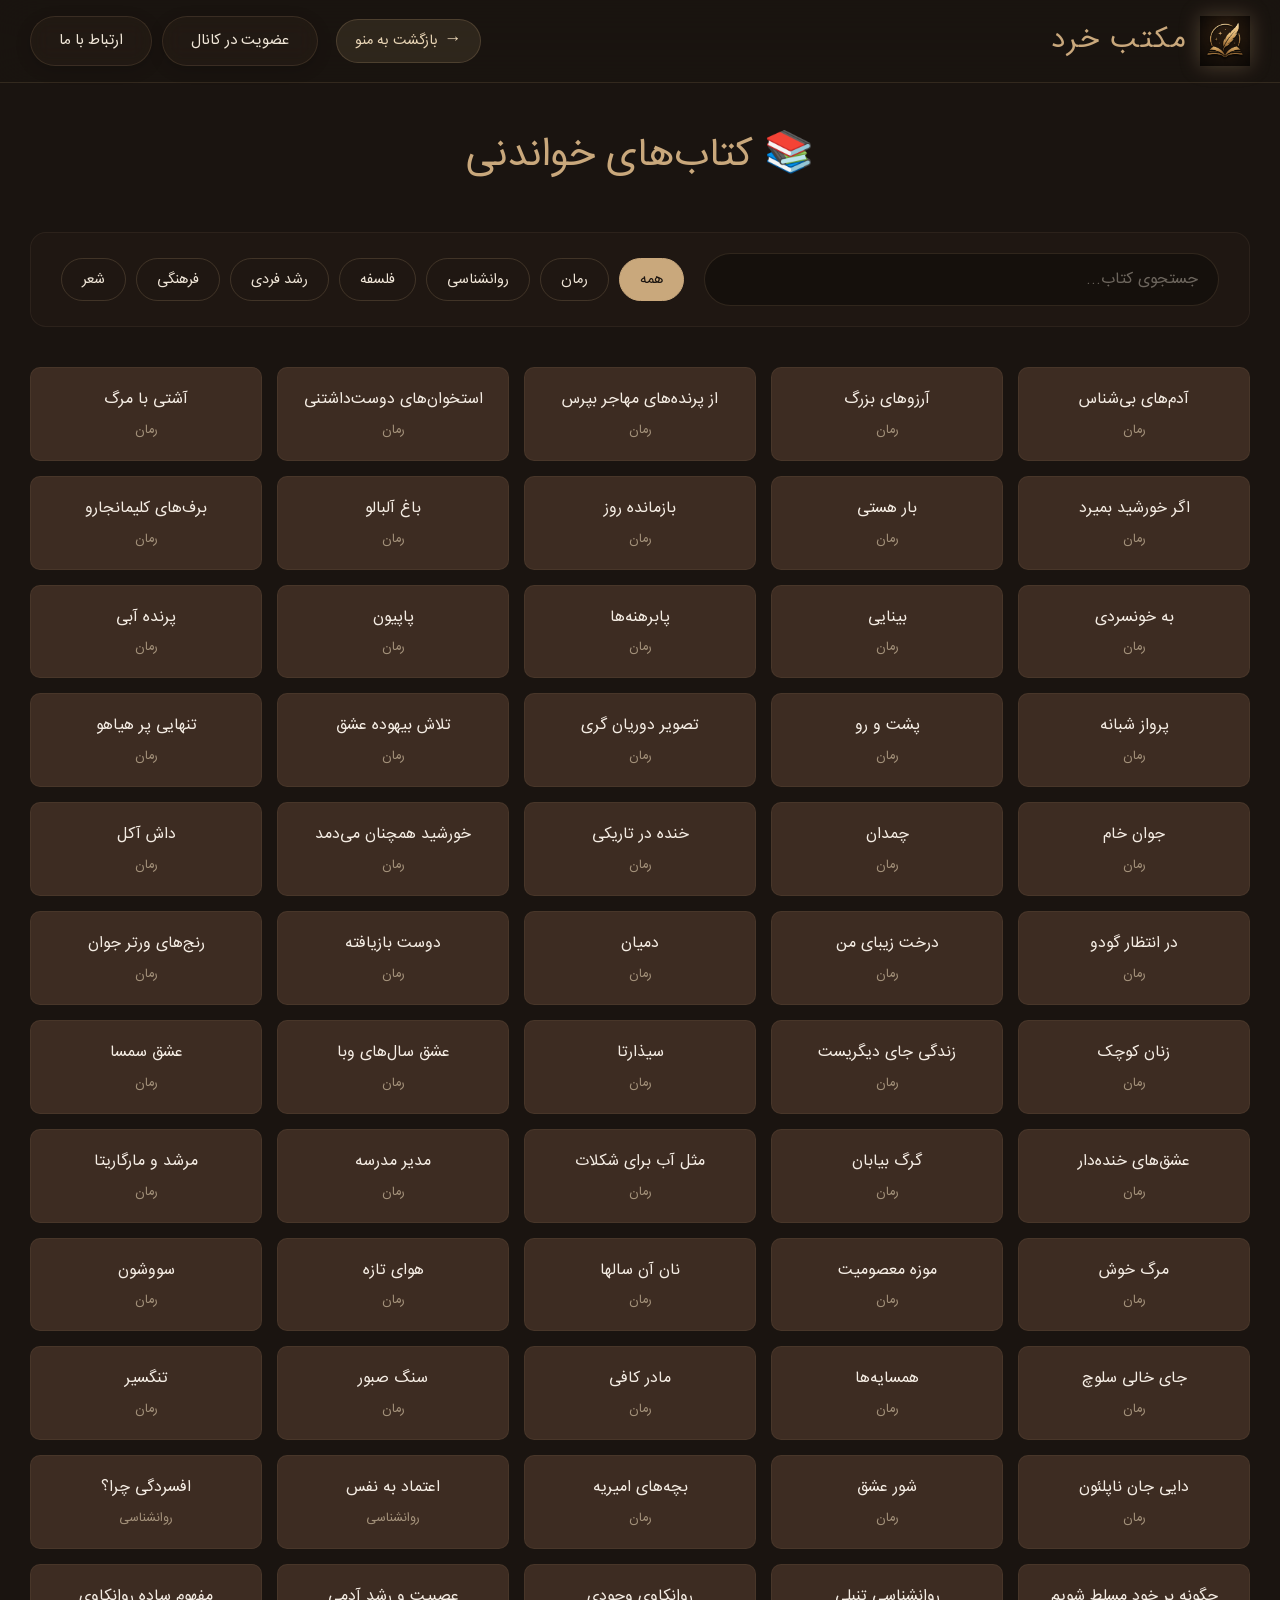
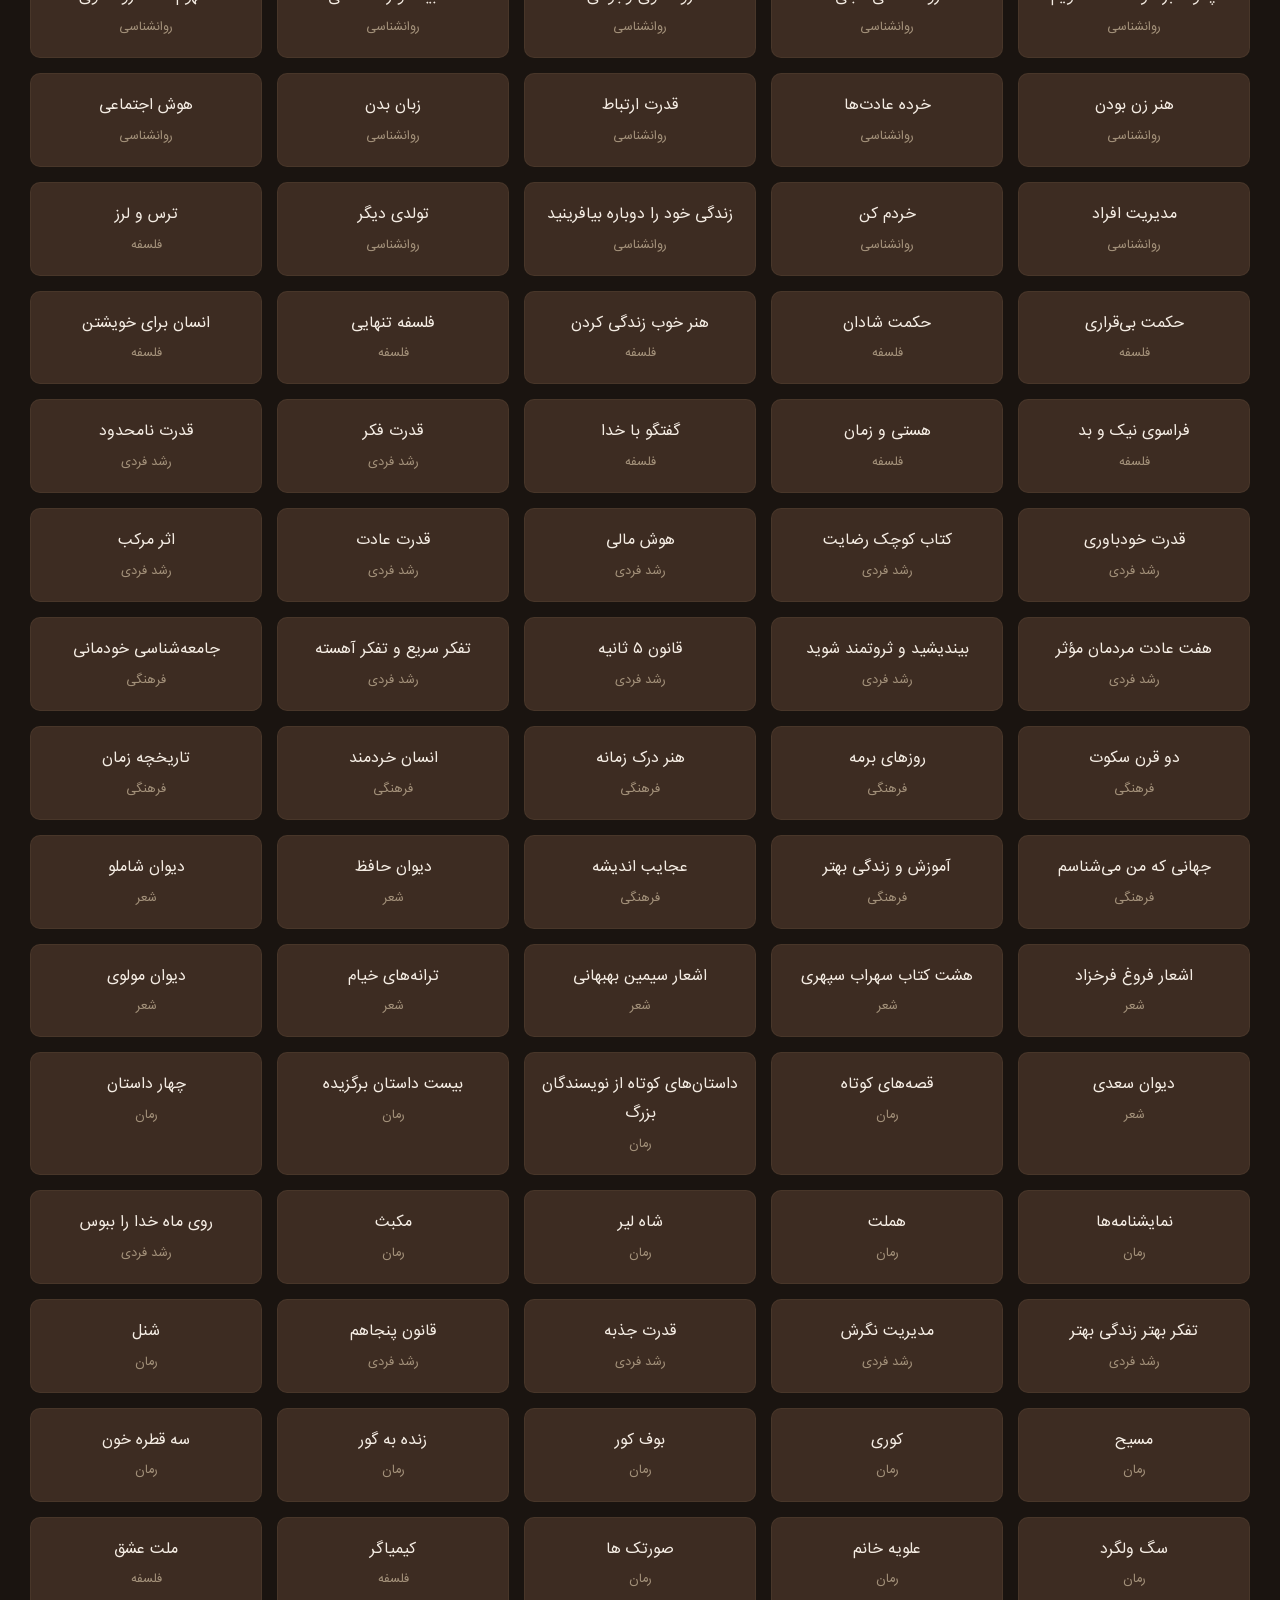
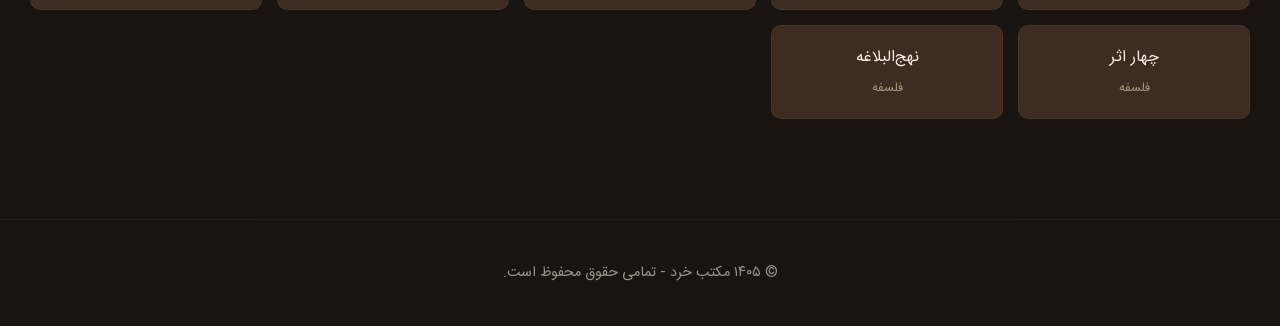
<file: book.html>
<!DOCTYPE html>
<html lang="fa" dir="rtl">
<head>
    <meta charset="UTF-8" />
    <meta name="viewport" content="width=device-width, initial-scale=1.0" />
    <title>کتاب‌های خواندنی | مکتب خرد</title>
    <link rel="stylesheet" href="fonts/Vazirmatn.css" />
    <link rel="stylesheet" href="css/style.css" />
    <style>
        .books-page {
            padding-top: 120px;
            padding-bottom: 80px;
            min-height: 100vh;
        }
        .page-title {
            font-size: 2.5rem;
            font-weight: 700;
            color: var(--color-gold);
            text-align: center;
            margin-bottom: 40px;
        }
        .books-toolbar {
            display: flex;
            flex-wrap: wrap;
            gap: 20px;
            justify-content: space-between;
            align-items: center;
            margin-bottom: 40px;
            background: rgba(60, 45, 35, 0.15);
            padding: 20px 30px;
            border-radius: 16px;
            border: 1px solid rgba(201, 168, 124, 0.08);
        }
        .search-input {
            flex: 1;
            min-width: 200px;
            padding: 12px 20px;
            background: rgba(0, 0, 0, 0.3);
            border: 1px solid rgba(201, 168, 124, 0.15);
            border-radius: 50px;
            color: var(--color-text);
            font-family: var(--font-primary);
            font-size: 1rem;
        }
        .search-input:focus {
            outline: none;
            border-color: var(--color-gold);
        }
        .search-input::placeholder {
            color: var(--color-text);
            opacity: 0.4;
        }
        .filter-buttons {
            display: flex;
            gap: 10px;
            flex-wrap: wrap;
        }
        .filter-btn {
            padding: 8px 20px;
            background: transparent;
            border: 1px solid rgba(201, 168, 124, 0.2);
            border-radius: 50px;
            color: var(--color-text);
            font-family: var(--font-primary);
            font-size: 0.9rem;
            cursor: pointer;
            transition: none;
        }
        .filter-btn:hover {
            background: rgba(201, 168, 124, 0.1);
        }
        .filter-btn.active {
            background: var(--color-gold);
            color: var(--color-bg);
            border-color: var(--color-gold);
        }
        .books-grid {
            display: grid;
            grid-template-columns: repeat(auto-fill, minmax(200px, 1fr));
            gap: 15px;
        }
        .book-item {
            background: var(--color-card);
            border-radius: 10px;
            padding: 18px 16px;
            cursor: pointer;
            border: 1px solid rgba(201, 168, 124, 0.08);
            transition: none;
            text-align: center;
        }
        .book-item:hover {
            background: var(--color-surface);
            border-color: rgba(201, 168, 124, 0.2);
        }
        .book-title {
            font-size: 1rem;
            font-weight: 600;
            color: var(--color-cream);
            margin-bottom: 4px;
        }
        .book-category {
            font-size: 0.8rem;
            color: var(--color-gold-light);
            opacity: 0.6;
        }

        /* دکمه بازگشت به منو */
        .back-to-menu {
            display: inline-flex;
            align-items: center;
            gap: 6px;
            background: rgba(201, 168, 124, 0.12) !important;
            border: 1px solid rgba(201, 168, 124, 0.2) !important;
            color: var(--color-gold-light) !important;
            padding: 8px 18px !important;
            border-radius: 50px !important;
            font-family: var(--font-primary) !important;
            font-size: 0.9rem !important;
            text-decoration: none !important;
            transition: none !important;
            cursor: pointer;
            margin-left: 8px;
        }
        .back-to-menu:hover {
            background: rgba(201, 168, 124, 0.25) !important;
            border-color: var(--color-gold) !important;
            color: var(--color-gold) !important;
        }
        .back-to-menu .arrow {
            display: inline-block;
            font-size: 1.1rem;
            line-height: 1;
        }

        /* ترتیب دکمه‌های هدر */
        .header-buttons {
            display: flex;
            align-items: center;
            gap: 10px;
            flex-wrap: wrap;
        }

        @media (max-width: 768px) {
            .books-toolbar {
                flex-direction: column;
                align-items: stretch;
                padding: 15px;
            }
            .filter-buttons {
                justify-content: center;
            }
            .books-grid {
                grid-template-columns: repeat(auto-fill, minmax(150px, 1fr));
                gap: 10px;
            }
            .book-item {
                padding: 14px 12px;
            }
            .book-title {
                font-size: 0.9rem;
            }
            .back-to-menu {
                font-size: 0.8rem !important;
                padding: 6px 14px !important;
            }
            .header-buttons {
                gap: 6px;
            }
        }
        @media (max-width: 480px) {
            .books-grid {
                grid-template-columns: repeat(2, 1fr);
                gap: 8px;
            }
            .book-item {
                padding: 12px 8px;
            }
            .book-title {
                font-size: 0.8rem;
            }
            .page-title {
                font-size: 1.8rem;
            }
            .back-to-menu {
                font-size: 0.75rem !important;
                padding: 5px 10px !important;
            }
            .header-buttons .btn-glass {
                font-size: 0.75rem !important;
                padding: 5px 10px !important;
            }
        }
    </style>
</head>
<body>

    <!-- ====== هدر ثابت ====== -->
    <header class="header" id="header">
        <div class="container header-container">
            <div class="logo">
                <img src="images/logo.png" alt="مکتب خرد" class="logo-img" />
                <span class="logo-text">مکتب خرد</span>
            </div>
            <div class="header-buttons">
                <!-- دکمه بازگشت به منو (index.html) -->
                <a href="index.html" class="back-to-menu">
                    <span class="arrow">→</span> بازگشت به منو
                </a>
                <a href="https://t.me/Maktabe_Kherad" target="_blank" class="btn-glass">عضویت در کانال</a>
                <a href="https://t.me/Maziar_Meidani" target="_blank" class="btn-glass">ارتباط با ما</a>
            </div>
        </div>
    </header>

    <!-- ====== صفحه کتاب‌ها ====== -->
    <main class="books-page">
        <div class="container">
            <h1 class="page-title">📚 کتاب‌های خواندنی</h1>

            <div class="books-toolbar">
                <input type="text" id="searchBooks" placeholder="جستجوی کتاب..." class="search-input" />
                <div class="filter-buttons">
                    <button class="filter-btn active" data-filter="all">همه</button>
                    <button class="filter-btn" data-filter="roman">رمان</button>
                    <button class="filter-btn" data-filter="ravanshenasi">روانشناسی</button>
                    <button class="filter-btn" data-filter="falsafe">فلسفه</button>
                    <button class="filter-btn" data-filter="roshd">رشد فردی</button>
                    <button class="filter-btn" data-filter="farhangi">فرهنگی</button>
                    <button class="filter-btn" data-filter="sher">شعر</button>
                </div>
            </div>

            <div class="books-grid" id="booksGrid"></div>
        </div>
    </main>

    <footer class="footer">
        <div class="container">
            <p>&copy; ۱۴۰۵ مکتب خرد - تمامی حقوق محفوظ است.</p>
        </div>
    </footer>

    <script src="js/app.js"></script>

    <script>
        document.addEventListener('DOMContentLoaded', function() {
            'use strict';

            // =========================================================
            // لیست کامل کتاب‌ها (۱۴۸ کتاب - بدون سیاسی و مذهبی)
            // =========================================================
            const booksData = [

                // ========== رمان ==========
                { id: 'adamhaye-bishenas', title: 'آدم‌های بی‌شناس', category: 'roman' },
                { id: 'arzoohaye-bozorg', title: 'آرزوهای بزرگ', category: 'roman' },
                { id: 'az-parandehaye-mohajer-bepors', title: 'از پرنده‌های مهاجر بپرس', category: 'roman' },
                { id: 'ostokhanhaye-doshtani', title: 'استخوان‌های دوست‌داشتنی', category: 'roman' },
                { id: 'ashti-ba-marg', title: 'آشتی با مرگ', category: 'roman' },
                { id: 'agar-khorshid-bemirad', title: 'اگر خورشید بمیرد', category: 'roman' },
                { id: 'bar-hasti', title: 'بار هستی', category: 'roman' },
                { id: 'bazmandeh-ye-rooz', title: 'بازمانده روز', category: 'roman' },
                { id: 'bagh-e-albaloo', title: 'باغ آلبالو', category: 'roman' },
                { id: 'barf-haye-klimanjaroo', title: 'برف‌های کلیمانجارو', category: 'roman' },
                { id: 'be-khoonsardi', title: 'به خونسردی', category: 'roman' },
                { id: 'binayi', title: 'بینایی', category: 'roman' },
                { id: 'pabarehne-ha', title: 'پابرهنه‌ها', category: 'roman' },
                { id: 'papion', title: 'پاپیون', category: 'roman' },
                { id: 'parandeh-ye-abi', title: 'پرنده آبی', category: 'roman' },
                { id: 'parvaz-shabaneh', title: 'پرواز شبانه', category: 'roman' },
                { id: 'posht-va-roo', title: 'پشت و رو', category: 'roman' },
                { id: 'tasvir-dorian-gray', title: 'تصویر دوریان گری', category: 'roman' },
                { id: 'talash-bihoodeh-ye-esgh', title: 'تلاش بیهوده عشق', category: 'roman' },
                { id: 'tanhayi-poor-hayahoo', title: 'تنهایی پر هیاهو', category: 'roman' },
                { id: 'javan-kham', title: 'جوان خام', category: 'roman' },
                { id: 'chamedan', title: 'چمدان', category: 'roman' },
                { id: 'khandeh-dar-tariki', title: 'خنده در تاریکی', category: 'roman' },
                { id: 'khorshid-hamchenan-midamad', title: 'خورشید همچنان می‌دمد', category: 'roman' },
                { id: 'dasht-akal', title: 'داش آکل', category: 'roman' },
                { id: 'dar-entezar-e-godo', title: 'در انتظار گودو', category: 'roman' },
                { id: 'derakht-e-zibaye-man', title: 'درخت زیبای من', category: 'roman' },
                { id: 'damiyan', title: 'دمیان', category: 'roman' },
                { id: 'doost-bazyafteh', title: 'دوست بازیافته', category: 'roman' },
                { id: 'ranj-haye-verter-javan', title: 'رنج‌های ورتر جوان', category: 'roman' },
                { id: 'zanan-koochak', title: 'زنان کوچک', category: 'roman' },
                { id: 'zendegi-jaye-digarist', title: 'زندگی جای دیگریست', category: 'roman' },
                { id: 'sidarta', title: 'سیذارتا', category: 'roman' },
                { id: 'eshgh-salhaye-vaba', title: 'عشق سال‌های وبا', category: 'roman' },
                { id: 'eshgh-samsa', title: 'عشق سمسا', category: 'roman' },
                { id: 'eshgh-haye-khandedar', title: 'عشق‌های خنده‌دار', category: 'roman' },
                { id: 'gorg-e-biaban', title: 'گرگ بیابان', category: 'roman' },
                { id: 'mesl-ab-baraye-shekolat', title: 'مثل آب برای شکلات', category: 'roman' },
                { id: 'modir-madreseh', title: 'مدیر مدرسه', category: 'roman' },
                { id: 'morshed-va-margarita', title: 'مرشد و مارگاریتا', category: 'roman' },
                { id: 'marge-khoosh', title: 'مرگ خوش', category: 'roman' },
                { id: 'moze-ye-masoomiyat', title: 'موزه معصومیت', category: 'roman' },
                { id: 'nan-an-salha', title: 'نان آن سالها', category: 'roman' },
                { id: 'havaye-taze', title: 'هوای تازه', category: 'roman' },
                { id: 'soovashoon', title: 'سووشون', category: 'roman' },
                { id: 'jaye-khali-soluch', title: 'جای خالی سلوچ', category: 'roman' },
                { id: 'hamsaye-ha', title: 'همسایه‌ها', category: 'roman' },
                { id: 'madare-kafi', title: 'مادر کافی', category: 'roman' },
                { id: 'sang-e-saboor', title: 'سنگ صبور', category: 'roman' },
                { id: 'tangsir', title: 'تنگسیر', category: 'roman' },
                { id: 'daee-jan-napoleon', title: 'دایی جان ناپلئون', category: 'roman' },
                { id: 'shoore-eshgh', title: 'شور عشق', category: 'roman' },
                { id: 'bachehaye-amirieh', title: 'بچه‌های امیریه', category: 'roman' },

                // ========== روانشناسی ==========
                { id: 'etemad-be-nafs', title: 'اعتماد به نفس', category: 'ravanshenasi' },
                { id: 'afsordegi-chera', title: 'افسردگی چرا؟', category: 'ravanshenasi' },
                { id: 'chegoneh-bar-khod-mosallat-shavim', title: 'چگونه بر خود مسلط شویم', category: 'ravanshenasi' },
                { id: 'ravanshenasi-tanbali', title: 'روانشناسی تنبلی', category: 'ravanshenasi' },
                { id: 'ravankavi-vojudi', title: 'روانکاوی وجودی', category: 'ravanshenasi' },
                { id: 'asabiyat-va-reshd-adami', title: 'عصبیت و رشد آدمی', category: 'ravanshenasi' },
                { id: 'mofahim-e-sade-ravankavi', title: 'مفهوم ساده روانکاوی', category: 'ravanshenasi' },
                { id: 'honar-zan-boodan', title: 'هنر زن بودن', category: 'ravanshenasi' },
                { id: 'khorde-adat-ha', title: 'خرده عادت‌ها', category: 'ravanshenasi' },
                { id: 'ghodrat-ertebat', title: 'قدرت ارتباط', category: 'ravanshenasi' },
                { id: 'zaban-badan', title: 'زبان بدن', category: 'ravanshenasi' },
                { id: 'hoosh-ajtemaee', title: 'هوش اجتماعی', category: 'ravanshenasi' },
                { id: 'modiriat-afrad', title: 'مدیریت افراد', category: 'ravanshenasi' },
                { id: 'kherad-kon', title: 'خردم کن', category: 'ravanshenasi' },
                { id: 'zendegi-khod-ra-dobare-biafarinid', title: 'زندگی خود را دوباره بیافرینید', category: 'ravanshenasi' },
                { id: 'tavalodi-digar', title: 'تولدی دیگر', category: 'ravanshenasi' },

                // ========== فلسفه ==========
                { id: 'tars-va-larz', title: 'ترس و لرز', category: 'falsafe' },
                { id: 'hekmat-bi-gharari', title: 'حکمت بی‌قراری', category: 'falsafe' },
                { id: 'hekmat-shadan', title: 'حکمت شادان', category: 'falsafe' },
                { id: 'khoob-zendegi-kardan', title: 'هنر خوب زندگی کردن', category: 'falsafe' },
                { id: 'falsafeye-tanhayi', title: 'فلسفه تنهایی', category: 'falsafe' },
                { id: 'ensan-bara-ye-khishtan', title: 'انسان برای خویشتن', category: 'falsafe' },
                { id: 'farasoo-ye-nek-va-bad', title: 'فراسوی نیک و بد', category: 'falsafe' },
                { id: 'hasti-va-zaman', title: 'هستی و زمان', category: 'falsafe' },
                { id: 'goftogoo-ba-khoda', title: 'گفتگو با خدا', category: 'falsafe' },

                // ========== رشد فردی ==========
                { id: 'ghodrat-fekr', title: 'قدرت فکر', category: 'roshd' },
                { id: 'ghodrat-namehad', title: 'قدرت نامحدود', category: 'roshd' },
                { id: 'ghodrat-khodbavari', title: 'قدرت خودباوری', category: 'roshd' },
                { id: 'ketab-koochak-rezayat', title: 'کتاب کوچک رضایت', category: 'roshd' },
                { id: 'hoosh-mali', title: 'هوش مالی', category: 'roshd' },
                { id: 'ghodrat-edaat', title: 'قدرت عادت', category: 'roshd' },
                { id: 'asar-morakkab', title: 'اثر مرکب', category: 'roshd' },
                { id: 'haft-adat-mardoman-moaser', title: 'هفت عادت مردمان مؤثر', category: 'roshd' },
                { id: 'biandishid-va-servatmand-shavid', title: 'بیندیشید و ثروتمند شوید', category: 'roshd' },
                { id: 'ghanone-5-sanieh', title: 'قانون ۵ ثانیه', category: 'roshd' },
                { id: 'tafakor-sarie-va-tafakor-aheste', title: 'تفکر سریع و تفکر آهسته', category: 'roshd' },

                // ========== فرهنگی ==========
                { id: 'jame-shenasi-khodmani', title: 'جامعه‌شناسی خودمانی', category: 'farhangi' },
                { id: 'do-gharn-sokoot', title: 'دو قرن سکوت', category: 'farhangi' },
                { id: 'roozhaye-bermeh', title: 'روزهای برمه', category: 'farhangi' },
                { id: 'honar-dark-zamaneh', title: 'هنر درک زمانه', category: 'farhangi' },
                { id: 'ensan-kheradmand', title: 'انسان خردمند', category: 'farhangi' },
                { id: 'tarikhe-zaman', title: 'تاریخچه زمان', category: 'farhangi' },
                { id: 'jahanee-ke-man-mishenasam', title: 'جهانی که من می‌شناسم', category: 'farhangi' },
                { id: 'amozesh-va-zendegi-behtar', title: 'آموزش و زندگی بهتر', category: 'farhangi' },
                { id: 'ajayeb-andishe', title: 'عجایب اندیشه', category: 'farhangi' },

                // ========== شعر ==========
                { id: 'divan-hafez', title: 'دیوان حافظ', category: 'sher' },
                { id: 'divan-shamloo', title: 'دیوان شاملو', category: 'sher' },
                { id: 'ashar-forough', title: 'اشعار فروغ فرخزاد', category: 'sher' },
                { id: 'hesht-ketab-sohrab', title: 'هشت کتاب سهراب سپهری', category: 'sher' },
                { id: 'ashar-simin', title: 'اشعار سیمین بهبهانی', category: 'sher' },
                { id: 'taranehaye-khayam', title: 'ترانه‌های خیام', category: 'sher' },
                { id: 'divan-molavi', title: 'دیوان مولوی', category: 'sher' },
                { id: 'divan-saadi', title: 'دیوان سعدی', category: 'sher' },

                // ========== داستان کوتاه ==========
                { id: 'ghese-ha-ye-kootah', title: 'قصه‌های کوتاه', category: 'roman' },
                { id: 'dastan-haye-kootah-az-nevisandegan-bozorg', title: 'داستان‌های کوتاه از نویسندگان بزرگ', category: 'roman' },
                { id: 'bist-dastan-bargozideh', title: 'بیست داستان برگزیده', category: 'roman' },
                { id: 'chahar-dastan', title: 'چهار داستان', category: 'roman' },

                // ========== نمایشنامه ==========
                { id: 'namayeshnameh', title: 'نمایشنامه‌ها', category: 'roman' },
                { id: 'hamlet', title: 'هملت', category: 'roman' },
                { id: 'shah-lir', title: 'شاه لیر', category: 'roman' },
                { id: 'makbet', title: 'مکبث', category: 'roman' },

                // ========== خودشناسی ==========
                { id: 'rooy-e-mah-khoda-ra-beboos', title: 'روی ماه خدا را ببوس', category: 'roshd' },
                { id: 'tafakor-bezar-zendegi-taghir-konad', title: 'تفکر بهتر زندگی بهتر', category: 'roshd' },
                { id: 'modiriat-negresh', title: 'مدیریت نگرش', category: 'roshd' },
                { id: 'ghodrat-jazbeh', title: 'قدرت جذبه', category: 'roshd' },
                { id: 'ghanon-50', title: 'قانون پنجاهم', category: 'roshd' },

                // ========== ادبیات کلاسیک ==========
                { id: 'shenel', title: 'شنل', category: 'roman' },
                { id: 'masikh', title: 'مسیح', category: 'roman' },
                { id: 'koori', title: 'کوری', category: 'roman' },
                { id: 'boof-e-koor', title: 'بوف کور', category: 'roman' },
                { id: 'zendeh-be-gor', title: 'زنده به گور', category: 'roman' },
                { id: 'seh-ghatreh-khoon', title: 'سه قطره خون', category: 'roman' },
                { id: 'sag-e-velgard', title: 'سگ ولگرد', category: 'roman' },
                { id: 'alaviyeh-khanom', title: 'علویه خانم', category: 'roman' },
                { id: 'sooratakha', title: 'صورتک ها', category: 'roman' },

                // ========== فلسفه شرق ==========
                { id: 'kimia-ghar', title: 'کیمیاگر', category: 'falsafe' },
                { id: 'melat-eshgh', title: 'ملت عشق', category: 'falsafe' },
                { id: 'chahar-asr', title: 'چهار اثر', category: 'falsafe' },
                { id: 'nahjol-balaghe', title: 'نهج‌البلاغه', category: 'falsafe' },
            ];

            // =========================================================
            // توابع رندر و فیلتر
            // =========================================================
            const searchInput = document.getElementById('searchBooks');
            const filterBtns = document.querySelectorAll('.filter-btn');
            const booksGrid = document.getElementById('booksGrid');

            function getCategoryName(cat) {
                const map = {
                    'roman': 'رمان',
                    'ravanshenasi': 'روانشناسی',
                    'falsafe': 'فلسفه',
                    'roshd': 'رشد فردی',
                    'farhangi': 'فرهنگی',
                    'sher': 'شعر'
                };
                return map[cat] || cat;
            }

            function renderBooks(filter = 'all', query = '') {
                const filtered = booksData.filter(book => {
                    const matchFilter = filter === 'all' || book.category === filter;
                    const matchQuery = book.title.includes(query);
                    return matchFilter && matchQuery;
                });

                booksGrid.innerHTML = '';
                if (filtered.length === 0) {
                    booksGrid.innerHTML =
                        `<p style="color:var(--color-gold-light); text-align:center; padding:40px; font-size:1.2rem;">هیچ کتابی یافت نشد.</p>`;
                    return;
                }

                filtered.forEach(book => {
                    const item = document.createElement('div');
                    item.className = 'book-item';
                    item.dataset.book = book.id;
                    item.innerHTML = `
                            <div class="book-title">${book.title}</div>
                            <div class="book-category">${getCategoryName(book.category)}</div>
                        `;
                    item.addEventListener('click', function(e) {
                        const bookId = this.dataset.book;
                        if (bookId) {
                            window.location.href = `books/${bookId}.html`;
                        }
                    });
                    booksGrid.appendChild(item);
                });
            }

            // رویدادهای فیلتر
            filterBtns.forEach(btn => {
                btn.addEventListener('click', function() {
                    filterBtns.forEach(b => b.classList.remove('active'));
                    this.classList.add('active');
                    const filter = this.dataset.filter;
                    renderBooks(filter, searchInput.value);
                });
            });

            // رویداد جستجو
            let searchTimeout;
            searchInput.addEventListener('input', function() {
                clearTimeout(searchTimeout);
                searchTimeout = setTimeout(() => {
                    const activeFilter = document.querySelector('.filter-btn.active');
                    const filter = activeFilter ? activeFilter.dataset.filter : 'all';
                    renderBooks(filter, this.value);
                }, 300);
            });

            // رندر اولیه
            renderBooks('all', '');

            console.log('📚 صفحه کتاب‌های خواندنی با ۱۴۸ کتاب بارگذاری شد.');

        });
    </script>

</body>
</html>
</file>
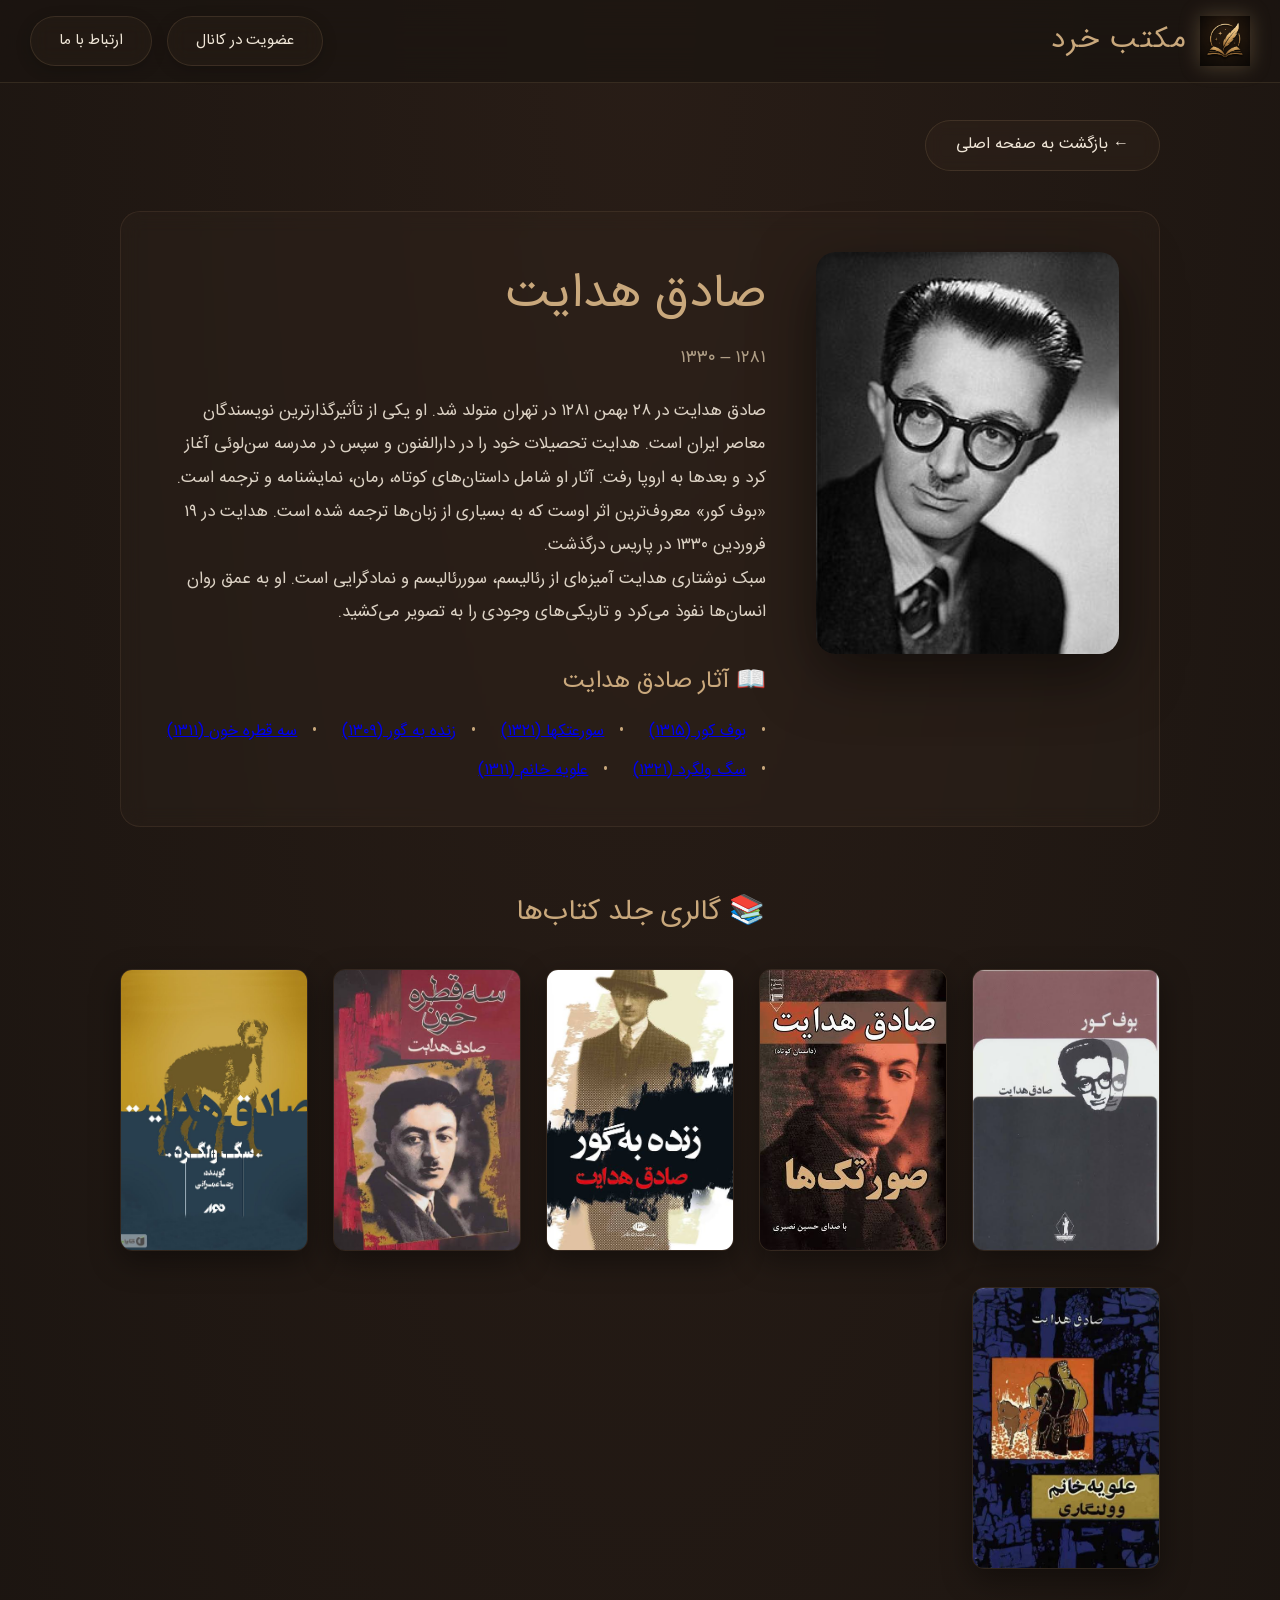
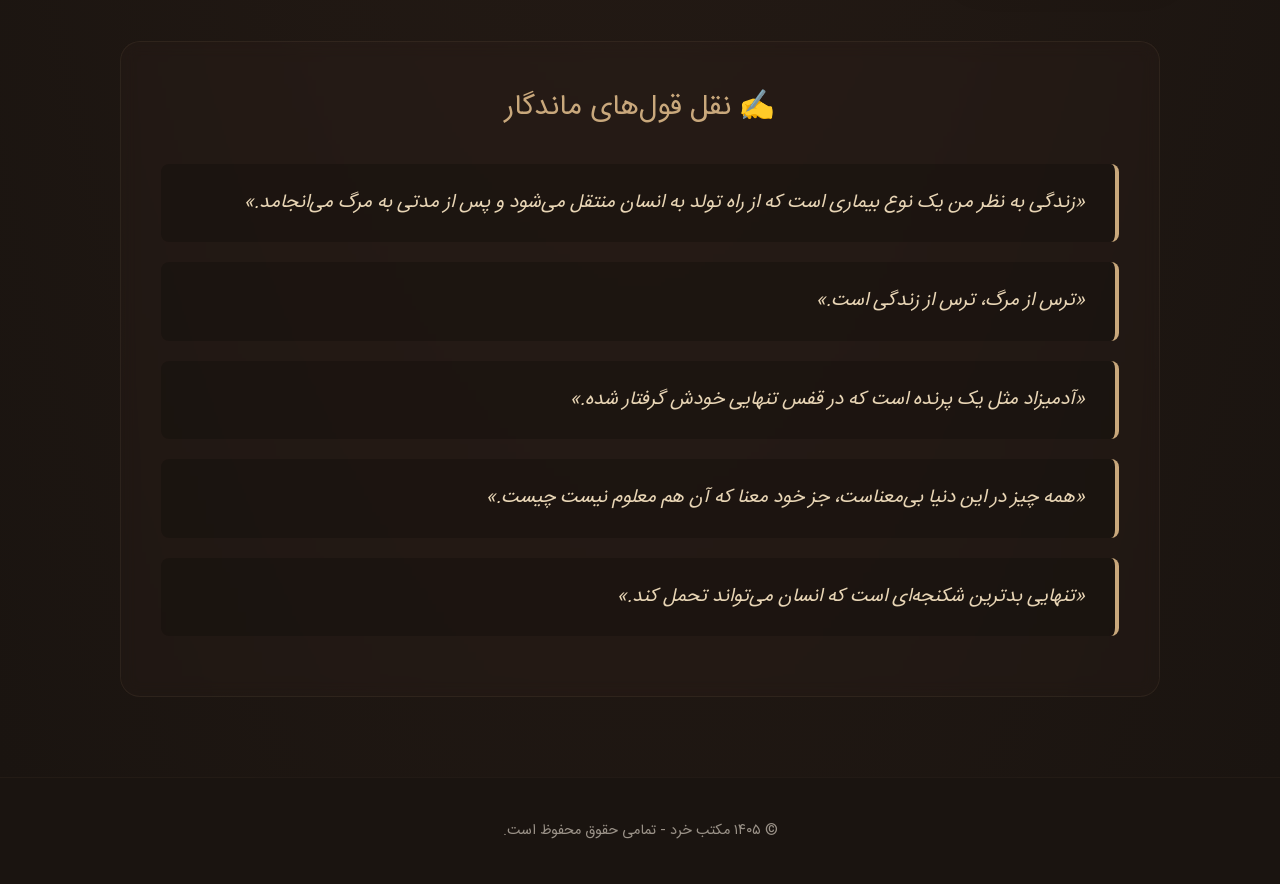
<file: sadegh.html>
<!DOCTYPE html>
<html lang="fa" dir="rtl">
<head>
    <meta charset="UTF-8" />
    <meta name="viewport" content="width=device-width, initial-scale=1.0" />
    <title>صادق هدایت | مکتب خرد</title>
    <link rel="stylesheet" href="fonts/Vazirmatn.css" />
    <link rel="stylesheet" href="css/style.css" />
    <link rel="stylesheet" href="css/writers.css" />
    <link rel="stylesheet" href="css/animation.css" />
</head>
<body>

    <!-- ====== هدر ثابت ====== -->
    <header class="header" id="header">
        <div class="container header-container">
            <div class="logo">
                <img src="images/logo.png" alt="مکتب خرد" class="logo-img" />
                <span class="logo-text">مکتب خرد</span>
            </div>
            <div class="header-buttons">
                <a href="https://t.me/Maktabe_Kherad" target="_blank" class="btn-glass">عضویت در کانال</a>
                <a href="https://t.me/Maziar_Meidani" target="_blank" class="btn-glass">ارتباط با ما</a>
            </div>
        </div>
    </header>

    <!-- ====== صفحه اختصاصی صادق هدایت ====== -->
    <main class="writer-page">
        <div class="container writer-page-container">

            <!-- دکمه بازگشت -->
            <a href="index.html" class="btn-back">← بازگشت به صفحه اصلی</a>

            <!-- پروفایل نویسنده -->
            <div class="writer-profile">
                <div class="writer-portrait">
                    <img src="images/writers/sadegh.jpg" alt="صادق هدایت" />
                </div>
                <div class="writer-details">
                    <h1>صادق هدایت</h1>
                    <p class="dates">۱۲۸۱ – ۱۳۳۰</p>
                    <div class="full-bio">
                        <p>
                            صادق هدایت در ۲۸ بهمن ۱۲۸۱ در تهران متولد شد. او یکی از تأثیرگذارترین نویسندگان معاصر ایران است.
                            هدایت تحصیلات خود را در دارالفنون و سپس در مدرسه سن‌لوئی آغاز کرد و بعدها به اروپا رفت.
                            آثار او شامل داستان‌های کوتاه، رمان، نمایشنامه و ترجمه است.
                            «بوف کور» معروف‌ترین اثر اوست که به بسیاری از زبان‌ها ترجمه شده است.
                            هدایت در ۱۹ فروردین ۱۳۳۰ در پاریس درگذشت.
                        </p>
                        <p>
                            سبک نوشتاری هدایت آمیزه‌ای از رئالیسم، سوررئالیسم و نمادگرایی است. او به عمق روان انسان‌ها
                            نفوذ می‌کرد و تاریکی‌های وجودی را به تصویر می‌کشید.
                        </p>
                    </div>

                    <!-- لیست کامل آثار (۶ کتاب) -->
                    <div class="works-list">
                        <h2>📖 آثار صادق هدایت</h2>
                        <ul>
                            <li><a href="books/boof-e-koor.html">بوف کور (۱۳۱۵)</a></li>
                            <li><a href="books/sooratakha.html">سورعتکها (۱۳۲۱)</a></li>
                            <li><a href="books/zendeh-be-gor.html">زنده به گور (۱۳۰۹)</a></li>
                            <li><a href="books/seh-ghatreh-khoon.html">سه قطره خون (۱۳۱۱)</a></li>
                            <li><a href="books/sag-e-velgard.html">سگ ولگرد (۱۳۲۱)</a></li>
                            <li><a href="books/alaviyeh-khanom.html">علویه خانم (۱۳۱۱)</a></li>
                        </ul>
                    </div>
                </div>
            </div>

            <!-- گالری جلد کتاب‌ها (۶ کتاب) -->
            <div class="book-gallery">
                <h2>📚 گالری جلد کتاب‌ها</h2>
                <div class="gallery-grid">
                    <a href="books/boof-e-koor.html"><img src="images/books/boof-e-koor.jpg" alt="بوف کور" /></a>
                    <a href="books/sooratakha.html"><img src="images/books/sooratakha.jpg" alt="سورعتکها" /></a>
                    <a href="books/zendeh-be-gor.html"><img src="images/books/zendeh-be-gor.jpg" alt="زنده به گور" /></a>
                    <a href="books/seh-ghatreh-khoon.html"><img src="images/books/seh-ghatreh-khoon.jpg" alt="سه قطره خون" /></a>
                    <a href="books/sag-e-velgard.html"><img src="images/books/sag-e-velgard.jpg" alt="سگ ولگرد" /></a>
                    <a href="books/alaviyeh-khanom.html"><img src="images/books/alaviyeh-khanom.jpg" alt="علویه خانم" /></a>
                </div>
            </div>

            <!-- نقل قول‌ها -->
            <div class="quotes-section">
                <h2>✍️ نقل قول‌های ماندگار</h2>
                <blockquote>
                    «زندگی به نظر من یک نوع بیماری است که از راه تولد به انسان منتقل می‌شود و پس از مدتی به مرگ می‌انجامد.»
                </blockquote>
                <blockquote>
                    «ترس از مرگ، ترس از زندگی است.»
                </blockquote>
                <blockquote>
                    «آدمیزاد مثل یک پرنده است که در قفس تنهایی خودش گرفتار شده.»
                </blockquote>
                <blockquote>
                    «همه چیز در این دنیا بی‌معناست، جز خود معنا که آن هم معلوم نیست چیست.»
                </blockquote>
                <blockquote>
                    «تنهایی بدترین شکنجه‌ای است که انسان می‌تواند تحمل کند.»
                </blockquote>
            </div>

        </div>
    </main>

    <!-- ====== فوتر ====== -->
    <footer class="footer">
        <div class="container">
            <p>&copy; ۱۴۰۵ مکتب خرد - تمامی حقوق محفوظ است.</p>
        </div>
    </footer>

    <script src="js/scroll.js"></script>
    <script src="js/animation.js"></script>
    <script src="js/app.js"></script>
</body>
</html>
</file>
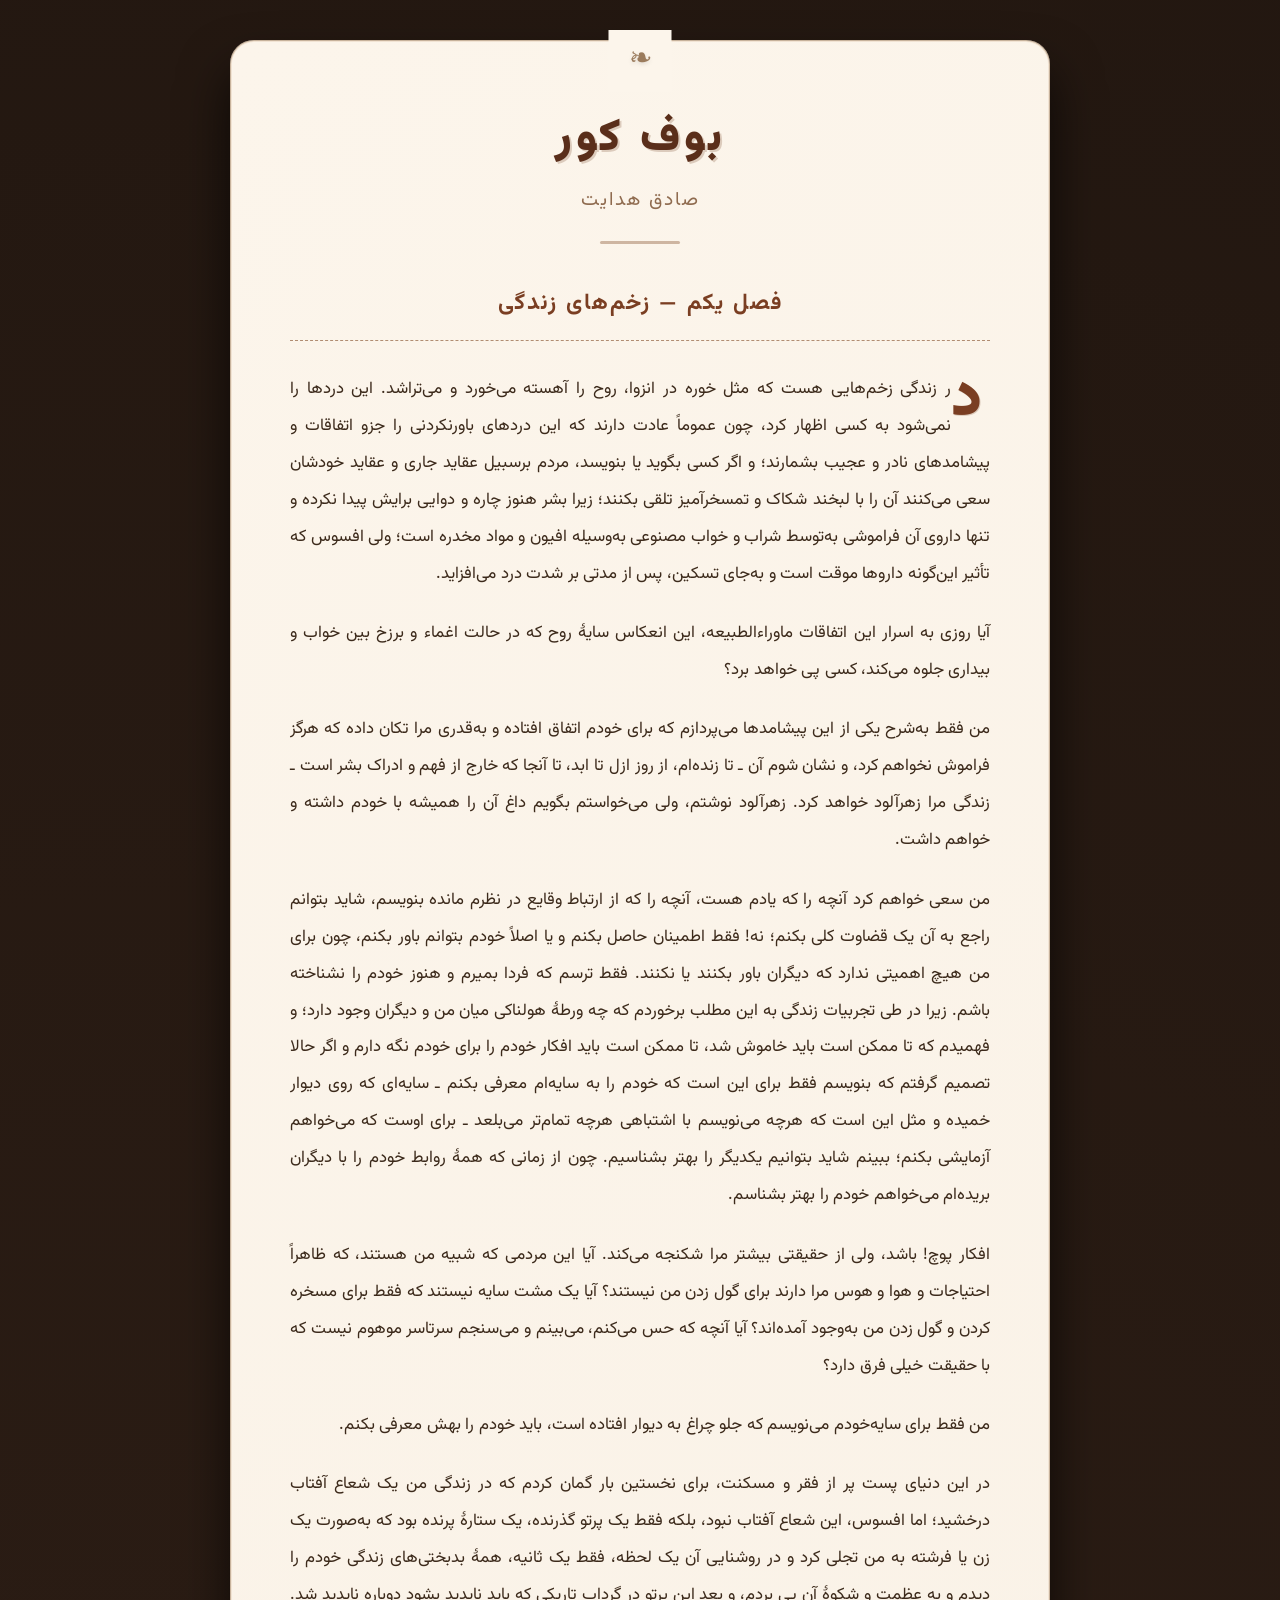
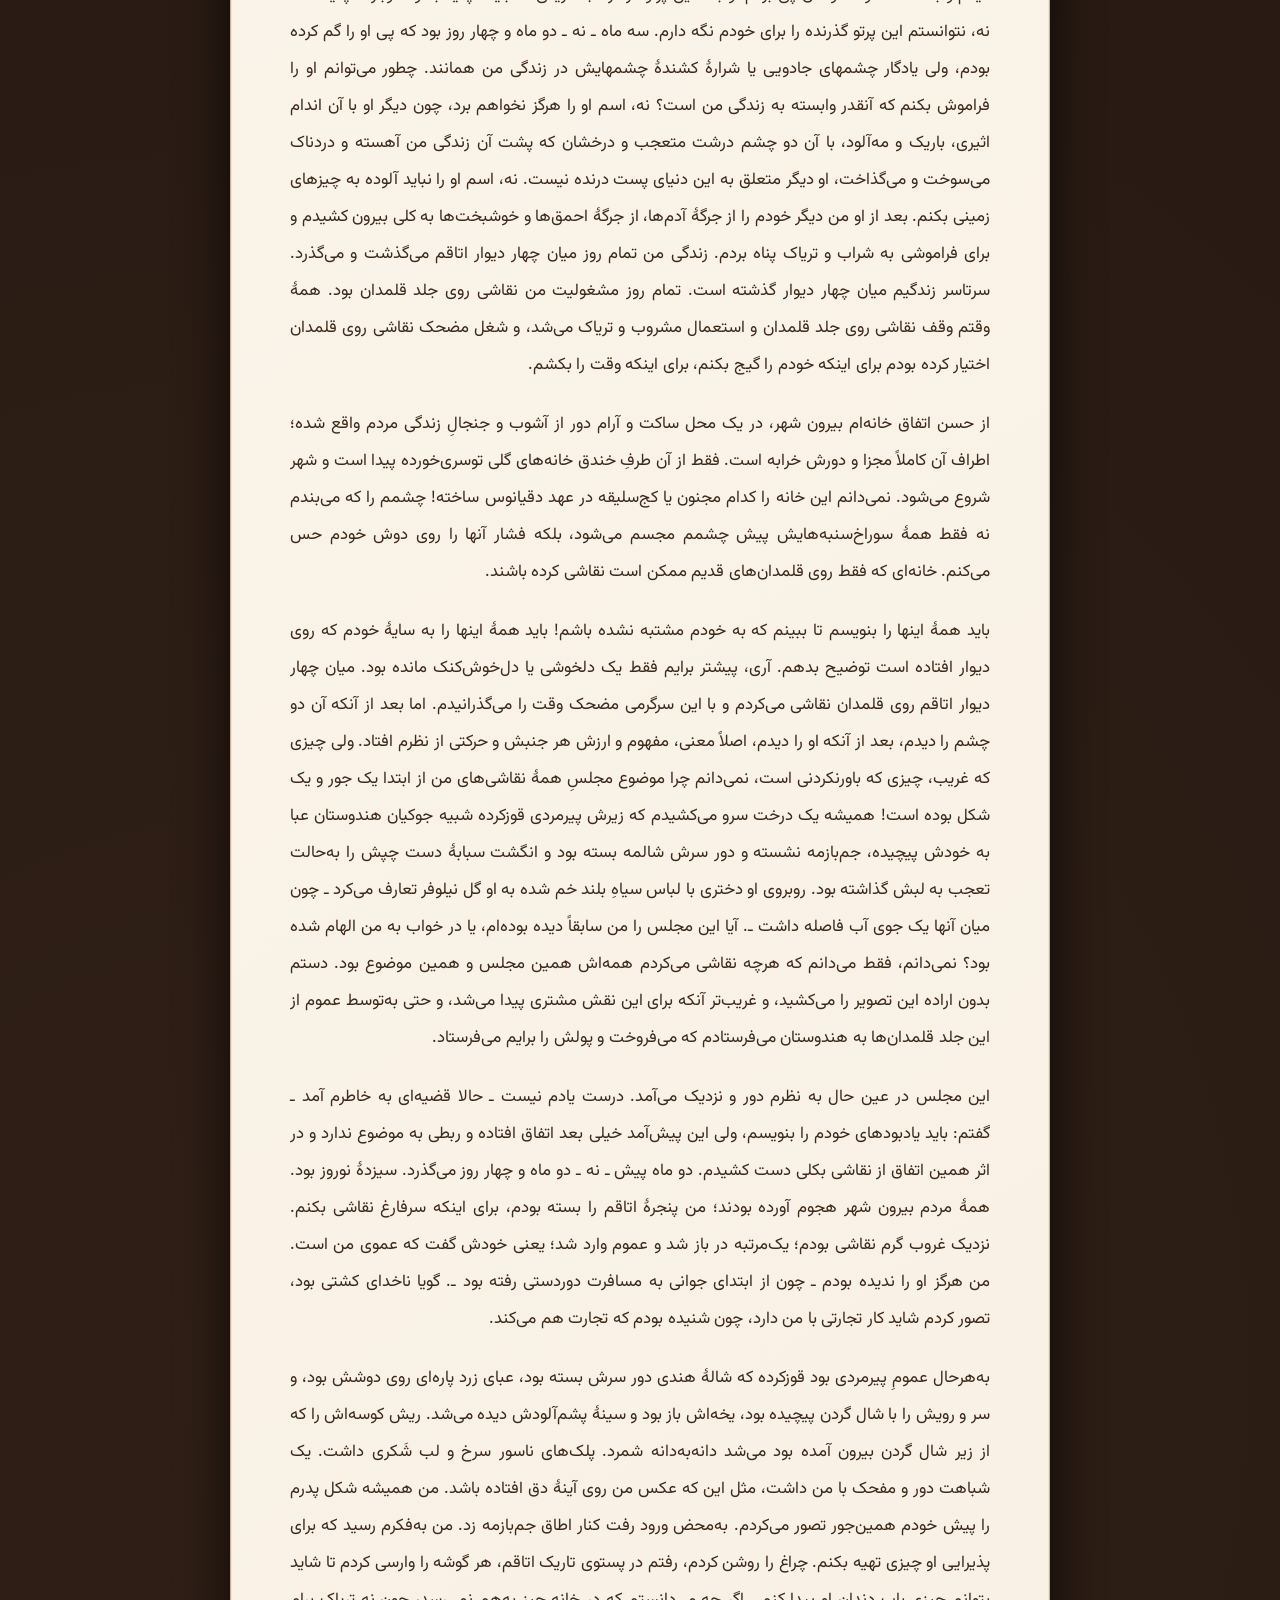
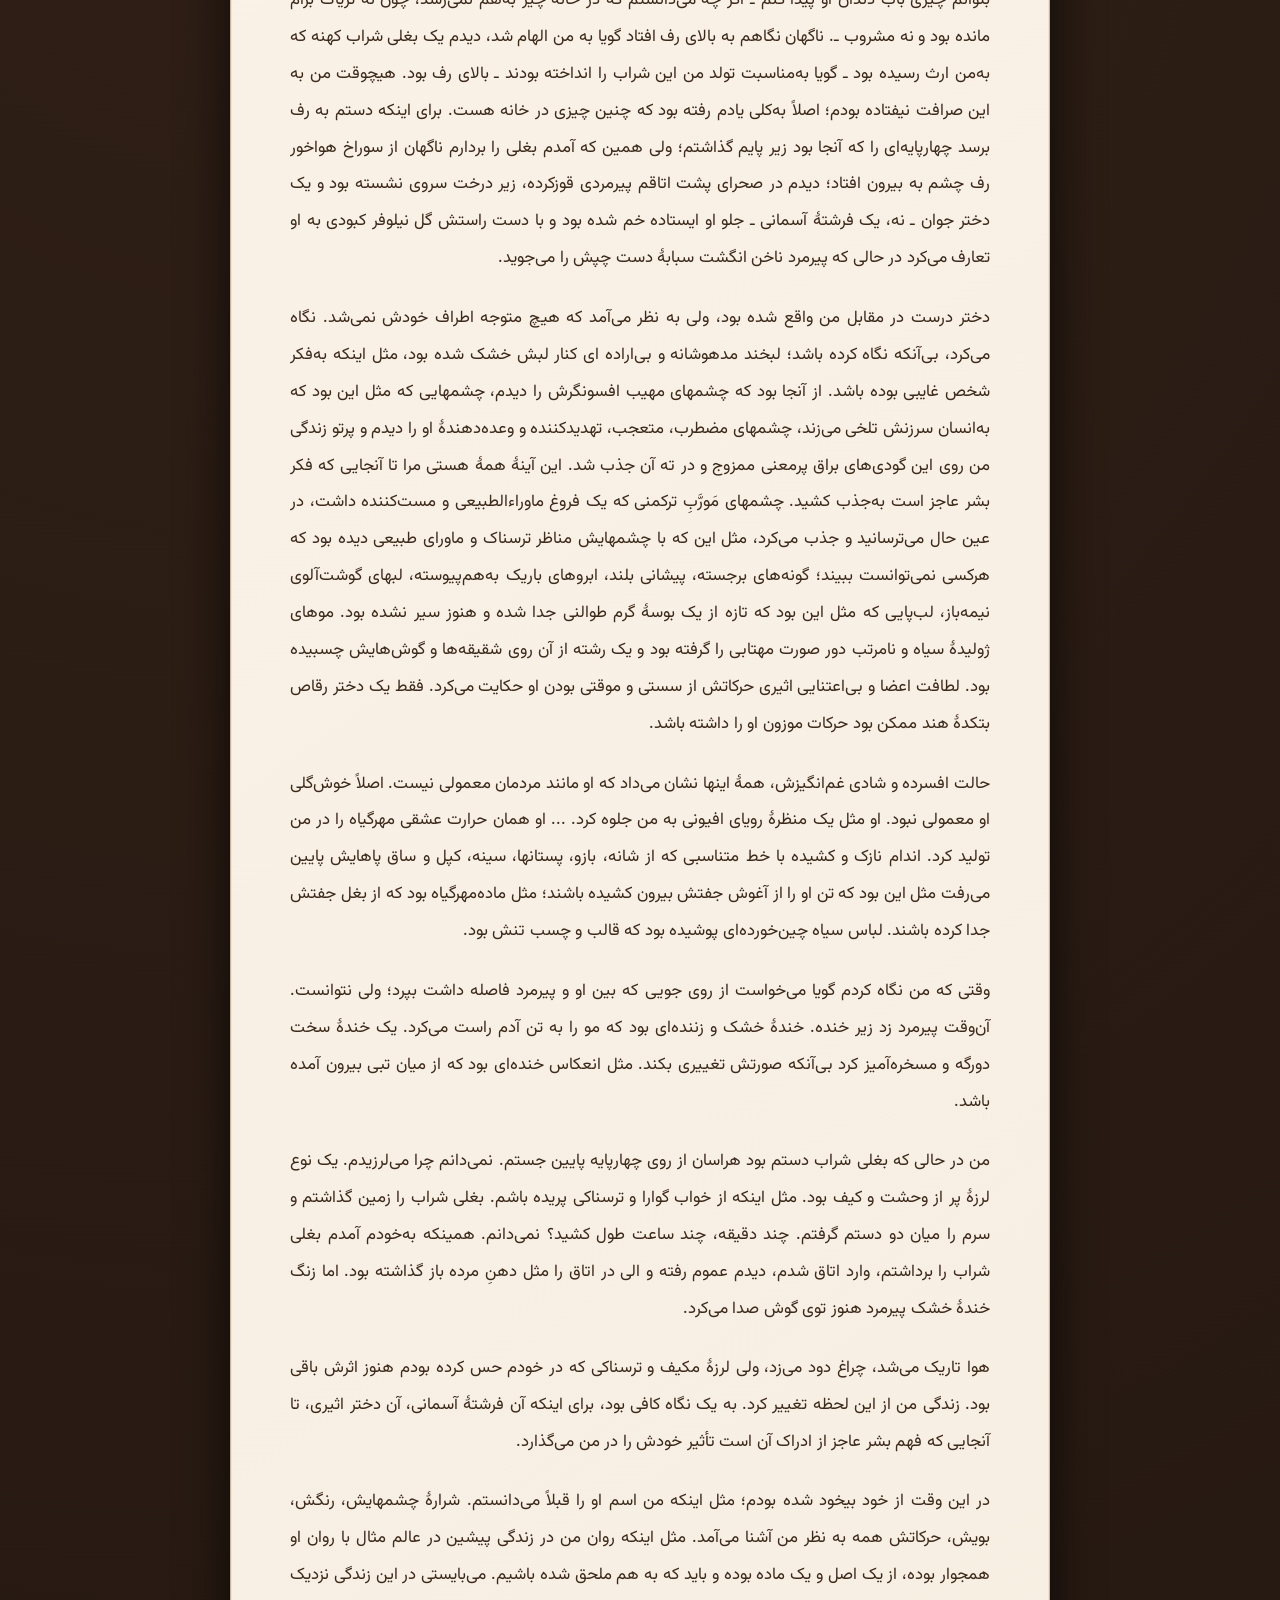
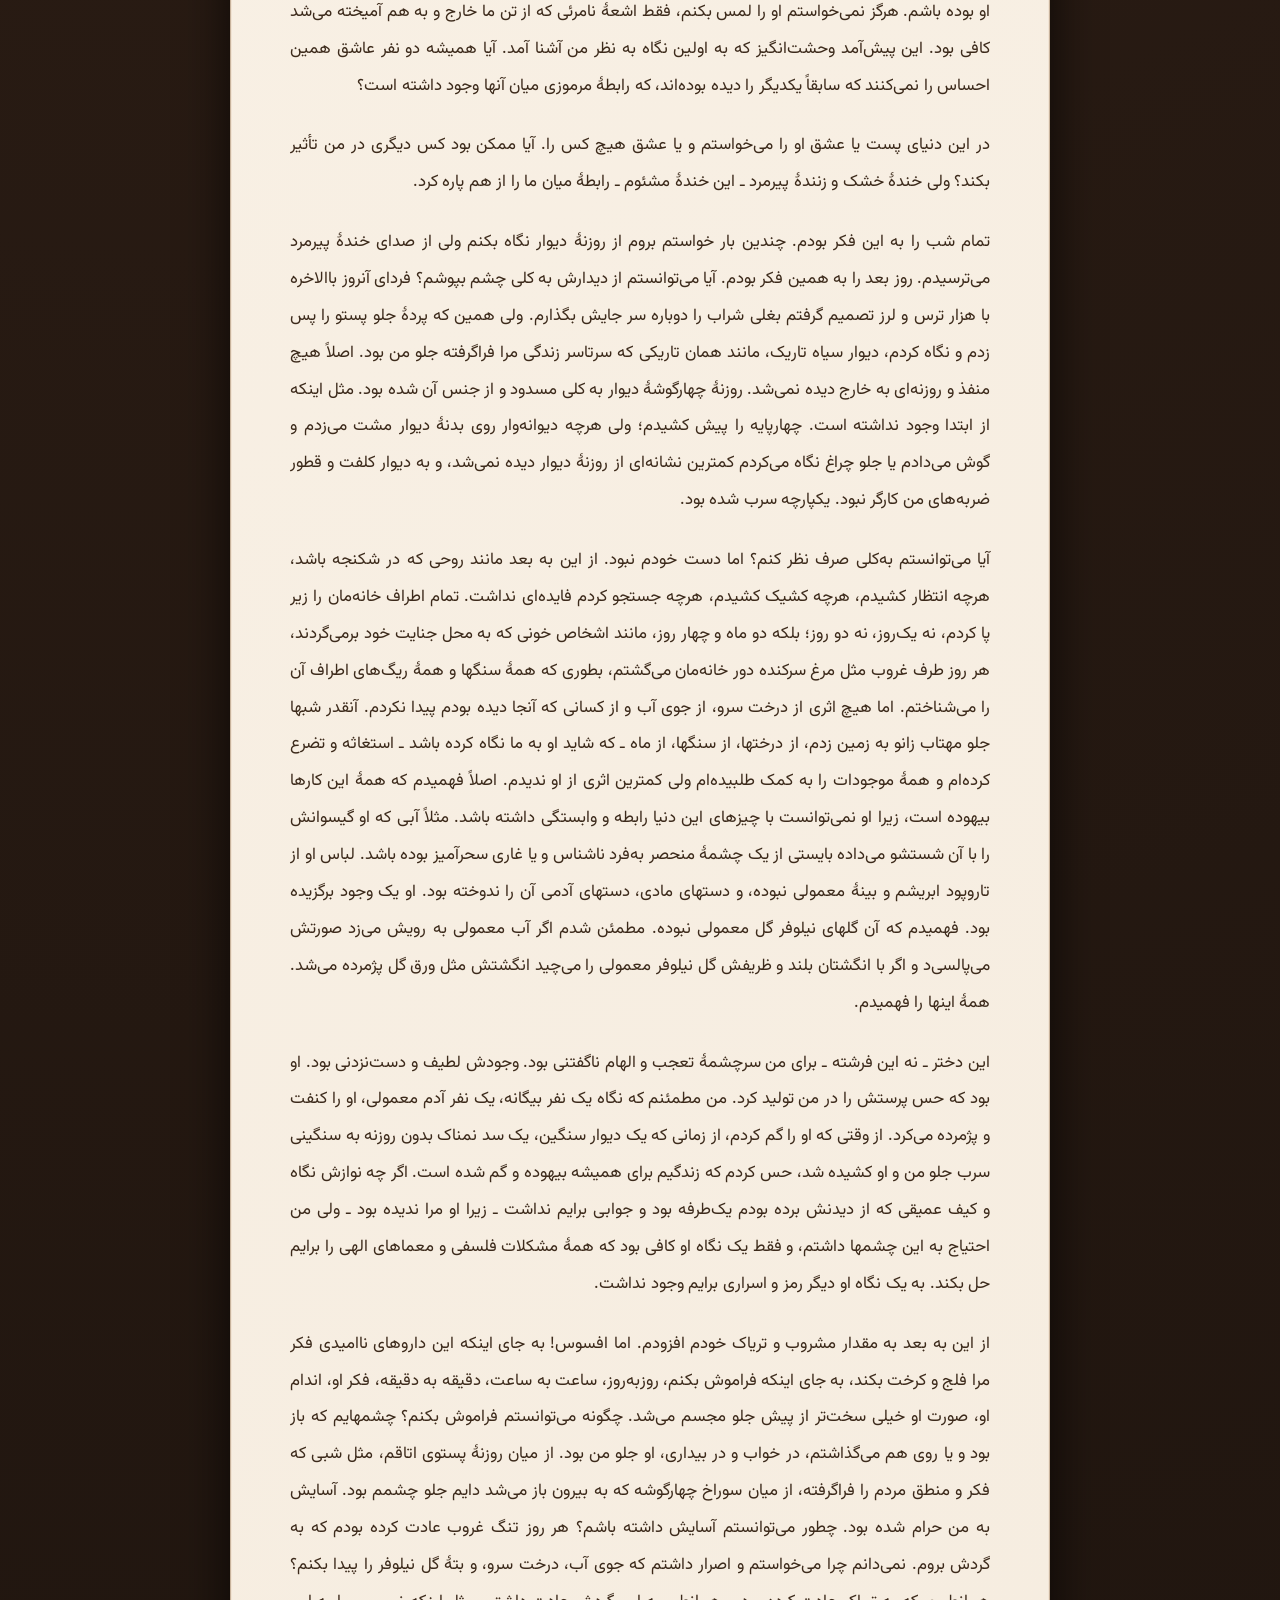
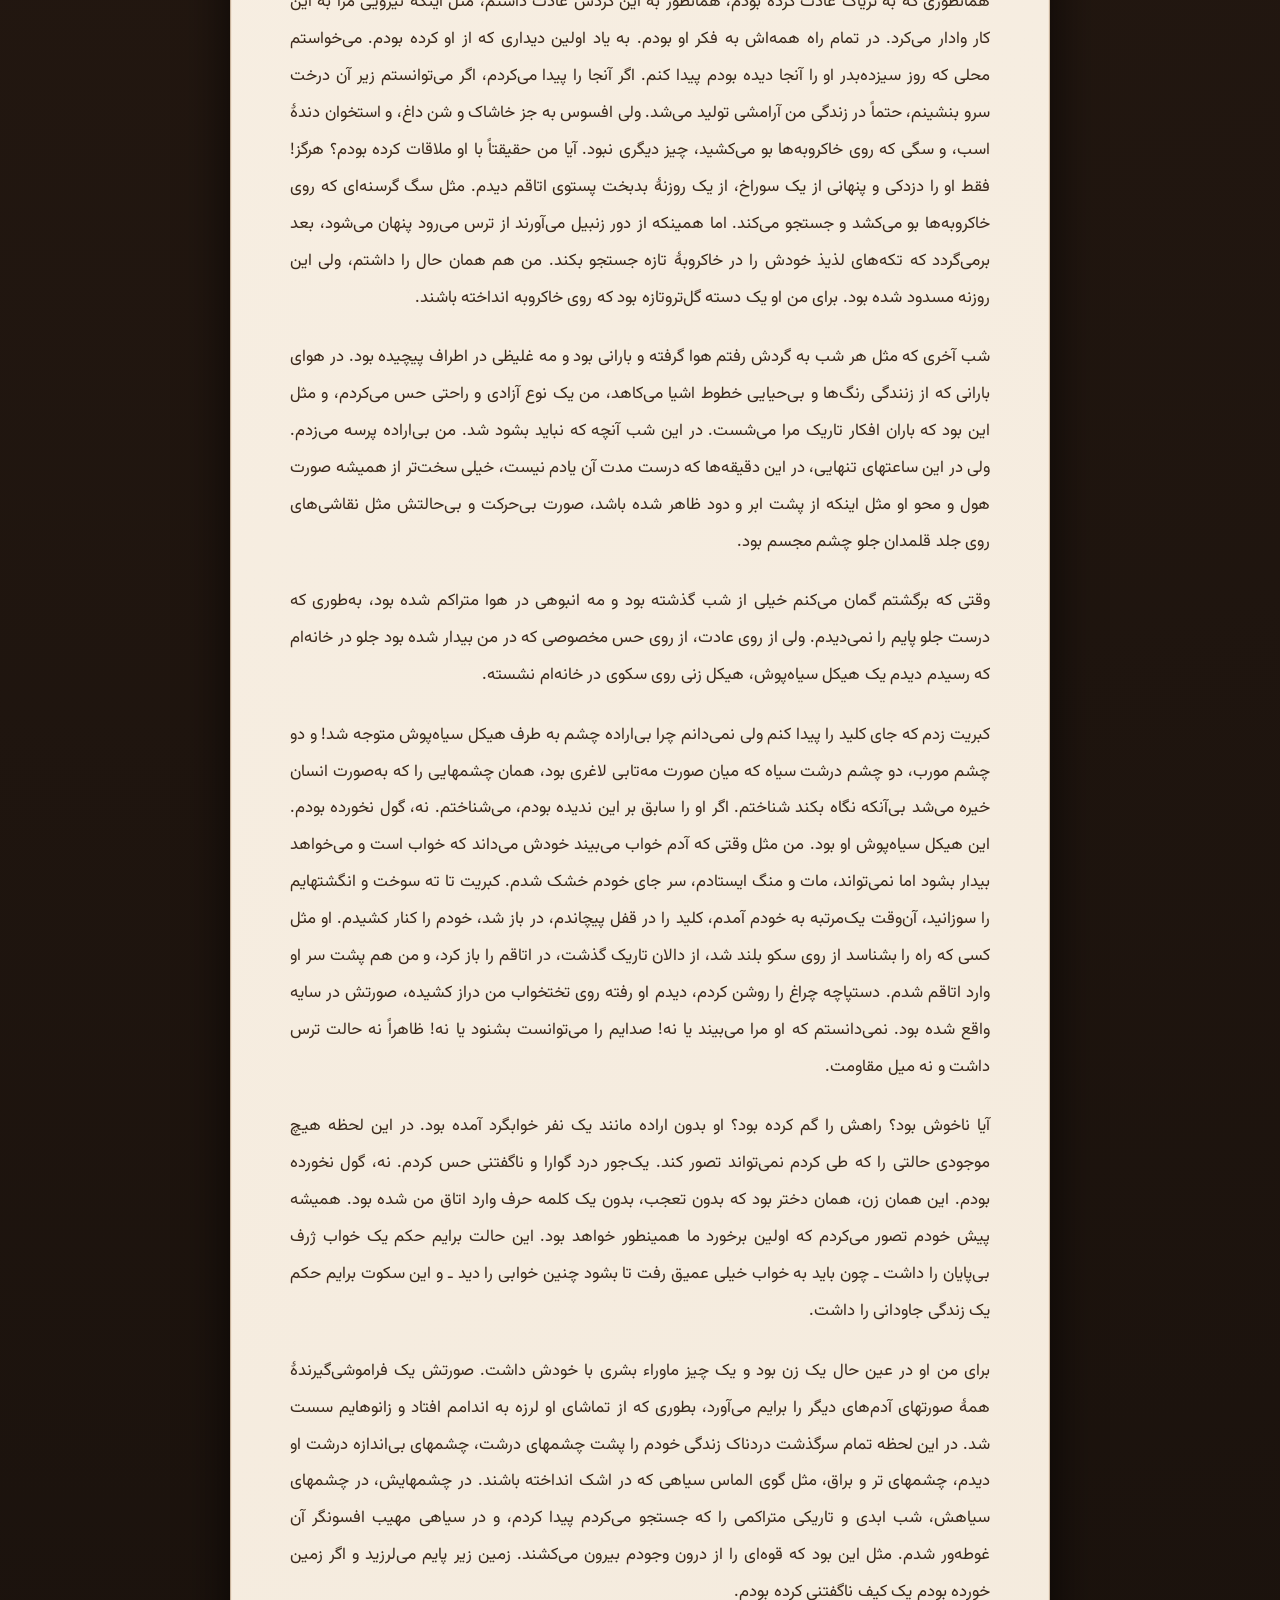
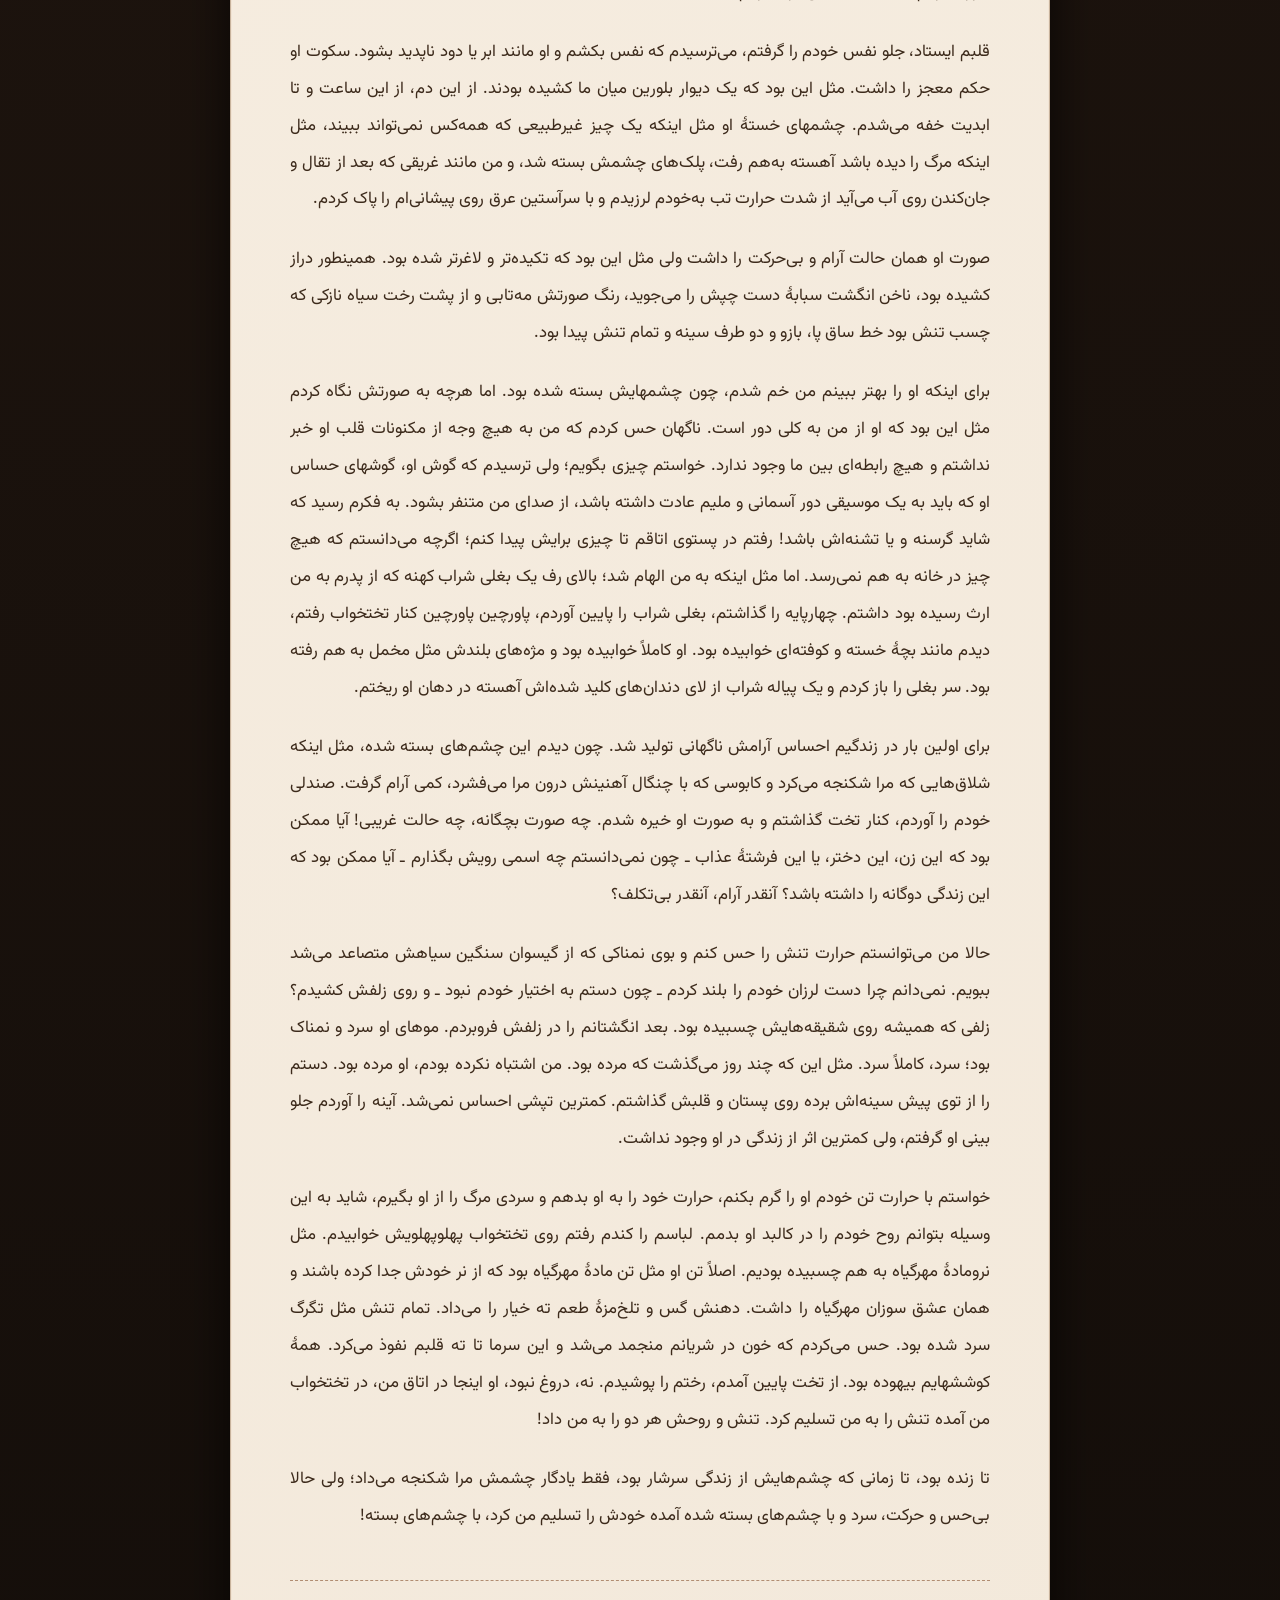
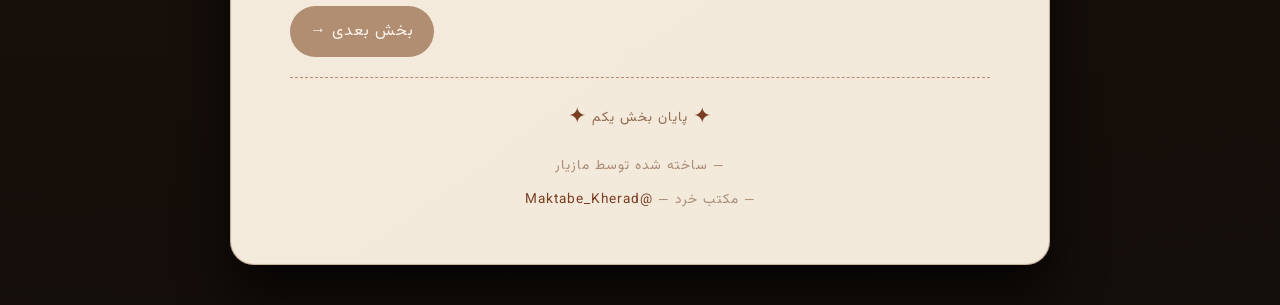
<file: books/boof-e-koor.html>
<!DOCTYPE html>
<html lang="fa" dir="rtl">
<head>
    <meta charset="UTF-8">
    <meta name="viewport" content="width=device-width, initial-scale=1.0">
    <title>بوف کور | صادق هدایت</title>
    <link rel="preconnect" href="https://fonts.googleapis.com">
    <link rel="preconnect" href="https://fonts.gstatic.com" crossorigin>
    <link href="https://fonts.googleapis.com/css2?family=Vazirmatn:wght@300;400;700;900&display=swap" rel="stylesheet">
    <style>
        * { margin: 0; padding: 0; box-sizing: border-box; }
        body {
            background: #1a120e;
            background-image: radial-gradient(circle at 20% 30%, #2f1f16, #140e0a);
            min-height: 100vh;
            display: flex;
            justify-content: center;
            padding: 40px 20px;
            font-family: 'Vazirmatn', Tahoma, sans-serif;
            line-height: 2.2;
            color: #e0d0bc;
        }
        .container {
            max-width: 820px;
            width: 100%;
            background: #fcf5eb;
            background-image: linear-gradient(145deg, #fcf5eb 0%, #f3e9db 100%);
            padding: 50px 60px;
            border-radius: 24px;
            box-shadow: 0 30px 50px rgba(0,0,0,0.7), 0 0 0 1px #c7b29b inset, 0 0 0 2px #f2e4d4 inset;
            color: #3c2a1b;
            position: relative;
        }
        .container::before {
            content: "❧";
            position: absolute;
            top: -10px;
            left: 50%;
            transform: translateX(-50%);
            background: #fcf5eb;
            padding: 0 20px;
            font-size: 28px;
            color: #9b7b5c;
            text-shadow: 0 2px 4px rgba(0,0,0,0.1);
        }
        h1 {
            font-size: 2.8rem;
            font-weight: 900;
            text-align: center;
            color: #5a2e1a;
            letter-spacing: 4px;
            margin-bottom: 0.2rem;
            text-shadow: 2px 2px 0 #dccbbc;
        }
        h1 small {
            display: block;
            font-size: 1.2rem;
            font-weight: 400;
            color: #8f6b4f;
            letter-spacing: 2px;
            margin-top: -10px;
            text-shadow: none;
        }
        .divider {
            width: 80px;
            height: 3px;
            background: #b18d72;
            margin: 20px auto 35px auto;
            border-radius: 10px;
            opacity: 0.6;
        }
        .chapter-title {
            text-align: center;
            font-size: 1.4rem;
            font-weight: 700;
            color: #7a3e22;
            margin-bottom: 30px;
            letter-spacing: 2px;
            border-bottom: 1px dashed #b18d72;
            padding-bottom: 12px;
        }
        p {
            margin-bottom: 1.4rem;
            text-align: justify;
            font-weight: 400;
            font-size: 1.05rem;
            word-spacing: -0.5px;
        }
        .first-letter {
            font-size: 3.8rem;
            font-weight: 900;
            float: right;
            line-height: 0.8;
            margin-right: 8px;
            margin-top: 6px;
            color: #7a3e22;
            text-shadow: 1px 1px 0 #dccbbc;
        }
        .nav-links {
            margin-top: 45px;
            padding-top: 25px;
            border-top: 1px dashed #b18d72;
            text-align: center;
            font-size: 1rem;
            display: flex;
            justify-content: space-between;
            flex-wrap: wrap;
            gap: 15px;
        }
        .nav-links a {
            display: inline-block;
            padding: 8px 20px;
            background: #b18d72;
            color: #fcf5eb;
            text-decoration: none;
            border-radius: 30px;
            font-weight: 400;
            transition: 0.2s;
            letter-spacing: 1px;
        }
        .nav-links a:hover {
            background: #7a3e22;
            transform: scale(1.02);
        }
        .footer-note {
            text-align: center;
            margin-top: 20px;
            padding-top: 15px;
            border-top: 1px dashed #b18d72;
            color: #8f6b4f;
            font-size: 0.85rem;
            letter-spacing: 1px;
        }
        .footer-note span {
            font-size: 1.4rem;
            vertical-align: middle;
            color: #7a3e22;
        }
        .attribution {
            margin-top: 8px;
            font-size: 0.85rem;
            color: #a88b74;
            letter-spacing: 1px;
        }
        .attribution::before {
            content: "— ";
            color: #b18d72;
        }
        @media (max-width: 600px) {
            .container { padding: 25px 18px; }
            h1 { font-size: 2rem; }
            p { font-size: 0.98rem; line-height: 2; }
            .first-letter { font-size: 2.8rem; }
            .nav-links { flex-direction: column; align-items: center; }
        }
        ::-webkit-scrollbar { width: 8px; background: #e8dac6; }
        ::-webkit-scrollbar-thumb { background: #8f6b4f; border-radius: 10px; }
    </style>
</head>
<body>
<div class="container">

    <h1>
        بوف کور
        <small>صادق هدایت</small>
    </h1>
    <div class="divider"></div>

    <div class="chapter-title">فصل یکم — زخم‌های زندگی</div>

    <!-- ====== محتوای صفحات ۳ تا ۱۲ ====== -->

    <p><span class="first-letter">د</span>ر زندگی زخم‌هایی هست که مثل خوره در انزوا، روح را آهسته می‌خورد و می‌تراشد. این دردها را نمی‌شود به کسی اظهار کرد، چون عموماً عادت دارند که این دردهای باورنکردنی را جزو اتفاقات و پیشامدهای نادر و عجیب بشمارند؛ و اگر کسی بگوید یا بنویسد، مردم برسبیل عقاید جاری و عقاید خودشان سعی می‌کنند آن را با لبخند شکاک و تمسخرآمیز تلقی بکنند؛ زیرا بشر هنوز چاره و دوایی برایش پیدا نکرده و تنها داروی آن فراموشی به‌توسط شراب و خواب مصنوعی به‌وسیله افیون و مواد مخدره است؛ ولی افسوس که تأثیر این‌گونه داروها موقت است و به‌جای تسکین، پس از مدتی بر شدت درد می‌افزاید.</p>

    <p>آیا روزی به اسرار این اتفاقات ماوراءالطبیعه، این انعکاس سایهٔ روح که در حالت اغماء و برزخ بین خواب و بیداری جلوه می‌کند، کسی پی خواهد برد؟</p>

    <p>من فقط به‌شرح یکی از این پیشامدها می‌پردازم که برای خودم اتفاق افتاده و به‌قدری مرا تکان داده که هرگز فراموش نخواهم کرد، و نشان شوم آن ـ تا زنده‌ام، از روز ازل تا ابد، تا آنجا که خارج از فهم و ادراک بشر است ـ زندگی مرا زهرآلود خواهد کرد. زهرآلود نوشتم، ولی می‌خواستم بگویم داغ آن را همیشه با خودم داشته و خواهم داشت.</p>

    <p>من سعی خواهم کرد آنچه را که یادم هست، آنچه را که از ارتباط وقایع در نظرم مانده بنویسم، شاید بتوانم راجع به آن یک قضاوت کلی بکنم؛ نه! فقط اطمینان حاصل بکنم و یا اصلاً خودم بتوانم باور بکنم، چون برای من هیچ اهمیتی ندارد که دیگران باور بکنند یا نکنند. فقط ترسم که فردا بمیرم و هنوز خودم را نشناخته باشم. زیرا در طی تجربیات زندگی به این مطلب برخوردم که چه ورطهٔ هولناکی میان من و دیگران وجود دارد؛ و فهمیدم که تا ممکن است باید خاموش شد، تا ممکن است باید افکار خودم را برای خودم نگه دارم و اگر حالا تصمیم گرفتم که بنویسم فقط برای این است که خودم را به سایه‌ام معرفی بکنم ـ سایه‌ای که روی دیوار خمیده و مثل این است که هرچه می‌نویسم با اشتباهی هرچه تمام‌تر می‌بلعد ـ برای اوست که می‌خواهم آزمایشی بکنم؛ ببینم شاید بتوانیم یکدیگر را بهتر بشناسیم. چون از زمانی که همهٔ روابط خودم را با دیگران بریده‌ام می‌خواهم خودم را بهتر بشناسم.</p>

    <p>افکار پوچ! باشد، ولی از حقیقتی بیشتر مرا شکنجه می‌کند. آیا این مردمی که شبیه من هستند، که ظاهراً احتیاجات و هوا و هوس مرا دارند برای گول زدن من نیستند؟ آیا یک مشت سایه نیستند که فقط برای مسخره کردن و گول زدن من به‌وجود آمده‌اند؟ آیا آنچه که حس می‌کنم، می‌بینم و می‌سنجم سرتاسر موهوم نیست که با حقیقت خیلی فرق دارد؟</p>

    <p>من فقط برای سایه‌خودم می‌نویسم که جلو چراغ به دیوار افتاده است، باید خودم را بهش معرفی بکنم.</p>

    <p>در این دنیای پست پر از فقر و مسکنت، برای نخستین بار گمان کردم که در زندگی من یک شعاع آفتاب درخشید؛ اما افسوس، این شعاع آفتاب نبود، بلکه فقط یک پرتو گذرنده، یک ستارهٔ پرنده بود که به‌صورت یک زن یا فرشته به من تجلی کرد و در روشنایی آن یک لحظه، فقط یک ثانیه، همهٔ بدبختی‌های زندگی خودم را دیدم و به عظمت و شکوهٔ آن پی بردم، و بعد این پرتو در گرداب تاریکی که باید ناپدید بشود دوباره ناپدید شد. نه، نتوانستم این پرتو گذرنده را برای خودم نگه دارم. سه ماه ـ نه ـ دو ماه و چهار روز بود که پی او را گم کرده بودم، ولی یادگار چشمهای جادویی یا شرارهٔ کشندهٔ چشمهایش در زندگی من همانند. چطور می‌توانم او را فراموش بکنم که آنقدر وابسته به زندگی من است؟ نه، اسم او را هرگز نخواهم برد، چون دیگر او با آن اندام اثیری، باریک و مه‌آلود، با آن دو چشم درشت متعجب و درخشان که پشت آن زندگی من آهسته و دردناک می‌سوخت و می‌گذاخت، او دیگر متعلق به این دنیای پست درنده نیست. نه، اسم او را نباید آلوده به چیزهای زمینی بکنم. بعد از او من دیگر خودم را از جرگهٔ آدم‌ها، از جرگهٔ احمق‌ها و خوشبخت‌ها به کلی بیرون کشیدم و برای فراموشی به شراب و تریاک پناه بردم. زندگی من تمام روز میان چهار دیوار اتاقم می‌گذشت و می‌گذرد. سرتاسر زندگیم میان چهار دیوار گذشته است. تمام روز مشغولیت من نقاشی روی جلد قلمدان بود. همهٔ وقتم وقف نقاشی روی جلد قلمدان و استعمال مشروب و تریاک می‌شد، و شغل مضحک نقاشی روی قلمدان اختیار کرده بودم برای اینکه خودم را گیج بکنم، برای اینکه وقت را بکشم.</p>

    <p>از حسن اتفاق خانه‌ام بیرون شهر، در یک محل ساکت و آرام دور از آشوب و جنجالِ زندگی مردم واقع شده؛ اطراف آن کاملاً مجزا و دورش خرابه است. فقط از آن طرفِ خندق خانه‌های گلی توسری‌خورده پیدا است و شهر شروع می‌شود. نمی‌دانم این خانه را کدام مجنون یا کج‌سلیقه در عهد دقیانوس ساخته! چشمم را که می‌بندم نه فقط همهٔ سوراخ‌سنبه‌هایش پیش چشمم مجسم می‌شود، بلکه فشار آنها را روی دوش خودم حس می‌کنم. خانه‌ای که فقط روی قلمدان‌های قدیم ممکن است نقاشی کرده باشند.</p>

    <p>باید همهٔ اینها را بنویسم تا ببینم که به خودم مشتبه نشده باشم! باید همهٔ اینها را به سایهٔ خودم که روی دیوار افتاده است توضیح بدهم. آری، پیشتر برایم فقط یک دلخوشی یا دل‌خوش‌کنک مانده بود. میان چهار دیوار اتاقم روی قلمدان نقاشی می‌کردم و با این سرگرمی مضحک وقت را می‌گذرانیدم. اما بعد از آنکه آن دو چشم را دیدم، بعد از آنکه او را دیدم، اصلاً معنی، مفهوم و ارزش هر جنبش و حرکتی از نظرم افتاد. ولی چیزی که غریب، چیزی که باورنکردنی است، نمی‌دانم چرا موضوع مجلسِ همهٔ نقاشی‌های من از ابتدا یک جور و یک شکل بوده است! همیشه یک درخت سرو می‌کشیدم که زیرش پیرمردی قوزکرده شبیه جوکیان هندوستان عبا به خودش پیچیده، جم‌بازمه نشسته و دور سرش شالمه بسته بود و انگشت سبابهٔ دست چپش را به‌حالت تعجب به لبش گذاشته بود. روبروی او دختری با لباس سیاهِ بلند خم شده به او گل نیلوفر تعارف می‌کرد ـ چون میان آنها یک جوی آب فاصله داشت ـ. آیا این مجلس را من سابقاً دیده بوده‌ام، یا در خواب به من الهام شده بود؟ نمی‌دانم، فقط می‌دانم که هرچه نقاشی می‌کردم همه‌اش همین مجلس و همین موضوع بود. دستم بدون اراده این تصویر را می‌کشید، و غریب‌تر آنکه برای این نقش مشتری پیدا می‌شد، و حتی به‌توسط عموم از این جلد قلمدان‌ها به هندوستان می‌فرستادم که می‌فروخت و پولش را برایم می‌فرستاد.</p>

    <p>این مجلس در عین حال به نظرم دور و نزدیک می‌آمد. درست یادم نیست ـ حالا قضیه‌ای به خاطرم آمد ـ گفتم: باید یادبودهای خودم را بنویسم، ولی این پیش‌آمد خیلی بعد اتفاق افتاده و ربطی به موضوع ندارد و در اثر همین اتفاق از نقاشی بکلی دست کشیدم. دو ماه پیش ـ نه ـ دو ماه و چهار روز می‌گذرد. سیزدهٔ نوروز بود. همهٔ مردم بیرون شهر هجوم آورده بودند؛ من پنجرهٔ اتاقم را بسته بودم، برای اینکه سر‌فارغ نقاشی بکنم. نزدیک غروب گرم نقاشی بودم؛ یک‌مرتبه در باز شد و عموم وارد شد؛ یعنی خودش گفت که عموی من است. من هرگز او را ندیده بودم ـ چون از ابتدای جوانی به مسافرت دوردستی رفته بود ـ. گویا ناخدای کشتی بود، تصور کردم شاید کار تجارتی با من دارد، چون شنیده بودم که تجارت هم می‌کند.</p>

    <p>به‌هرحال عمومِ پیرمردی بود قوزکرده که شالهٔ هندی دور سرش بسته بود، عبای زرد پاره‌ای روی دوشش بود، و سر و رویش را با شال گردن پیچیده بود، یخه‌اش باز بود و سینهٔ پشم‌آلودش دیده می‌شد. ریش کوسه‌اش را که از زیر شال گردن بیرون آمده بود می‌شد دانه‌به‌دانه شمرد. پلک‌های ناسور سرخ و لب شَکری داشت. یک شباهت دور و مفحک با من داشت، مثل این که عکس من روی آینهٔ دق افتاده باشد. من همیشه شکل پدرم را پیش خودم همین‌جور تصور می‌کردم. به‌محض ورود رفت کنار اطاق جم‌بازمه زد. من به‌فکرم رسید که برای پذیرایی او چیزی تهیه بکنم. چراغ را روشن کردم، رفتم در پستوی تاریک اتاقم، هر گوشه را وارسی کردم تا شاید بتوانم چیزی باب دندان او پیدا کنم ـ اگر چه می‌دانستم که در خانه چیز به‌هم نمی‌رسد، چون نه تریاک برام مانده بود و نه مشروب ـ. ناگهان نگاهم به بالای رف افتاد گویا به من الهام شد، دیدم یک بغلی شراب کهنه که به‌من ارث رسیده بود ـ گویا به‌مناسبت تولد من این شراب را انداخته بودند ـ بالای رف بود. هیچوقت من به این صرافت نیفتاده بودم؛ اصلاً به‌کلی یادم رفته بود که چنین چیزی در خانه هست. برای اینکه دستم به رف برسد چهارپایه‌ای را که آنجا بود زیر پایم گذاشتم؛ ولی همین که آمدم بغلی را بردارم ناگهان از سوراخ هواخور رف چشم به بیرون افتاد؛ دیدم در صحرای پشت اتاقم پیرمردی قوزکرده، زیر درخت سروی نشسته بود و یک دختر جوان ـ نه، یک فرشتهٔ آسمانی ـ جلو او ایستاده خم شده بود و با دست راستش گل نیلوفر کبودی به او تعارف می‌کرد در حالی که پیرمرد ناخن انگشت سبابهٔ دست چپش را می‌جوید.</p>

    <p>دختر درست در مقابل من واقع شده بود، ولی به نظر می‌آمد که هیچ متوجه اطراف خودش نمی‌شد. نگاه می‌کرد، بی‌آنکه نگاه کرده باشد؛ لبخند مدهوشانه و بی‌اراده ای کنار لبش خشک شده بود، مثل اینکه به‌فکر شخص غایبی بوده باشد. از آنجا بود که چشمهای مهیب افسونگرش را دیدم، چشمهایی که مثل این بود که به‌انسان سرزنش تلخی می‌زند، چشمهای مضطرب، متعجب، تهدیدکننده و وعده‌دهندهٔ او را دیدم و پرتو زندگی من روی این گودی‌های براق پرمعنی ممزوج و در ته آن جذب شد. این آینهٔ همهٔ هستی مرا تا آنجایی که فکر بشر عاجز است به‌جذب کشید. چشمهای مَورَّبِ ترکمنی که یک فروغ ماوراءالطبیعی و مست‌کننده داشت، در عین حال می‌ترسانید و جذب می‌کرد، مثل این که با چشمهایش مناظر ترسناک و ماورای طبیعی دیده بود که هرکسی نمی‌توانست ببیند؛ گونه‌های برجسته، پیشانی بلند، ابروهای باریک به‌هم‌پیوسته، لبهای گوشت‌آلوی نیمه‌باز، لب‌پایی که مثل این بود که تازه از یک بوسهٔ گرم طوالنی جدا شده و هنوز سیر نشده بود. موهای ژولیدهٔ سیاه و نامرتب دور صورت مهتابی را گرفته بود و یک رشته از آن روی شقیقه‌ها و گوش‌هایش چسبیده بود. لطافت اعضا و بی‌اعتنایی اثیری حرکاتش از سستی و موقتی بودن او حکایت می‌کرد. فقط یک دختر رقاص بتکدهٔ هند ممکن بود حرکات موزون او را داشته باشد.</p>

    <p>حالت افسرده و شادی غم‌انگیزش، همهٔ اینها نشان می‌داد که او مانند مردمان معمولی نیست. اصلاً خوش‌گلی او معمولی نبود. او مثل یک منظرهٔ رویای افیونی به من جلوه کرد. ... او همان حرارت عشقی مهرگیاه را در من تولید کرد. اندام نازک و کشیده با خط متناسبی که از شانه، بازو، پستانها، سینه، کپل و ساق پاهایش پایین می‌رفت مثل این بود که تن او را از آغوش جفتش بیرون کشیده باشند؛ مثل ماده‌مهرگیاه بود که از بغل جفتش جدا کرده باشند. لباس سیاه چین‌خورده‌ای پوشیده بود که قالب و چسب تنش بود.</p>

    <p>وقتی که من نگاه کردم گویا می‌خواست از روی جویی که بین او و پیرمرد فاصله داشت بپرد؛ ولی نتوانست. آن‌وقت پیرمرد زد زیر خنده. خندهٔ خشک و زننده‌ای بود که مو را به تن آدم راست می‌کرد. یک خندهٔ سخت دورگه و مسخره‌آمیز کرد بی‌آنکه صورتش تغییری بکند. مثل انعکاس خنده‌ای بود که از میان تبی بیرون آمده باشد.</p>

    <p>من در حالی که بغلی شراب دستم بود هراسان از روی چهارپایه پایین جستم. نمی‌دانم چرا می‌لرزیدم. یک نوع لرزهٔ پر از وحشت و کیف بود. مثل اینکه از خواب گوارا و ترسناکی پریده باشم. بغلی شراب را زمین گذاشتم و سرم را میان دو دستم گرفتم. چند دقیقه، چند ساعت طول کشید؟ نمی‌دانم. همینکه به‌خودم آمدم بغلی شراب را برداشتم، وارد اتاق شدم، دیدم عموم رفته و الی در اتاق را مثل دهنِ مرده باز گذاشته بود. اما زنگ خندهٔ خشک پیرمرد هنوز توی گوش صدا می‌کرد.</p>

    <p>هوا تاریک می‌شد، چراغ دود می‌زد، ولی لرزهٔ مکیف و ترسناکی که در خودم حس کرده بودم هنوز اثرش باقی بود. زندگی من از این لحظه تغییر کرد. به یک نگاه کافی بود، برای اینکه آن فرشتهٔ آسمانی، آن دختر اثیری، تا آنجایی که فهم بشر عاجز از ادراک آن است تأثیر خودش را در من می‌گذارد.</p>

    <p>در این وقت از خود بیخود شده بودم؛ مثل اینکه من اسم او را قبلاً می‌دانستم. شرارهٔ چشمهایش، رنگش، بویش، حرکاتش همه به نظر من آشنا می‌آمد. مثل اینکه روان من در زندگی پیشین در عالم مثال با روان او همجوار بوده، از یک اصل و یک ماده بوده و باید که به هم ملحق شده باشیم. می‌بایستی در این زندگی نزدیک او بوده باشم. هرگز نمی‌خواستم او را لمس بکنم، فقط اشعهٔ نامرئی که از تن ما خارج و به هم آمیخته می‌شد کافی بود. این پیش‌آمد وحشت‌انگیز که به اولین نگاه به نظر من آشنا آمد. آیا همیشه دو نفر عاشق همین احساس را نمی‌کنند که سابقاً یکدیگر را دیده بوده‌اند، که رابطهٔ مرموزی میان آنها وجود داشته است؟</p>

    <p>در این دنیای پست یا عشق او را می‌خواستم و یا عشق هیچ کس را. آیا ممکن بود کس دیگری در من تأثیر بکند؟ ولی خندهٔ خشک و زنندهٔ پیرمرد ـ این خندهٔ مشئوم ـ رابطهٔ میان ما را از هم پاره کرد.</p>

    <p>تمام شب را به این فکر بودم. چندین بار خواستم بروم از روزنهٔ دیوار نگاه بکنم ولی از صدای خندهٔ پیرمرد می‌ترسیدم. روز بعد را به همین فکر بودم. آیا می‌توانستم از دیدارش به کلی چشم بپوشم؟ فردای آنروز با‌الاخره با هزار ترس و لرز تصمیم گرفتم بغلی شراب را دوباره سر جایش بگذارم. ولی همین که پردهٔ جلو پستو را پس زدم و نگاه کردم، دیوار سیاه تاریک، مانند همان تاریکی که سرتاسر زندگی مرا فراگرفته جلو من بود. اصلاً هیچ منفذ و روزنه‌ای به خارج دیده نمی‌شد. روزنهٔ چهارگوشهٔ دیوار به کلی مسدود و از جنس آن شده بود. مثل اینکه از ابتدا وجود نداشته است. چهارپایه را پیش کشیدم؛ ولی هرچه دیوانه‌وار روی بدنهٔ دیوار مشت می‌زدم و گوش می‌دادم یا جلو چراغ نگاه می‌کردم کمترین نشانه‌ای از روزنهٔ دیوار دیده نمی‌شد، و به دیوار کلفت و قطور ضربه‌های من کارگر نبود. یکپارچه سرب شده بود.</p>

    <p>آیا می‌توانستم به‌کلی صرف نظر کنم؟ اما دست خودم نبود. از این به بعد مانند روحی که در شکنجه باشد، هرچه انتظار کشیدم، هرچه کشیک کشیدم، هرچه جستجو کردم فایده‌ای نداشت. تمام اطراف خانه‌مان را زیر پا کردم، نه یک‌روز، نه دو روز؛ بلکه دو ماه و چهار روز، مانند اشخاص خونی که به محل جنایت خود برمی‌گردند، هر روز طرف غروب مثل مرغ سرکنده دور خانه‌مان می‌گشتم، بطوری که همهٔ سنگها و همهٔ ریگ‌های اطراف آن را می‌شناختم. اما هیچ اثری از درخت سرو، از جوی آب و از کسانی که آنجا دیده بودم پیدا نکردم. آنقدر شبها جلو مهتاب زانو به زمین زدم، از درختها، از سنگها، از ماه ـ که شاید او به ما نگاه کرده باشد ـ استغاثه و تضرع کرده‌ام و همهٔ موجودات را به کمک طلبیده‌ام ولی کمترین اثری از او ندیدم. اصلاً فهمیدم که همهٔ این کارها بیهوده است، زیرا او نمی‌توانست با چیزهای این دنیا رابطه و وابستگی داشته باشد. مثلاً آبی که او گیسوانش را با آن شستشو می‌داده بایستی از یک چشمهٔ منحصر به‌فرد ناشناس و یا غاری سحرآمیز بوده باشد. لباس او از تاروپود ابریشم و بینهٔ معمولی نبوده، و دستهای مادی، دستهای آدمی آن را ندوخته بود. او یک وجود برگزیده بود. فهمیدم که آن گلهای نیلوفر گل معمولی نبوده. مطمئن شدم اگر آب معمولی به رویش می‌زد صورتش می‌پالسی‌د و اگر با انگشتان بلند و ظریفش گل نیلوفر معمولی را می‌چید انگشتش مثل ورق گل پژمرده می‌شد. همهٔ اینها را فهمیدم.</p>

    <p>این دختر ـ نه این فرشته ـ برای من سرچشمهٔ تعجب و الهام ناگفتنی بود. وجودش لطیف و دست‌نزدنی بود. او بود که حس پرستش را در من تولید کرد. من مطمئنم که نگاه یک نفر بیگانه، یک نفر آدم معمولی، او را کنفت و پژمرده می‌کرد. از وقتی که او را گم کردم، از زمانی که یک دیوار سنگین، یک سد نمناک بدون روزنه به سنگینی سرب جلو من و او کشیده شد، حس کردم که زندگیم برای همیشه بیهوده و گم شده است. اگر چه نوازش نگاه و کیف عمیقی که از دیدنش برده بودم یک‌طرفه بود و جوابی برایم نداشت ـ زیرا او مرا ندیده بود ـ ولی من احتیاج به این چشمها داشتم، و فقط یک نگاه او کافی بود که همهٔ مشکلات فلسفی و معماهای الهی را برایم حل بکند. به یک نگاه او دیگر رمز و اسراری برایم وجود نداشت.</p>

    <p>از این به بعد به مقدار مشروب و تریاک خودم افزودم. اما افسوس! به جای اینکه این داروهای ناامیدی فکر مرا فلج و کرخت بکند، به جای اینکه فراموش بکنم، روزبه‌روز، ساعت به ساعت، دقیقه به دقیقه، فکر او، اندام او، صورت او خیلی سخت‌تر از پیش جلو مجسم می‌شد. چگونه می‌توانستم فراموش بکنم؟ چشمهایم که باز بود و یا روی هم می‌گذاشتم، در خواب و در بیداری، او جلو من بود. از میان روزنهٔ پستوی اتاقم، مثل شبی که فکر و منطق مردم را فراگرفته، از میان سوراخ چهارگوشه که به بیرون باز می‌شد دایم جلو چشمم بود. آسایش به من حرام شده بود. چطور می‌توانستم آسایش داشته باشم؟ هر روز تنگ غروب عادت کرده بودم که به گردش بروم. نمی‌دانم چرا می‌خواستم و اصرار داشتم که جوی آب، درخت سرو، و بتهٔ گل نیلوفر را پیدا بکنم؟ همانطوری که به تریاک عادت کرده بودم، همانطور به این گردش عادت داشتم، مثل اینکه نیرویی مرا به این کار وادار می‌کرد. در تمام راه همه‌اش به فکر او بودم. به یاد اولین دیداری که از او کرده بودم. می‌خواستم محلی که روز سیزده‌بدر او را آنجا دیده بودم پیدا کنم. اگر آنجا را پیدا می‌کردم، اگر می‌توانستم زیر آن درخت سرو بنشینم، حتماً در زندگی من آرامشی تولید می‌شد. ولی افسوس به جز خاشاک و شن داغ، و استخوان دندهٔ اسب، و سگی که روی خاکروبه‌ها بو می‌کشید، چیز دیگری نبود. آیا من حقیقتاً با او ملاقات کرده بودم؟ هرگز! فقط او را دزدکی و پنهانی از یک سوراخ، از یک روزنهٔ بدبخت پستوی اتاقم دیدم. مثل سگ گرسنه‌ای که روی خاکروبه‌ها بو می‌کشد و جستجو می‌کند. اما همینکه از دور زنبیل می‌آورند از ترس می‌رود پنهان می‌شود، بعد برمی‌گردد که تکه‌های لذیذ خودش را در خاکروبهٔ تازه جستجو بکند. من هم همان حال را داشتم، ولی این روزنه مسدود شده بود. برای من او یک دسته گل‌تروتازه بود که روی خاکروبه انداخته باشند.</p>

    <p>شب آخری که مثل هر شب به گردش رفتم هوا گرفته و بارانی بود و مه غلیظی در اطراف پیچیده بود. در هوای بارانی که از زنندگی رنگ‌ها و بی‌حیایی خطوط اشیا می‌کاهد، من یک نوع آزادی و راحتی حس می‌کردم، و مثل این بود که باران افکار تاریک مرا می‌شست. در این شب آنچه که نباید بشود شد. من بی‌اراده پرسه می‌زدم. ولی در این ساعتهای تنهایی، در این دقیقه‌ها که درست مدت آن یادم نیست، خیلی سخت‌تر از همیشه صورت هول و محو او مثل اینکه از پشت ابر و دود ظاهر شده باشد، صورت بی‌حرکت و بی‌حالتش مثل نقاشی‌های روی جلد قلمدان جلو چشم مجسم بود.</p>

    <p>وقتی که برگشتم گمان می‌کنم خیلی از شب گذشته بود و مه انبوهی در هوا متراکم شده بود، به‌طوری که درست جلو پایم را نمی‌دیدم. ولی از روی عادت، از روی حس مخصوصی که در من بیدار شده بود جلو در خانه‌ام که رسیدم دیدم یک هیکل سیاه‌پوش، هیکل زنی روی سکوی در خانه‌ام نشسته.</p>

    <p>کبریت زدم که جای کلید را پیدا کنم ولی نمی‌دانم چرا بی‌اراده چشم به طرف هیکل سیاه‌پوش متوجه شد! و دو چشم مورب، دو چشم درشت سیاه که میان صورت مه‌تابی لاغری بود، همان چشمهایی را که به‌صورت انسان خیره می‌شد بی‌آنکه نگاه بکند شناختم. اگر او را سابق بر این ندیده بودم، می‌شناختم. نه، گول نخورده بودم. این هیکل سیاه‌پوش او بود. من مثل وقتی که آدم خواب می‌بیند خودش می‌داند که خواب است و می‌خواهد بیدار بشود اما نمی‌تواند، مات و منگ ایستادم، سر جای خودم خشک شدم. کبریت تا ته سوخت و انگشتهایم را سوزانید، آن‌وقت یک‌مرتبه به خودم آمدم، کلید را در قفل پیچاندم، در باز شد، خودم را کنار کشیدم. او مثل کسی که راه را بشناسد از روی سکو بلند شد، از دالان تاریک گذشت، در اتاقم را باز کرد، و من هم پشت سر او وارد اتاقم شدم. دستپاچه چراغ را روشن کردم، دیدم او رفته روی تختخواب من دراز کشیده، صورتش در سایه واقع شده بود. نمی‌دانستم که او مرا می‌بیند یا نه! صدایم را می‌توانست بشنود یا نه! ظاهراً نه حالت ترس داشت و نه میل مقاومت.</p>

    <p>آیا ناخوش بود؟ راهش را گم کرده بود؟ او بدون اراده مانند یک نفر خوابگرد آمده بود. در این لحظه هیچ موجودی حالتی را که طی کردم نمی‌تواند تصور کند. یک‌جور درد گوارا و ناگفتنی حس کردم. نه، گول نخورده بودم. این همان زن، همان دختر بود که بدون تعجب، بدون یک کلمه حرف وارد اتاق من شده بود. همیشه پیش خودم تصور می‌کردم که اولین برخورد ما همینطور خواهد بود. این حالت برایم حکم یک خواب ژرف بی‌پایان را داشت ـ چون باید به خواب خیلی عمیق رفت تا بشود چنین خوابی را دید ـ و این سکوت برایم حکم یک زندگی جاودانی را داشت.</p>

    <p>برای من او در عین حال یک زن بود و یک چیز ماوراء بشری با خودش داشت. صورتش یک فراموشی‌گیرندهٔ همهٔ صورتها‌ی آدم‌های دیگر را برایم می‌آورد، بطوری که از تماشای او لرزه به اندامم افتاد و زانوهایم سست شد. در این لحظه تمام سرگذشت دردناک زندگی خودم را پشت چشمهای درشت، چشمهای بی‌اندازه درشت او دیدم، چشمهای تر و براق، مثل گوی الماس سیاهی که در اشک انداخته باشند. در چشمهایش، در چشمهای سیاهش، شب ابدی و تاریکی متراکمی را که جستجو می‌کردم پیدا کردم، و در سیاهی مهیب افسونگر آن غوطه‌ور شدم. مثل این بود که قوه‌ای را از درون وجودم بیرون می‌کشند. زمین زیر پایم می‌لرزید و اگر زمین خورده بودم یک کیف ناگفتنی کرده بودم.</p>

    <p>قلبم ایستاد، جلو نفس خودم را گرفتم، می‌ترسیدم که نفس بکشم و او مانند ابر یا دود ناپدید بشود. سکوت او حکم معجز را داشت. مثل این بود که یک دیوار بلورین میان ما کشیده بودند. از این دم، از این ساعت و تا ابدیت خفه می‌شدم. چشمهای خستهٔ او مثل اینکه یک چیز غیرطبیعی که همه‌کس نمی‌تواند ببیند، مثل اینکه مرگ را دیده باشد آهسته به‌هم رفت، پلک‌های چشمش بسته شد، و من مانند غریقی که بعد از تقال و جان‌کندن روی آب می‌آید از شدت حرارت تب به‌خودم لرزیدم و با سرآستین عرق روی پیشانی‌ام را پاک کردم.</p>

    <p>صورت او همان حالت آرام و بی‌حرکت را داشت ولی مثل این بود که تکیده‌تر و لاغرتر شده بود. همینطور دراز کشیده بود، ناخن انگشت سبابهٔ دست چپش را می‌جوید، رنگ صورتش مه‌تابی و از پشت رخت سیاه نازکی که چسب تنش بود خط ساق پا، بازو و دو طرف سینه و تمام تنش پیدا بود.</p>

    <p>برای اینکه او را بهتر ببینم من خم شدم، چون چشمهایش بسته شده بود. اما هرچه به صورتش نگاه کردم مثل این بود که او از من به کلی دور است. ناگهان حس کردم که من به هیچ وجه از مکنونات قلب او خبر نداشتم و هیچ رابطه‌ای بین ما وجود ندارد. خواستم چیزی بگویم؛ ولی ترسیدم که گوش او، گوشهای حساس او که باید به یک موسیقی دور آسمانی و ملیم عادت داشته باشد، از صدای من متنفر بشود. به فکرم رسید که شاید گرسنه و یا تشنه‌اش باشد! رفتم در پستوی اتاقم تا چیزی برایش پیدا کنم؛ اگرچه می‌دانستم که هیچ چیز در خانه به هم نمی‌رسد. اما مثل اینکه به من الهام شد؛ بالای رف یک بغلی شراب کهنه که از پدرم به من ارث رسیده بود داشتم. چهارپایه را گذاشتم، بغلی شراب را پایین آوردم، پاورچین پاورچین کنار تختخواب رفتم، دیدم مانند بچهٔ خسته و کوفته‌ای خوابیده بود. او کاملاً خوابیده بود و مژه‌های بلندش مثل مخمل به هم رفته بود. سر بغلی را باز کردم و یک پیاله شراب از لای دندان‌های کلید شده‌اش آهسته در دهان او ریختم.</p>

    <p>برای اولین بار در زندگیم احساس آرامش ناگهانی تولید شد. چون دیدم این چشم‌های بسته شده، مثل اینکه شلاق‌هایی که مرا شکنجه می‌کرد و کابوسی که با چنگال آهنینش درون مرا می‌فشرد، کمی آرام گرفت. صندلی خودم را آوردم، کنار تخت گذاشتم و به صورت او خیره شدم. چه صورت بچگانه، چه حالت غریبی! آیا ممکن بود که این زن، این دختر، یا این فرشتهٔ عذاب ـ چون نمی‌دانستم چه اسمی رویش بگذارم ـ آیا ممکن بود که این زندگی دوگانه را داشته باشد؟ آنقدر آرام، آنقدر بی‌تکلف؟</p>

    <p>حالا من می‌توانستم حرارت تنش را حس کنم و بوی نمناکی که از گیسوان سنگین سیاهش متصاعد می‌شد ببویم. نمی‌دانم چرا دست لرزان خودم را بلند کردم ـ چون دستم به اختیار خودم نبود ـ و روی زلفش کشیدم؟ زلفی که همیشه روی شقیقه‌هایش چسبیده بود. بعد انگشتانم را در زلفش فروبردم. موهای او سرد و نمناک بود؛ سرد، کاملاً سرد. مثل این که چند روز می‌گذشت که مرده بود. من اشتباه نکرده بودم، او مرده بود. دستم را از توی پیش سینه‌اش برده روی پستان و قلبش گذاشتم. کمترین تپشی احساس نمی‌شد. آینه را آوردم جلو بینی او گرفتم، ولی کمترین اثر از زندگی در او وجود نداشت.</p>

    <p>خواستم با حرارت تن خودم او را گرم بکنم، حرارت خود را به او بدهم و سردی مرگ را از او بگیرم، شاید به این وسیله بتوانم روح خودم را در کالبد او بدمم. لباسم را کندم رفتم روی تختخواب پهلو‌پهلویش خوابیدم. مثل نرومادهٔ مهرگیاه به هم چسبیده بودیم. اصلاً تن او مثل تن مادهٔ مهرگیاه بود که از نر خودش جدا کرده باشند و همان عشق سوزان مهرگیاه را داشت. دهنش گس و تلخ‌مزهٔ طعم ته خیار را می‌داد. تمام تنش مثل تگرگ سرد شده بود. حس می‌کردم که خون در شریانم منجمد می‌شد و این سرما تا ته قلبم نفوذ می‌کرد. همهٔ کوششهایم بیهوده بود. از تخت پایین آمدم، رختم را پوشیدم. نه، دروغ نبود، او اینجا در اتاق من، در تختخواب من آمده تنش را به من تسلیم کرد. تنش و روحش هر دو را به من داد!</p>

    <p>تا زنده بود، تا زمانی که چشم‌هایش از زندگی سرشار بود، فقط یادگار چشمش مرا شکنجه می‌داد؛ ولی حالا بی‌حس و حرکت، سرد و با چشم‌های بسته شده آمده خودش را تسلیم من کرد، با چشم‌های بسته!</p>

    <!-- ====== پایان بخش اول ====== -->

    <div class="nav-links">
        <span></span>
        <a href="boof-e-koor2.html">بخش بعدی →</a>
    </div>

    <div class="footer-note">
        <span>✦</span> پایان بخش یکم <span>✦</span>
        <div class="attribution">ساخته شده توسط مازیار</div>
        <div class="attribution" style="margin-top:4px;">مکتب خرد — <a href="https://t.me/Maktabe_Kherad" target="_blank" style="color:#7a3e22;text-decoration:none;">@Maktabe_Kherad</a></div>
    </div>

</div>
</body>
</html>
</file>
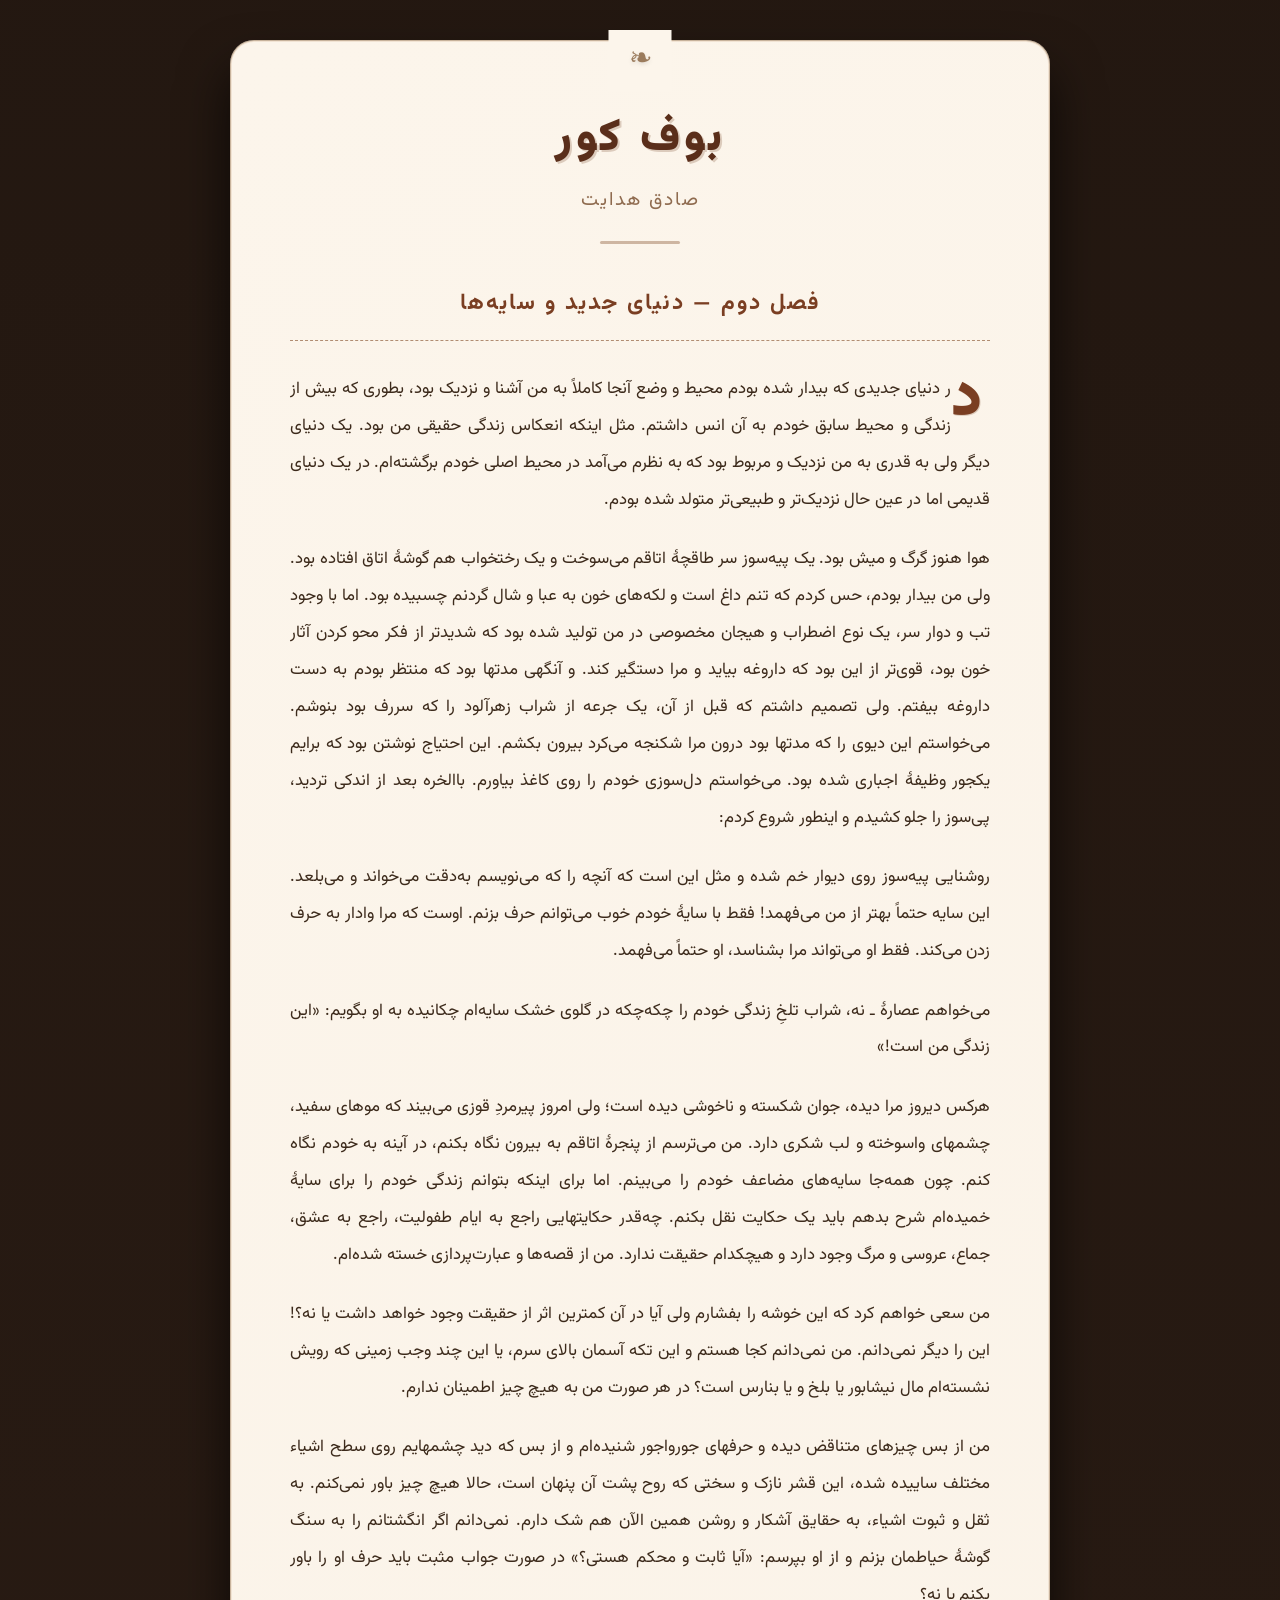
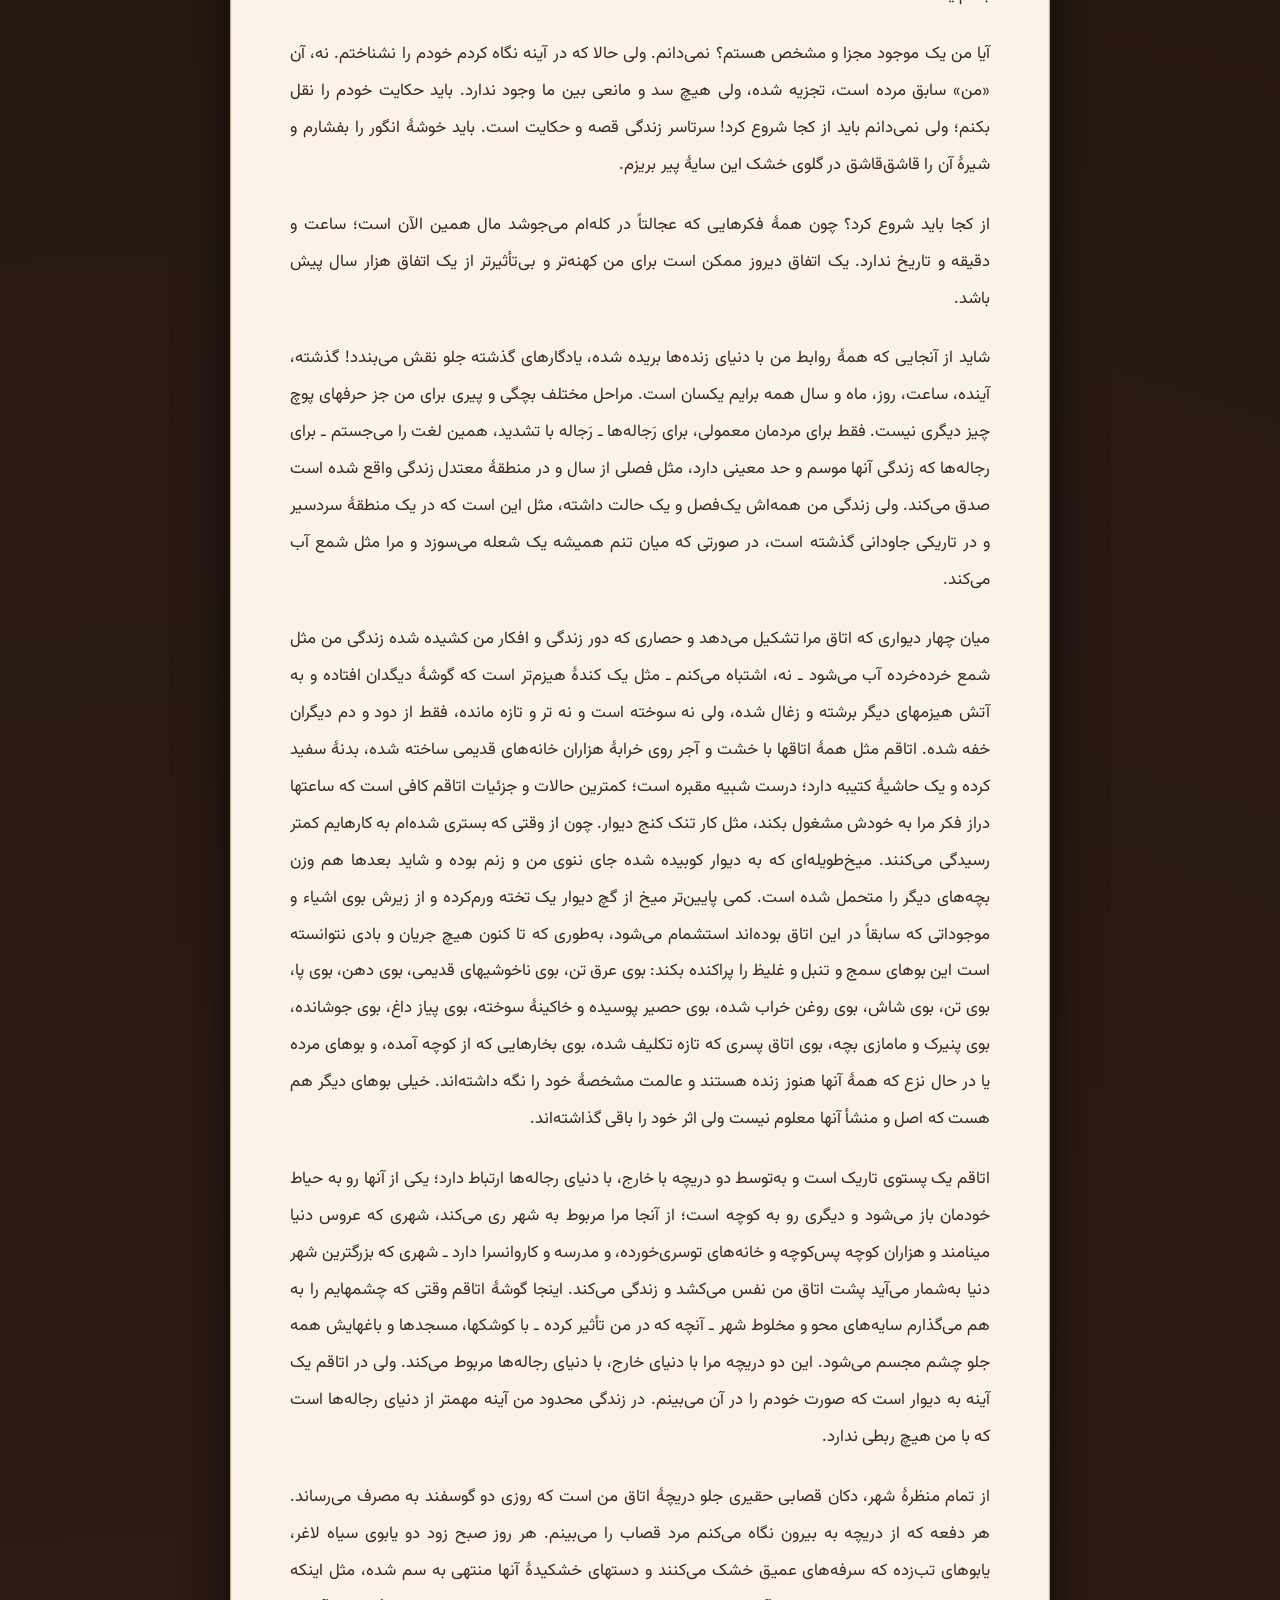
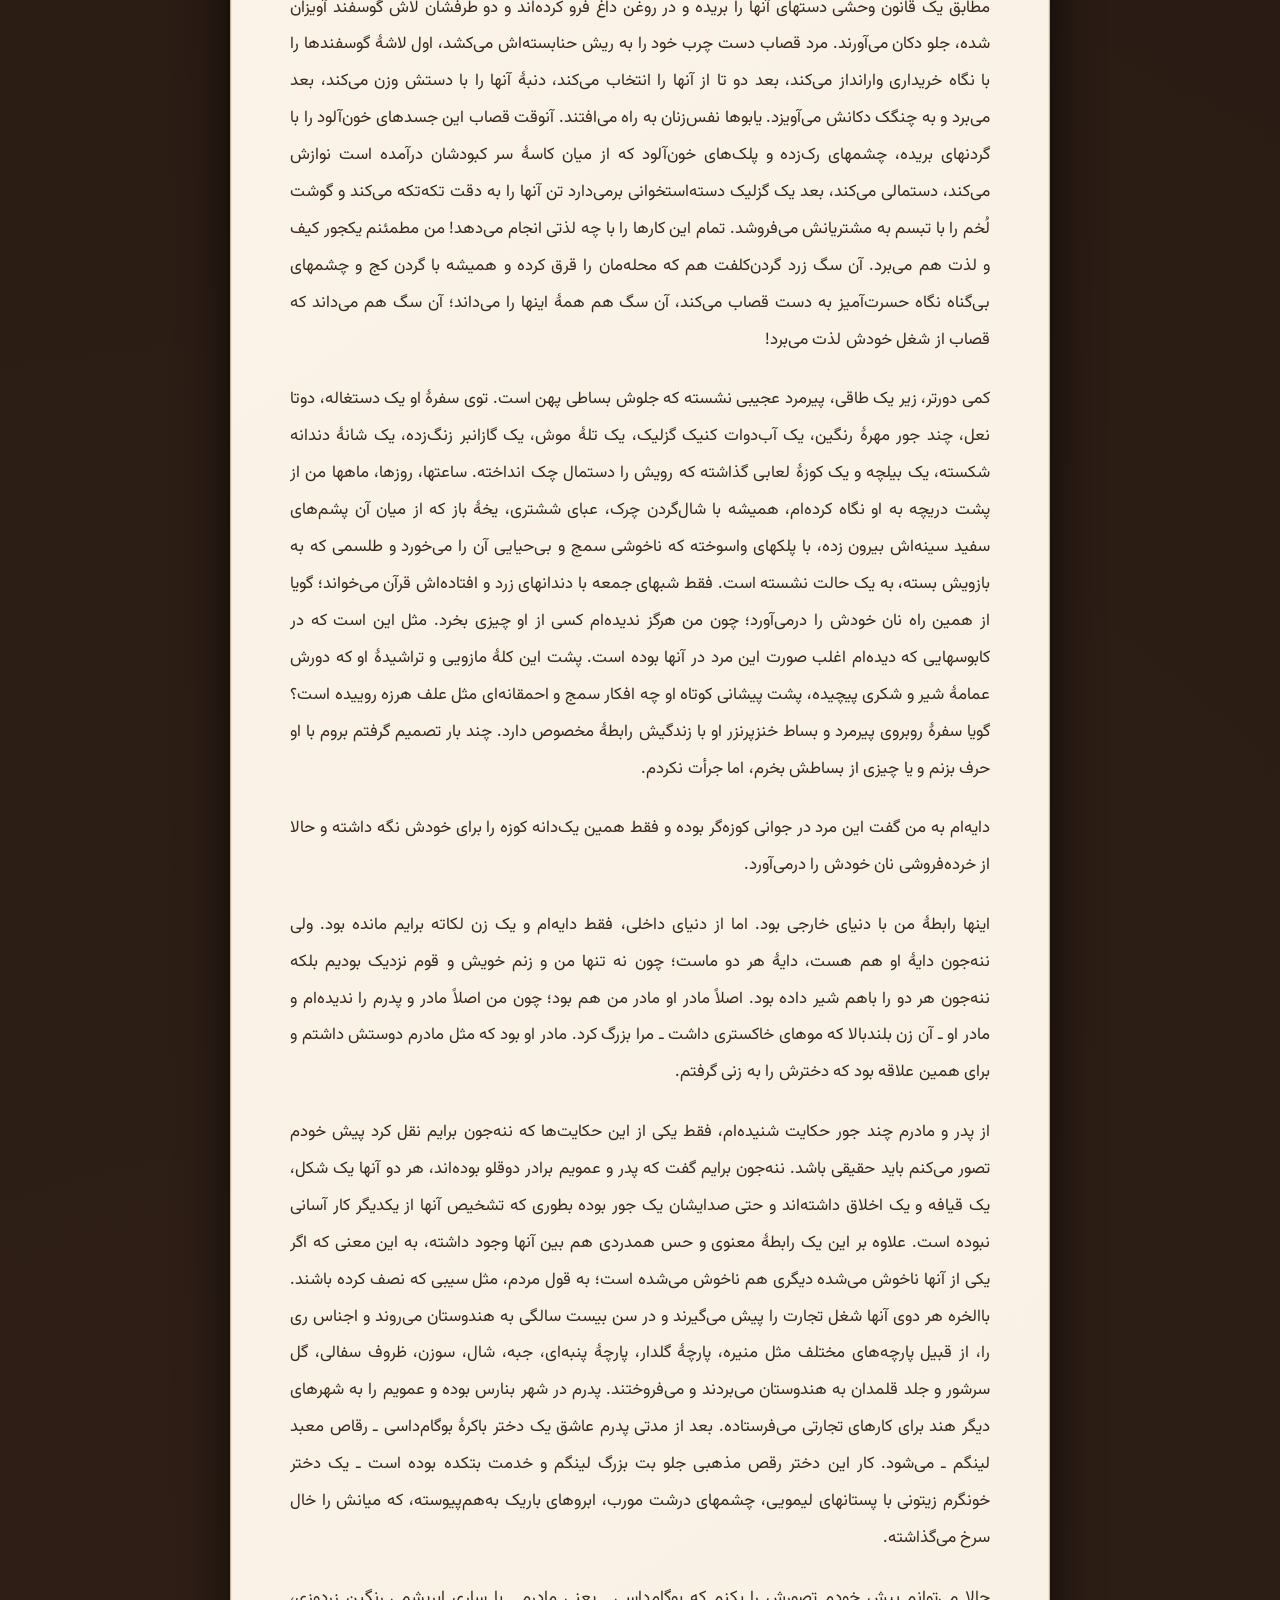
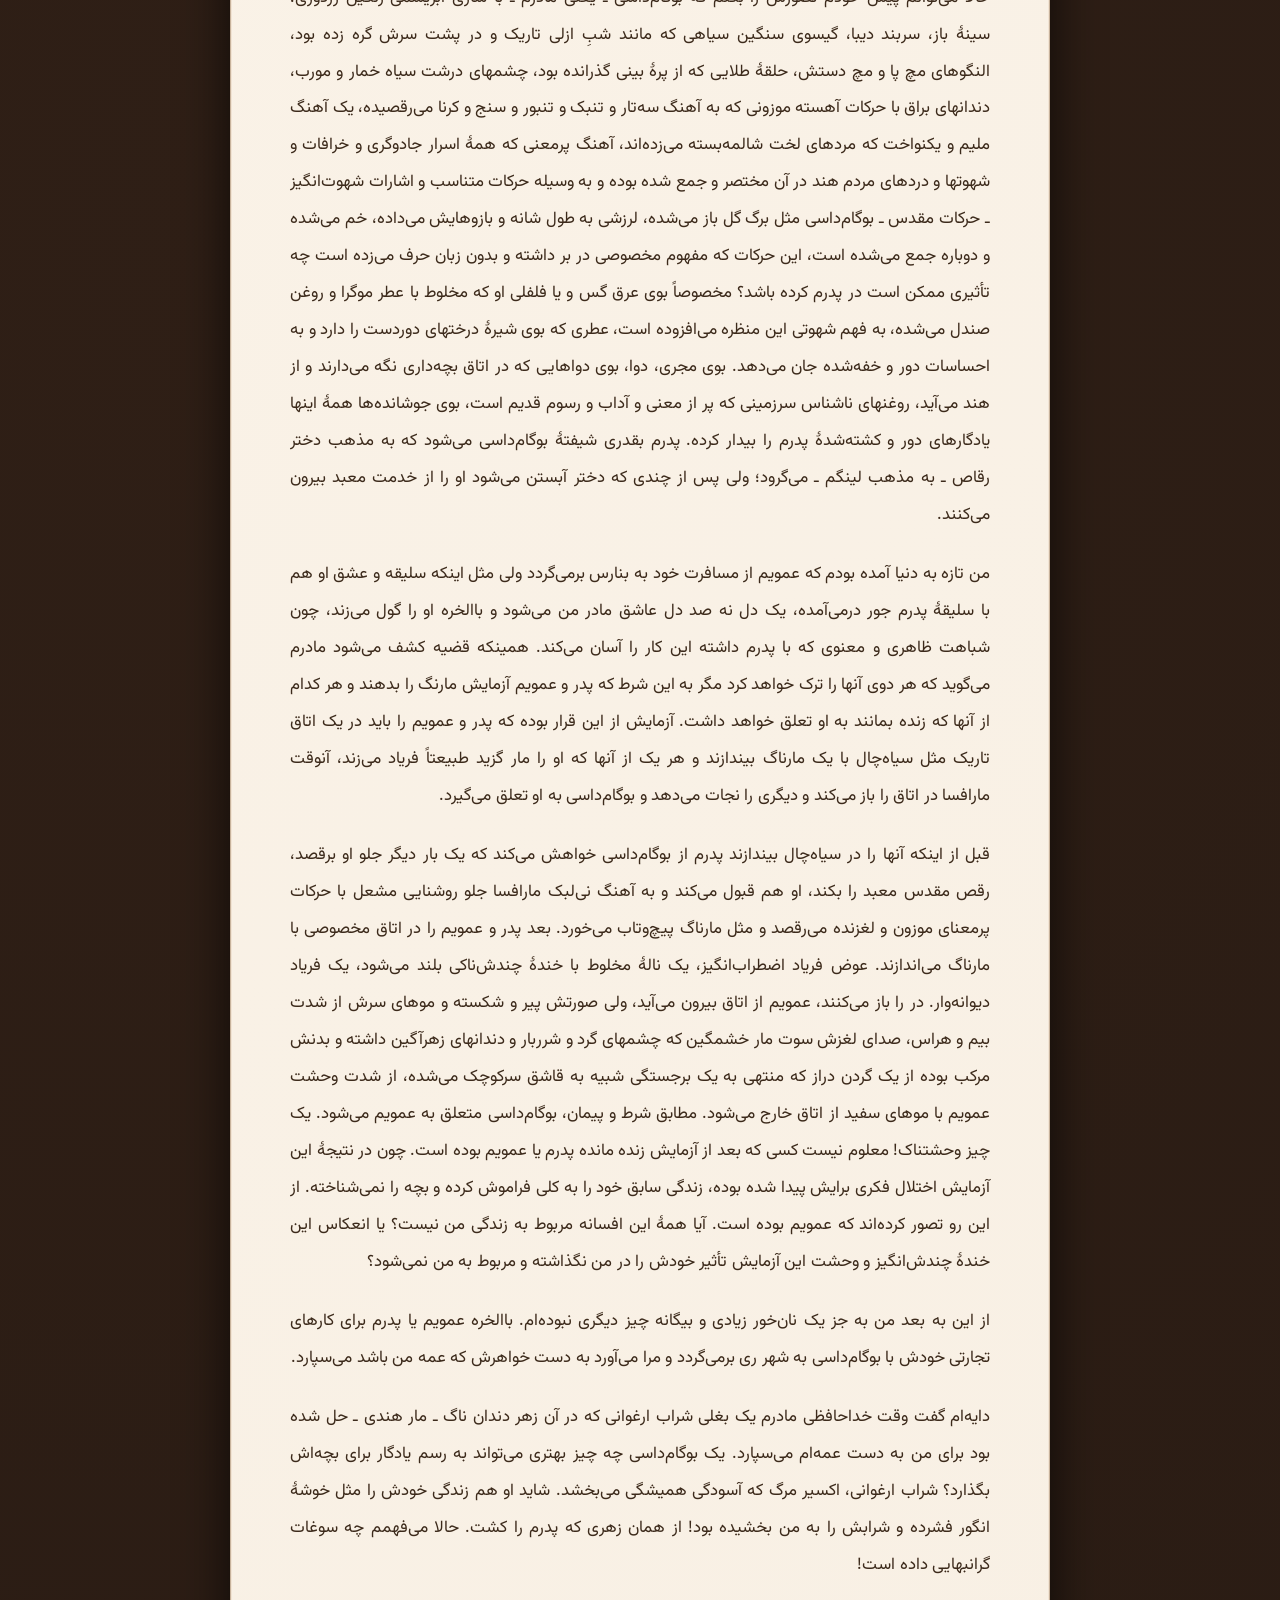
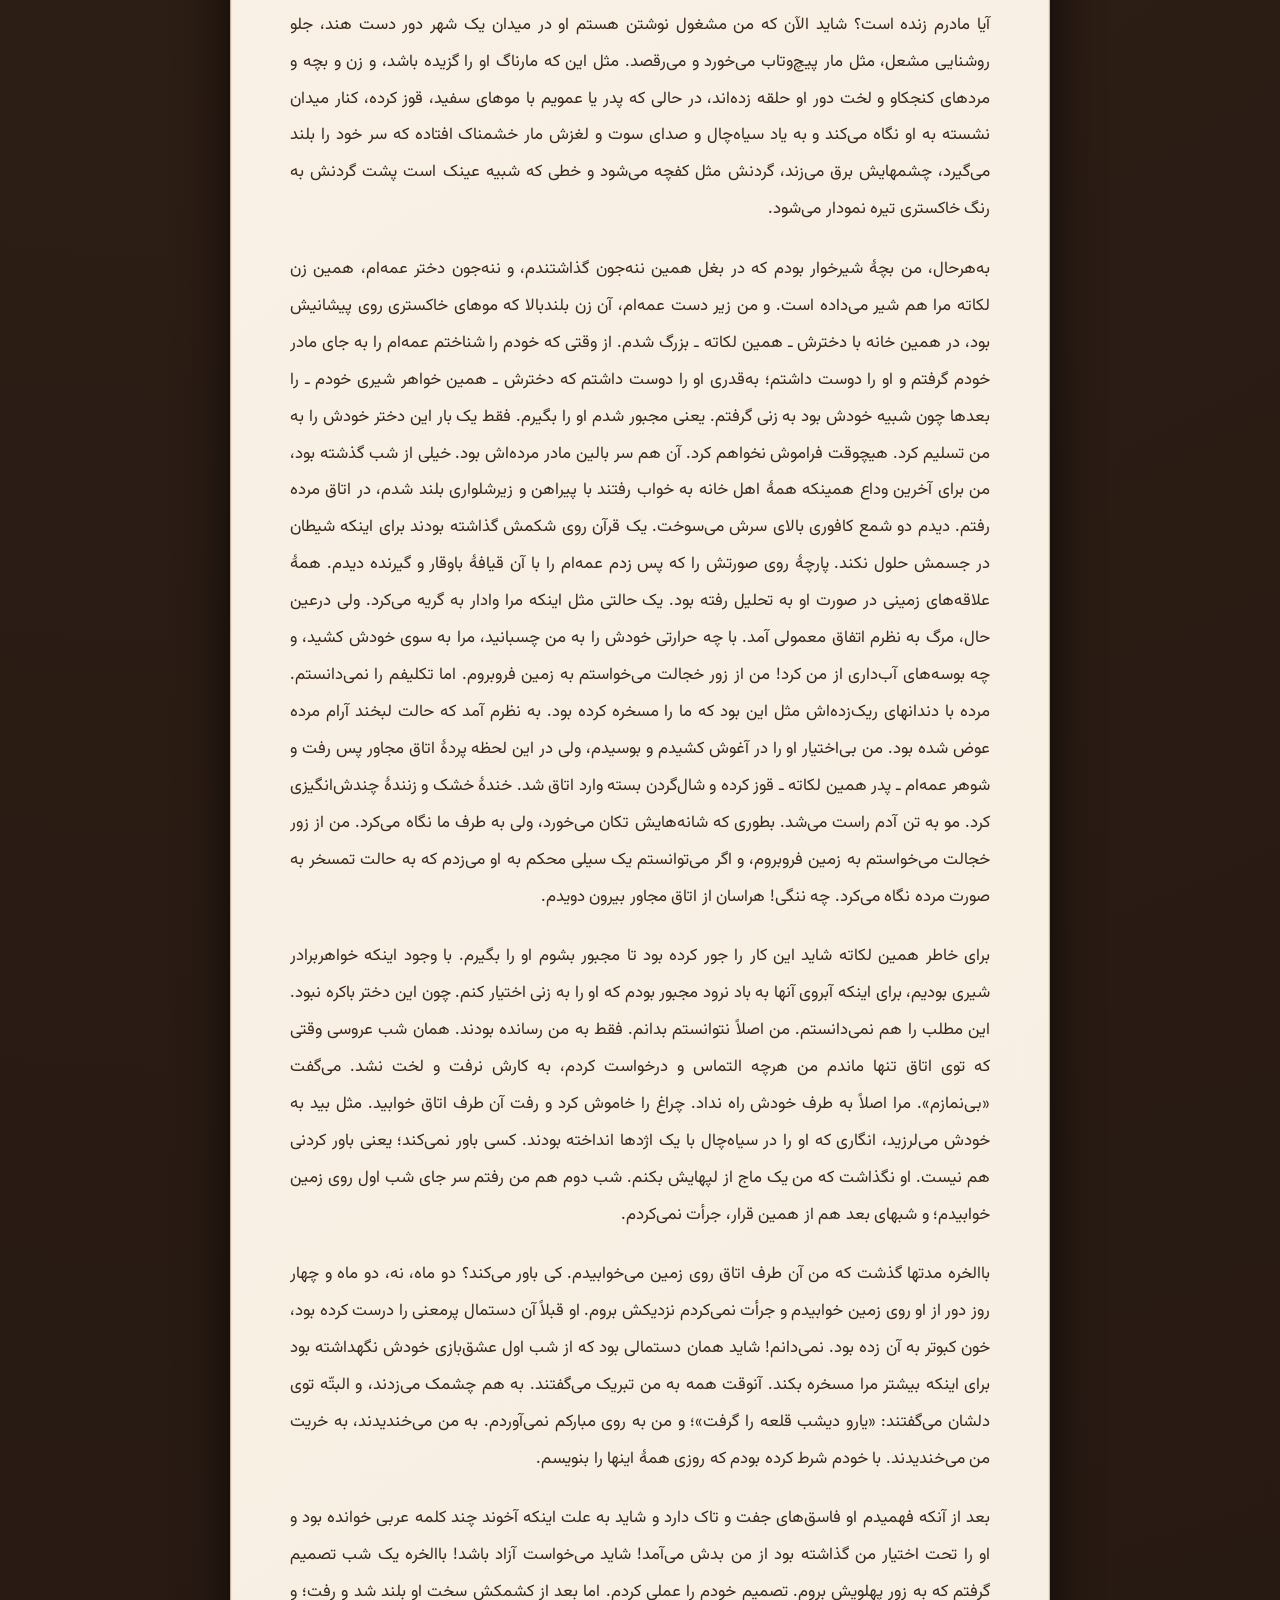
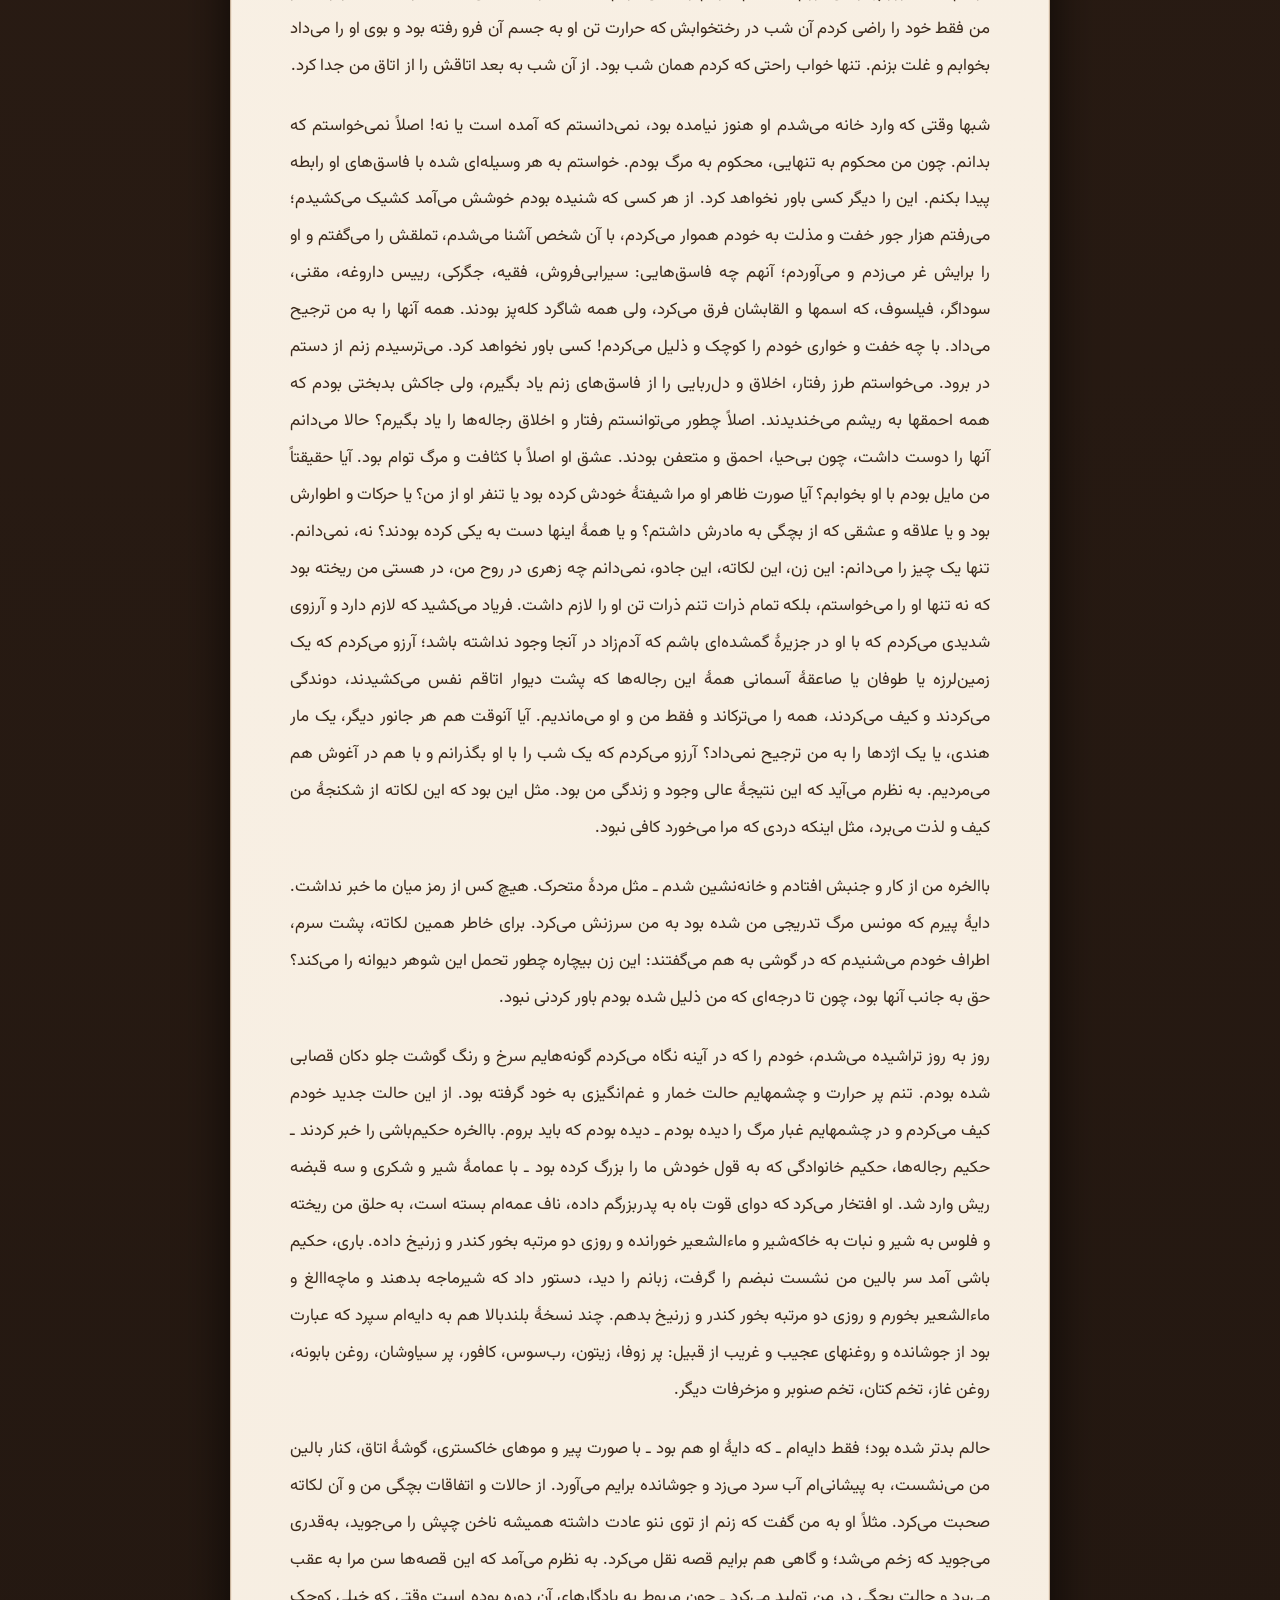
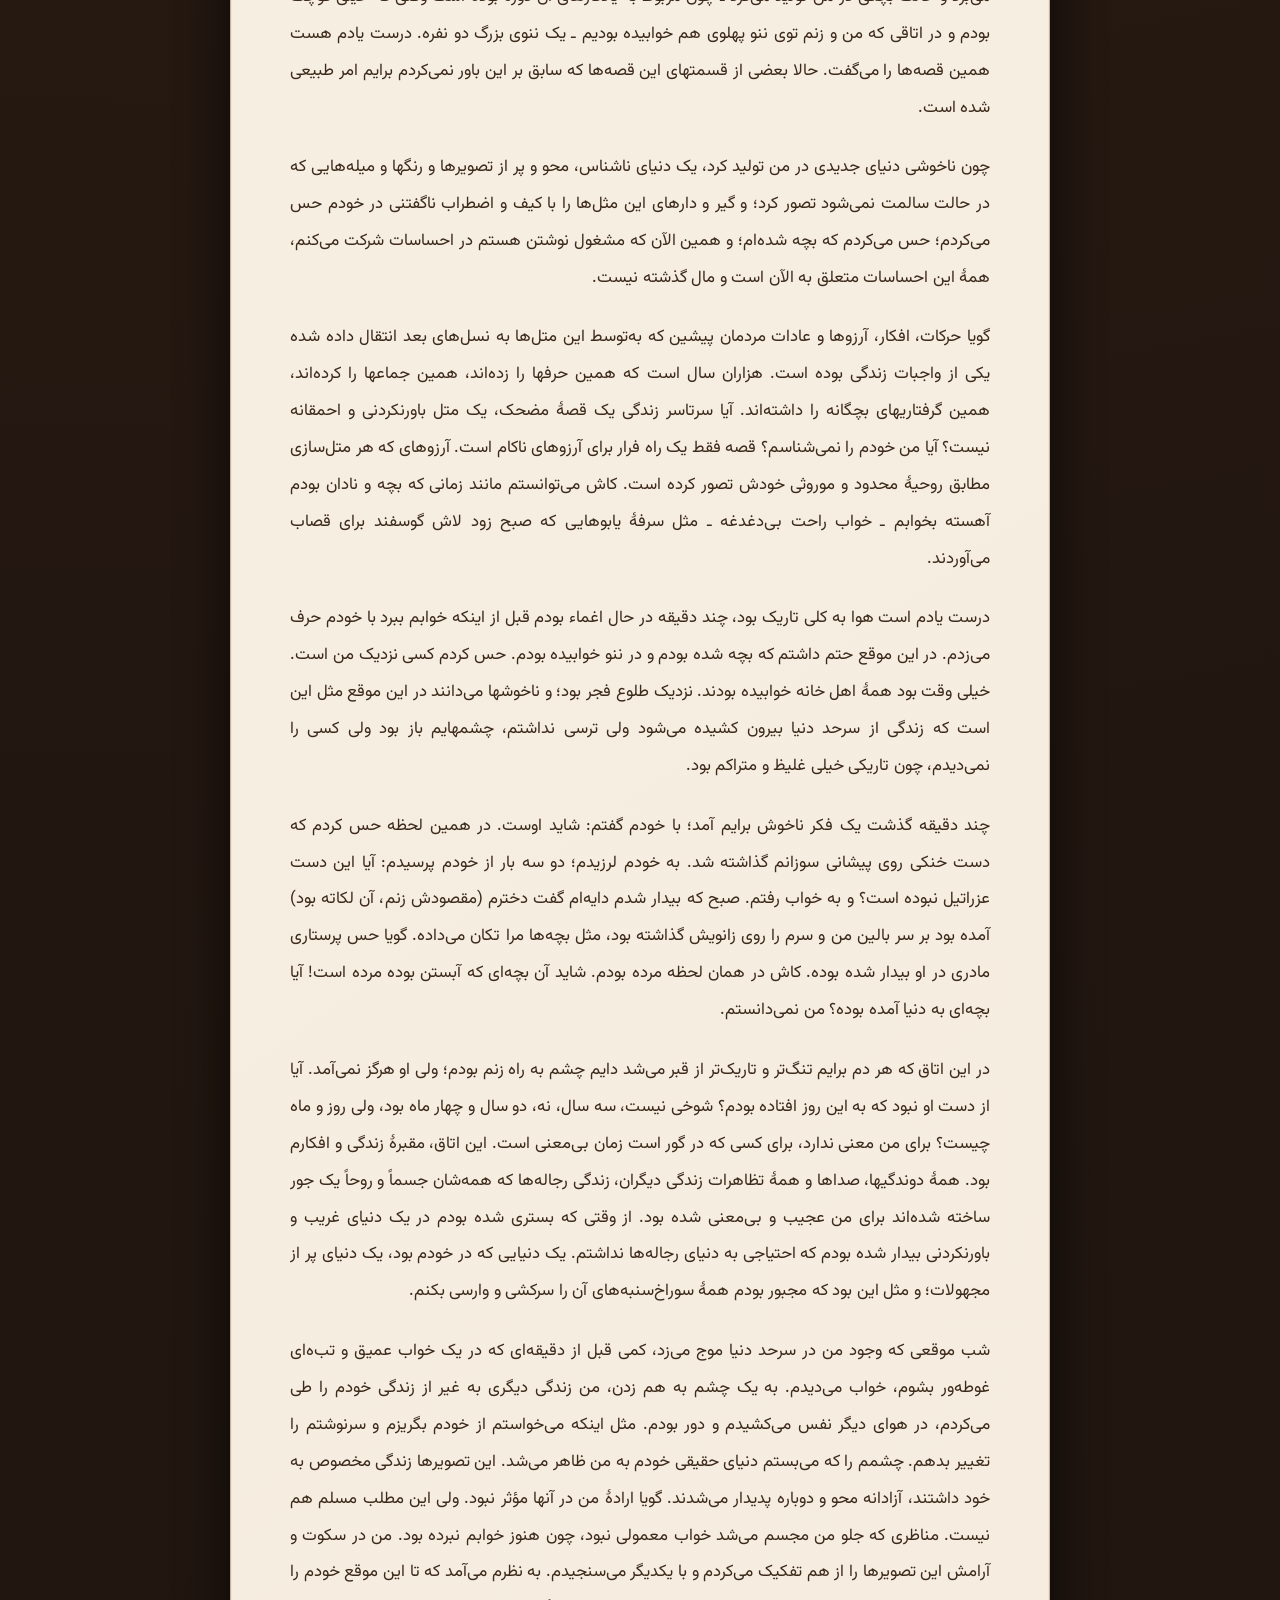
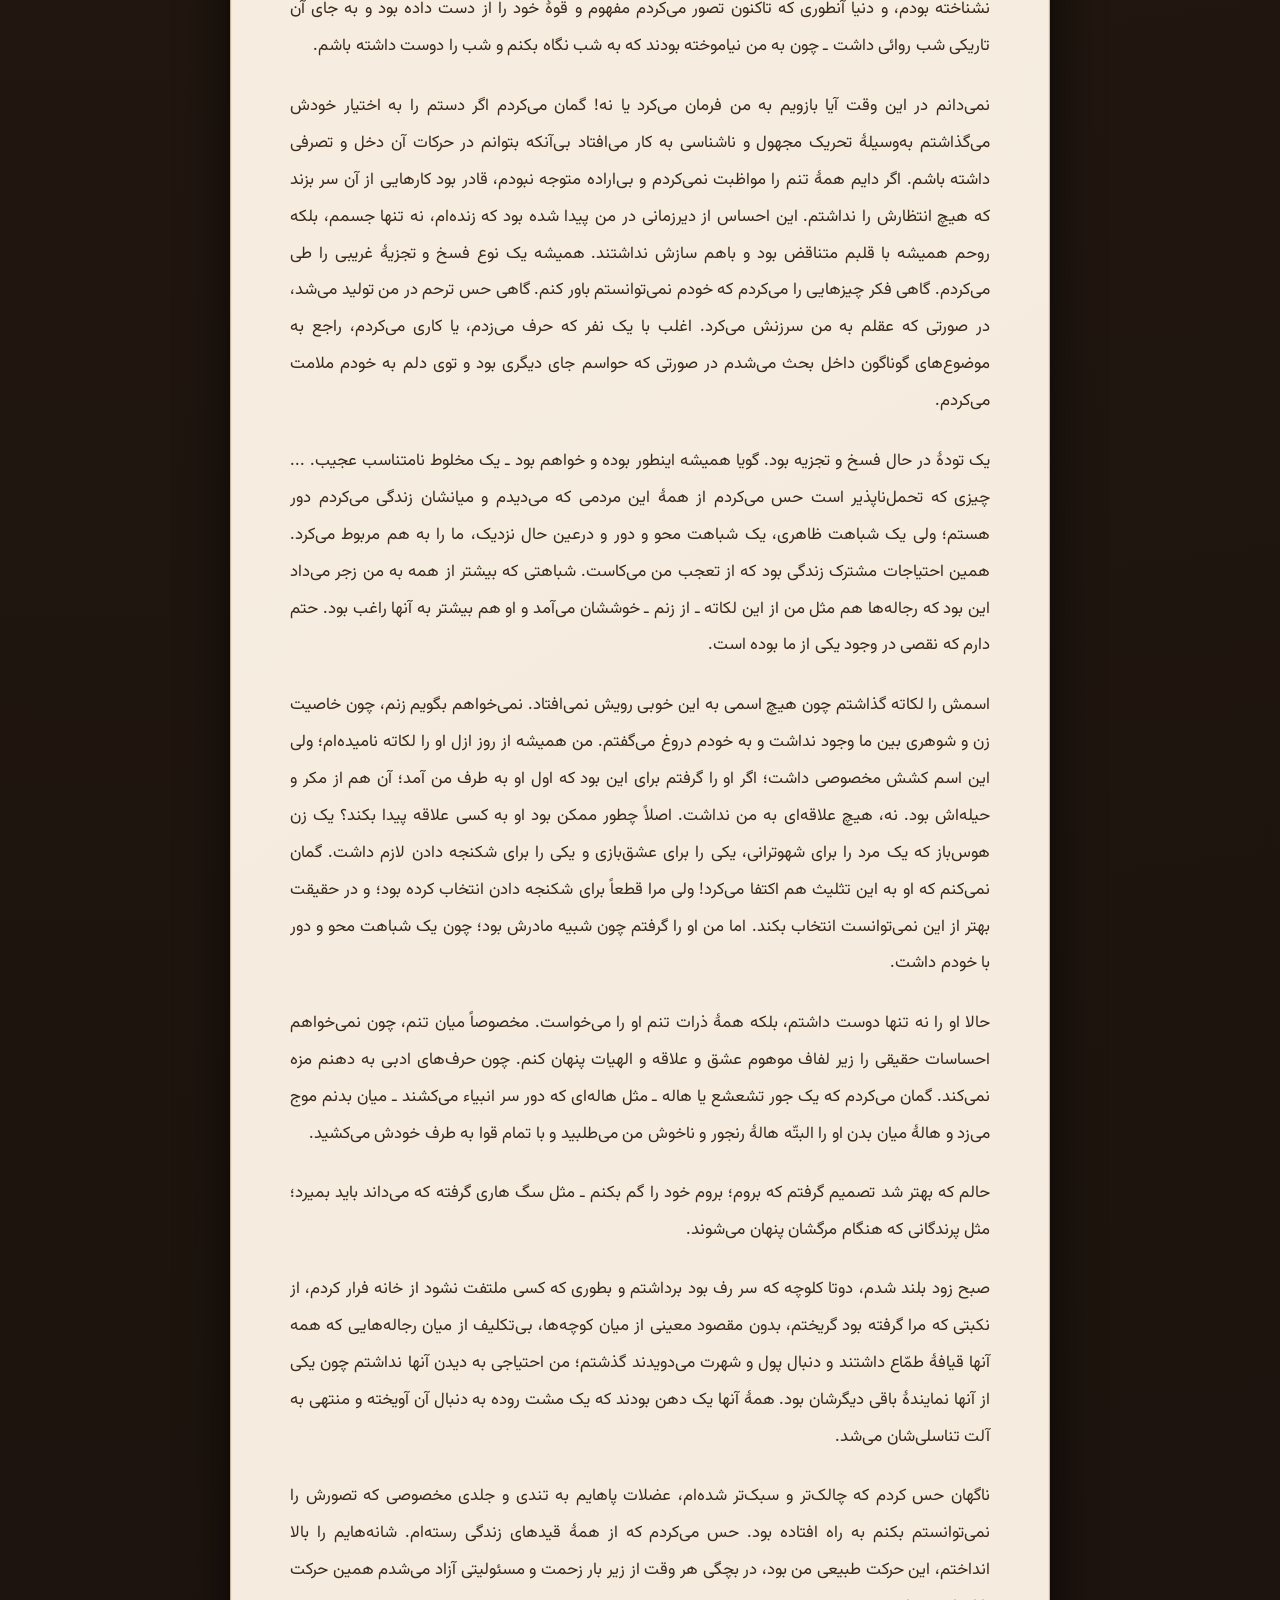
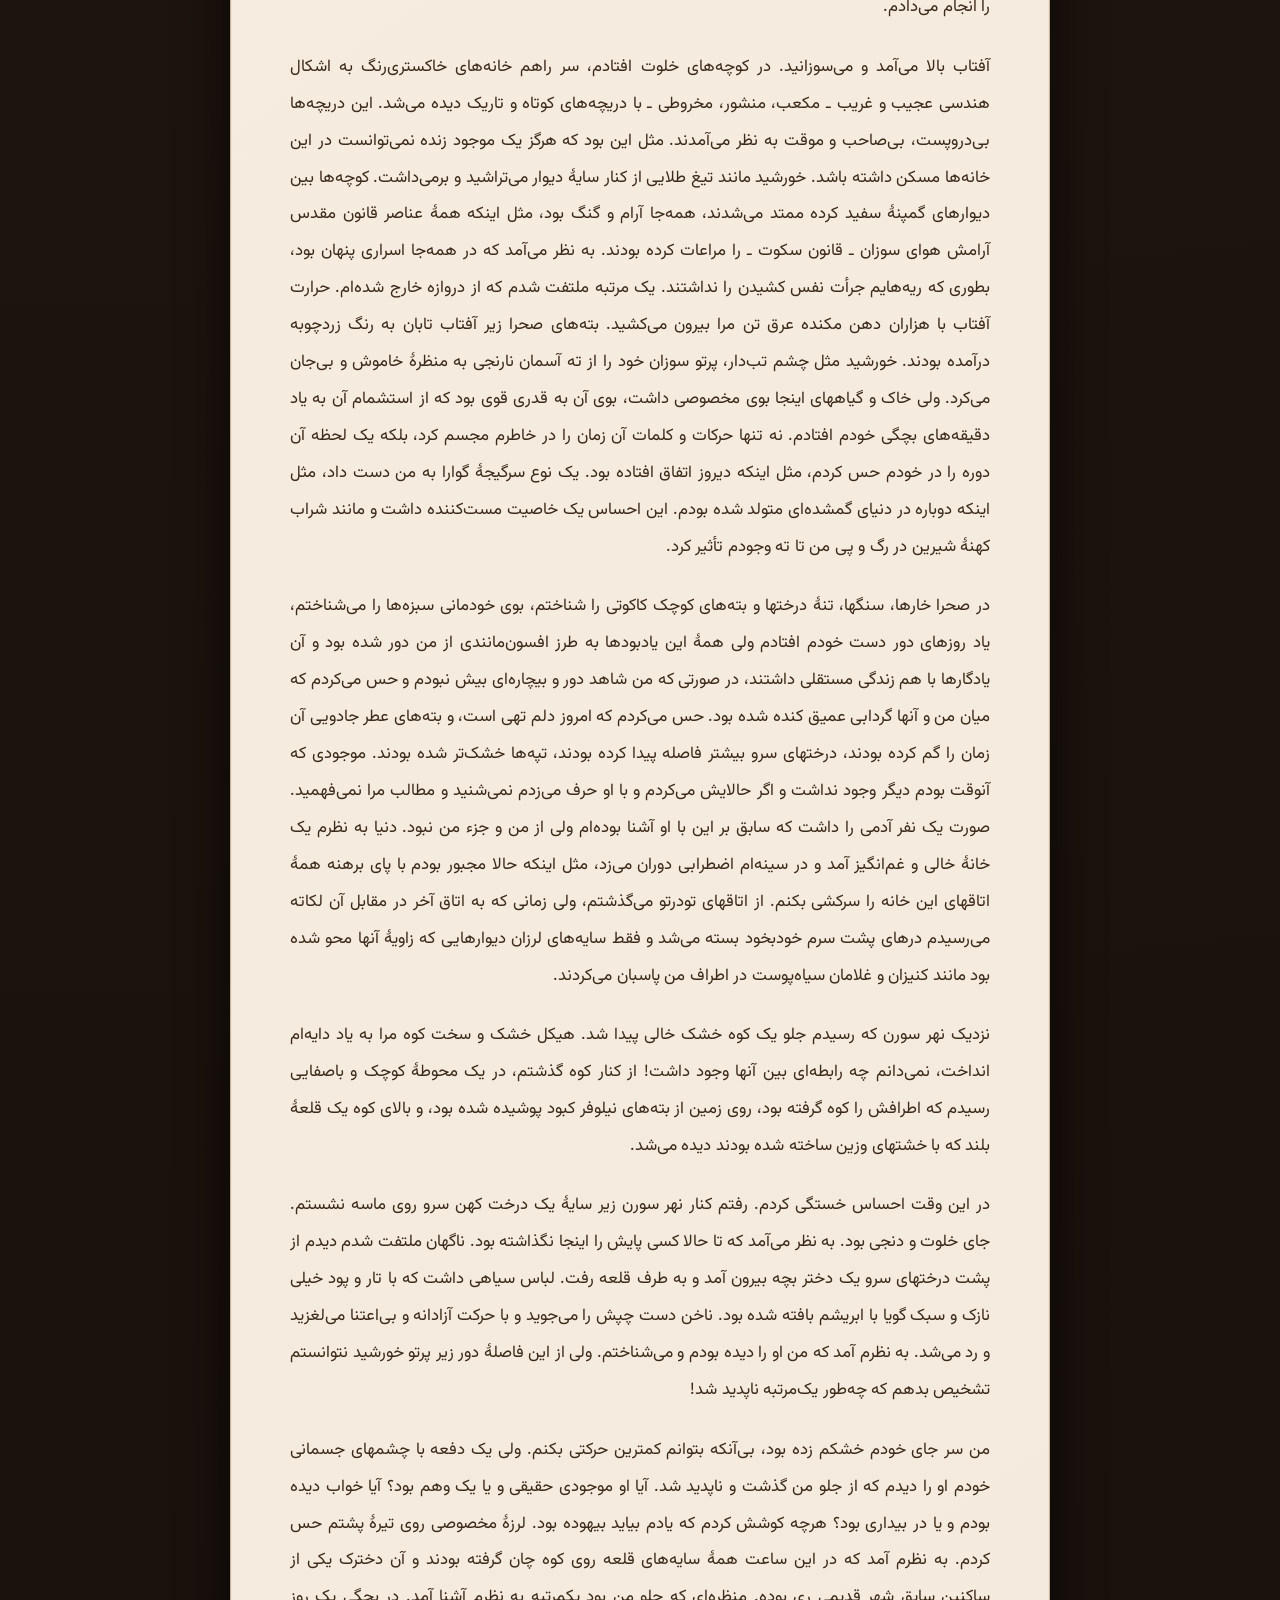
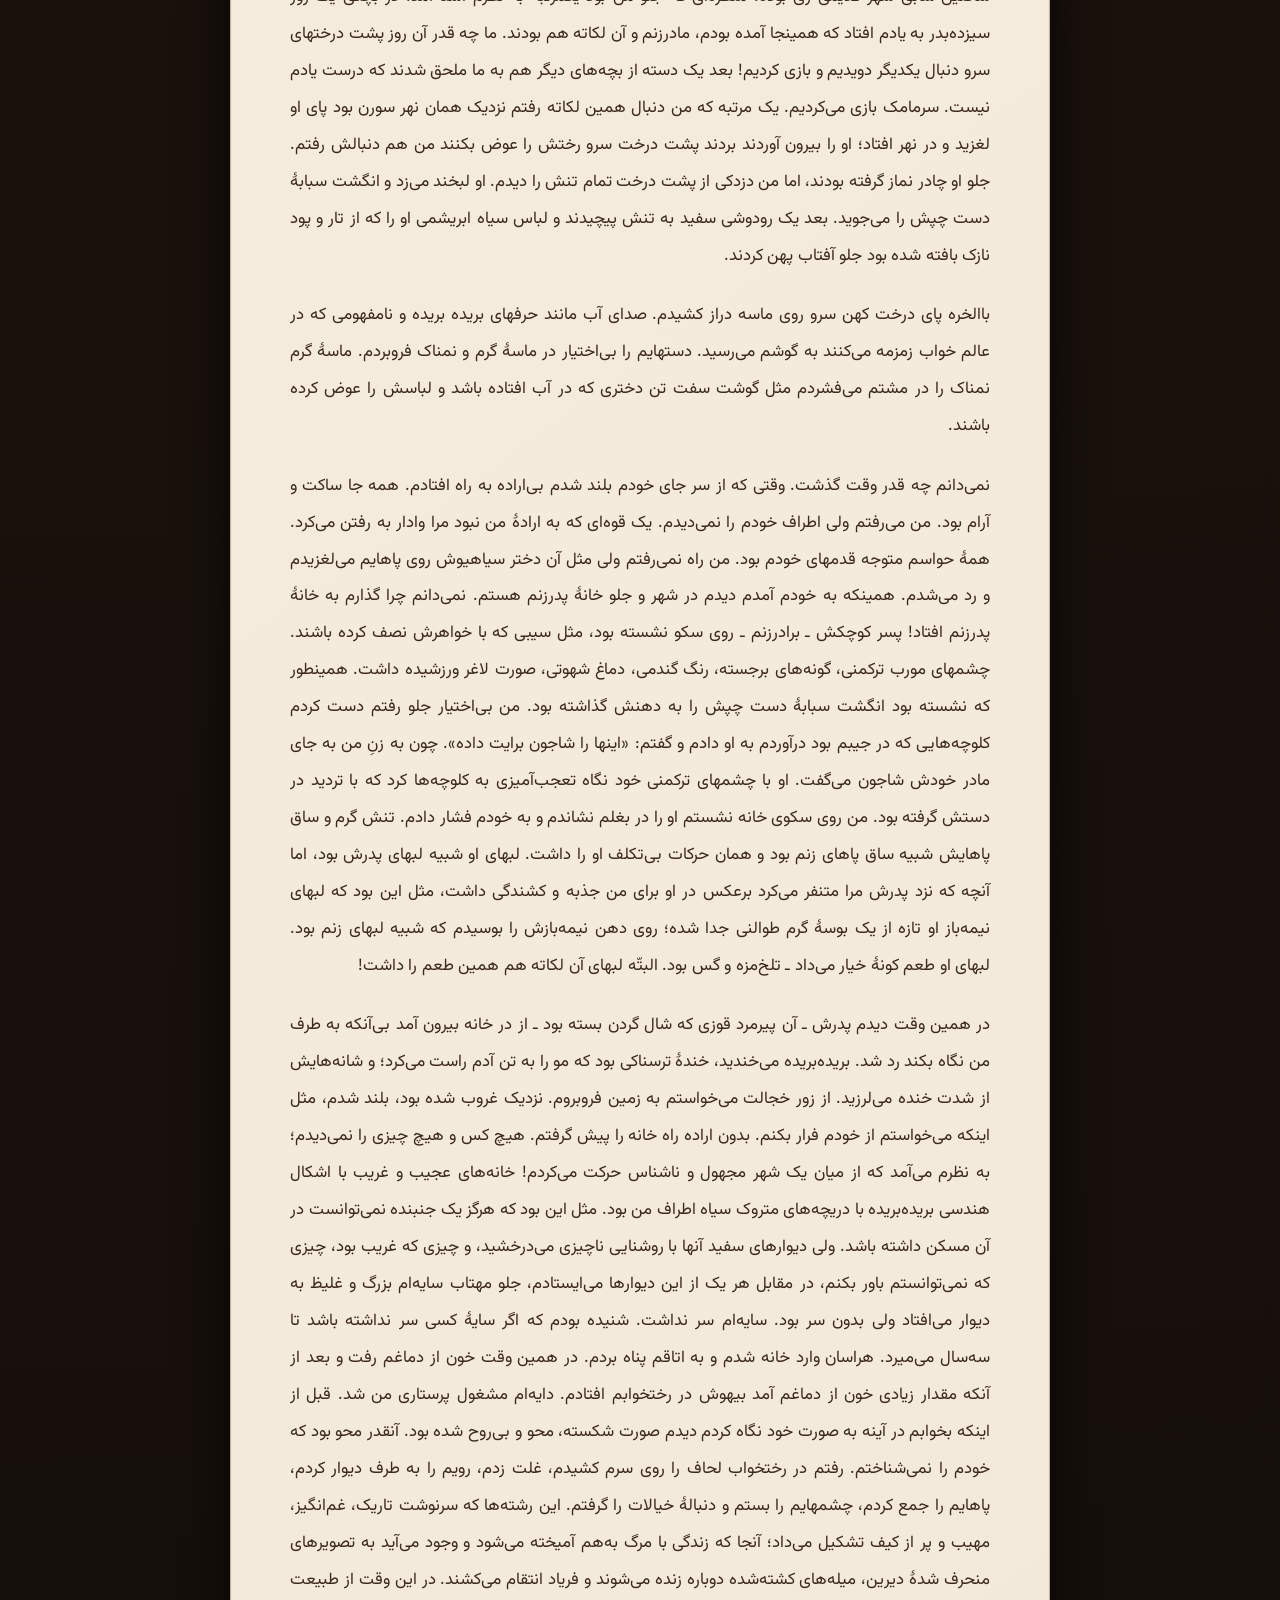
<file: books/boof-e-koor2.html>
<!DOCTYPE html>
<html lang="fa" dir="rtl">
<head>
    <meta charset="UTF-8">
    <meta name="viewport" content="width=device-width, initial-scale=1.0">
    <title>بوف کور | صادق هدایت — بخش دوم</title>
    <link rel="preconnect" href="https://fonts.googleapis.com">
    <link rel="preconnect" href="https://fonts.gstatic.com" crossorigin>
    <link href="https://fonts.googleapis.com/css2?family=Vazirmatn:wght@300;400;700;900&display=swap" rel="stylesheet">
    <style>
        * { margin: 0; padding: 0; box-sizing: border-box; }
        body {
            background: #1a120e;
            background-image: radial-gradient(circle at 20% 30%, #2f1f16, #140e0a);
            min-height: 100vh;
            display: flex;
            justify-content: center;
            padding: 40px 20px;
            font-family: 'Vazirmatn', Tahoma, sans-serif;
            line-height: 2.2;
            color: #e0d0bc;
        }
        .container {
            max-width: 820px;
            width: 100%;
            background: #fcf5eb;
            background-image: linear-gradient(145deg, #fcf5eb 0%, #f3e9db 100%);
            padding: 50px 60px;
            border-radius: 24px;
            box-shadow: 0 30px 50px rgba(0,0,0,0.7), 0 0 0 1px #c7b29b inset, 0 0 0 2px #f2e4d4 inset;
            color: #3c2a1b;
            position: relative;
        }
        .container::before {
            content: "❧";
            position: absolute;
            top: -10px;
            left: 50%;
            transform: translateX(-50%);
            background: #fcf5eb;
            padding: 0 20px;
            font-size: 28px;
            color: #9b7b5c;
            text-shadow: 0 2px 4px rgba(0,0,0,0.1);
        }
        h1 {
            font-size: 2.8rem;
            font-weight: 900;
            text-align: center;
            color: #5a2e1a;
            letter-spacing: 4px;
            margin-bottom: 0.2rem;
            text-shadow: 2px 2px 0 #dccbbc;
        }
        h1 small {
            display: block;
            font-size: 1.2rem;
            font-weight: 400;
            color: #8f6b4f;
            letter-spacing: 2px;
            margin-top: -10px;
            text-shadow: none;
        }
        .divider {
            width: 80px;
            height: 3px;
            background: #b18d72;
            margin: 20px auto 35px auto;
            border-radius: 10px;
            opacity: 0.6;
        }
        .chapter-title {
            text-align: center;
            font-size: 1.4rem;
            font-weight: 700;
            color: #7a3e22;
            margin-bottom: 30px;
            letter-spacing: 2px;
            border-bottom: 1px dashed #b18d72;
            padding-bottom: 12px;
        }
        p {
            margin-bottom: 1.4rem;
            text-align: justify;
            font-weight: 400;
            font-size: 1.05rem;
            word-spacing: -0.5px;
        }
        .first-letter {
            font-size: 3.8rem;
            font-weight: 900;
            float: right;
            line-height: 0.8;
            margin-right: 8px;
            margin-top: 6px;
            color: #7a3e22;
            text-shadow: 1px 1px 0 #dccbbc;
        }
        .nav-links {
            margin-top: 45px;
            padding-top: 25px;
            border-top: 1px dashed #b18d72;
            text-align: center;
            font-size: 1rem;
            display: flex;
            justify-content: space-between;
            flex-wrap: wrap;
            gap: 15px;
        }
        .nav-links a {
            display: inline-block;
            padding: 8px 20px;
            background: #b18d72;
            color: #fcf5eb;
            text-decoration: none;
            border-radius: 30px;
            font-weight: 400;
            transition: 0.2s;
            letter-spacing: 1px;
        }
        .nav-links a:hover {
            background: #7a3e22;
            transform: scale(1.02);
        }
        .footer-note {
            text-align: center;
            margin-top: 20px;
            padding-top: 15px;
            border-top: 1px dashed #b18d72;
            color: #8f6b4f;
            font-size: 0.85rem;
            letter-spacing: 1px;
        }
        .footer-note span {
            font-size: 1.4rem;
            vertical-align: middle;
            color: #7a3e22;
        }
        .attribution {
            margin-top: 8px;
            font-size: 0.85rem;
            color: #a88b74;
            letter-spacing: 1px;
        }
        .attribution::before {
            content: "— ";
            color: #b18d72;
        }
        .attribution a {
            color: #7a3e22;
            text-decoration: none;
        }
        .attribution a:hover {
            text-decoration: underline;
        }
        @media (max-width: 600px) {
            .container { padding: 25px 18px; }
            h1 { font-size: 2rem; }
            p { font-size: 0.98rem; line-height: 2; }
            .first-letter { font-size: 2.8rem; }
            .nav-links { flex-direction: column; align-items: center; }
        }
        ::-webkit-scrollbar { width: 8px; background: #e8dac6; }
        ::-webkit-scrollbar-thumb { background: #8f6b4f; border-radius: 10px; }
    </style>
</head>
<body>
<div class="container">

    <h1>
        بوف کور
        <small>صادق هدایت</small>
    </h1>
    <div class="divider"></div>

    <div class="chapter-title">فصل دوم — دنیای جدید و سایه‌ها</div>

    <!-- ====== محتوای صفحات ۳۴ تا ۶۰ ====== -->

    <p><span class="first-letter">د</span>ر دنیای جدیدی که بیدار شده بودم محیط و وضع آنجا کاملاً به من آشنا و نزدیک بود، بطوری که بیش از زندگی و محیط سابق خودم به آن انس داشتم. مثل اینکه انعکاس زندگی حقیقی من بود. یک دنیای دیگر ولی به قدری به من نزدیک و مربوط بود که به نظرم می‌آمد در محیط اصلی خودم برگشته‌ام. در یک دنیای قدیمی اما در عین حال نزدیک‌تر و طبیعی‌تر متولد شده بودم.</p>

    <p>هوا هنوز گرگ و میش بود. یک پیه‌سوز سر طاقچهٔ اتاقم می‌سوخت و یک رختخواب هم گوشهٔ اتاق افتاده بود. ولی من بیدار بودم، حس کردم که تنم داغ است و لکه‌های خون به عبا و شال گردنم چسبیده بود. اما با وجود تب و دوار سر، یک نوع اضطراب و هیجان مخصوصی در من تولید شده بود که شدیدتر از فکر محو کردن آثار خون بود، قوی‌تر از این بود که داروغه بیاید و مرا دستگیر کند. و آنگهی مدتها بود که منتظر بودم به دست داروغه بیفتم. ولی تصمیم داشتم که قبل از آن، یک جرعه از شراب زهرآلود را که سررف بود بنوشم. می‌خواستم این دیوی را که مدتها بود درون مرا شکنجه می‌کرد بیرون بکشم. این احتیاج نوشتن بود که برایم یکجور وظیفهٔ اجباری شده بود. می‌خواستم دل‌سوزی خودم را روی کاغذ بیاورم. باالخره بعد از اندکی تردید، پی‌سوز را جلو کشیدم و اینطور شروع کردم:</p>

    <p>روشنایی پیه‌سوز روی دیوار خم شده و مثل این است که آنچه را که می‌نویسم به‌دقت می‌خواند و می‌بلعد. این سایه حتماً بهتر از من می‌فهمد! فقط با سایهٔ خودم خوب می‌توانم حرف بزنم. اوست که مرا وادار به حرف زدن می‌کند. فقط او می‌تواند مرا بشناسد، او حتماً می‌فهمد.</p>

    <p>می‌خواهم عصارهٔ ـ نه، شراب تلخِ زندگی خودم را چکه‌چکه در گلوی خشک سایه‌ام چکانیده به او بگویم: «این زندگی من است!»</p>

    <p>هرکس دیروز مرا دیده، جوان شکسته و ناخوشی دیده است؛ ولی امروز پیرمردِ قوزی می‌بیند که موهای سفید، چشمهای واسوخته و لب شکری دارد. من می‌ترسم از پنجرهٔ اتاقم به بیرون نگاه بکنم، در آینه به خودم نگاه کنم. چون همه‌جا سایه‌های مضاعف خودم را می‌بینم. اما برای اینکه بتوانم زندگی خودم را برای سایهٔ خمیده‌ام شرح بدهم باید یک حکایت نقل بکنم. چه‌قدر حکایتهایی راجع به ایام طفولیت، راجع به عشق، جماع، عروسی و مرگ وجود دارد و هیچکدام حقیقت ندارد. من از قصه‌ها و عبارت‌پردازی خسته شده‌ام.</p>

    <p>من سعی خواهم کرد که این خوشه را بفشارم ولی آیا در آن کمترین اثر از حقیقت وجود خواهد داشت یا نه؟! این را دیگر نمی‌دانم. من نمی‌دانم کجا هستم و این تکه آسمان بالای سرم، یا این چند وجب زمینی که رویش نشسته‌ام مال نیشابور یا بلخ و یا بنارس است؟ در هر صورت من به هیچ چیز اطمینان ندارم.</p>

    <p>من از بس چیزهای متناقض دیده و حرفهای جورواجور شنیده‌ام و از بس که دید چشمهایم روی سطح اشیاء مختلف ساییده شده، این قشر نازک و سختی که روح پشت آن پنهان است، حالا هیچ چیز باور نمی‌کنم. به ثقل و ثبوت اشیاء، به حقایق آشکار و روشن همین الآن هم شک دارم. نمی‌دانم اگر انگشتانم را به سنگ گوشهٔ حیاطمان بزنم و از او بپرسم: «آیا ثابت و محکم هستی؟» در صورت جواب مثبت باید حرف او را باور بکنم یا نه؟</p>

    <p>آیا من یک موجود مجزا و مشخص هستم؟ نمی‌دانم. ولی حالا که در آینه نگاه کردم خودم را نشناختم. نه، آن «من» سابق مرده است، تجزیه شده، ولی هیچ سد و مانعی بین ما وجود ندارد. باید حکایت خودم را نقل بکنم؛ ولی نمی‌دانم باید از کجا شروع کرد! سرتاسر زندگی قصه و حکایت است. باید خوشهٔ انگور را بفشارم و شیرهٔ آن را قاشق‌قاشق در گلوی خشک این سایهٔ پیر بریزم.</p>

    <p>از کجا باید شروع کرد؟ چون همهٔ فکرهایی که عجالتاً در کله‌ام می‌جوشد مال همین الآن است؛ ساعت و دقیقه و تاریخ ندارد. یک اتفاق دیروز ممکن است برای من کهنه‌تر و بی‌تأثیرتر از یک اتفاق هزار سال پیش باشد.</p>

    <p>شاید از آنجایی که همهٔ روابط من با دنیای زنده‌ها بریده شده، یادگارهای گذشته جلو نقش می‌بندد! گذشته، آینده، ساعت، روز، ماه و سال همه برایم یکسان است. مراحل مختلف بچگی و پیری برای من جز حرفهای پوچ چیز دیگری نیست. فقط برای مردمان معمولی، برای رَجاله‌ها ـ رَجاله با تشدید، همین لغت را می‌جستم ـ برای رجاله‌ها که زندگی آنها موسم و حد معینی دارد، مثل فصلی از سال و در منطقهٔ معتدل زندگی واقع شده است صدق می‌کند. ولی زندگی من همه‌اش یک‌فصل و یک حالت داشته، مثل این است که در یک منطقهٔ سردسیر و در تاریکی جاودانی گذشته است، در صورتی که میان تنم همیشه یک شعله می‌سوزد و مرا مثل شمع آب می‌کند.</p>

    <p>میان چهار دیواری که اتاق مرا تشکیل می‌دهد و حصاری که دور زندگی و افکار من کشیده شده زندگی من مثل شمع خرده‌خرده آب می‌شود ـ نه، اشتباه می‌کنم ـ مثل یک کندهٔ هیزم‌تر است که گوشهٔ دیگدان افتاده و به آتش هیزمهای دیگر برشته و زغال شده، ولی نه سوخته است و نه تر و تازه مانده، فقط از دود و دم دیگران خفه شده. اتاقم مثل همهٔ اتاقها با خشت و آجر روی خرابهٔ هزاران خانه‌های قدیمی ساخته شده، بدنهٔ سفید کرده و یک حاشیهٔ کتیبه دارد؛ درست شبیه مقبره است؛ کمترین حالات و جزئیات اتاقم کافی است که ساعتها دراز فکر مرا به خودش مشغول بکند، مثل کار تنک کنج دیوار. چون از وقتی که بستری شده‌ام به کارهایم کمتر رسیدگی می‌کنند. میخ‌طویله‌ای که به دیوار کوبیده شده جای ننوی من و زنم بوده و شاید بعدها هم وزن بچه‌های دیگر را متحمل شده است. کمی پایین‌تر میخ از گچ دیوار یک تخته ورم‌کرده و از زیرش بوی اشیاء و موجوداتی که سابقاً در این اتاق بوده‌اند استشمام می‌شود، به‌طوری که تا کنون هیچ جریان و بادی نتوانسته است این بوهای سمج و تنبل و غلیظ را پراکنده بکند: بوی عرق تن، بوی ناخوشیهای قدیمی، بوی دهن، بوی پا، بوی تن، بوی شاش، بوی روغن خراب شده، بوی حصیر پوسیده و خاکینهٔ سوخته، بوی پیاز داغ، بوی جوشانده، بوی پنیرک و مامازی بچه، بوی اتاق پسری که تازه تکلیف شده، بوی بخارهایی که از کوچه آمده، و بوهای مرده یا در حال نزع که همهٔ آنها هنوز زنده هستند و عالمت مشخصهٔ خود را نگه داشته‌اند. خیلی بوهای دیگر هم هست که اصل و منشأ آنها معلوم نیست ولی اثر خود را باقی گذاشته‌اند.</p>

    <p>اتاقم یک پستوی تاریک است و به‌توسط دو دریچه با خارج، با دنیای رجاله‌ها ارتباط دارد؛ یکی از آنها رو به حیاط خودمان باز می‌شود و دیگری رو به کوچه است؛ از آنجا مرا مربوط به شهر ری می‌کند، شهری که عروس دنیا مینامند و هزاران کوچه پس‌کوچه و خانه‌های توسری‌خورده، و مدرسه و کاروانسرا دارد ـ شهری که بزرگترین شهر دنیا به‌شمار می‌آید پشت اتاق من نفس می‌کشد و زندگی می‌کند. اینجا گوشهٔ اتاقم وقتی که چشمهایم را به هم می‌گذارم سایه‌های محو و مخلوط شهر ـ آنچه که در من تأثیر کرده ـ با کوشکها، مسجدها و باغهایش همه جلو چشم مجسم می‌شود. این دو دریچه مرا با دنیای خارج، با دنیای رجاله‌ها مربوط می‌کند. ولی در اتاقم یک آینه به دیوار است که صورت خودم را در آن می‌بینم. در زندگی محدود من آینه مهمتر از دنیای رجاله‌ها است که با من هیچ ربطی ندارد.</p>

    <p>از تمام منظرهٔ شهر، دکان قصابی حقیری جلو دریچهٔ اتاق من است که روزی دو گوسفند به مصرف می‌رساند. هر دفعه که از دریچه به بیرون نگاه می‌کنم مرد قصاب را می‌بینم. هر روز صبح زود دو یابوی سیاه لاغر، یابوهای تب‌زده که سرفه‌های عمیق خشک می‌کنند و دستهای خشکیدهٔ آنها منتهی به سم شده، مثل اینکه مطابق یک قانون وحشی دستهای آنها را بریده و در روغن داغ فرو کرده‌اند و دو طرفشان لاش گوسفند آویزان شده، جلو دکان می‌آورند. مرد قصاب دست چرب خود را به ریش حنابسته‌اش می‌کشد، اول لاشهٔ گوسفندها را با نگاه خریداری وارانداز می‌کند، بعد دو تا از آنها را انتخاب می‌کند، دنبهٔ آنها را با دستش وزن می‌کند، بعد می‌برد و به چنگک دکانش می‌آویزد. یابوها نفس‌زنان به راه می‌افتند. آنوقت قصاب این جسدهای خون‌آلود را با گردنهای بریده، چشمهای رک‌زده و پلک‌های خون‌آلود که از میان کاسهٔ سر کبودشان درآمده است نوازش می‌کند، دستمالی می‌کند، بعد یک گزلیک دسته‌استخوانی برمی‌دارد تن آنها را به دقت تکه‌تکه می‌کند و گوشت لُخم را با تبسم به مشتریانش می‌فروشد. تمام این کارها را با چه لذتی انجام می‌دهد! من مطمئنم یکجور کیف و لذت هم می‌برد. آن سگ زرد گردن‌کلفت هم که محله‌مان را قرق کرده و همیشه با گردن کج و چشمهای بی‌گناه نگاه حسرت‌آمیز به دست قصاب می‌کند، آن سگ هم همهٔ اینها را می‌داند؛ آن سگ هم می‌داند که قصاب از شغل خودش لذت می‌برد!</p>

    <p>کمی دورتر، زیر یک طاقی، پیرمرد عجیبی نشسته که جلوش بساطی پهن است. توی سفرهٔ او یک دستغاله، دوتا نعل، چند جور مهرهٔ رنگین، یک آب‌دوات کنیک گزلیک، یک تلهٔ موش، یک گازانبر زنگ‌زده، یک شانهٔ دندانه شکسته، یک بیلچه و یک کوزهٔ لعابی گذاشته که رویش را دستمال چک انداخته. ساعتها، روزها، ماهها من از پشت دریچه به او نگاه کرده‌ام، همیشه با شال‌گردن چرک، عبای ششتری، یخهٔ باز که از میان آن پشم‌های سفید سینه‌اش بیرون زده، با پلکهای واسوخته که ناخوشی سمج و بی‌حیایی آن را می‌خورد و طلسمی که به بازویش بسته، به یک حالت نشسته است. فقط شبهای جمعه با دندانهای زرد و افتاده‌اش قرآن می‌خواند؛ گویا از همین راه نان خودش را درمی‌آورد؛ چون من هرگز ندیده‌ام کسی از او چیزی بخرد. مثل این است که در کابوسهایی که دیده‌ام اغلب صورت این مرد در آنها بوده است. پشت این کلهٔ مازویی و تراشیدهٔ او که دورش عمامهٔ شیر و شکری پیچیده، پشت پیشانی کوتاه او چه افکار سمج و احمقانه‌ای مثل علف هرزه روییده است؟ گویا سفرهٔ روبروی پیرمرد و بساط خنزپرنزر او با زندگیش رابطهٔ مخصوص دارد. چند بار تصمیم گرفتم بروم با او حرف بزنم و یا چیزی از بساطش بخرم، اما جرأت نکردم.</p>

    <p>دایه‌ام به من گفت این مرد در جوانی کوزه‌گر بوده و فقط همین یک‌دانه کوزه را برای خودش نگه داشته و حالا از خرده‌فروشی نان خودش را درمی‌آورد.</p>

    <p>اینها رابطهٔ من با دنیای خارجی بود. اما از دنیای داخلی، فقط دایه‌ام و یک زن لکاته برایم مانده بود. ولی ننه‌جون دایهٔ او هم هست، دایهٔ هر دو ماست؛ چون نه تنها من و زنم خویش و قوم نزدیک بودیم بلکه ننه‌جون هر دو را باهم شیر داده بود. اصلاً مادر او مادر من هم بود؛ چون من اصلاً مادر و پدرم را ندیده‌ام و مادر او ـ آن زن بلندبالا که موهای خاکستری داشت ـ مرا بزرگ کرد. مادر او بود که مثل مادرم دوستش داشتم و برای همین علاقه بود که دخترش را به زنی گرفتم.</p>

    <p>از پدر و مادرم چند جور حکایت شنیده‌ام، فقط یکی از این حکایت‌ها که ننه‌جون برایم نقل کرد پیش خودم تصور می‌کنم باید حقیقی باشد. ننه‌جون برایم گفت که پدر و عمویم برادر دوقلو بوده‌اند، هر دو آنها یک شکل، یک قیافه و یک اخلاق داشته‌اند و حتی صدایشان یک جور بوده بطوری که تشخیص آنها از یکدیگر کار آسانی نبوده است. علاوه بر این یک رابطهٔ معنوی و حس همدردی هم بین آنها وجود داشته، به این معنی که اگر یکی از آنها ناخوش می‌شده دیگری هم ناخوش می‌شده است؛ به قول مردم، مثل سیبی که نصف کرده باشند. باالخره هر دوی آنها شغل تجارت را پیش می‌گیرند و در سن بیست سالگی به هندوستان می‌روند و اجناس ری را، از قبیل پارچه‌های مختلف مثل منیره، پارچهٔ گلدار، پارچهٔ پنبه‌ای، جبه، شال، سوزن، ظروف سفالی، گل سرشور و جلد قلمدان به هندوستان می‌بردند و می‌فروختند. پدرم در شهر بنارس بوده و عمویم را به شهرهای دیگر هند برای کارهای تجارتی می‌فرستاده. بعد از مدتی پدرم عاشق یک دختر باکرهٔ بوگام‌داسی ـ رقاص معبد لینگم ـ می‌شود. کار این دختر رقص مذهبی جلو بت بزرگ لینگم و خدمت بتکده بوده است ـ یک دختر خونگرم زیتونی با پستانهای لیمویی، چشمهای درشت مورب، ابروهای باریک به‌هم‌پیوسته، که میانش را خال سرخ می‌گذاشته.</p>

    <p>حالا می‌توانم پیش خودم تصورش را بکنم که بوگام‌داسی ـ یعنی مادرم ـ با ساری ابریشمی رنگین زردوزی، سینهٔ باز، سربند دیبا، گیسوی سنگین سیاهی که مانند شبِ ازلی تاریک و در پشت سرش گره زده بود، النگوهای مچ پا و مچ دستش، حلقهٔ طلایی که از پرهٔ بینی گذرانده بود، چشمهای درشت سیاه خمار و مورب، دندانهای براق با حرکات آهسته موزونی که به آهنگ سه‌تار و تنبک و تنبور و سنج و کرنا می‌رقصیده، یک آهنگ ملیم و یکنواخت که مردهای لخت شالمه‌بسته می‌زده‌اند، آهنگ پرمعنی که همهٔ اسرار جادوگری و خرافات و شهوتها و دردهای مردم هند در آن مختصر و جمع شده بوده و به وسیله حرکات متناسب و اشارات شهوت‌انگیز ـ حرکات مقدس ـ بوگام‌داسی مثل برگ گل باز می‌شده، لرزشی به طول شانه و بازوهایش می‌داده، خم می‌شده و دوباره جمع می‌شده است، این حرکات که مفهوم مخصوصی در بر داشته و بدون زبان حرف می‌زده است چه تأثیری ممکن است در پدرم کرده باشد؟ مخصوصاً بوی عرق گس و یا فلفلی او که مخلوط با عطر موگرا و روغن صندل می‌شده، به فهم شهوتی این منظره می‌افزوده است، عطری که بوی شیرهٔ درختهای دوردست را دارد و به احساسات دور و خفه‌شده جان می‌دهد. بوی مجری، دوا، بوی دوا‌هایی که در اتاق بچه‌داری نگه می‌دارند و از هند می‌آید، روغنهای ناشناس سرزمینی که پر از معنی و آداب و رسوم قدیم است، بوی جوشانده‌ها همهٔ اینها یادگارهای دور و کشته‌شدهٔ پدرم را بیدار کرده. پدرم بقدری شیفتهٔ بوگام‌داسی می‌شود که به مذهب دختر رقاص ـ به مذهب لینگم ـ می‌گرود؛ ولی پس از چندى که دختر آبستن می‌شود او را از خدمت معبد بیرون می‌کنند.</p>

    <p>من تازه به دنیا آمده بودم که عمویم از مسافرت خود به بنارس برمی‌گردد ولی مثل اینکه سلیقه و عشق او هم با سلیقهٔ پدرم جور درمی‌آمده، یک دل نه صد دل عاشق مادر من می‌شود و باالخره او را گول می‌زند، چون شباهت ظاهری و معنوی که با پدرم داشته این کار را آسان می‌کند. همینکه قضیه کشف می‌شود مادرم می‌گوید که هر دوی آنها را ترک خواهد کرد مگر به این شرط که پدر و عمویم آزمایش مارنگ را بدهند و هر کدام از آنها که زنده بمانند به او تعلق خواهد داشت. آزمایش از این قرار بوده که پدر و عمویم را باید در یک اتاق تاریک مثل سیاه‌چال با یک مارناگ بیندازند و هر یک از آنها که او را مار گزید طبیعتاً فریاد می‌زند، آنوقت مارافسا در اتاق را باز می‌کند و دیگری را نجات می‌دهد و بوگام‌داسی به او تعلق می‌گیرد.</p>

    <p>قبل از اینکه آنها را در سیاه‌چال بیندازند پدرم از بوگام‌داسی خواهش می‌کند که یک بار دیگر جلو او برقصد، رقص مقدس معبد را بکند، او هم قبول می‌کند و به آهنگ نی‌لبک مارافسا جلو روشنایی مشعل با حرکات پرمعنای موزون و لغزنده می‌رقصد و مثل مارناگ پیچ‌وتاب می‌خورد. بعد پدر و عمویم را در اتاق مخصوصی با مارناگ می‌اندازند. عوض فریاد اضطراب‌انگیز، یک نالهٔ مخلوط با خندهٔ چندش‌ناکی بلند می‌شود، یک فریاد دیوانه‌وار. در را باز می‌کنند، عمویم از اتاق بیرون می‌آید، ولی صورتش پیر و شکسته و موهای سرش از شدت بیم و هراس، صدای لغزش سوت مار خشمگین که چشمهای گرد و شرربار و دندانهای زهرآگین داشته و بدنش مرکب بوده از یک گردن دراز که منتهی به یک برجستگی شبیه به قاشق سرکوچک می‌شده، از شدت وحشت عمویم با موهای سفید از اتاق خارج می‌شود. مطابق شرط و پیمان، بوگام‌داسی متعلق به عمویم می‌شود. یک چیز وحشتناک! معلوم نیست کسی که بعد از آزمایش زنده مانده پدرم یا عمویم بوده است. چون در نتیجهٔ این آزمایش اختلال فکری برایش پیدا شده بوده، زندگی سابق خود را به کلی فراموش کرده و بچه را نمی‌شناخته. از این رو تصور کرده‌اند که عمویم بوده است. آیا همهٔ این افسانه مربوط به زندگی من نیست؟ یا انعکاس این خندهٔ چندش‌انگیز و وحشت این آزمایش تأثیر خودش را در من نگذاشته و مربوط به من نمی‌شود؟</p>

    <p>از این به بعد من به جز یک نان‌خور زیادی و بیگانه چیز دیگری نبوده‌ام. باالخره عمویم یا پدرم برای کارهای تجارتی خودش با بوگام‌داسی به شهر ری برمی‌گردد و مرا می‌آورد به دست خواهرش که عمه من باشد می‌سپارد.</p>

    <p>دایه‌ام گفت وقت خداحافظی مادرم یک بغلی شراب ارغوانی که در آن زهر دندان ناگ ـ مار هندی ـ حل شده بود برای من به دست عمه‌ام می‌سپارد. یک بوگام‌داسی چه چیز بهتری می‌تواند به رسم یادگار برای بچه‌اش بگذارد؟ شراب ارغوانی، اکسیر مرگ که آسودگی همیشگی می‌بخشد. شاید او هم زندگی خودش را مثل خوشهٔ انگور فشرده و شرابش را به من بخشیده بود! از همان زهری که پدرم را کشت. حالا می‌فهمم چه سوغات گرانبهایی داده است!</p>

    <p>آیا مادرم زنده است؟ شاید الآن که من مشغول نوشتن هستم او در میدان یک شهر دور دست هند، جلو روشنایی مشعل، مثل مار پیچ‌وتاب می‌خورد و می‌رقصد. مثل این که مارناگ او را گزیده باشد، و زن و بچه و مردهای کنجکاو و لخت دور او حلقه زده‌اند، در حالی که پدر یا عمویم با موهای سفید، قوز کرده، کنار میدان نشسته به او نگاه می‌کند و به یاد سیاه‌چال و صدای سوت و لغزش مار خشمناک افتاده که سر خود را بلند می‌گیرد، چشمهایش برق می‌زند، گردنش مثل کفچه می‌شود و خطی که شبیه عینک است پشت گردنش به رنگ خاکستری تیره نمودار می‌شود.</p>

    <p>به‌هرحال، من بچهٔ شیرخوار بودم که در بغل همین ننه‌جون گذاشتندم، و ننه‌جون دختر عمه‌ام، همین زن لکاته مرا هم شیر می‌داده است. و من زیر دست عمه‌ام، آن زن بلندبالا که موهای خاکستری روی پیشانیش بود، در همین خانه با دخترش ـ همین لکاته ـ بزرگ شدم. از وقتی که خودم را شناختم عمه‌ام را به جای مادر خودم گرفتم و او را دوست داشتم؛ به‌قدری او را دوست داشتم که دخترش ـ همین خواهر شیری خودم ـ را بعدها چون شبیه خودش بود به زنی گرفتم. یعنی مجبور شدم او را بگیرم. فقط یک بار این دختر خودش را به من تسلیم کرد. هیچوقت فراموش نخواهم کرد. آن هم سر بالین مادر مرده‌اش بود. خیلی از شب گذشته بود، من برای آخرین وداع همینکه همهٔ اهل خانه به خواب رفتند با پیراهن و زیرشلواری بلند شدم، در اتاق مرده رفتم. دیدم دو شمع کافوری بالای سرش می‌سوخت. یک قرآن روی شکمش گذاشته بودند برای اینکه شیطان در جسمش حلول نکند. پارچهٔ روی صورتش را که پس زدم عمه‌ام را با آن قیافهٔ باوقار و گیرنده دیدم. همهٔ علاقه‌های زمینی در صورت او به تحلیل رفته بود. یک حالتی مثل اینکه مرا وادار به گریه می‌کرد. ولی درعین حال، مرگ به نظرم اتفاق معمولی آمد. با چه حرارتی خودش را به من چسبانید، مرا به سوی خودش کشید، و چه بوسه‌های آب‌داری از من کرد! من از زور خجالت می‌خواستم به زمین فروبروم. اما تکلیفم را نمی‌دانستم. مرده با دندانهای ریک‌زده‌اش مثل این بود که ما را مسخره کرده بود. به نظرم آمد که حالت لبخند آرام مرده عوض شده بود. من بی‌اختیار او را در آغوش کشیدم و بوسیدم، ولی در این لحظه پردهٔ اتاق مجاور پس رفت و شوهر عمه‌ام ـ پدر همین لکاته ـ قوز کرده و شال‌گردن بسته وارد اتاق شد. خندهٔ خشک و زنندهٔ چندش‌انگیزی کرد. مو به تن آدم راست می‌شد. بطوری که شانه‌هایش تکان می‌خورد، ولی به طرف ما نگاه می‌کرد. من از زور خجالت می‌خواستم به زمین فروبروم، و اگر می‌توانستم یک سیلی محکم به او می‌زدم که به حالت تمسخر به صورت مرده نگاه می‌کرد. چه ننگی! هراسان از اتاق مجاور بیرون دویدم.</p>

    <p>برای خاطر همین لکاته شاید این کار را جور کرده بود تا مجبور بشوم او را بگیرم. با وجود اینکه خواهربرادر شیری بودیم، برای اینکه آبروی آنها به باد نرود مجبور بودم که او را به زنی اختیار کنم. چون این دختر باکره نبود. این مطلب را هم نمی‌دانستم. من اصلاً نتوانستم بدانم. فقط به من رسانده بودند. همان شب عروسی وقتی که توی اتاق تنها ماندم من هرچه التماس و درخواست کردم، به کارش نرفت و لخت نشد. می‌گفت «بی‌نمازم». مرا اصلاً به طرف خودش راه نداد. چراغ را خاموش کرد و رفت آن طرف اتاق خوابید. مثل بید به خودش می‌لرزید، انگاری که او را در سیاه‌چال با یک اژدها انداخته بودند. کسی باور نمی‌کند؛ یعنی باور کردنی هم نیست. او نگذاشت که من یک ماج از لپهایش بکنم. شب دوم هم من رفتم سر جای شب اول روی زمین خوابیدم؛ و شبهای بعد هم از همین قرار، جرأت نمی‌کردم.</p>

    <p>باالخره مدتها گذشت که من آن طرف اتاق روی زمین می‌خوابیدم. کی باور می‌کند؟ دو ماه، نه، دو ماه و چهار روز دور از او روی زمین خوابیدم و جرأت نمی‌کردم نزدیکش بروم. او قبلاً آن دستمال پرمعنی را درست کرده بود، خون کبوتر به آن زده بود. نمی‌دانم! شاید همان دستمالی بود که از شب اول عشق‌بازی خودش نگهداشته بود برای اینکه بیشتر مرا مسخره بکند. آنوقت همه به من تبریک می‌گفتند. به هم چشمک می‌زدند، و البتّه توی دلشان می‌گفتند: «یارو دیشب قلعه را گرفت»؛ و من به روی مبارکم نمی‌آوردم. به من می‌خندیدند، به خریت من می‌خندیدند. با خودم شرط کرده بودم که روزی همهٔ اینها را بنویسم.</p>

    <p>بعد از آنکه فهمیدم او فاسق‌های جفت و تاک دارد و شاید به علت اینکه آخوند چند کلمه عربی خوانده بود و او را تحت اختیار من گذاشته بود از من بدش می‌آمد! شاید می‌خواست آزاد باشد! باالخره یک شب تصمیم گرفتم که به زور پهلویش بروم. تصمیم خودم را عملی کردم. اما بعد از کشمکش سخت او بلند شد و رفت؛ و من فقط خود را راضی کردم آن شب در رختخوابش که حرارت تن او به جسم آن فرو رفته بود و بوی او را می‌داد بخوابم و غلت بزنم. تنها خواب راحتی که کردم همان شب بود. از آن شب به بعد اتاقش را از اتاق من جدا کرد.</p>

    <p>شبها وقتی که وارد خانه می‌شدم او هنوز نیامده بود، نمی‌دانستم که آمده است یا نه! اصلاً نمی‌خواستم که بدانم. چون من محکوم به تنهایی، محکوم به مرگ بودم. خواستم به هر وسیله‌ای شده با فاسق‌های او رابطه پیدا بکنم. این را دیگر کسی باور نخواهد کرد. از هر کسی که شنیده بودم خوشش می‌آمد کشیک می‌کشیدم؛ می‌رفتم هزار جور خفت و مذلت به خودم هموار می‌کردم، با آن شخص آشنا می‌شدم، تملقش را می‌گفتم و او را برایش غر می‌زدم و می‌آوردم؛ آنهم چه فاسق‌هایی: سیرابی‌فروش، فقیه، جگرکی، رییس داروغه، مقنی، سوداگر، فیلسوف، که اسمها و القابشان فرق می‌کرد، ولی همه شاگرد کله‌پز بودند. همه آنها را به من ترجیح می‌داد. با چه خفت و خواری خودم را کوچک و ذلیل می‌کردم! کسی باور نخواهد کرد. می‌ترسیدم زنم از دستم در برود. می‌خواستم طرز رفتار، اخلاق و دل‌ربایی را از فاسق‌های زنم یاد بگیرم، ولی جاکش بدبختی بودم که همه احمقها به ریشم می‌خندیدند. اصلاً چطور می‌توانستم رفتار و اخلاق رجاله‌ها را یاد بگیرم؟ حالا می‌دانم آنها را دوست داشت، چون بی‌حیا، احمق و متعفن بودند. عشق او اصلاً با کثافت و مرگ توام بود. آیا حقیقتاً من مایل بودم با او بخوابم؟ آیا صورت ظاهر او مرا شیفتهٔ خودش کرده بود یا تنفر او از من؟ یا حرکات و اطوارش بود و یا علاقه و عشقی که از بچگی به مادرش داشتم؟ و یا همهٔ اینها دست به یکی کرده بودند؟ نه، نمی‌دانم. تنها یک چیز را می‌دانم: این زن، این لکاته، این جادو، نمی‌دانم چه زهری در روح من، در هستی من ریخته بود که نه تنها او را می‌خواستم، بلکه تمام ذرات تنم ذرات تن او را لازم داشت. فریاد می‌کشید که لازم دارد و آرزوی شدیدی می‌کردم که با او در جزیرهٔ گمشده‌ای باشم که آدم‌زاد در آنجا وجود نداشته باشد؛ آرزو می‌کردم که یک زمین‌لرزه یا طوفان یا صاعقهٔ آسمانی همهٔ این رجاله‌ها که پشت دیوار اتاقم نفس می‌کشیدند، دوندگی می‌کردند و کیف می‌کردند، همه را می‌ترکاند و فقط من و او می‌ماندیم. آیا آنوقت هم هر جانور دیگر، یک مار هندی، یا یک اژدها را به من ترجیح نمی‌داد؟ آرزو می‌کردم که یک شب را با او بگذرانم و با هم در آغوش هم می‌مردیم. به نظرم می‌آید که این نتیجهٔ عالی وجود و زندگی من بود. مثل این بود که این لکاته از شکنجهٔ من کیف و لذت می‌برد، مثل اینکه دردی که مرا می‌خورد کافی نبود.</p>

    <p>باالخره من از کار و جنبش افتادم و خانه‌نشین شدم ـ مثل مردهٔ متحرک. هیچ کس از رمز میان ما خبر نداشت. دایهٔ پیرم که مونس مرگ تدریجی من شده بود به من سرزنش می‌کرد. برای خاطر همین لکاته، پشت سرم، اطراف خودم می‌شنیدم که در گوشی به هم می‌گفتند: این زن بیچاره چطور تحمل این شوهر دیوانه را می‌کند؟ حق به جانب آنها بود، چون تا درجه‌ای که من ذلیل شده بودم باور کردنی نبود.</p>

    <p>روز به روز تراشیده می‌شدم، خودم را که در آینه نگاه می‌کردم گونه‌هایم سرخ و رنگ گوشت جلو دکان قصابی شده بودم. تنم پر حرارت و چشمهایم حالت خمار و غم‌انگیزی به خود گرفته بود. از این حالت جدید خودم کیف می‌کردم و در چشمهایم غبار مرگ را دیده بودم ـ دیده بودم که باید بروم. باالخره حکیم‌باشی را خبر کردند ـ حکیم رجاله‌ها، حکیم خانوادگی که به قول خودش ما را بزرگ کرده بود ـ با عمامهٔ شیر و شکری و سه قبضه ریش وارد شد. او افتخار می‌کرد که دوای قوت باه به پدربزرگم داده، ناف عمه‌ام بسته است، به حلق من ریخته و فلوس به شیر و نبات به خاکه‌شیر و ماءالشعیر خورانده و روزی دو مرتبه بخور کندر و زرنیخ داده. باری، حکیم باشی آمد سر بالین من نشست نبضم را گرفت، زبانم را دید، دستور داد که شیرماجه بدهند و ماچه‌االغ و ماءالشعیر بخورم و روزی دو مرتبه بخور کندر و زرنیخ بدهم. چند نسخهٔ بلندبالا هم به دایه‌ام سپرد که عبارت بود از جوشانده و روغنهای عجیب و غریب از قبیل: پر زوفا، زیتون، رب‌سوس، کافور، پر سیاوشان، روغن بابونه، روغن غاز، تخم کتان، تخم صنوبر و مزخرفات دیگر.</p>

    <p>حالم بدتر شده بود؛ فقط دایه‌ام ـ که دایهٔ او هم بود ـ با صورت پیر و موهای خاکستری، گوشهٔ اتاق، کنار بالین من می‌نشست، به پیشانی‌ام آب سرد می‌زد و جوشانده برایم می‌آورد. از حالات و اتفاقات بچگی من و آن لکاته صحبت می‌کرد. مثلاً او به من گفت که زنم از توی ننو عادت داشته همیشه ناخن چپش را می‌جوید، به‌قدری می‌جوید که زخم می‌شد؛ و گاهی هم برایم قصه نقل می‌کرد. به نظرم می‌آمد که این قصه‌ها سن مرا به عقب می‌برد و حالت بچگی در من تولید می‌کرد ـ چون مربوط به یادگارهای آن دوره بوده است وقتی که خیلی کوچک بودم و در اتاقی که من و زنم توی ننو پهلوی هم خوابیده بودیم ـ یک ننوی بزرگ دو نفره. درست یادم هست همین قصه‌ها را می‌گفت. حالا بعضی از قسمتهای این قصه‌ها که سابق بر این باور نمی‌کردم برایم امر طبیعی شده است.</p>

    <p>چون ناخوشی دنیای جدیدی در من تولید کرد، یک دنیای ناشناس، محو و پر از تصویرها و رنگها و میله‌هایی که در حالت سالمت نمی‌شود تصور کرد؛ و گیر و دارهای این مثل‌ها را با کیف و اضطراب ناگفتنی در خودم حس می‌کردم؛ حس می‌کردم که بچه شده‌ام؛ و همین الآن که مشغول نوشتن هستم در احساسات شرکت می‌کنم، همهٔ این احساسات متعلق به الآن است و مال گذشته نیست.</p>

    <p>گویا حرکات، افکار، آرزوها و عادات مردمان پیشین که به‌توسط این متل‌ها به نسل‌های بعد انتقال داده شده یکی از واجبات زندگی بوده است. هزاران سال است که همین حرفها را زده‌اند، همین جماعها را کرده‌اند، همین گرفتاریهای بچگانه را داشته‌اند. آیا سرتاسر زندگی یک قصهٔ مضحک، یک متل باورنکردنی و احمقانه نیست؟ آیا من خودم را نمی‌شناسم؟ قصه فقط یک راه فرار برای آرزوهای ناکام است. آرزوهای که هر متل‌سازی مطابق روحیهٔ محدود و موروثی خودش تصور کرده است. کاش می‌توانستم مانند زمانی که بچه و نادان بودم آهسته بخوابم ـ خواب راحت بی‌دغدغه ـ مثل سرفهٔ یابوهایی که صبح زود لاش گوسفند برای قصاب می‌آوردند.</p>

    <p>درست یادم است هوا به کلی تاریک بود، چند دقیقه در حال اغماء بودم قبل از اینکه خوابم ببرد با خودم حرف می‌زدم. در این موقع حتم داشتم که بچه شده بودم و در ننو خوابیده بودم. حس کردم کسی نزدیک من است. خیلی وقت بود همهٔ اهل خانه خوابیده بودند. نزدیک طلوع فجر بود؛ و ناخوشها می‌دانند در این موقع مثل این است که زندگی از سرحد دنیا بیرون کشیده می‌شود ولی ترسی نداشتم، چشمهایم باز بود ولی کسی را نمی‌دیدم، چون تاریکی خیلی غلیظ و متراکم بود.</p>

    <p>چند دقیقه گذشت یک فکر ناخوش برایم آمد؛ با خودم گفتم: شاید اوست. در همین لحظه حس کردم که دست خنکی روی پیشانی سوزانم گذاشته شد. به خودم لرزیدم؛ دو سه بار از خودم پرسیدم: آیا این دست عزراتیل نبوده است؟ و به خواب رفتم. صبح که بیدار شدم دایه‌ام گفت دخترم (مقصودش زنم، آن لکاته بود) آمده بود بر سر بالین من و سرم را روی زانویش گذاشته بود، مثل بچه‌ها مرا تکان می‌داده. گویا حس پرستاری مادری در او بیدار شده بوده. کاش در همان لحظه مرده بودم. شاید آن بچه‌ای که آبستن بوده مرده است! آیا بچه‌ای به دنیا آمده بوده؟ من نمی‌دانستم.</p>

    <p>در این اتاق که هر دم برایم تنگ‌تر و تاریک‌تر از قبر می‌شد دایم چشم به راه زنم بودم؛ ولی او هرگز نمی‌آمد. آیا از دست او نبود که به این روز افتاده بودم؟ شوخی نیست، سه سال، نه، دو سال و چهار ماه بود، ولی روز و ماه چیست؟ برای من معنی ندارد، برای کسی که در گور است زمان بی‌معنی است. این اتاق، مقبرهٔ زندگی و افکارم بود. همهٔ دوندگیها، صداها و همهٔ تظاهرات زندگی دیگران، زندگی رجاله‌ها که همه‌شان جسماً و روحاً یک جور ساخته شده‌اند برای من عجیب و بی‌معنی شده بود. از وقتی که بستری شده بودم در یک دنیای غریب و باورنکردنی بیدار شده بودم که احتیاجی به دنیای رجاله‌ها نداشتم. یک دنیایی که در خودم بود، یک دنیای پر از مجهولات؛ و مثل این بود که مجبور بودم همهٔ سوراخ‌سنبه‌های آن را سرکشی و وارسی بکنم.</p>

    <p>شب موقعی که وجود من در سرحد دنیا موج می‌زد، کمی قبل از دقیقه‌ای که در یک خواب عمیق و تب‌ه‌ای غوطه‌ور بشوم، خواب می‌دیدم. به یک چشم به هم زدن، من زندگی دیگری به غیر از زندگی خودم را طی می‌کردم، در هوای دیگر نفس می‌کشیدم و دور بودم. مثل اینکه می‌خواستم از خودم بگریزم و سرنوشتم را تغییر بدهم. چشمم را که می‌بستم دنیای حقیقی خودم به من ظاهر می‌شد. این تصویرها زندگی مخصوص به خود داشتند، آزادانه محو و دوباره پدیدار می‌شدند. گویا ارادهٔ من در آنها مؤثر نبود. ولی این مطلب مسلم هم نیست. مناظری که جلو من مجسم می‌شد خواب معمولی نبود، چون هنوز خوابم نبرده بود. من در سکوت و آرامش این تصویرها را از هم تفکیک می‌کردم و با یکدیگر می‌سنجیدم. به نظرم می‌آمد که تا این موقع خودم را نشناخته بودم، و دنیا آنطوری که تاکنون تصور می‌کردم مفهوم و قوهٔ خود را از دست داده بود و به جای آن تاریکی شب روائی داشت ـ چون به من نیاموخته بودند که به شب نگاه بکنم و شب را دوست داشته باشم.</p>

    <p>نمی‌دانم در این وقت آیا بازویم به من فرمان می‌کرد یا نه! گمان می‌کردم اگر دستم را به اختیار خودش می‌گذاشتم به‌وسیلهٔ تحریک مجهول و ناشناسی به کار می‌افتاد بی‌آنکه بتوانم در حرکات آن دخل و تصرفی داشته باشم. اگر دایم همهٔ تنم را مواظبت نمی‌کردم و بی‌اراده متوجه نبودم، قادر بود کارهایی از آن سر بزند که هیچ انتظارش را نداشتم. این احساس از دیرزمانی در من پیدا شده بود که زنده‌ام، نه تنها جسمم، بلکه روحم همیشه با قلبم متناقض بود و باهم سازش نداشتند. همیشه یک نوع فسخ و تجزیهٔ غریبی را طی می‌کردم. گاهی فکر چیزهایی را می‌کردم که خودم نمی‌توانستم باور کنم. گاهی حس ترحم در من تولید می‌شد، در صورتی که عقلم به من سرزنش می‌کرد. اغلب با یک نفر که حرف می‌زدم، یا کاری می‌کردم، راجع به موضوع‌های گوناگون داخل بحث می‌شدم در صورتی که حواسم جای دیگری بود و توی دلم به خودم ملامت می‌کردم.</p>

    <p>یک تودهٔ در حال فسخ و تجزیه بود. گویا همیشه اینطور بوده و خواهم بود ـ یک مخلوط نا‌متناسب عجیب. ... چیزی که تحمل‌ناپذیر است حس می‌کردم از همهٔ این مردمی که می‌دیدم و میانشان زندگی می‌کردم دور هستم؛ ولی یک شباهت ظاهری، یک شباهت محو و دور و درعین حال نزدیک، ما را به هم مربوط می‌کرد. همین احتیاجات مشترک زندگی بود که از تعجب من می‌کاست. شباهتی که بیشتر از همه به من زجر می‌داد این بود که رجاله‌ها هم مثل من از این لکاته ـ از زنم ـ خوششان می‌آمد و او هم بیشتر به آنها راغب بود. حتم دارم که نقصی در وجود یکی از ما بوده است.</p>

    <p>اسمش را لکاته گذاشتم چون هیچ اسمی به این خوبی رویش نمی‌افتاد. نمی‌خواهم بگویم زنم، چون خاصیت زن و شوهری بین ما وجود نداشت و به خودم دروغ می‌گفتم. من همیشه از روز ازل او را لکاته نامیده‌ام؛ ولی این اسم کشش مخصوصی داشت؛ اگر او را گرفتم برای این بود که اول او به طرف من آمد؛ آن هم از مکر و حیله‌اش بود. نه، هیچ علاقه‌ای به من نداشت. اصلاً چطور ممکن بود او به کسی علاقه پیدا بکند؟ یک زن هوس‌باز که یک مرد را برای شهوترانی، یکی را برای عشق‌بازی و یکی را برای شکنجه دادن لازم داشت. گمان نمی‌کنم که او به این تثلیث هم اکتفا می‌کرد! ولی مرا قطعاً برای شکنجه دادن انتخاب کرده بود؛ و در حقیقت بهتر از این نمی‌توانست انتخاب بکند. اما من او را گرفتم چون شبیه مادرش بود؛ چون یک شباهت محو و دور با خودم داشت.</p>

    <p>حالا او را نه تنها دوست داشتم، بلکه همهٔ ذرات تنم او را می‌خواست. مخصوصاً میان تنم، چون نمی‌خواهم احساسات حقیقی را زیر لفاف موهوم عشق و علاقه و الهیات پنهان کنم. چون حرف‌های ادبی به دهنم مزه نمی‌کند. گمان می‌کردم که یک جور تشعشع یا هاله ـ مثل هاله‌ای که دور سر انبیاء می‌کشند ـ میان بدنم موج می‌زد و هالهٔ میان بدن او را البتّه هالهٔ رنجور و ناخوش من می‌طلبید و با تمام قوا به طرف خودش می‌کشید.</p>

    <p>حالم که بهتر شد تصمیم گرفتم که بروم؛ بروم خود را گم بکنم ـ مثل سگ هاری گرفته که می‌داند باید بمیرد؛ مثل پرندگانی که هنگام مرگشان پنهان می‌شوند.</p>

    <p>صبح زود بلند شدم، دوتا کلوچه که سر رف بود برداشتم و بطوری که کسی ملتفت نشود از خانه فرار کردم، از نکبتی که مرا گرفته بود گریختم، بدون مقصود معینی از میان کوچه‌ها، بی‌تکلیف از میان رجاله‌هایی که همه آنها قیافهٔ طمّاع داشتند و دنبال پول و شهرت می‌دویدند گذشتم؛ من احتیاجی به دیدن آنها نداشتم چون یکی از آنها نمایندهٔ باقی دیگرشان بود. همهٔ آنها یک دهن بودند که یک مشت روده به دنبال آن آویخته و منتهی به آلت تناسلی‌شان می‌شد.</p>

    <p>ناگهان حس کردم که چالک‌تر و سبک‌تر شده‌ام، عضلات پاهایم به تندی و جلدی مخصوصی که تصورش را نمی‌توانستم بکنم به راه افتاده بود. حس می‌کردم که از همهٔ قیدهای زندگی رسته‌ام. شانه‌هایم را بالا انداختم، این حرکت طبیعی من بود، در بچگی هر وقت از زیر بار زحمت و مسئولیتی آزاد می‌شدم همین حرکت را انجام می‌دادم.</p>

    <p>آفتاب بالا می‌آمد و می‌سوزانید. در کوچه‌های خلوت افتادم، سر راهم خانه‌های خاکستری‌رنگ به اشکال هندسی عجیب و غریب ـ مکعب، منشور، مخروطی ـ با دریچه‌های کوتاه و تاریک دیده می‌شد. این دریچه‌ها بی‌دروپست، بی‌صاحب و موقت به نظر می‌آمدند. مثل این بود که هرگز یک موجود زنده نمی‌توانست در این خانه‌ها مسکن داشته باشد. خورشید مانند تیغ طلایی از کنار سایهٔ دیوار می‌تراشید و برمی‌داشت. کوچه‌ها بین دیوارهای گمپنۀ سفید کرده ممتد می‌شدند، همه‌جا آرام و گنگ بود، مثل اینکه همهٔ عناصر قانون مقدس آرامش هوای سوزان ـ قانون سکوت ـ را مراعات کرده بودند. به نظر می‌آمد که در همه‌جا اسراری پنهان بود، بطوری که ریه‌هایم جرأت نفس کشیدن را نداشتند. یک مرتبه ملتفت شدم که از دروازه خارج شده‌ام. حرارت آفتاب با هزاران دهن مکنده عرق تن مرا بیرون می‌کشید. بته‌های صحرا زیر آفتاب تابان به رنگ زردچوبه درآمده بودند. خورشید مثل چشم تب‌دار، پرتو سوزان خود را از ته آسمان نارنجی به منظرهٔ خاموش و بی‌جان می‌کرد. ولی خاک و گیاههای اینجا بوی مخصوصی داشت، بوی آن به قدری قوی بود که از استشمام آن به یاد دقیقه‌های بچگی خودم افتادم. نه تنها حرکات و کلمات آن زمان را در خاطرم مجسم کرد، بلکه یک لحظه آن دوره را در خودم حس کردم، مثل اینکه دیروز اتفاق افتاده بود. یک نوع سرگیجهٔ گوارا به من دست داد، مثل اینکه دوباره در دنیای گمشده‌ای متولد شده بودم. این احساس یک خاصیت مست‌کننده داشت و مانند شراب کهنهٔ شیرین در رگ و پی من تا ته وجودم تأثیر کرد.</p>

    <p>در صحرا خارها، سنگها، تنهٔ درختها و بته‌های کوچک کاکوتی را شناختم، بوی خودمانی سبزه‌ها را می‌شناختم، یاد روزهای دور دست خودم افتادم ولی همهٔ این یادبودها به طرز افسون‌مانندی از من دور شده بود و آن یادگارها با هم زندگی مستقلی داشتند، در صورتی که من شاهد دور و بیچاره‌ای بیش نبودم و حس می‌کردم که میان من و آنها گردابی عمیق کنده شده بود. حس می‌کردم که امروز دلم تهی است، و بته‌های عطر جادویی آن زمان را گم کرده بودند، درختهای سرو بیشتر فاصله پیدا کرده بودند، تپه‌ها خشک‌تر شده بودند. موجودی که آنوقت بودم دیگر وجود نداشت و اگر حالایش می‌کردم و با او حرف می‌زدم نمی‌شنید و مطالب مرا نمی‌فهمید. صورت یک نفر آدمی را داشت که سابق بر این با او آشنا بوده‌ام ولی از من و جزء من نبود. دنیا به نظرم یک خانهٔ خالی و غم‌انگیز آمد و در سینه‌ام اضطرابی دوران می‌زد، مثل اینکه حالا مجبور بودم با پای برهنه همهٔ اتاقهای این خانه را سرکشی بکنم. از اتاقهای تودرتو می‌گذشتم، ولی زمانی که به اتاق آخر در مقابل آن لکاته می‌رسیدم درهای پشت سرم خودبخود بسته می‌شد و فقط سایه‌های لرزان دیوارهایی که زاویهٔ آنها محو شده بود مانند کنیزان و غلامان سیاه‌پوست در اطراف من پاسبان می‌کردند.</p>

    <p>نزدیک نهر سورن که رسیدم جلو یک کوه خشک خالی پیدا شد. هیکل خشک و سخت کوه مرا به یاد دایه‌ام انداخت، نمی‌دانم چه رابطه‌ای بین آنها وجود داشت! از کنار کوه گذشتم، در یک محوطهٔ کوچک و باصفایی رسیدم که اطرافش را کوه گرفته بود، روی زمین از بته‌های نیلوفر کبود پوشیده شده بود، و بالای کوه یک قلعهٔ بلند که با خشتها‌ی وزین ساخته شده بودند دیده می‌شد.</p>

    <p>در این وقت احساس خستگی کردم. رفتم کنار نهر سورن زیر سایهٔ یک درخت کهن سرو روی ماسه نشستم. جای خلوت و دنجی بود. به نظر می‌آمد که تا حالا کسی پایش را اینجا نگذاشته بود. ناگهان ملتفت شدم دیدم از پشت درختهای سرو یک دختر بچه بیرون آمد و به طرف قلعه رفت. لباس سیاهی داشت که با تار و پود خیلی نازک و سبک گویا با ابریشم بافته شده بود. ناخن دست چپش را می‌جوید و با حرکت آزادانه و بی‌اعتنا می‌لغزید و رد می‌شد. به نظرم آمد که من او را دیده بودم و می‌شناختم. ولی از این فاصلهٔ دور زیر پرتو خورشید نتوانستم تشخیص بدهم که چه‌طور یک‌مرتبه ناپدید شد!</p>

    <p>من سر جای خودم خشکم زده بود، بی‌آنکه بتوانم کمترین حرکتی بکنم. ولی یک دفعه با چشمهای جسمانی خودم او را دیدم که از جلو من گذشت و ناپدید شد. آیا او موجودی حقیقی و یا یک وهم بود؟ آیا خواب دیده بودم و یا در بیداری بود؟ هرچه کوشش کردم که یادم بیاید بیهوده بود. لرزهٔ مخصوصی روی تیرهٔ پشتم حس کردم. به نظرم آمد که در این ساعت همهٔ سایه‌های قلعه روی کوه چان گرفته بودند و آن دخترک یکی از ساکنین سابق شهر قدیمی ری بوده. منظره‌ای که جلو من بود یکمرتبه به نظرم آشنا آمد. در بچگی یک روز سیزده‌بدر به یادم افتاد که همینجا آمده بودم، مادرزنم و آن لکاته هم بودند. ما چه قدر آن روز پشت درختهای سرو دنبال یکدیگر دویدیم و بازی کردیم! بعد یک دسته از بچه‌های دیگر هم به ما ملحق شدند که درست یادم نیست. سرمامک بازی می‌کردیم. یک مرتبه که من دنبال همین لکاته رفتم نزدیک همان نهر سورن بود پای او لغزید و در نهر افتاد؛ او را بیرون آوردند بردند پشت درخت سرو رختش را عوض بکنند من هم دنبالش رفتم. جلو او چادر نماز گرفته بودند، اما من دزدکی از پشت درخت تمام تنش را دیدم. او لبخند می‌زد و انگشت سبابهٔ دست چپش را می‌جوید. بعد یک رودوشی سفید به تنش پیچیدند و لباس سیاه ابریشمی او را که از تار و پود نازک بافته شده بود جلو آفتاب پهن کردند.</p>

    <p>باالخره پای درخت کهن سرو روی ماسه دراز کشیدم. صدای آب مانند حرفهای بریده بریده و نامفهومی که در عالم خواب زمزمه می‌کنند به گوشم می‌رسید. دستهایم را بی‌اختیار در ماسهٔ گرم و نمناک فروبردم. ماسهٔ گرم نمناک را در مشتم می‌فشردم مثل گوشت سفت تن دختری که در آب افتاده باشد و لباسش را عوض کرده باشند.</p>

    <p>نمی‌دانم چه قدر وقت گذشت. وقتی که از سر جای خودم بلند شدم بی‌اراده به راه افتادم. همه جا ساکت و آرام بود. من می‌رفتم ولی اطراف خودم را نمی‌دیدم. یک قوه‌ای که به ارادهٔ من نبود مرا وادار به رفتن می‌کرد. همهٔ حواسم متوجه قدمهای خودم بود. من راه نمی‌رفتم ولی مثل آن دختر سیاهیوش روی پاهایم می‌لغزیدم و رد می‌شدم. همینکه به خودم آمدم دیدم در شهر و جلو خانهٔ پدرزنم هستم. نمی‌دانم چرا گذارم به خانهٔ پدرزنم افتاد! پسر کوچکش ـ برادرزنم ـ روی سکو نشسته بود، مثل سیبی که با خواهرش نصف کرده باشند. چشمهای مورب ترکمنی، گونه‌های برجسته، رنگ گندمی، دماغ شهوتی، صورت لاغر ورزشیده داشت. همینطور که نشسته بود انگشت سبابهٔ دست چپش را به دهنش گذاشته بود. من بی‌اختیار جلو رفتم دست کردم کلوچه‌هایی که در جیبم بود درآوردم به او دادم و گفتم: «اینها را شاجون برایت داده». چون به زنِ من به جای مادر خودش شاجون می‌گفت. او با چشمهای ترکمنی خود نگاه تعجب‌آمیزی به کلوچه‌ها کرد که با تردید در دستش گرفته بود. من روی سکوی خانه نشستم او را در بغلم نشاندم و به خودم فشار دادم. تنش گرم و ساق پاهایش شبیه ساق پاهای زنم بود و همان حرکات بی‌تکلف او را داشت. لبهای او شبیه لبهای پدرش بود، اما آنچه که نزد پدرش مرا متنفر می‌کرد برعکس در او برای من جذبه و کشندگی داشت، مثل این بود که لبهای نیمه‌باز او تازه از یک بوسهٔ گرم طوالنی جدا شده؛ روی دهن نیمه‌بازش را بوسیدم که شبیه لبهای زنم بود. لبهای او طعم کونهٔ خیار می‌داد ـ تلخ‌مزه و گس بود. البتّه لبهای آن لکاته هم همین طعم را داشت!</p>

    <p>در همین وقت دیدم پدرش ـ آن پیرمرد قوزی که شال گردن بسته بود ـ از در خانه بیرون آمد بی‌آنکه به طرف من نگاه بکند رد شد. بریده‌بریده می‌خندید، خندهٔ ترسناکی بود که مو را به تن آدم راست می‌کرد؛ و شانه‌هایش از شدت خنده می‌لرزید. از زور خجالت می‌خواستم به زمین فروبروم. نزدیک غروب شده بود، بلند شدم، مثل اینکه می‌خواستم از خودم فرار بکنم. بدون اراده راه خانه را پیش گرفتم. هیچ کس و هیچ چیزی را نمی‌دیدم؛ به نظرم می‌آمد که از میان یک شهر مجهول و ناشناس حرکت می‌کردم! خانه‌های عجیب و غریب با اشکال هندسی بریده‌بریده با دریچه‌های متروک سیاه اطراف من بود. مثل این بود که هرگز یک جنبنده نمی‌توانست در آن مسکن داشته باشد. ولی دیوارهای سفید آنها با روشنایی ناچیزی می‌درخشید، و چیزی که غریب بود، چیزی که نمی‌توانستم باور بکنم، در مقابل هر یک از این دیوارها می‌ایستادم، جلو مهتاب سایه‌ام بزرگ و غلیظ به دیوار می‌افتاد ولی بدون سر بود. سایه‌ام سر نداشت. شنیده بودم که اگر سایهٔ کسی سر نداشته باشد تا سه‌سال می‌میرد. هراسان وارد خانه شدم و به اتاقم پناه بردم. در همین وقت خون از دماغم رفت و بعد از آنکه مقدار زیادی خون از دماغم آمد بیهوش در رختخوابم افتادم. دایه‌ام مشغول پرستاری من شد. قبل از اینکه بخوابم در آینه به صورت خود نگاه کردم دیدم صورت شکسته، محو و بی‌روح شده بود. آنقدر محو بود که خودم را نمی‌شناختم. رفتم در رختخواب لحاف را روی سرم کشیدم، غلت زدم، رویم را به طرف دیوار کردم، پاهایم را جمع کردم، چشمهایم را بستم و دنبالهٔ خیالات را گرفتم. این رشته‌ها که سرنوشت تاریک، غم‌انگیز، مهیب و پر از کیف تشکیل می‌داد؛ آنجا که زندگی با مرگ به‌هم آمیخته می‌شود و وجود می‌آید به تصویرهای منحرف شدهٔ دیرین، میله‌های کشته‌شده دوباره زنده می‌شوند و فریاد انتقام می‌کشند. در این وقت از طبیعت و دنیای ظاهری گریزان می‌شدم و حاضر بودم که در جریان ازلی محو و نابود شوم. چند بار با خودم زمزمه کردم: «مرگ... مرگ... کجاستی؟». همین به من تسکین داد و چشمهایم به هم رفت.</p>

    <p>چشمهایم که بسته شد دیدم در میان محمدیه می‌روم، دار بلندی برپا بودند و پیرمرد خنزپرنزری جلوی اتاقم را به چوبهٔ دار آویخته بودند. مادرزنم با صورت برافروخته، با صورتی که در موقع اوقات تلخی زنـم لبش می‌پرد و چشمهایش گرد و وحشت‌زده می‌شود، دست مرا می‌کشید و به میرغضب که لباس سرخ پوشیده بود نشان می‌داد و می‌گفت: «این هم دار بزنید». من هراسان از خواب پریدم، مثل کوره سوختم، تنم خیس عرق بود و حرارت سوزانی روی گونه‌هایم شعله می‌زد. برای اینکه خودم را از دست این کابوس برهانم بلند شدم آب سرد به سر و روی زدم. دوباره خوابیدم ولی خواب به چشم نمی‌آمد.</p>

    <!-- ====== پایان بخش دوم ====== -->

    <div class="nav-links">
        <a href="boof-e-koor.html">← بخش قبلی</a>
        <a href="boof-e-koor3.html">بخش بعدی →</a>
    </div>

    <div class="footer-note">
        <span>✦</span> پایان بخش دوم <span>✦</span>
        <div class="attribution">ساخته شده توسط مازیار</div>
        <div class="attribution" style="margin-top:4px;">مکتب خرد — <a href="https://t.me/Maktabe_Kherad" target="_blank">@Maktabe_Kherad</a></div>
    </div>

</div>
</body>
</html>
</file>
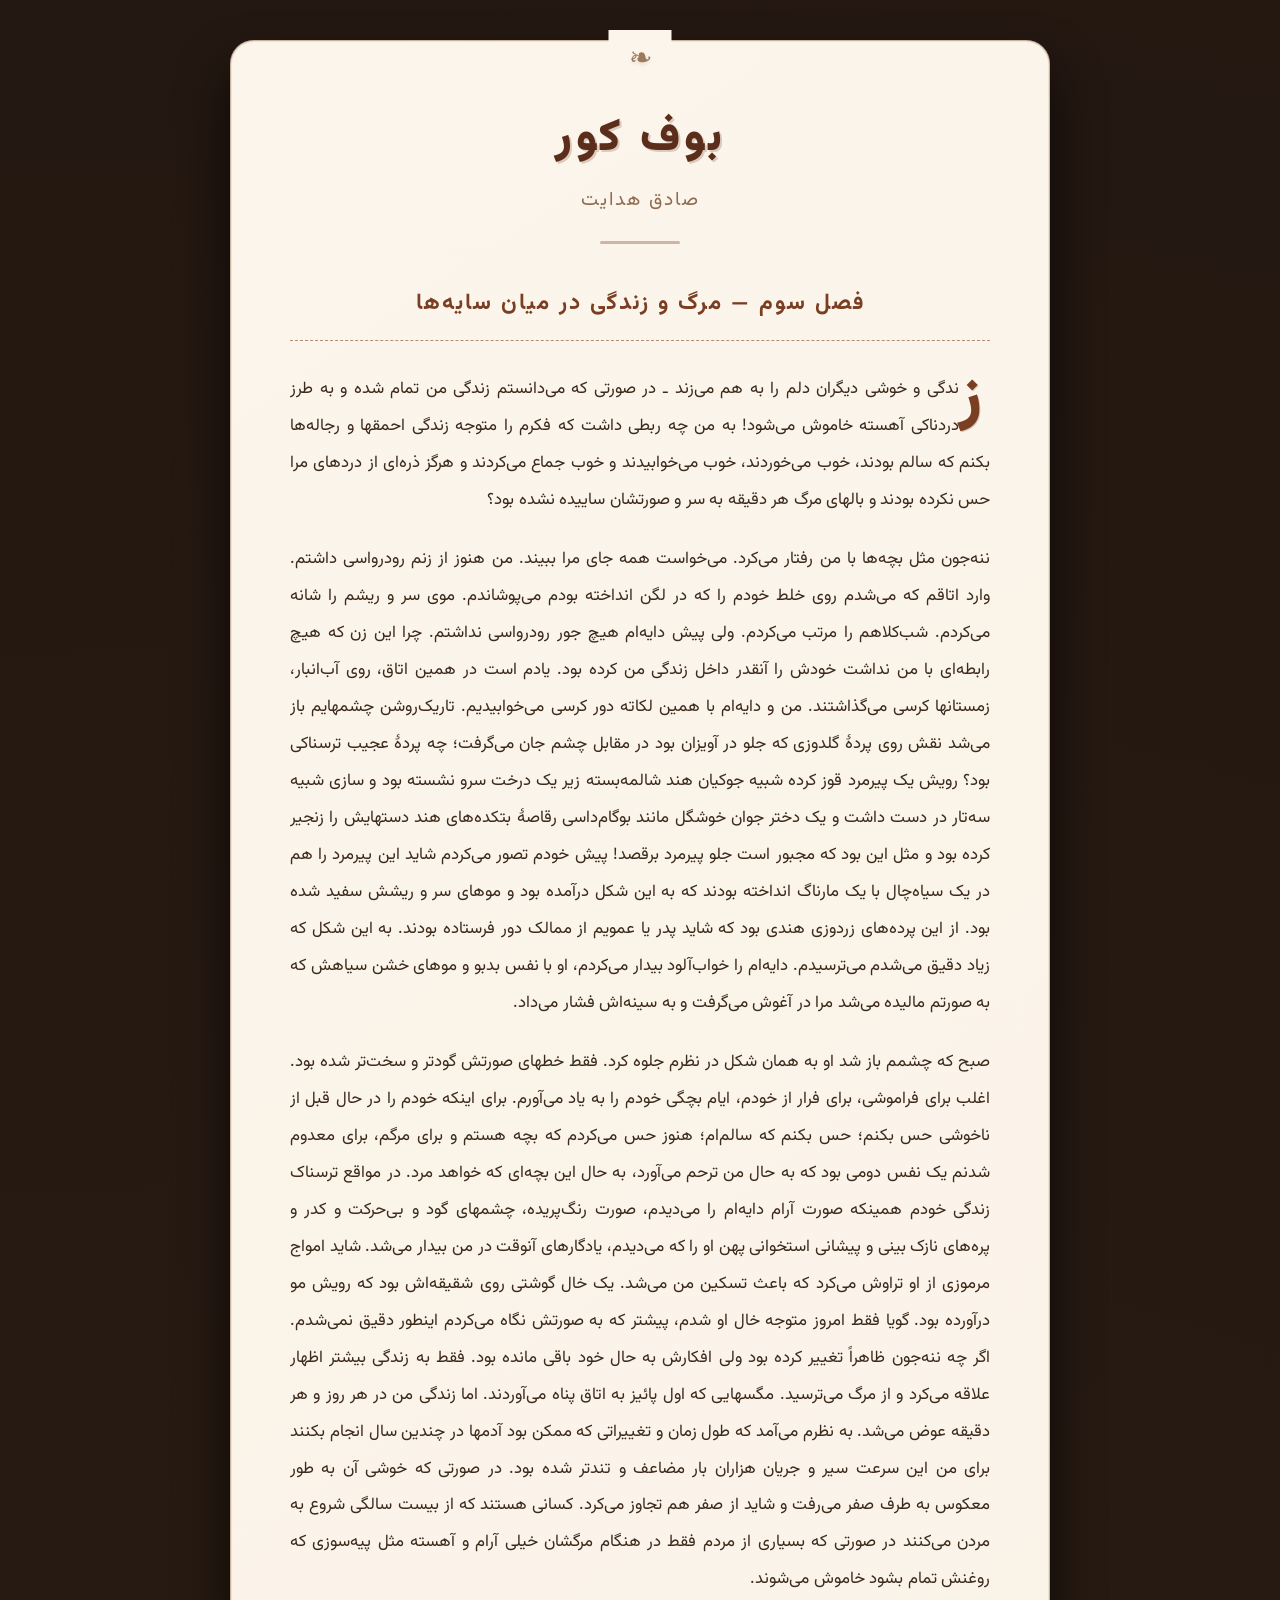
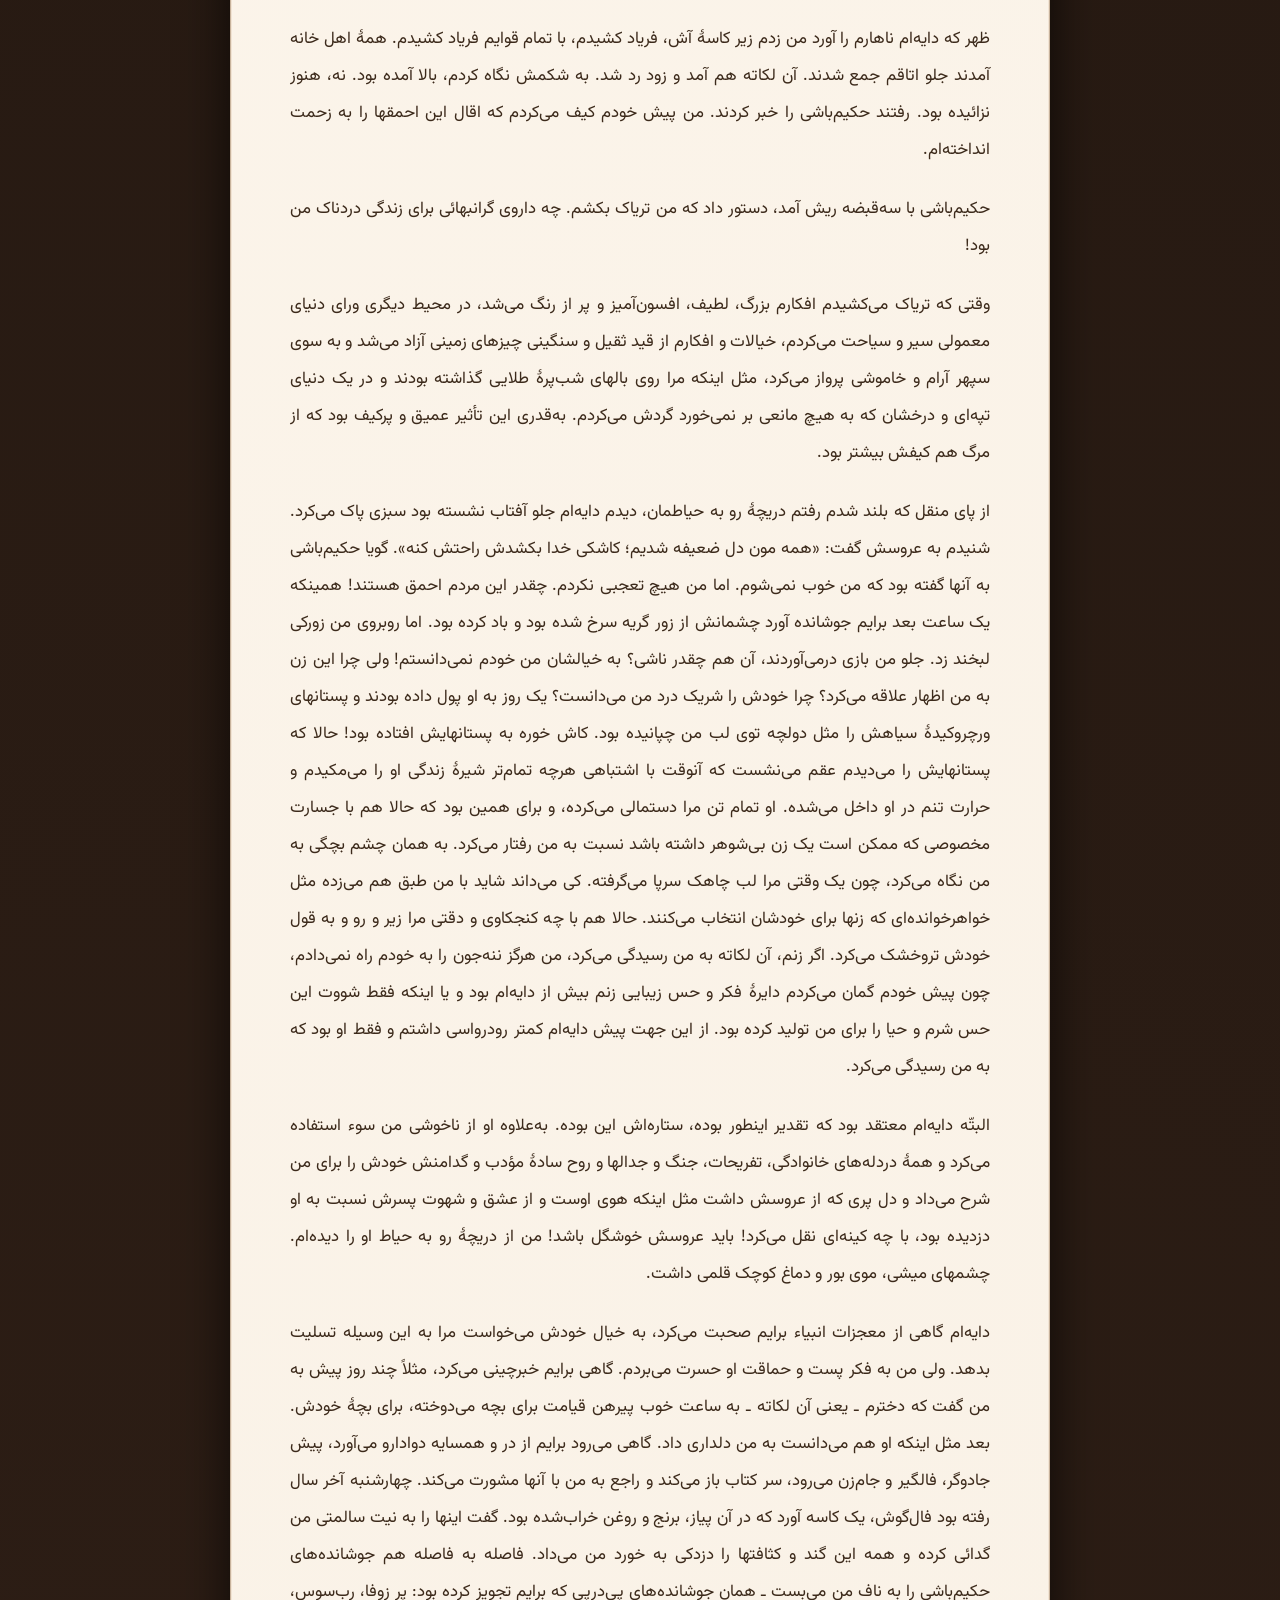
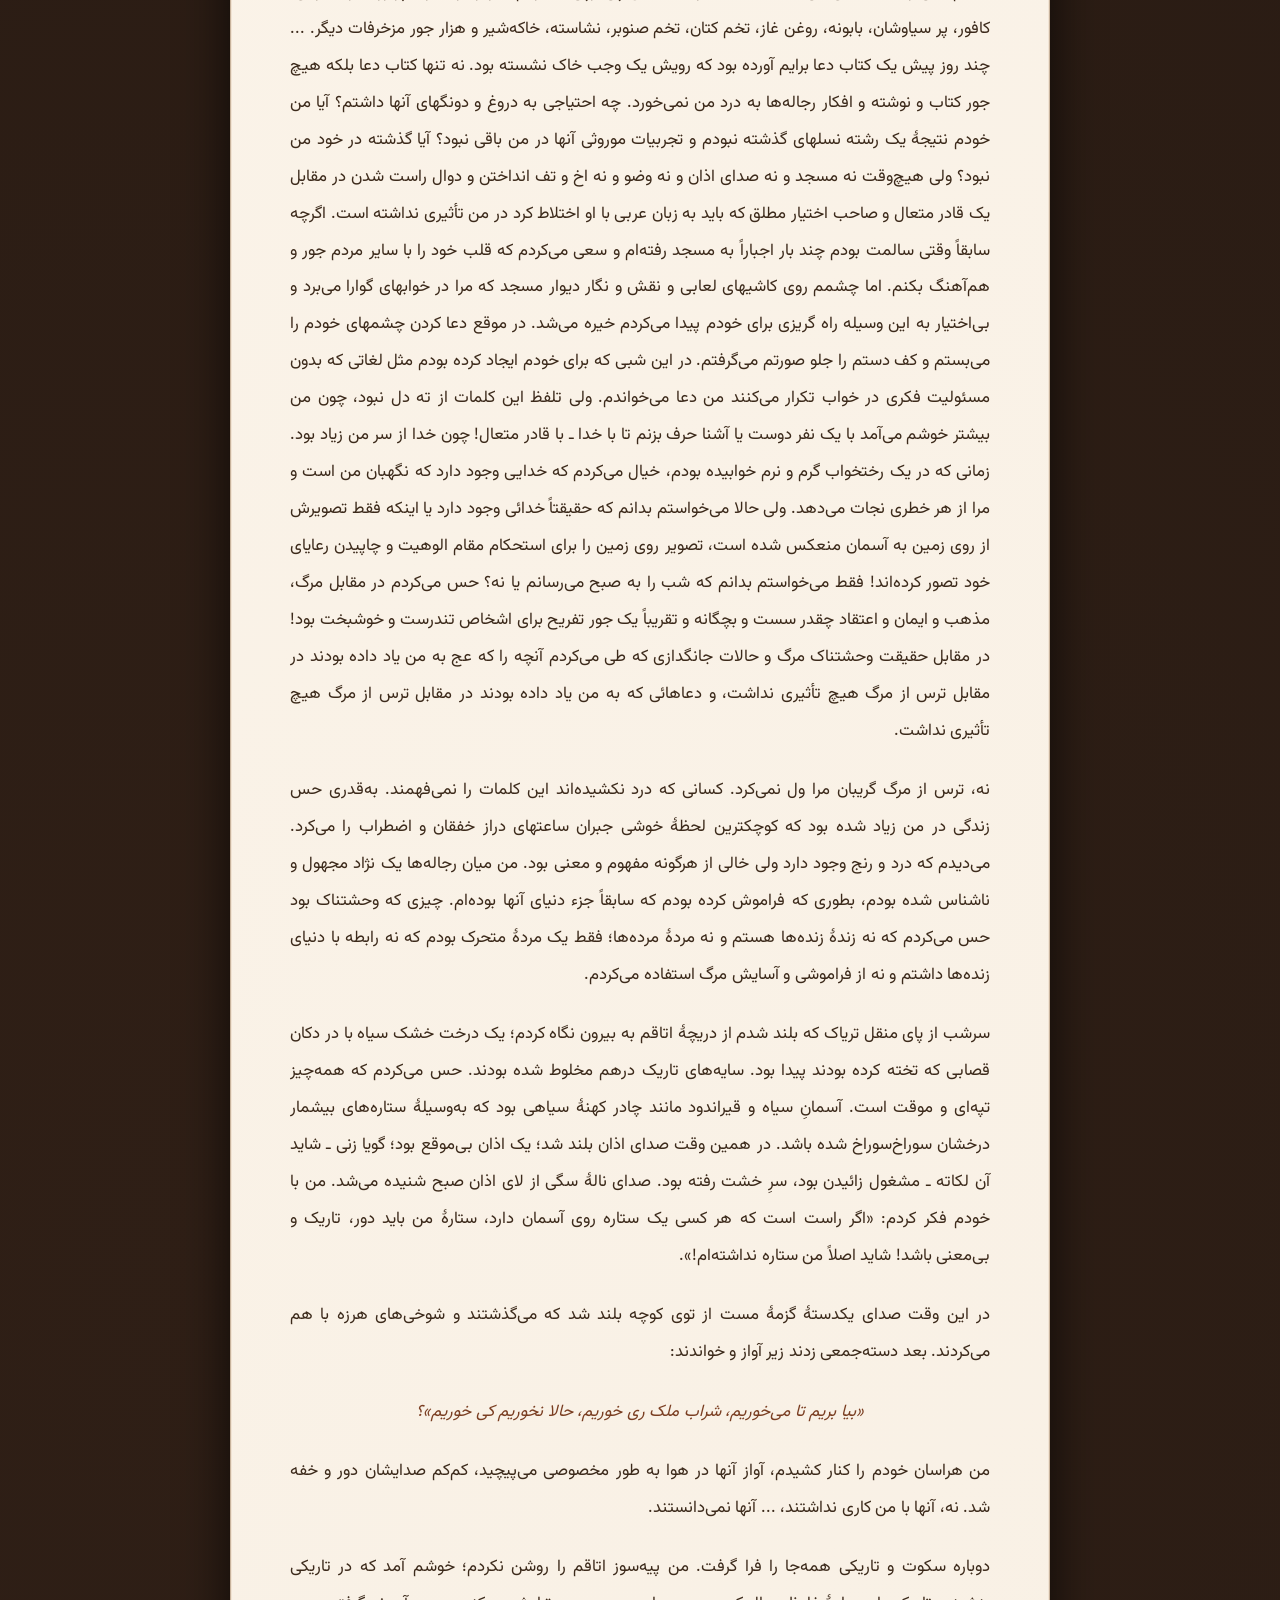
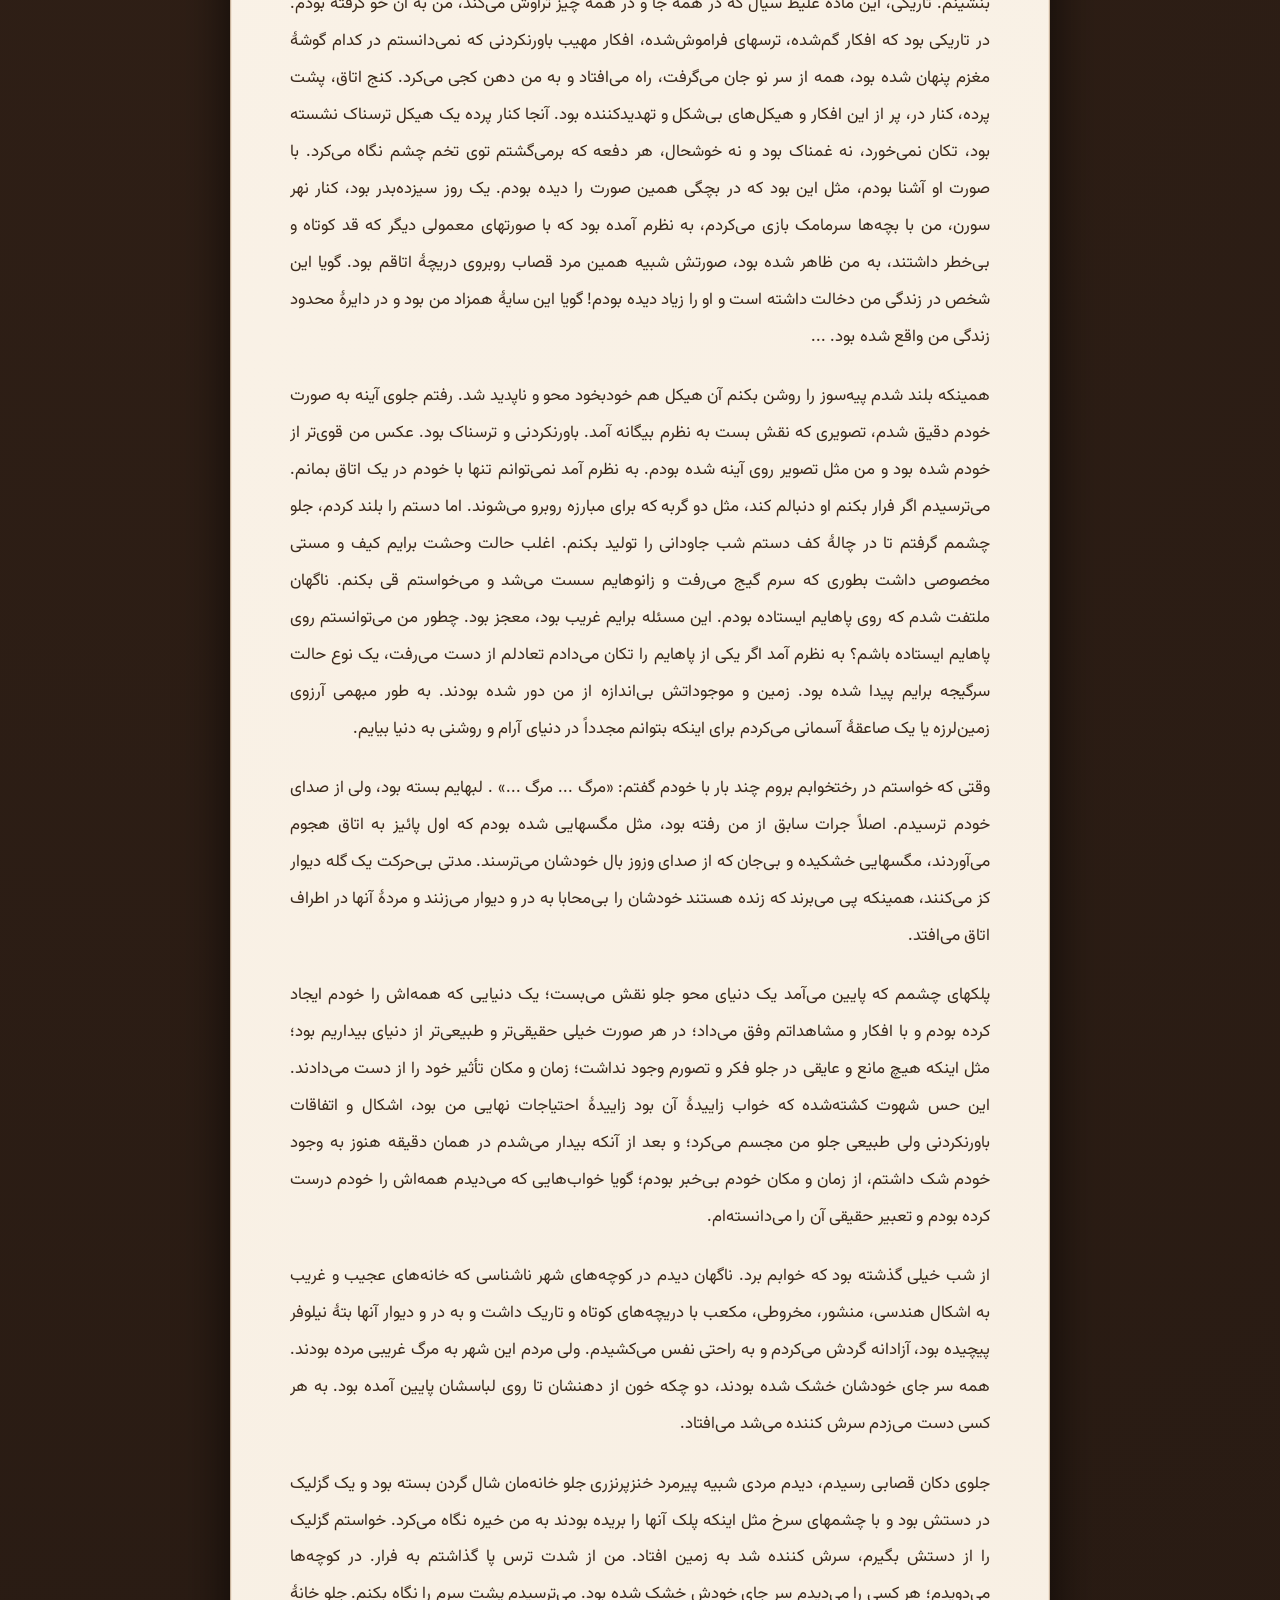
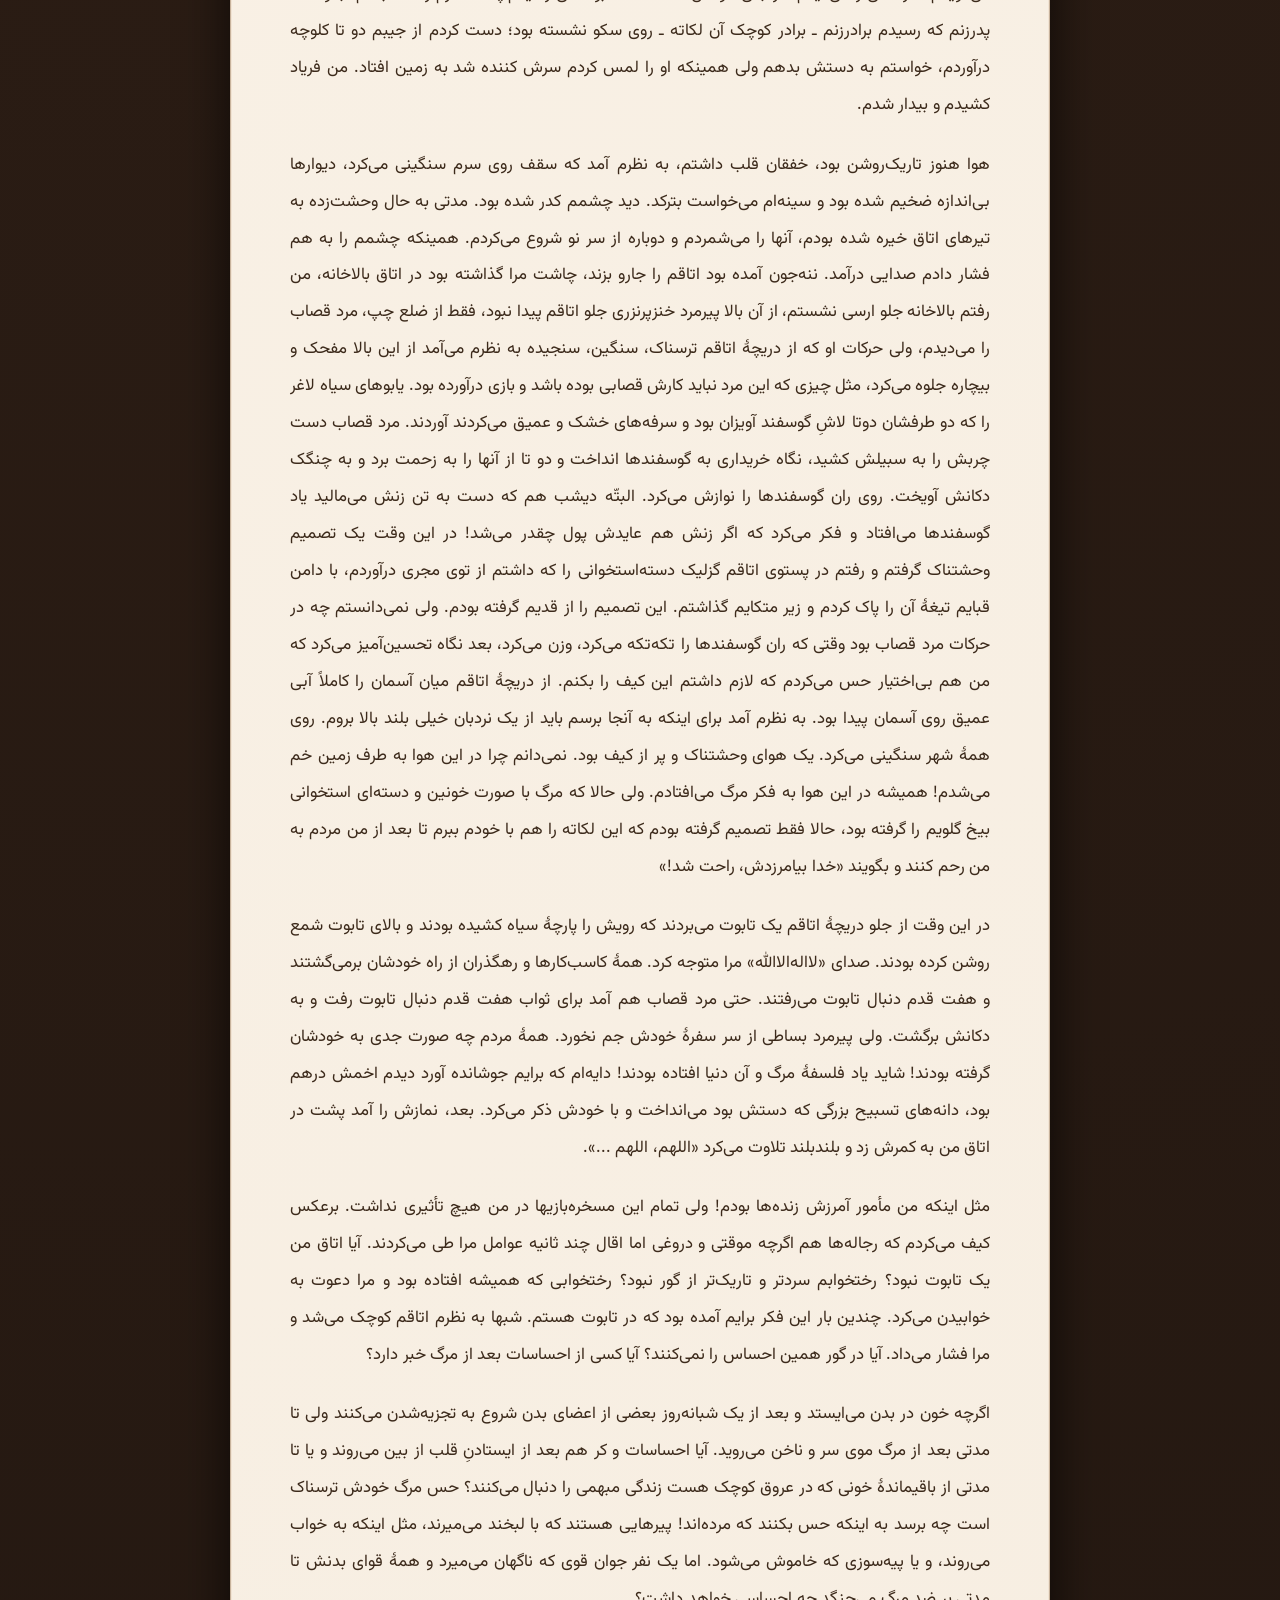
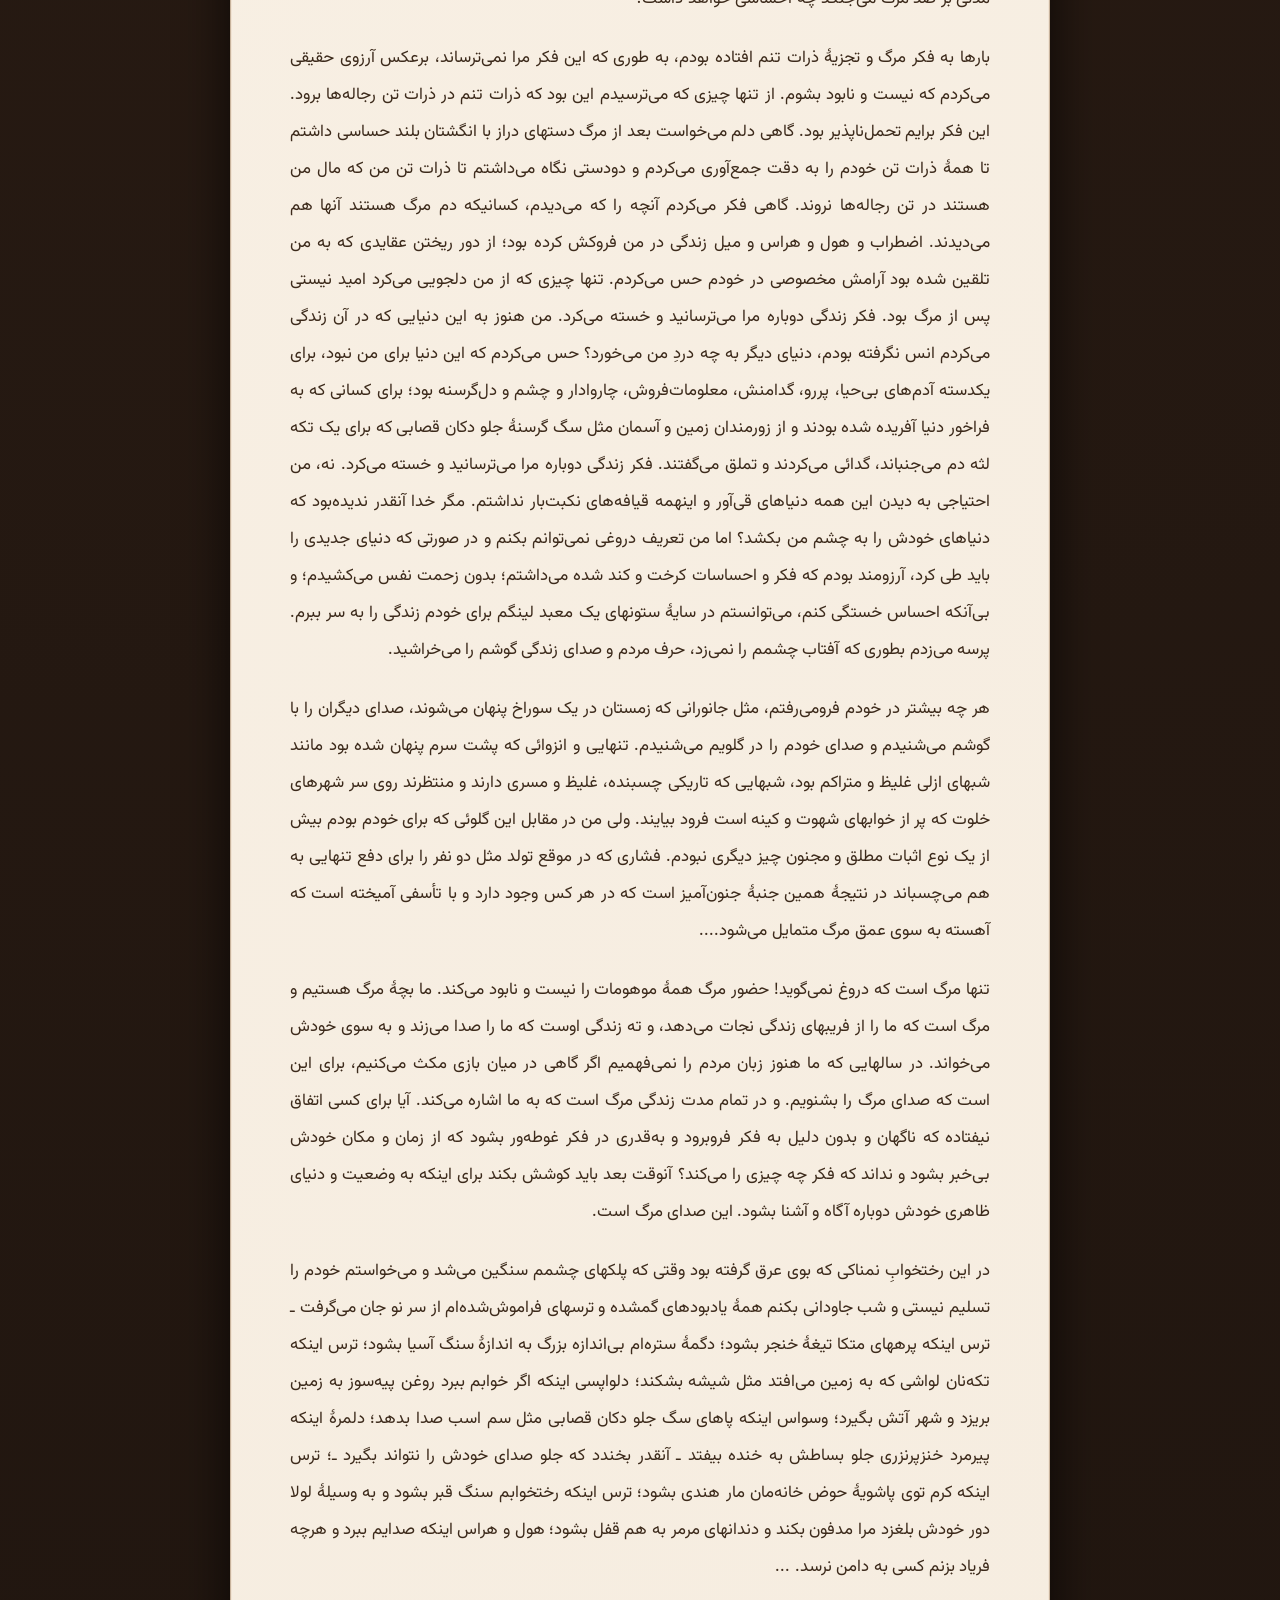
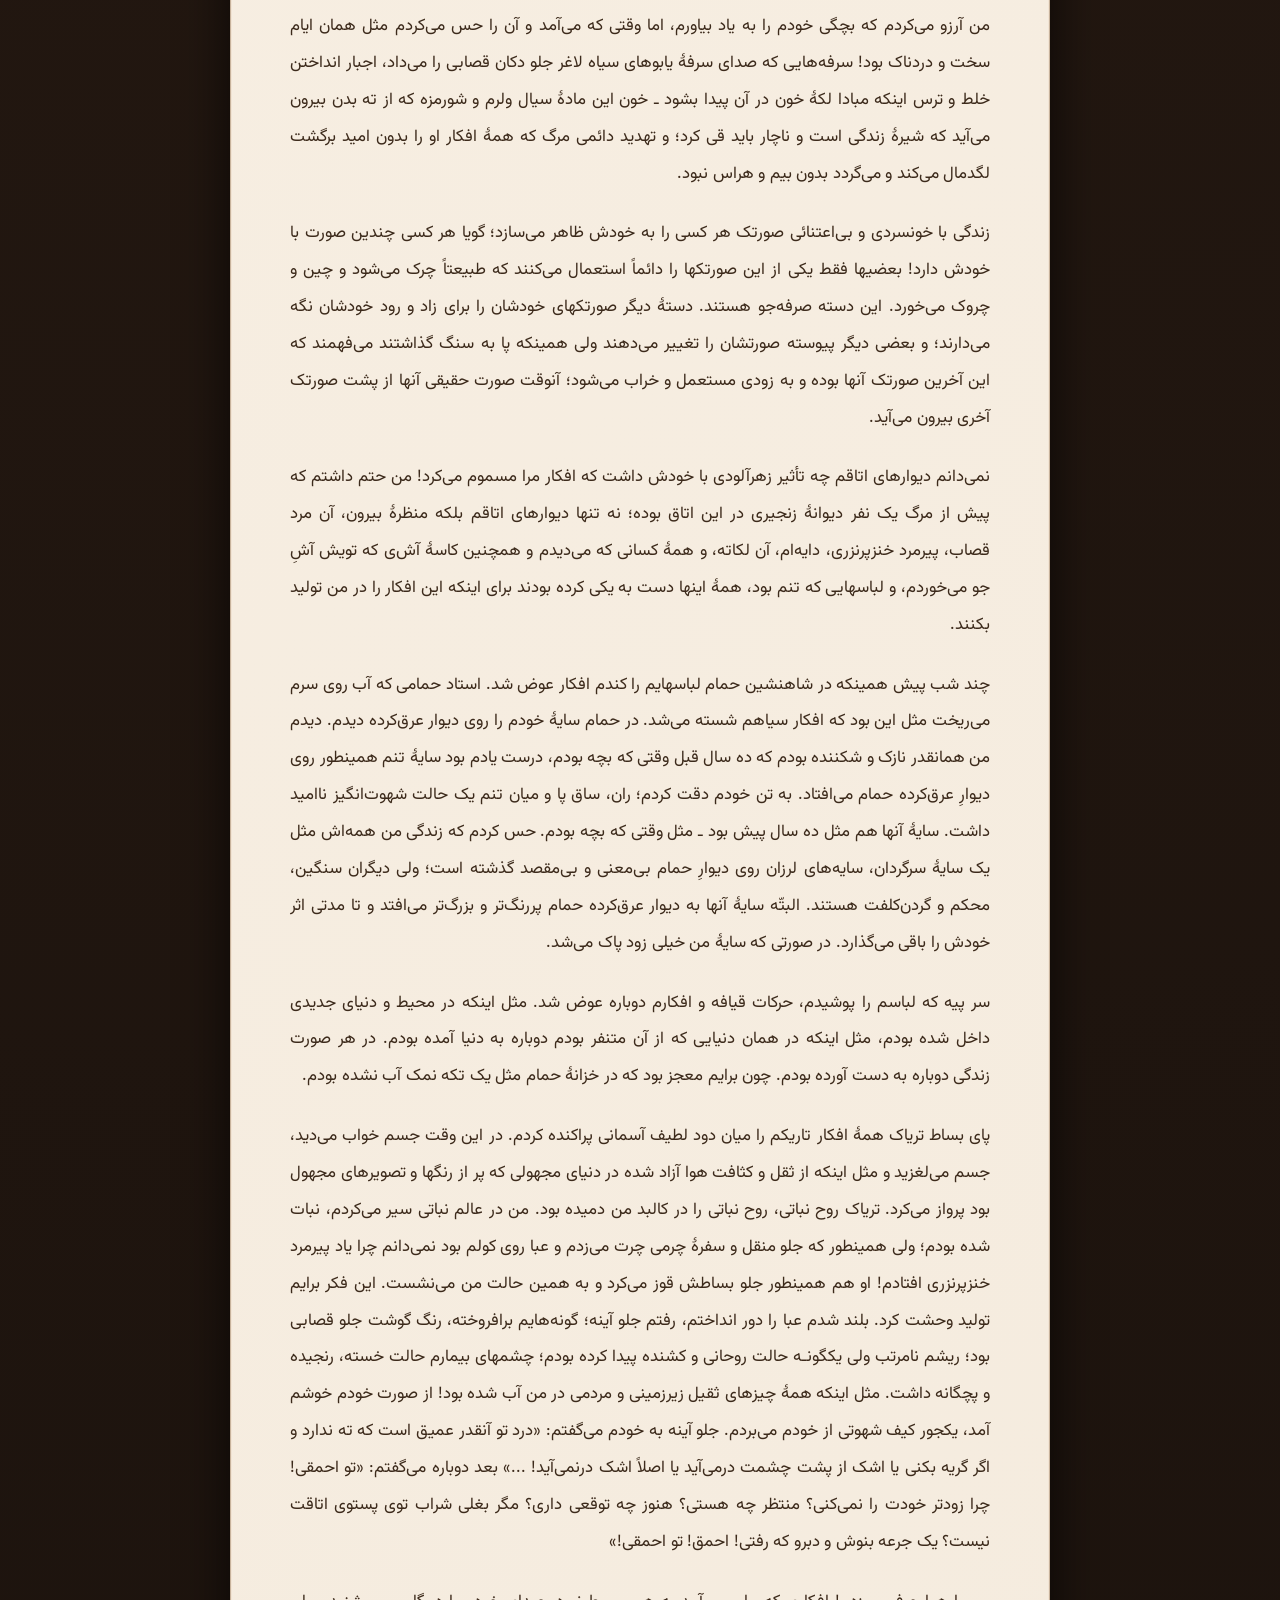
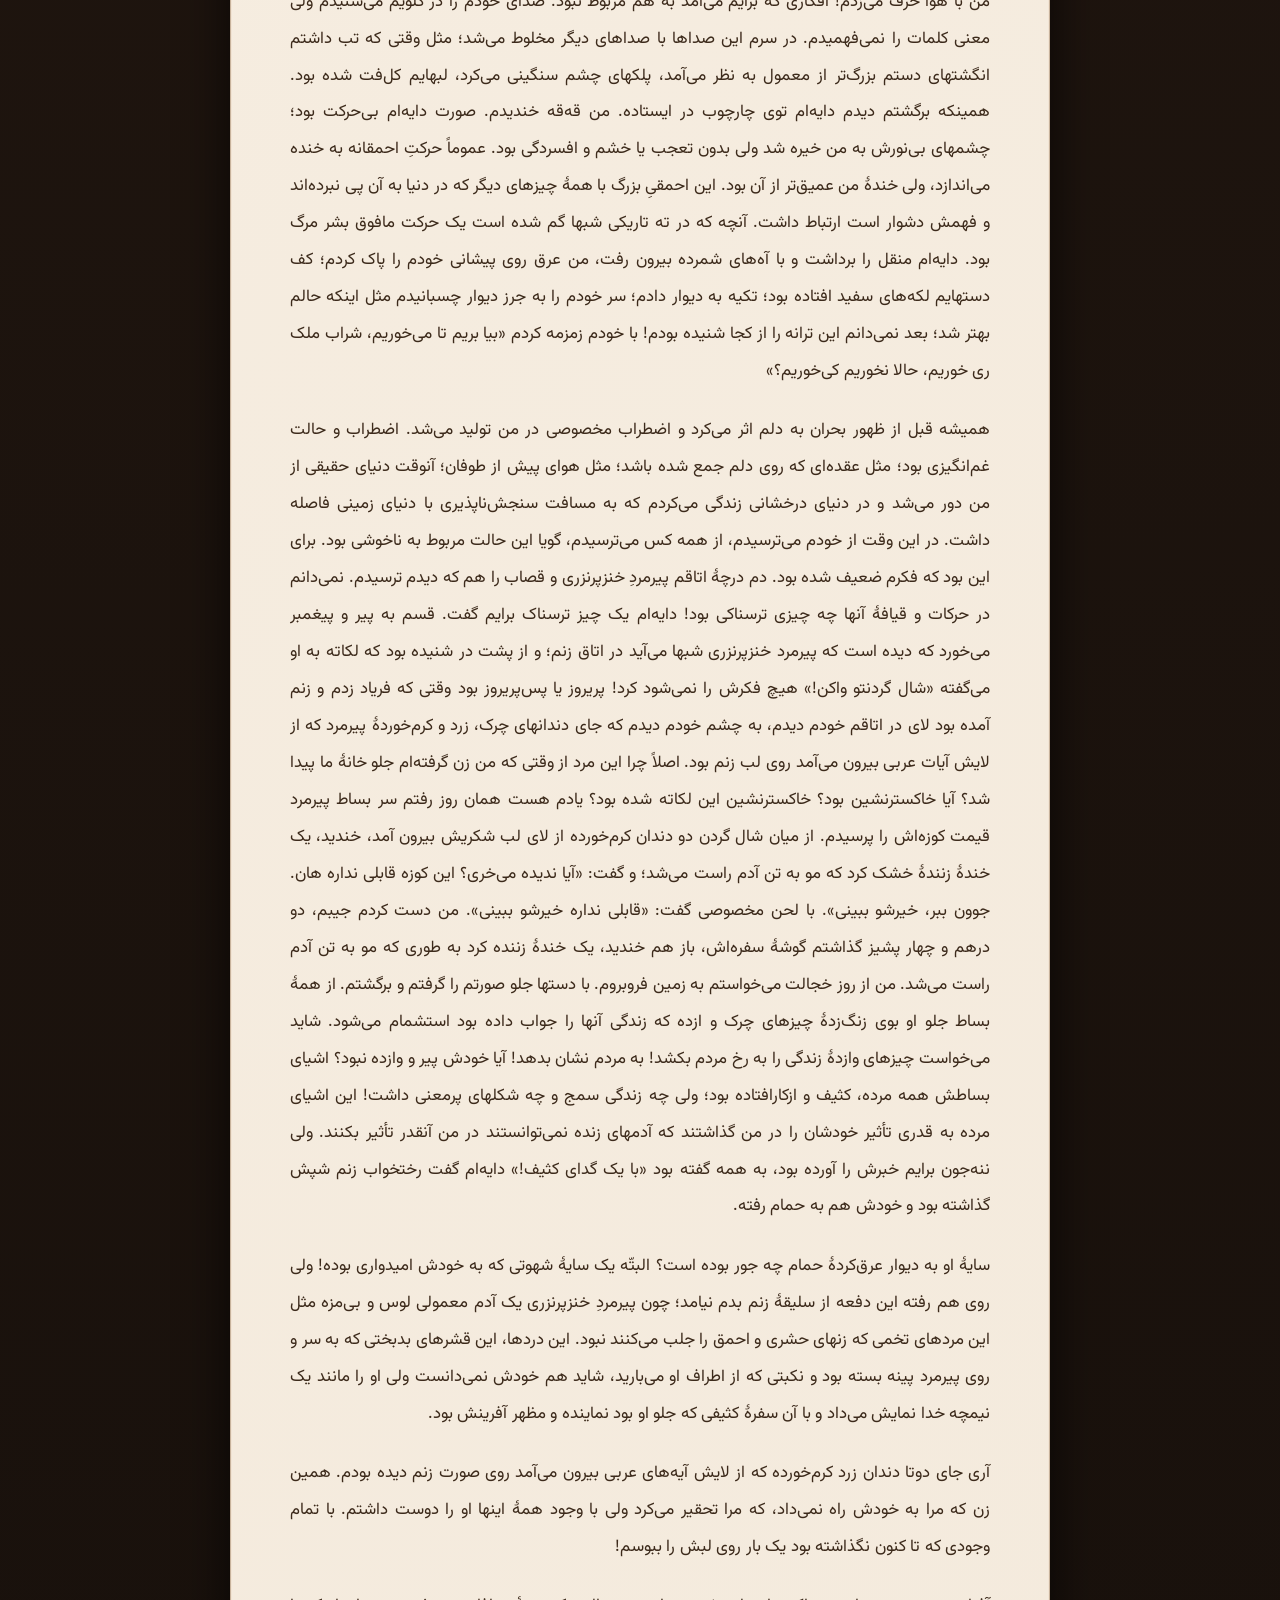
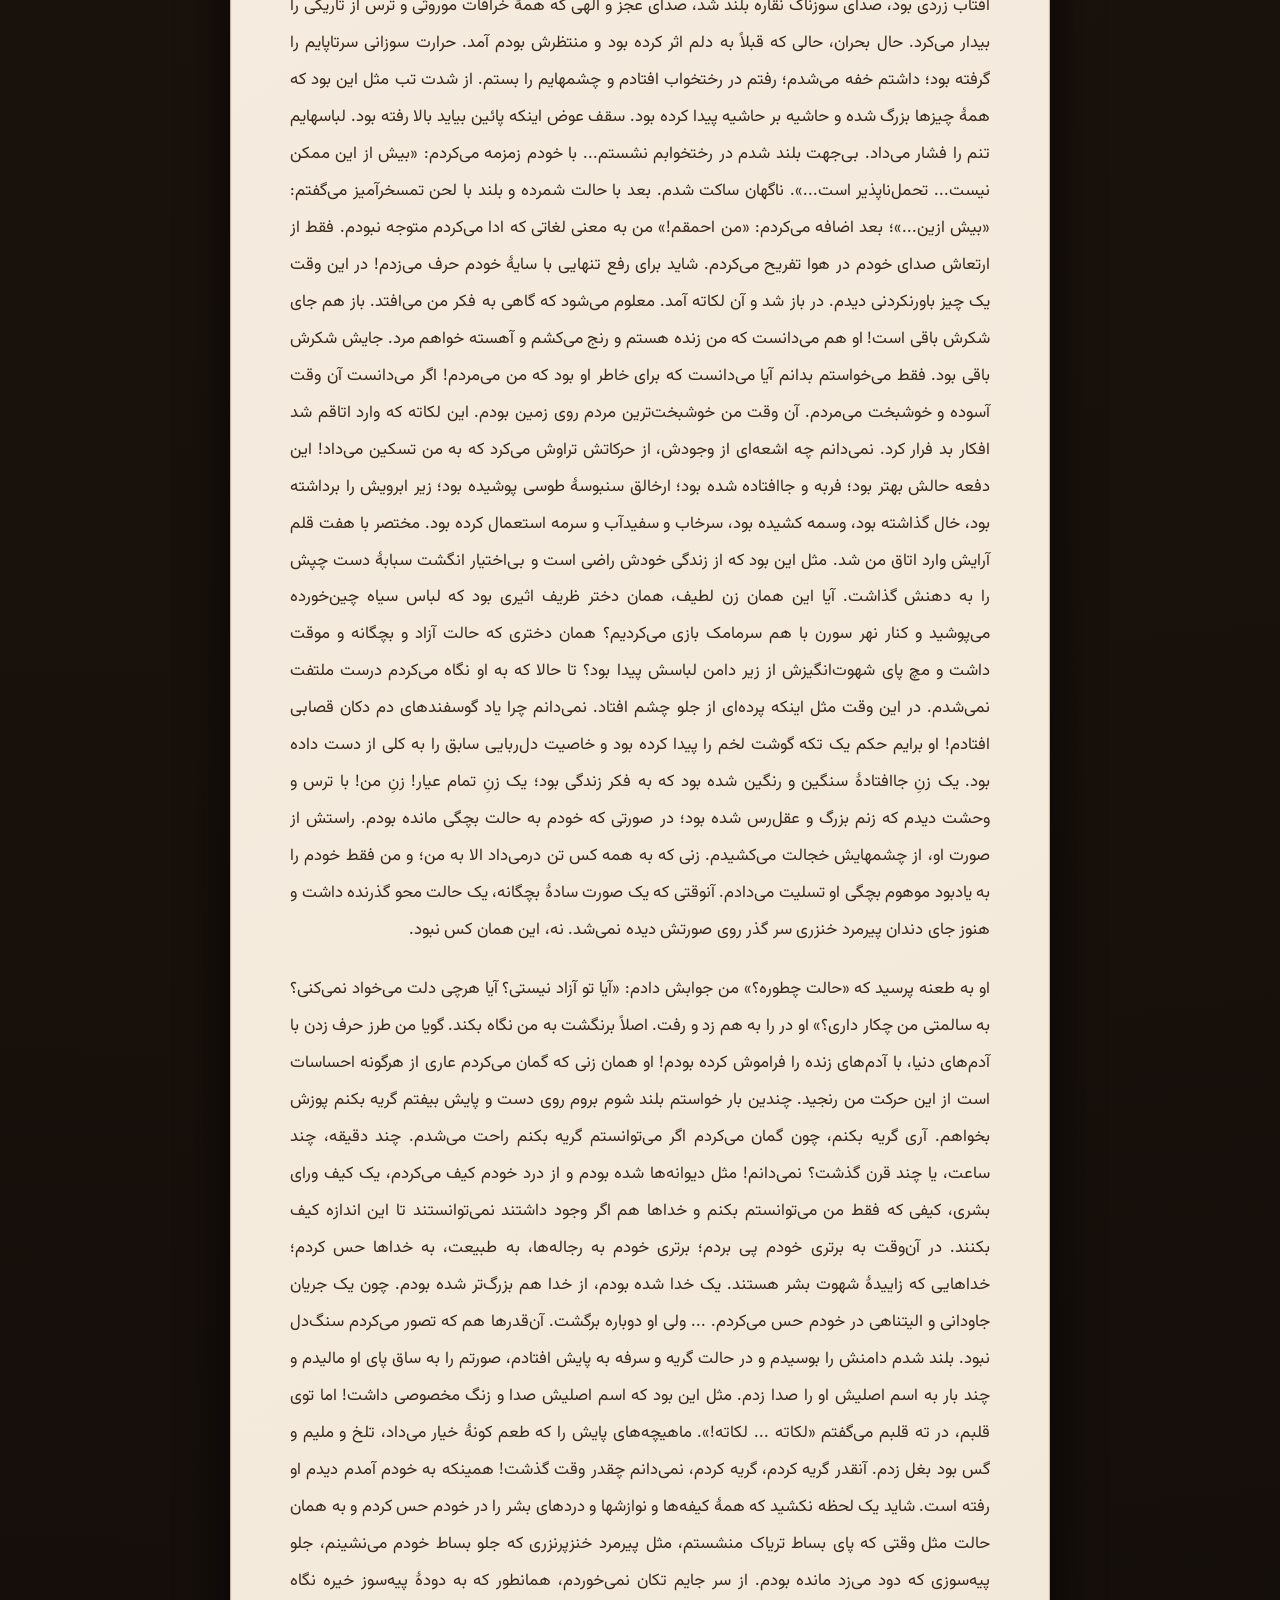
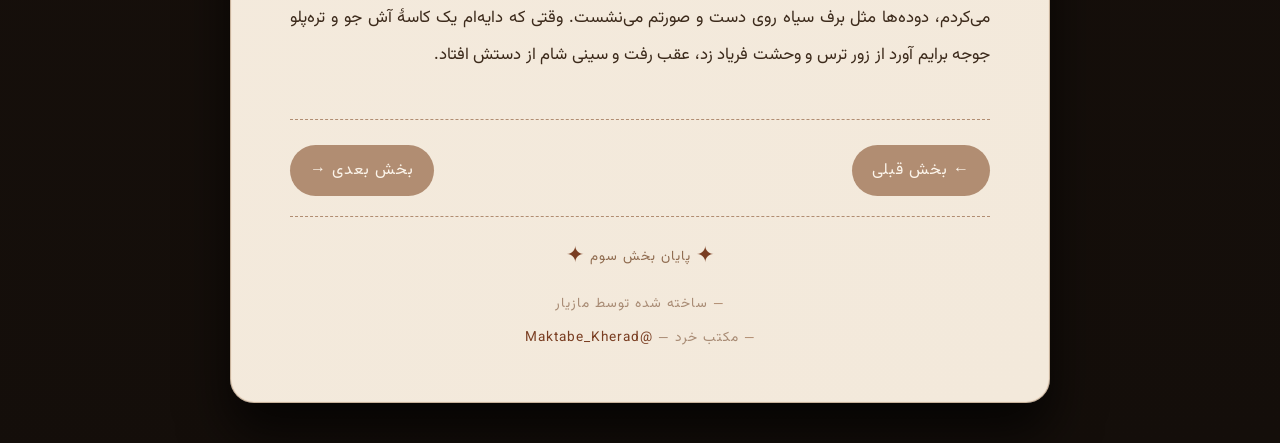
<file: books/boof-e-koor3.html>
<!DOCTYPE html>
<html lang="fa" dir="rtl">
<head>
    <meta charset="UTF-8">
    <meta name="viewport" content="width=device-width, initial-scale=1.0">
    <title>بوف کور | صادق هدایت — بخش سوم</title>
    <link rel="preconnect" href="https://fonts.googleapis.com">
    <link rel="preconnect" href="https://fonts.gstatic.com" crossorigin>
    <link href="https://fonts.googleapis.com/css2?family=Vazirmatn:wght@300;400;700;900&display=swap" rel="stylesheet">
    <style>
        * { margin: 0; padding: 0; box-sizing: border-box; }
        body {
            background: #1a120e;
            background-image: radial-gradient(circle at 20% 30%, #2f1f16, #140e0a);
            min-height: 100vh;
            display: flex;
            justify-content: center;
            padding: 40px 20px;
            font-family: 'Vazirmatn', Tahoma, sans-serif;
            line-height: 2.2;
            color: #e0d0bc;
        }
        .container {
            max-width: 820px;
            width: 100%;
            background: #fcf5eb;
            background-image: linear-gradient(145deg, #fcf5eb 0%, #f3e9db 100%);
            padding: 50px 60px;
            border-radius: 24px;
            box-shadow: 0 30px 50px rgba(0,0,0,0.7), 0 0 0 1px #c7b29b inset, 0 0 0 2px #f2e4d4 inset;
            color: #3c2a1b;
            position: relative;
        }
        .container::before {
            content: "❧";
            position: absolute;
            top: -10px;
            left: 50%;
            transform: translateX(-50%);
            background: #fcf5eb;
            padding: 0 20px;
            font-size: 28px;
            color: #9b7b5c;
            text-shadow: 0 2px 4px rgba(0,0,0,0.1);
        }
        h1 {
            font-size: 2.8rem;
            font-weight: 900;
            text-align: center;
            color: #5a2e1a;
            letter-spacing: 4px;
            margin-bottom: 0.2rem;
            text-shadow: 2px 2px 0 #dccbbc;
        }
        h1 small {
            display: block;
            font-size: 1.2rem;
            font-weight: 400;
            color: #8f6b4f;
            letter-spacing: 2px;
            margin-top: -10px;
            text-shadow: none;
        }
        .divider {
            width: 80px;
            height: 3px;
            background: #b18d72;
            margin: 20px auto 35px auto;
            border-radius: 10px;
            opacity: 0.6;
        }
        .chapter-title {
            text-align: center;
            font-size: 1.4rem;
            font-weight: 700;
            color: #7a3e22;
            margin-bottom: 30px;
            letter-spacing: 2px;
            border-bottom: 1px dashed #b18d72;
            padding-bottom: 12px;
        }
        p {
            margin-bottom: 1.4rem;
            text-align: justify;
            font-weight: 400;
            font-size: 1.05rem;
            word-spacing: -0.5px;
        }
        .first-letter {
            font-size: 3.8rem;
            font-weight: 900;
            float: right;
            line-height: 0.8;
            margin-right: 8px;
            margin-top: 6px;
            color: #7a3e22;
            text-shadow: 1px 1px 0 #dccbbc;
        }
        .nav-links {
            margin-top: 45px;
            padding-top: 25px;
            border-top: 1px dashed #b18d72;
            text-align: center;
            font-size: 1rem;
            display: flex;
            justify-content: space-between;
            flex-wrap: wrap;
            gap: 15px;
        }
        .nav-links a {
            display: inline-block;
            padding: 8px 20px;
            background: #b18d72;
            color: #fcf5eb;
            text-decoration: none;
            border-radius: 30px;
            font-weight: 400;
            transition: 0.2s;
            letter-spacing: 1px;
        }
        .nav-links a:hover {
            background: #7a3e22;
            transform: scale(1.02);
        }
        .footer-note {
            text-align: center;
            margin-top: 20px;
            padding-top: 15px;
            border-top: 1px dashed #b18d72;
            color: #8f6b4f;
            font-size: 0.85rem;
            letter-spacing: 1px;
        }
        .footer-note span {
            font-size: 1.4rem;
            vertical-align: middle;
            color: #7a3e22;
        }
        .attribution {
            margin-top: 8px;
            font-size: 0.85rem;
            color: #a88b74;
            letter-spacing: 1px;
        }
        .attribution::before {
            content: "— ";
            color: #b18d72;
        }
        .attribution a {
            color: #7a3e22;
            text-decoration: none;
        }
        .attribution a:hover {
            text-decoration: underline;
        }
        @media (max-width: 600px) {
            .container { padding: 25px 18px; }
            h1 { font-size: 2rem; }
            p { font-size: 0.98rem; line-height: 2; }
            .first-letter { font-size: 2.8rem; }
            .nav-links { flex-direction: column; align-items: center; }
        }
        ::-webkit-scrollbar { width: 8px; background: #e8dac6; }
        ::-webkit-scrollbar-thumb { background: #8f6b4f; border-radius: 10px; }
    </style>
</head>
<body>
<div class="container">

    <h1>
        بوف کور
        <small>صادق هدایت</small>
    </h1>
    <div class="divider"></div>

    <div class="chapter-title">فصل سوم — مرگ و زندگی در میان سایه‌ها</div>

    <!-- ====== محتوای صفحات ۶۱ تا ۷۸ ====== -->

    <p><span class="first-letter">ز</span>ندگی و خوشی دیگران دلم را به هم می‌زند ـ در صورتی که می‌دانستم زندگی من تمام شده و به طرز دردناکی آهسته خاموش می‌شود! به من چه ربطی داشت که فکرم را متوجه زندگی احمقها و رجاله‌ها بکنم که سالم بودند، خوب می‌خوردند، خوب می‌خوابیدند و خوب جماع می‌کردند و هرگز ذره‌ای از دردهای مرا حس نکرده بودند و بالهای مرگ هر دقیقه به سر و صورتشان ساییده نشده بود؟</p>

    <p>ننه‌جون مثل بچه‌ها با من رفتار می‌کرد. می‌خواست همه جای مرا ببیند. من هنوز از زنم رودرواسی داشتم. وارد اتاقم که می‌شدم روی خلط خودم را که در لگن انداخته بودم می‌پوشاندم. موی سر و ریشم را شانه می‌کردم. شب‌کلاهم را مرتب می‌کردم. ولی پیش دایه‌ام هیچ جور رودرواسی نداشتم. چرا این زن که هیچ رابطه‌ای با من نداشت خودش را آنقدر داخل زندگی من کرده بود. یادم است در همین اتاق، روی آب‌انبار، زمستانها کرسی می‌گذاشتند. من و دایه‌ام با همین لکاته دور کرسی می‌خوابیدیم. تاریک‌روشن چشمهایم باز می‌شد نقش روی پردهٔ گلدوزی که جلو در آویزان بود در مقابل چشم جان می‌گرفت؛ چه پردهٔ عجیب ترسناکی بود؟ رویش یک پیرمرد قوز کرده شبیه جوکیان هند شالمه‌بسته زیر یک درخت سرو نشسته بود و سازی شبیه سه‌تار در دست داشت و یک دختر جوان خوشگل مانند بوگام‌داسی رقاصهٔ بتکده‌های هند دستهایش را زنجیر کرده بود و مثل این بود که مجبور است جلو پیرمرد برقصد! پیش خودم تصور می‌کردم شاید این پیرمرد را هم در یک سیاه‌چال با یک مارناگ انداخته بودند که به این شکل درآمده بود و موهای سر و ریشش سفید شده بود. از این پرده‌های زردوزی هندی بود که شاید پدر یا عمویم از ممالک دور فرستاده بودند. به این شکل که زیاد دقیق می‌شدم می‌ترسیدم. دایه‌ام را خواب‌آلود بیدار می‌کردم، او با نفس بدبو و موهای خشن سیاهش که به صورتم مالیده می‌شد مرا در آغوش می‌گرفت و به سینه‌اش فشار می‌داد.</p>

    <p>صبح که چشمم باز شد او به همان شکل در نظرم جلوه کرد. فقط خطهای صورتش گودتر و سخت‌تر شده بود. اغلب برای فراموشی، برای فرار از خودم، ایام بچگی خودم را به یاد می‌آورم. برای اینکه خودم را در حال قبل از ناخوشی حس بکنم؛ حس بکنم که سالم‌ام؛ هنوز حس می‌کردم که بچه هستم و برای مرگم، برای معدوم شدنم یک نفس دومی بود که به حال من ترحم می‌آورد، به حال این بچه‌ای که خواهد مرد. در مواقع ترسناک زندگی خودم همینکه صورت آرام دایه‌ام را می‌دیدم، صورت رنگ‌پریده، چشمهای گود و بی‌حرکت و کدر و پره‌های نازک بینی و پیشانی استخوانی پهن او را که می‌دیدم، یادگارهای آنوقت در من بیدار می‌شد. شاید امواج مرموزی از او تراوش می‌کرد که باعث تسکین من می‌شد. یک خال گوشتی روی شقیقه‌اش بود که رویش مو درآورده بود. گویا فقط امروز متوجه خال او شدم، پیشتر که به صورتش نگاه می‌کردم اینطور دقیق نمی‌شدم. اگر چه ننه‌جون ظاهراً تغییر کرده بود ولی افکارش به حال خود باقی مانده بود. فقط به زندگی بیشتر اظهار علاقه می‌کرد و از مرگ می‌ترسید. مگسهایی که اول پائیز به اتاق پناه می‌آوردند. اما زندگی من در هر روز و هر دقیقه عوض می‌شد. به نظرم می‌آمد که طول زمان و تغییراتی که ممکن بود آدمها در چندین سال انجام بکنند برای من این سرعت سیر و جریان هزاران بار مضاعف و تندتر شده بود. در صورتی که خوشی آن به طور معکوس به طرف صفر می‌رفت و شاید از صفر هم تجاوز می‌کرد. کسانی هستند که از بیست سالگی شروع به مردن می‌کنند در صورتی که بسیاری از مردم فقط در هنگام مرگشان خیلی آرام و آهسته مثل پیه‌سوزی که روغنش تمام بشود خاموش می‌شوند.</p>

    <p>ظهر که دایه‌ام ناهارم را آورد من زدم زیر کاسهٔ آش، فریاد کشیدم، با تمام قوایم فریاد کشیدم. همهٔ اهل خانه آمدند جلو اتاقم جمع شدند. آن لکاته هم آمد و زود رد شد. به شکمش نگاه کردم، بالا آمده بود. نه، هنوز نزائیده بود. رفتند حکیم‌باشی را خبر کردند. من پیش خودم کیف می‌کردم که اقال این احمقها را به زحمت انداخته‌ام.</p>

    <p>حکیم‌باشی با سه‌قبضه ریش آمد، دستور داد که من تریاک بکشم. چه داروی گرانبهائی برای زندگی دردناک من بود!</p>

    <p>وقتی که تریاک می‌کشیدم افکارم بزرگ، لطیف، افسون‌آمیز و پر از رنگ می‌شد، در محیط دیگری ورای دنیای معمولی سیر و سیاحت می‌کردم، خیالات و افکارم از قید ثقیل و سنگینی چیزهای زمینی آزاد می‌شد و به سوی سپهر آرام و خاموشی پرواز می‌کرد، مثل اینکه مرا روی بالهای شب‌پرهٔ طلایی گذاشته بودند و در یک دنیای تپه‌ای و درخشان که به هیچ مانعی بر نمی‌خورد گردش می‌کردم. به‌قدری این تأثیر عمیق و پر‌کیف بود که از مرگ هم کیفش بیشتر بود.</p>

    <p>از پای منقل که بلند شدم رفتم دریچهٔ رو به حیاطمان، دیدم دایه‌ام جلو آفتاب نشسته بود سبزی پاک می‌کرد. شنیدم به عروسش گفت: «همه مون دل ضعیفه شدیم؛ کاشکی خدا بکشدش راحتش کنه». گویا حکیم‌باشی به آنها گفته بود که من خوب نمی‌شوم. اما من هیچ تعجبی نکردم. چقدر این مردم احمق هستند! همینکه یک ساعت بعد برایم جوشانده آورد چشمانش از زور گریه سرخ شده بود و باد کرده بود. اما روبروی من زورکی لبخند زد. جلو من بازی درمی‌آوردند، آن هم چقدر ناشی؟ به خیالشان من خودم نمی‌دانستم! ولی چرا این زن به من اظهار علاقه می‌کرد؟ چرا خودش را شریک درد من می‌دانست؟ یک روز به او پول داده بودند و پستانهای ورچروکیدهٔ سیاهش را مثل دولچه توی لب من چپانیده بود. کاش خوره به پستانهایش افتاده بود! حالا که پستانهایش را می‌دیدم عقم می‌نشست که آنوقت با اشتباهی هرچه تمام‌تر شیرهٔ زندگی او را می‌مکیدم و حرارت تنم در او داخل می‌شده. او تمام تن مرا دستمالی می‌کرده، و برای همین بود که حالا هم با جسارت مخصوصی که ممکن است یک زن بی‌شوهر داشته باشد نسبت به من رفتار می‌کرد. به همان چشم بچگی به من نگاه می‌کرد، چون یک وقتی مرا لب چاهک سرپا می‌گرفته. کی می‌داند شاید با من طبق هم می‌زده مثل خواهرخوانده‌ای که زنها برای خودشان انتخاب می‌کنند. حالا هم با چه کنجکاوی و دقتی مرا زیر و رو و به قول خودش تروخشک می‌کرد. اگر زنم، آن لکاته به من رسیدگی می‌کرد، من هرگز ننه‌جون را به خودم راه نمی‌دادم، چون پیش خودم گمان می‌کردم دایرهٔ فکر و حس زیبایی زنم بیش از دایه‌ام بود و یا اینکه فقط شووت این حس شرم و حیا را برای من تولید کرده بود. از این جهت پیش دایه‌ام کمتر رودرواسی داشتم و فقط او بود که به من رسیدگی می‌کرد.</p>

    <p>البتّه دایه‌ام معتقد بود که تقدیر اینطور بوده، ستاره‌اش این بوده. به‌علاوه او از ناخوشی من سوء استفاده می‌کرد و همهٔ دردله‌های خانوادگی، تفریحات، جنگ و جدالها و روح سادهٔ مؤدب و گدامنش خودش را برای من شرح می‌داد و دل پری که از عروسش داشت مثل اینکه هوی اوست و از عشق و شهوت پسرش نسبت به او دزدیده بود، با چه کینه‌ای نقل می‌کرد! باید عروسش خوشگل باشد! من از دریچهٔ رو به حیاط او را دیده‌ام. چشمهای میشی، موی بور و دماغ کوچک قلمی داشت.</p>

    <p>دایه‌ام گاهی از معجزات انبیاء برایم صحبت می‌کرد، به خیال خودش می‌خواست مرا به این وسیله تسلیت بدهد. ولی من به فکر پست و حماقت او حسرت می‌بردم. گاهی برایم خبرچینی می‌کرد، مثلاً چند روز پیش به من گفت که دخترم ـ یعنی آن لکاته ـ به ساعت خوب پیرهن قیامت برای بچه می‌دوخته، برای بچهٔ خودش. بعد مثل اینکه او هم می‌دانست به من دلداری داد. گاهی می‌رود برایم از در و همسایه دوادارو می‌آورد، پیش جادوگر، فالگیر و جام‌زن می‌رود، سر کتاب باز می‌کند و راجع به من با آنها مشورت می‌کند. چهارشنبه آخر سال رفته بود فال‌گوش، یک کاسه آورد که در آن پیاز، برنج و روغن خراب‌شده بود. گفت اینها را به نیت سالمتی من گدائی کرده و همه این گند و کثافتها را دزدکی به خورد من می‌داد. فاصله به فاصله هم جوشانده‌های حکیم‌باشی را به ناف من می‌بست ـ همان جوشانده‌های پی‌درپی که برایم تجویز کرده بود: پر زوفا، رب‌سوس، کافور، پر سیاوشان، بابونه، روغن غاز، تخم کتان، تخم صنوبر، نشاسته، خاکه‌شیر و هزار جور مزخرفات دیگر. ... چند روز پیش یک کتاب دعا برایم آورده بود که رویش یک وجب خاک نشسته بود. نه تنها کتاب دعا بلکه هیچ جور کتاب و نوشته و افکار رجاله‌ها به درد من نمی‌خورد. چه احتیاجی به دروغ و دونگهای آنها داشتم؟ آیا من خودم نتیجهٔ یک رشته نسلهای گذشته نبودم و تجربیات موروثی آنها در من باقی نبود؟ آیا گذشته در خود من نبود؟ ولی هیچ‌وقت نه مسجد و نه صدای اذان و نه وضو و نه اخ و تف انداختن و دوال راست شدن در مقابل یک قادر متعال و صاحب اختیار مطلق که باید به زبان عربی با او اختلاط کرد در من تأثیری نداشته است. اگرچه سابقاً وقتی سالمت بودم چند بار اجباراً به مسجد رفته‌ام و سعی می‌کردم که قلب خود را با سایر مردم جور و هم‌آهنگ بکنم. اما چشمم روی کاشیهای لعابی و نقش و نگار دیوار مسجد که مرا در خوابهای گوارا می‌برد و بی‌اختیار به این وسیله راه گریزی برای خودم پیدا می‌کردم خیره می‌شد. در موقع دعا کردن چشمهای خودم را می‌بستم و کف دستم را جلو صورتم می‌گرفتم. در این شبی که برای خودم ایجاد کرده بودم مثل لغاتی که بدون مسئولیت فکری در خواب تکرار می‌کنند من دعا می‌خواندم. ولی تلفظ این کلمات از ته دل نبود، چون من بیشتر خوشم می‌آمد با یک نفر دوست یا آشنا حرف بزنم تا با خدا ـ با قادر متعال! چون خدا از سر من زیاد بود. زمانی که در یک رختخواب گرم و نرم خوابیده بودم، خیال می‌کردم که خدایی وجود دارد که نگهبان من است و مرا از هر خطری نجات می‌دهد. ولی حالا می‌خواستم بدانم که حقیقتاً خدائی وجود دارد یا اینکه فقط تصویرش از روی زمین به آسمان منعکس شده است، تصویر روی زمین را برای استحکام مقام الوهیت و چاپیدن رعایای خود تصور کرده‌اند! فقط می‌خواستم بدانم که شب را به صبح می‌رسانم یا نه؟ حس می‌کردم در مقابل مرگ، مذهب و ایمان و اعتقاد چقدر سست و بچگانه و تقریباً یک جور تفریح برای اشخاص تندرست و خوشبخت بود! در مقابل حقیقت وحشتناک مرگ و حالات جانگدازی که طی می‌کردم آنچه را که عج به من یاد داده بودند در مقابل ترس از مرگ هیچ تأثیری نداشت، و دعاهائی که به من یاد داده بودند در مقابل ترس از مرگ هیچ تأثیری نداشت.</p>

    <p>نه، ترس از مرگ گریبان مرا ول نمی‌کرد. کسانی که درد نکشیده‌اند این کلمات را نمی‌فهمند. به‌قدری حس زندگی در من زیاد شده بود که کوچکترین لحظهٔ خوشی جبران ساعتهای دراز خفقان و اضطراب را می‌کرد. می‌دیدم که درد و رنج وجود دارد ولی خالی از هرگونه مفهوم و معنی بود. من میان رجاله‌ها یک نژاد مجهول و ناشناس شده بودم، بطوری که فراموش کرده بودم که سابقاً جزء دنیای آنها بوده‌ام. چیزی که وحشتناک بود حس می‌کردم که نه زندهٔ زنده‌ها هستم و نه مردهٔ مرده‌ها؛ فقط یک مردهٔ متحرک بودم که نه رابطه با دنیای زنده‌ها داشتم و نه از فراموشی و آسایش مرگ استفاده می‌کردم.</p>

    <p>سرشب از پای منقل تریاک که بلند شدم از دریچهٔ اتاقم به بیرون نگاه کردم؛ یک درخت خشک سیاه با در دکان قصابی که تخته کرده بودند پیدا بود. سایه‌های تاریک درهم مخلوط شده بودند. حس می‌کردم که همه‌چیز تپه‌ای و موقت است. آسمانِ سیاه و قیراندود مانند چادر کهنهٔ سیاهی بود که به‌وسیلهٔ ستاره‌های بیشمار درخشان سوراخ‌سوراخ شده باشد. در همین وقت صدای اذان بلند شد؛ یک اذان بی‌موقع بود؛ گویا زنی ـ شاید آن لکاته ـ مشغول زائیدن بود، سرِ خشت رفته بود. صدای نالهٔ سگی از لای اذان صبح شنیده می‌شد. من با خودم فکر کردم: «اگر راست است که هر کسی یک ستاره روی آسمان دارد، ستارهٔ من باید دور، تاریک و بی‌معنی باشد! شاید اصلاً من ستاره نداشته‌ام!».</p>

    <p>در این وقت صدای یکدستهٔ گزمهٔ مست از توی کوچه بلند شد که می‌گذشتند و شوخی‌های هرزه با هم می‌کردند. بعد دسته‌جمعی زدند زیر آواز و خواندند:</p>

    <p style="text-align:center;font-style:italic;color:#7a3e22;">«بیا بریم تا می‌خوریم، شراب ملک ری خوریم، حالا نخوریم کی خوریم»؟</p>

    <p>من هراسان خودم را کنار کشیدم، آواز آنها در هوا به طور مخصوصی می‌پیچید، کم‌کم صدایشان دور و خفه شد. نه، آنها با من کاری نداشتند، ... آنها نمی‌دانستند.</p>

    <p>دوباره سکوت و تاریکی همه‌جا را فرا گرفت. من پیه‌سوز اتاقم را روشن نکردم؛ خوشم آمد که در تاریکی بنشینم. تاریکی، این مادهٔ غلیظ سیال که در همه جا و در همه چیز تراوش می‌کند، من به آن خو گرفته بودم. در تاریکی بود که افکار گم‌شده، ترسهای فراموش‌شده، افکار مهیب باورنکردنی که نمی‌دانستم در کدام گوشهٔ مغزم پنهان شده بود، همه از سر نو جان می‌گرفت، راه می‌افتاد و به من دهن کجی می‌کرد. کنج اتاق، پشت پرده، کنار در، پر از این افکار و هیکل‌های بی‌شکل و تهدیدکننده بود. آنجا کنار پرده یک هیکل ترسناک نشسته بود، تکان نمی‌خورد، نه غمناک بود و نه خوشحال، هر دفعه که برمی‌گشتم توی تخم چشم نگاه می‌کرد. با صورت او آشنا بودم، مثل این بود که در بچگی همین صورت را دیده بودم. یک روز سیزده‌بدر بود، کنار نهر سورن، من با بچه‌ها سرمامک بازی می‌کردم، به نظرم آمده بود که با صورتهای معمولی دیگر که قد کوتاه و بی‌خطر داشتند، به من ظاهر شده بود، صورتش شبیه همین مرد قصاب روبروی دریچهٔ اتاقم بود. گویا این شخص در زندگی من دخالت داشته است و او را زیاد دیده بودم! گویا این سایهٔ همزاد من بود و در دایرهٔ محدود زندگی من واقع شده بود. ...</p>

    <p>همینکه بلند شدم پیه‌سوز را روشن بکنم آن هیکل هم خودبخود محو و ناپدید شد. رفتم جلوی آینه به صورت خودم دقیق شدم، تصویری که نقش بست به نظرم بیگانه آمد. باورنکردنی و ترسناک بود. عکس من قوی‌تر از خودم شده بود و من مثل تصویر روی آینه شده بودم. به نظرم آمد نمی‌توانم تنها با خودم در یک اتاق بمانم. می‌ترسیدم اگر فرار بکنم او دنبالم کند، مثل دو گربه که برای مبارزه روبرو می‌شوند. اما دستم را بلند کردم، جلو چشمم گرفتم تا در چالهٔ کف دستم شب جاودانی را تولید بکنم. اغلب حالت وحشت برایم کیف و مستی مخصوصی داشت بطوری که سرم گیج می‌رفت و زانوهایم سست می‌شد و می‌خواستم قی بکنم. ناگهان ملتفت شدم که روی پاهایم ایستاده بودم. این مسئله برایم غریب بود، معجز بود. چطور من می‌توانستم روی پاهایم ایستاده باشم؟ به نظرم آمد اگر یکی از پاهایم را تکان می‌دادم تعادلم از دست می‌رفت، یک نوع حالت سرگیجه برایم پیدا شده بود. زمین و موجوداتش بی‌اندازه از من دور شده بودند. به طور مبهمی آرزوی زمین‌لرزه یا یک صاعقهٔ آسمانی می‌کردم برای اینکه بتوانم مجدداً در دنیای آرام و روشنی به دنیا بیایم.</p>

    <p>وقتی که خواستم در رختخوابم بروم چند بار با خودم گفتم: «مرگ ... مرگ ...» . لبهایم بسته بود، ولی از صدای خودم ترسیدم. اصلاً جرات سابق از من رفته بود، مثل مگسهایی شده بودم که اول پائیز به اتاق هجوم می‌آوردند، مگسهایی خشکیده و بی‌جان که از صدای وزوز بال خودشان می‌ترسند. مدتی بی‌حرکت یک گله دیوار کز می‌کنند، همینکه پی می‌برند که زنده هستند خودشان را بی‌محابا به در و دیوار می‌زنند و مردهٔ آنها در اطراف اتاق می‌افتد.</p>

    <p>پلکهای چشمم که پایین می‌آمد یک دنیای محو جلو نقش می‌بست؛ یک دنیایی که همه‌اش را خودم ایجاد کرده بودم و با افکار و مشاهداتم وفق می‌داد؛ در هر صورت خیلی حقیقی‌تر و طبیعی‌تر از دنیای بیداریم بود؛ مثل اینکه هیچ مانع و عایقی در جلو فکر و تصورم وجود نداشت؛ زمان و مکان تأثیر خود را از دست می‌دادند. این حس شهوت کشته‌شده که خواب زاییدهٔ آن بود زاییدهٔ احتیاجات نهایی من بود، اشکال و اتفاقات باورنکردنی ولی طبیعی جلو من مجسم می‌کرد؛ و بعد از آنکه بیدار می‌شدم در همان دقیقه هنوز به وجود خودم شک داشتم، از زمان و مکان خودم بی‌خبر بودم؛ گویا خواب‌هایی که می‌دیدم همه‌اش را خودم درست کرده بودم و تعبیر حقیقی آن را می‌دانسته‌ام.</p>

    <p>از شب خیلی گذشته بود که خوابم برد. ناگهان دیدم در کوچه‌های شهر ناشناسی که خانه‌های عجیب و غریب به اشکال هندسی، منشور، مخروطی، مکعب با دریچه‌های کوتاه و تاریک داشت و به در و دیوار آنها بتهٔ نیلوفر پیچیده بود، آزادانه گردش می‌کردم و به راحتی نفس می‌کشیدم. ولی مردم این شهر به مرگ غریبی مرده بودند. همه سر جای خودشان خشک شده بودند، دو چکه خون از دهنشان تا روی لباسشان پایین آمده بود. به هر کسی دست می‌زدم سرش کننده می‌شد می‌افتاد.</p>

    <p>جلوی دکان قصابی رسیدم، دیدم مردی شبیه پیرمرد خنزپرنزری جلو خانه‌مان شال گردن بسته بود و یک گزلیک در دستش بود و با چشمهای سرخ مثل اینکه پلک آنها را بریده بودند به من خیره نگاه می‌کرد. خواستم گزلیک را از دستش بگیرم، سرش کننده شد به زمین افتاد. من از شدت ترس پا گذاشتم به فرار. در کوچه‌ها می‌دویدم؛ هر کسی را می‌دیدم سر جای خودش خشک شده بود. می‌ترسیدم پشت سرم را نگاه بکنم. جلو خانهٔ پدرزنم که رسیدم برادرزنم ـ برادر کوچک آن لکاته ـ روی سکو نشسته بود؛ دست کردم از جیبم دو تا کلوچه درآوردم، خواستم به دستش بدهم ولی همینکه او را لمس کردم سرش کننده شد به زمین افتاد. من فریاد کشیدم و بیدار شدم.</p>

    <p>هوا هنوز تاریک‌روشن بود، خفقان قلب داشتم، به نظرم آمد که سقف روی سرم سنگینی می‌کرد، دیوارها بی‌اندازه ضخیم شده بود و سینه‌ام می‌خواست بترکد. دید چشمم کدر شده بود. مدتی به حال وحشت‌زده به تیرهای اتاق خیره شده بودم، آنها را می‌شمردم و دوباره از سر نو شروع می‌کردم. همینکه چشمم را به هم فشار دادم صدایی درآمد. ننه‌جون آمده بود اتاقم را جارو بزند، چاشت مرا گذاشته بود در اتاق بالاخانه، من رفتم بالاخانه جلو ارسی نشستم، از آن بالا پیرمرد خنزپرنزری جلو اتاقم پیدا نبود، فقط از ضلع چپ، مرد قصاب را می‌دیدم، ولی حرکات او که از دریچهٔ اتاقم ترسناک، سنگین، سنجیده به نظرم می‌آمد از این بالا مفحک و بیچاره جلوه می‌کرد، مثل چیزی که این مرد نباید کارش قصابی بوده باشد و بازی درآورده بود. یابوهای سیاه لاغر را که دو طرفشان دوتا لاشِ گوسفند آویزان بود و سرفه‌های خشک و عمیق می‌کردند آوردند. مرد قصاب دست چربش را به سبیلش کشید، نگاه خریداری به گوسفندها انداخت و دو تا از آنها را به زحمت برد و به چنگک دکانش آویخت. روی ران گوسفندها را نوازش می‌کرد. البتّه دیشب هم که دست به تن زنش می‌مالید یاد گوسفندها می‌افتاد و فکر می‌کرد که اگر زنش هم عایدش پول چقدر می‌شد! در این وقت یک تصمیم وحشتناک گرفتم و رفتم در پستوی اتاقم گزلیک دسته‌استخوانی را که داشتم از توی مجری درآوردم، با دامن قبایم تیغهٔ آن را پاک کردم و زیر متکایم گذاشتم. این تصمیم را از قدیم گرفته بودم. ولی نمی‌دانستم چه در حرکات مرد قصاب بود وقتی که ران گوسفندها را تکه‌تکه می‌کرد، وزن می‌کرد، بعد نگاه تحسین‌آمیز می‌کرد که من هم بی‌اختیار حس می‌کردم که لازم داشتم این کیف را بکنم. از دریچهٔ اتاقم میان آسمان را کاملاً آبی عمیق روی آسمان پیدا بود. به نظرم آمد برای اینکه به آنجا برسم باید از یک نردبان خیلی بلند بالا بروم. روی همهٔ شهر سنگینی می‌کرد. یک هوای وحشتناک و پر از کیف بود. نمی‌دانم چرا در این هوا به طرف زمین خم می‌شدم! همیشه در این هوا به فکر مرگ می‌افتادم. ولی حالا که مرگ با صورت خونین و دسته‌ای استخوانی بیخ گلویم را گرفته بود، حالا فقط تصمیم گرفته بودم که این لکاته را هم با خودم ببرم تا بعد از من مردم به من رحم کنند و بگویند «خدا بیامرزدش، راحت شد!»</p>

    <p>در این وقت از جلو دریچهٔ اتاقم یک تابوت می‌بردند که رویش را پارچهٔ سیاه کشیده بودند و بالای تابوت شمع روشن کرده بودند. صدای «لااله‌الاالله» مرا متوجه کرد. همهٔ کاسب‌کارها و رهگذران از راه خودشان برمی‌گشتند و هفت قدم دنبال تابوت می‌رفتند. حتی مرد قصاب هم آمد برای ثواب هفت قدم دنبال تابوت رفت و به دکانش برگشت. ولی پیرمرد بساطی از سر سفرهٔ خودش جم نخورد. همهٔ مردم چه صورت جدی به خودشان گرفته بودند! شاید یاد فلسفهٔ مرگ و آن دنیا افتاده بودند! دایه‌ام که برایم جوشانده آورد دیدم اخمش درهم بود، دانه‌های تسبیح بزرگی که دستش بود می‌انداخت و با خودش ذکر می‌کرد. بعد، نمازش را آمد پشت در اتاق من به کمرش زد و بلندبلند تلاوت می‌کرد «اللهم، اللهم ...».</p>

    <p>مثل اینکه من مأمور آمرزش زنده‌ها بودم! ولی تمام این مسخره‌بازیها در من هیچ تأثیری نداشت. برعکس کیف می‌کردم که رجاله‌ها هم اگرچه موقتی و دروغی اما اقال چند ثانیه عوامل مرا طی می‌کردند. آیا اتاق من یک تابوت نبود؟ رختخوابم سردتر و تاریک‌تر از گور نبود؟ رختخوابی که همیشه افتاده بود و مرا دعوت به خوابیدن می‌کرد. چندین بار این فکر برایم آمده بود که در تابوت هستم. شبها به نظرم اتاقم کوچک می‌شد و مرا فشار می‌داد. آیا در گور همین احساس را نمی‌کنند؟ آیا کسی از احساسات بعد از مرگ خبر دارد؟</p>

    <p>اگرچه خون در بدن می‌ایستد و بعد از یک شبانه‌روز بعضی از اعضای بدن شروع به تجزیه‌شدن می‌کنند ولی تا مدتی بعد از مرگ موی سر و ناخن می‌روید. آیا احساسات و کر هم بعد از ایستادنِ قلب از بین می‌روند و یا تا مدتی از باقیماندهٔ خونی که در عروق کوچک هست زندگی مبهمی را دنبال می‌کنند؟ حس مرگ خودش ترسناک است چه برسد به اینکه حس بکنند که مرده‌اند! پیرهایی هستند که با لبخند می‌میرند، مثل اینکه به خواب می‌روند، و یا پیه‌سوزی که خاموش می‌شود. اما یک نفر جوان قوی که ناگهان می‌میرد و همهٔ قوای بدنش تا مدتی بر ضد مرگ می‌جنگد چه احساسی خواهد داشت؟</p>

    <p>بارها به فکر مرگ و تجزیهٔ ذرات تنم افتاده بودم، به طوری که این فکر مرا نمی‌ترساند، برعکس آرزوی حقیقی می‌کردم که نیست و نابود بشوم. از تنها چیزی که می‌ترسیدم این بود که ذرات تنم در ذرات تن رجاله‌ها برود. این فکر برایم تحمل‌ناپذیر بود. گاهی دلم می‌خواست بعد از مرگ دستهای دراز با انگشتان بلند حساسی داشتم تا همهٔ ذرات تن خودم را به دقت جمع‌آوری می‌کردم و دودستی نگاه می‌داشتم تا ذرات تن من که مال من هستند در تن رجاله‌ها نروند. گاهی فکر می‌کردم آنچه را که می‌دیدم، کسانیکه دم مرگ هستند آنها هم می‌دیدند. اضطراب و هول و هراس و میل زندگی در من فروکش کرده بود؛ از دور ریختن عقایدی که به من تلقین شده بود آرامش مخصوصی در خودم حس می‌کردم. تنها چیزی که از من دلجویی می‌کرد امید نیستی پس از مرگ بود. فکر زندگی دوباره مرا می‌ترسانید و خسته می‌کرد. من هنوز به این دنیایی که در آن زندگی می‌کردم انس نگرفته بودم، دنیای دیگر به چه دردِ من می‌خورد؟ حس می‌کردم که این دنیا برای من نبود، برای یکدسته آدم‌های بی‌حیا، پررو، گدامنش، معلومات‌فروش، چاروادار و چشم و دل‌گرسنه بود؛ برای کسانی که به فراخور دنیا آفریده شده بودند و از زورمندان زمین و آسمان مثل سگ گرسنهٔ جلو دکان قصابی که برای یک تکه لثه دم می‌جنباند، گدائی می‌کردند و تملق می‌گفتند. فکر زندگی دوباره مرا می‌ترسانید و خسته می‌کرد. نه، من احتیاجی به دیدن این همه دنیاهای قی‌آور و اینهمه قیافه‌های نکبت‌بار نداشتم. مگر خدا آنقدر ندیده‌بود که دنیاهای خودش را به چشم من بکشد؟ اما من تعریف دروغی نمی‌توانم بکنم و در صورتی که دنیای جدیدی را باید طی کرد، آرزومند بودم که فکر و احساسات کرخت و کند شده می‌داشتم؛ بدون زحمت نفس می‌کشیدم؛ و بی‌آنکه احساس خستگی کنم، می‌توانستم در سایهٔ ستونهای یک معبد لینگم برای خودم زندگی را به سر ببرم. پرسه می‌زدم بطوری که آفتاب چشمم را نمی‌زد، حرف مردم و صدای زندگی گوشم را می‌خراشید.</p>

    <p>هر چه بیشتر در خودم فرومی‌رفتم، مثل جانورانی که زمستان در یک سوراخ پنهان می‌شوند، صدای دیگران را با گوشم می‌شنیدم و صدای خودم را در گلویم می‌شنیدم. تنهایی و انزوائی که پشت سرم پنهان شده بود مانند شبهای ازلی غلیظ و متراکم بود، شبهایی که تاریکی چسبنده، غلیظ و مسری دارند و منتظرند روی سر شهرهای خلوت که پر از خوابهای شهوت و کینه است فرود بیایند. ولی من در مقابل این گلوئی که برای خودم بودم بیش از یک نوع اثبات مطلق و مجنون چیز دیگری نبودم. فشاری که در موقع تولد مثل دو نفر را برای دفع تنهایی به هم می‌چسباند در نتیجهٔ همین جنبهٔ جنون‌آمیز است که در هر کس وجود دارد و با تأسفی آمیخته است که آهسته به سوی عمق مرگ متمایل می‌شود....</p>

    <p>تنها مرگ است که دروغ نمی‌گوید! حضور مرگ همهٔ موهومات را نیست و نابود می‌کند. ما بچهٔ مرگ هستیم و مرگ است که ما را از فریبهای زندگی نجات می‌دهد، و ته زندگی اوست که ما را صدا می‌زند و به سوی خودش می‌خواند. در سالهایی که ما هنوز زبان مردم را نمی‌فهمیم اگر گاهی در میان بازی مکث می‌کنیم، برای این است که صدای مرگ را بشنویم. و در تمام مدت زندگی مرگ است که به ما اشاره می‌کند. آیا برای کسی اتفاق نیفتاده که ناگهان و بدون دلیل به فکر فروبرود و به‌قدری در فکر غوطه‌ور بشود که از زمان و مکان خودش بی‌خبر بشود و نداند که فکر چه چیزی را می‌کند؟ آنوقت بعد باید کوشش بکند برای اینکه به وضعیت و دنیای ظاهری خودش دوباره آگاه و آشنا بشود. این صدای مرگ است.</p>

    <p>در این رختخوابِ نمناکی که بوی عرق گرفته بود وقتی که پلکهای چشمم سنگین می‌شد و می‌خواستم خودم را تسلیم نیستی و شب جاودانی بکنم همهٔ یادبودهای گمشده و ترسهای فراموش‌شده‌ام از سر نو جان می‌گرفت ـ ترس اینکه پرههای متکا تیغهٔ خنجر بشود؛ دگمهٔ ستره‌ام بی‌اندازه بزرگ به اندازهٔ سنگ آسیا بشود؛ ترس اینکه تکه‌نان لواشی که به زمین می‌افتد مثل شیشه بشکند؛ دلواپسی اینکه اگر خوابم ببرد روغن پیه‌سوز به زمین بریزد و شهر آتش بگیرد؛ وسواس اینکه پاهای سگ جلو دکان قصابی مثل سم اسب صدا بدهد؛ دلمرهٔ اینکه پیرمرد خنزپرنزری جلو بساطش به خنده بیفتد ـ آنقدر بخندد که جلو صدای خودش را نتواند بگیرد ـ؛ ترس اینکه کرم توی پاشویهٔ حوض خانه‌مان مار هندی بشود؛ ترس اینکه رختخوابم سنگ قبر بشود و به وسیلهٔ لولا دور خودش بلغزد مرا مدفون بکند و دندانهای مرمر به هم قفل بشود؛ هول و هراس اینکه صدايم ببرد و هرچه فریاد بزنم کسی به دامن نرسد. ...</p>

    <p>من آرزو می‌کردم که بچگی خودم را به یاد بیاورم، اما وقتی که می‌آمد و آن را حس می‌کردم مثل همان ایام سخت و دردناک بود! سرفه‌هایی که صدای سرفهٔ یابوهای سیاه لاغر جلو دکان قصابی را می‌داد، اجبار انداختن خلط و ترس اینکه مبادا لکهٔ خون در آن پیدا بشود ـ خون این مادهٔ سیال ولرم و شورمزه که از ته بدن بیرون می‌آید که شیرهٔ زندگی است و ناچار باید قی کرد؛ و تهدید دائمی مرگ که همهٔ افکار او را بدون امید برگشت لگدمال می‌کند و می‌گردد بدون بیم و هراس نبود.</p>

    <p>زندگی با خونسردی و بی‌اعتنائی صورتک هر کسی را به خودش ظاهر می‌سازد؛ گویا هر کسی چندین صورت با خودش دارد! بعضیها فقط یکی از این صورتکها را دائماً استعمال می‌کنند که طبیعتاً چرک می‌شود و چین و چروک می‌خورد. این دسته صرفه‌جو هستند. دستهٔ دیگر صورتکهای خودشان را برای زاد و رود خودشان نگه می‌دارند؛ و بعضی دیگر پیوسته صورتشان را تغییر می‌دهند ولی همینکه پا به سنگ گذاشتند می‌فهمند که این آخرین صورتک آنها بوده و به زودی مستعمل و خراب می‌شود؛ آنوقت صورت حقیقی آنها از پشت صورتک آخری بیرون می‌آید.</p>

    <p>نمی‌دانم دیوارهای اتاقم چه تأثیر زهرآلودی با خودش داشت که افکار مرا مسموم می‌کرد! من حتم داشتم که پیش از مرگ یک نفر دیوانهٔ زنجیری در این اتاق بوده؛ نه تنها دیوارهای اتاقم بلکه منظرهٔ بیرون، آن مرد قصاب، پیرمرد خنزپرنزری، دایه‌ام، آن لکاته، و همهٔ کسانی که می‌دیدم و همچنین کاسهٔ آش‌ی که تویش آشِ جو می‌خوردم، و لباسهایی که تنم بود، همهٔ اینها دست به یکی کرده بودند برای اینکه این افکار را در من تولید بکنند.</p>

    <p>چند شب پیش همینکه در شاهنشین حمام لباسهایم را کندم افکار عوض شد. استاد حمامی که آب روی سرم می‌ریخت مثل این بود که افکار سیاهم شسته می‌شد. در حمام سایهٔ خودم را روی دیوار عرق‌کرده دیدم. دیدم من همانقدر نازک و شکننده بودم که ده سال قبل وقتی که بچه بودم، درست یادم بود سایهٔ تنم همینطور روی دیوارِ عرق‌کرده حمام می‌افتاد. به تن خودم دقت کردم؛ ران، ساق پا و میان تنم یک حالت شهوت‌انگیز ناامید داشت. سایهٔ آنها هم مثل ده سال پیش بود ـ مثل وقتی که بچه بودم. حس کردم که زندگی من همه‌اش مثل یک سایهٔ سرگردان، سایه‌های لرزان روی دیوارِ حمام بی‌معنی و بی‌مقصد گذشته است؛ ولی دیگران سنگین، محکم و گردن‌کلفت هستند. البتّه سایهٔ آنها به دیوار عرق‌کرده حمام پررنگ‌تر و بزرگ‌تر می‌افتد و تا مدتی اثر خودش را باقی می‌گذارد. در صورتی که سایهٔ من خیلی زود پاک می‌شد.</p>

    <p>سر پیه که لباسم را پوشیدم، حرکات قیافه و افکارم دوباره عوض شد. مثل اینکه در محیط و دنیای جدیدی داخل شده بودم، مثل اینکه در همان دنیایی که از آن متنفر بودم دوباره به دنیا آمده بودم. در هر صورت زندگی دوباره به دست آورده بودم. چون برایم معجز بود که در خزانهٔ حمام مثل یک تکه نمک آب نشده بودم.</p>

    <p>پای بساط تریاک همهٔ افکار تاریکم را میان دود لطیف آسمانی پراکنده کردم. در این وقت جسم خواب می‌دید، جسم می‌لغزید و مثل اینکه از ثقل و کثافت هوا آزاد شده در دنیای مجهولی که پر از رنگها و تصویرهای مجهول بود پرواز می‌کرد. تریاک روح نباتی، روح نباتی را در کالبد من دمیده بود. من در عالم نباتی سیر می‌کردم، نبات شده بودم؛ ولی همینطور که جلو منقل و سفرهٔ چرمی چرت می‌زدم و عبا روی کولم بود نمی‌دانم چرا یاد پیرمرد خنزپرنزری افتادم! او هم همینطور جلو بساطش قوز می‌کرد و به همین حالت من می‌نشست. این فکر برایم تولید وحشت کرد. بلند شدم عبا را دور انداختم، رفتم جلو آینه؛ گونه‌هایم برافروخته، رنگ گوشت جلو قصابی بود؛ ریشم نامرتب ولی یکگونـه حالت روحانی و کشنده پیدا کرده بودم؛ چشمهای بیمارم حالت خسته، رنجیده و پچگانه داشت. مثل اینکه همهٔ چیزهای ثقیل زیرزمینی و مردمی در من آب شده بود! از صورت خودم خوشم آمد، یکجور کیف شهوتی از خودم می‌بردم. جلو آینه به خودم می‌گفتم: «درد تو آنقدر عمیق است که ته ندارد و اگر گریه بکنی یا اشک از پشت چشمت درمی‌آید یا اصلاً اشک درنمی‌آید! ...» بعد دوباره می‌گفتم: «تو احمقی! چرا زودتر خودت را نمی‌کنی؟ منتظر چه هستی؟ هنوز چه توقعی داری؟ مگر بغلی شراب توی پستوی اتاقت نیست؟ یک جرعه بنوش و دبرو که رفتی! احمق! تو احمقی!»</p>

    <p>من با هوا حرف می‌زدم! افکاری که برایم می‌آمد به هم مربوط نبود. صدای خودم را در گلویم می‌شنیدم ولی معنی کلمات را نمی‌فهمیدم. در سرم این صداها با صداهای دیگر مخلوط می‌شد؛ مثل وقتی که تب داشتم انگشتهاى دستم بزرگ‌تر از معمول به نظر می‌آمد، پلکهاى چشم سنگینى می‌کرد، لبهایم کل‌فت شده بود. همینکه برگشتم دیدم دایه‌ام توى چارچوب در ایستاده. من قه‌قه خندیدم. صورت دایه‌ام بی‌حرکت بود؛ چشمهای بی‌نورش به من خیره شد ولی بدون تعجب یا خشم و افسردگی بود. عموماً حرکتِ احمقانه به خنده می‌اندازد، ولی خندهٔ من عمیق‌تر از آن بود. این احمقیِ بزرگ با همهٔ چیزهای دیگر که در دنیا به آن پی نبرده‌اند و فهمش دشوار است ارتباط داشت. آنچه که در ته تاریکی شبها گم شده است یک حرکت مافوق بشر مرگ بود. دایه‌ام منقل را برداشت و با آه‌های شمرده بیرون رفت، من عرق روی پیشانی خودم را پاک کردم؛ کف دستهایم لکه‌های سفید افتاده بود؛ تکیه به دیوار دادم؛ سر خودم را به جرز دیوار چسبانیدم مثل اینکه حالم بهتر شد؛ بعد نمی‌دانم این ترانه را از کجا شنیده بودم! با خودم زمزمه کردم «بيا بريم تا مى‌خوريم، شراب ملک رى‌ خوريم، حالا نخوريم كى‌خوريم؟»</p>

    <p>همیشه قبل از ظهور بحران به دلم اثر می‌کرد و اضطراب مخصوصی در من تولید می‌شد. اضطراب و حالت غم‌انگیزی بود؛ مثل عقده‌ای که روی دلم جمع شده باشد؛ مثل هوای پیش از طوفان؛ آنوقت دنیای حقیقی از من دور می‌شد و در دنیای درخشانی زندگی می‌کردم که به مسافت سنجش‌ناپذیری با دنیای زمینی فاصله داشت. در این وقت از خودم می‌ترسیدم، از همه کس می‌ترسیدم، گویا این حالت مربوط به ناخوشی بود. برای این بود که فکرم ضعیف شده بود. دم درچهٔ اتاقم پیرمردِ خنزپرنزری و قصاب را هم که دیدم ترسیدم. نمی‌دانم در حرکات و قیافهٔ آنها چه چیزی ترسناکی بود! دایه‌ام یک چیز ترسناک برایم گفت. قسم به پیر و پیغمبر می‌خورد که دیده است که پیرمرد خنزپرنزری شبها می‌آید در اتاق زنم؛ و از پشت در شنیده بود که لکاته به او می‌گفته «شال گردنتو واکن!» هیچ فکرش را نمی‌شود کرد! پریروز یا پس‌پریروز بود وقتی که فریاد زدم و زنم آمده بود لای در اتاقم خودم دیدم، به چشم خودم دیدم که جای دندانهای چرک، زرد و کرم‌خوردهٔ پیرمرد که از لایش آیات عربی بیرون می‌آمد روی لب زنم بود. اصلاً چرا این مرد از وقتی که من زن گرفته‌ام جلو خانهٔ ما پیدا شد؟ آیا خاکسترنشین بود؟ خاکسترنشین این لکاته شده بود؟ یادم هست همان روز رفتم سر بساط پیرمرد قیمت کوزه‌اش را پرسیدم. از میان شال گردن دو دندان کرم‌خورده از لای لب شکریش بیرون آمد، خندید، یک خندهٔ زنندهٔ خشک کرد که مو به تن آدم راست می‌شد؛ و گفت: «آیا ندیده می‌خری؟ این کوزه قابلی نداره هان. جوون ببر، خیرشو ببینی». با لحن مخصوصی گفت: «قابلی نداره خیرشو ببینی». من دست کردم جیبم، دو درهم و چهار پشیز گذاشتم گوشهٔ سفره‌اش، باز هم خندید، یک خندهٔ زننده کرد به طوری که مو به تن آدم راست می‌شد. من از روز خجالت می‌خواستم به زمین فروبروم. با دستها جلو صورتم را گرفتم و برگشتم. از همهٔ بساط جلو او بوی زنگ‌زدهٔ چیزهای چرک و ازده که زندگی آنها را جواب داده بود استشمام می‌شود. شاید می‌خواست چیزهای وازدهٔ زندگی را به رخ مردم بکشد! به مردم نشان بدهد! آیا خودش پیر و وازده نبود؟ اشیای بساطش همه مرده، کثیف و ازکارافتاده بود؛ ولی چه زندگی سمج و چه شکلهای پرمعنی داشت! این اشیای مرده به قدری تأثیر خودشان را در من گذاشتند که آدمهای زنده نمی‌توانستند در من آنقدر تأثیر بکنند. ولی ننه‌جون برایم خبرش را آورده بود، به همه گفته بود «با یک گدای کثیف!» دایه‌ام گفت رختخواب زنم شپش گذاشته بود و خودش هم به حمام رفته.</p>

    <p>سایهٔ او به دیوار عرق‌کردهٔ حمام چه جور بوده است؟ البتّه یک سایهٔ شهوتی که به خودش امیدواری بوده! ولی روی هم رفته این دفعه از سلیقهٔ زنم بدم نیامد؛ چون پیرمردِ خنزپرنزری یک آدم معمولی لوس و بی‌مزه مثل این مردهای تخمی که زنهای حشری و احمق را جلب می‌کنند نبود. این دردها، این قشرهای بدبختی که به سر و روی پیرمرد پینه بسته بود و نکبتی که از اطراف او می‌بارید، شاید هم خودش نمی‌دانست ولی او را مانند یک نیمچه خدا نمایش می‌داد و با آن سفرهٔ کثیفی که جلو او بود نماینده و مظهر آفرینش بود.</p>

    <p>آری جای دوتا دندان زرد کرم‌خورده که از لایش آیه‌های عربی بیرون می‌آمد روی صورت زنم دیده بودم. همین زن که مرا به خودش راه نمی‌داد، که مرا تحقیر می‌کرد ولی با وجود همهٔ اینها او را دوست داشتم. با تمام وجودی که تا کنون نگذاشته بود یک بار روی لبش را ببوسم!</p>

    <p>آفتاب زردی بود، صدای سوزناک نقاره بلند شد، صدای عجز و الهی که همهٔ خرافات موروثی و ترس از تاریکی را بیدار می‌کرد. حال بحران، حالی که قبلاً به دلم اثر کرده بود و منتظرش بودم آمد. حرارت سوزانی سرتاپایم را گرفته بود؛ داشتم خفه می‌شدم؛ رفتم در رختخواب افتادم و چشمهایم را بستم. از شدت تب مثل این بود که همهٔ چیزها بزرگ شده و حاشیه بر حاشیه پیدا کرده بود. سقف عوض اینکه پائین بیاید بالا رفته بود. لباسهایم تنم را فشار می‌داد. بی‌جهت بلند شدم در رختخوابم نشستم... با خودم زمزمه می‌کردم: «بیش از این ممکن نیست... تحمل‌ناپذیر است...». ناگهان ساکت شدم. بعد با حالت شمرده و بلند با لحن تمسخرآمیز می‌گفتم: «بیش ازین...»؛ بعد اضافه می‌کردم: «من احمقم!» من به معنی لغاتی که ادا می‌کردم متوجه نبودم. فقط از ارتعاش صدای خودم در هوا تفریح می‌کردم. شاید برای رفع تنهایی با سایهٔ خودم حرف می‌زدم! در این وقت یک چیز باورنکردنی دیدم. در باز شد و آن لکاته آمد. معلوم می‌شود که گاهی به فکر من می‌افتد. باز هم جای شکرش باقی است! او هم می‌دانست که من زنده هستم و رنج می‌کشم و آهسته خواهم مرد. جایش شکرش باقی بود. فقط می‌خواستم بدانم آیا می‌دانست که برای خاطر او بود که من می‌مردم! اگر می‌دانست آن وقت آسوده و خوشبخت می‌مردم. آن وقت من خوشبخت‌ترین مردم روی زمین بودم. این لکاته که وارد اتاقم شد افکار بد فرار کرد. نمی‌دانم چه اشعه‌ای از وجودش، از حرکاتش تراوش می‌کرد که به من تسکین می‌داد! این دفعه حالش بهتر بود؛ فربه و جاافتاده شده بود؛ ارخالق سنبوسهٔ طوسی پوشیده بود؛ زیر ابرویش را برداشته بود، خال گذاشته بود، وسمه کشیده بود، سرخاب و سفیدآب و سرمه استعمال کرده بود. مختصر با هفت قلم آرایش وارد اتاق من شد. مثل این بود که از زندگی خودش راضی است و بی‌اختیار انگشت سبابهٔ دست چپش را به دهنش گذاشت. آیا این همان زن لطیف، همان دختر ظریف اثیری بود که لباس سیاه چین‌خورده می‌پوشید و کنار نهر سورن با هم سرمامک بازی می‌کردیم؟ همان دختری که حالت آزاد و بچگانه و موقت داشت و مچ پای شهوت‌انگیزش از زیر دامن لباسش پیدا بود؟ تا حالا که به او نگاه می‌کردم درست ملتفت نمی‌شدم. در این وقت مثل اینکه پرده‌ای از جلو چشم افتاد. نمی‌دانم چرا یاد گوسفندهای دم دکان قصابی افتادم! او برایم حکم یک تکه گوشت لخم را پیدا کرده بود و خاصیت دل‌ربایی سابق را به کلی از دست داده بود. یک زنِ جاافتادهٔ سنگین و رنگین شده بود که به فکر زندگی بود؛ یک زنِ تمام عیار! زنِ من! با ترس و وحشت دیدم که زنم بزرگ و عقل‌رس شده بود؛ در صورتی که خودم به حالت بچگی مانده بودم. راستش از صورت او، از چشمهایش خجالت می‌کشیدم. زنی که به همه کس تن درمی‌داد الا به من؛ و من فقط خودم را به یادبود موهوم بچگی او تسلیت می‌دادم. آنوقتی که یک صورت سادهٔ بچگانه، یک حالت محو گذرنده داشت و هنوز جای دندان پیرمرد خنزری سر گذر روی صورتش دیده نمی‌شد. نه، این همان کس نبود.</p>

    <p>او به طعنه پرسید که «حالت چطوره؟» من جوابش دادم: «آیا تو آزاد نیستی؟ آیا هرچی دلت می‌خواد نمی‌کنی؟ به سالمتی من چکار داری؟» او در را به هم زد و رفت. اصلاً برنگشت به من نگاه بکند. گویا من طرز حرف زدن با آدم‌های دنیا، با آدم‌های زنده را فراموش کرده بودم! او همان زنی که گمان می‌کردم عاری از هرگونه احساسات است از این حرکت من رنجید. چندین بار خواستم بلند شوم بروم روی دست و پایش بیفتم گریه بکنم پوزش بخواهم. آری گریه بکنم، چون گمان می‌کردم اگر می‌توانستم گریه بکنم راحت می‌شدم. چند دقیقه، چند ساعت، یا چند قرن گذشت؟ نمی‌دانم! مثل دیوانه‌ها شده بودم و از درد خودم کیف می‌کردم، یک کیف ورای بشری، کیفی که فقط من می‌توانستم بکنم و خداها هم اگر وجود داشتند نمی‌توانستند تا این اندازه کیف بکنند. در آن‌وقت به برتری خودم پی بردم؛ برتری خودم به رجاله‌ها، به طبیعت، به خداها حس کردم؛ خداهایی که زاییدهٔ شهوت بشر هستند. یک خدا شده بودم، از خدا هم بزرگ‌تر شده بودم. چون یک جریان جاودانی و الیتناهی در خودم حس می‌کردم. ... ولی او دوباره برگشت. آن‌قدرها هم که تصور می‌کردم سنگ‌دل نبود. بلند شدم دامنش را بوسیدم و در حالت گریه و سرفه به پایش افتادم، صورتم را به ساق پای او مالیدم و چند بار به اسم اصلیش او را صدا زدم. مثل این بود که اسم اصلیش صدا و زنگ مخصوصی داشت! اما توی قلبم، در ته قلبم می‌گفتم «لکاته ... لکاته!». ماهیچه‌های پایش را که طعم کونهٔ خیار می‌داد، تلخ و ملیم و گس بود بغل زدم. آنقدر گریه کردم، گریه کردم، نمی‌دانم چقدر وقت گذشت! همینکه به خودم آمدم دیدم او رفته است. شاید یک لحظه نکشید که همهٔ کیفه‌ها و نوازشها و دردهای بشر را در خودم حس کردم و به همان حالت مثل وقتی که پای بساط تریاک منشستم، مثل پیرمرد خنزپرنزری که جلو بساط خودم می‌نشینم، جلو پیه‌سوزی که دود می‌زد مانده بودم. از سر جایم تکان نمی‌خوردم، همانطور که به دودهٔ پیه‌سوز خیره نگاه می‌کردم، دوده‌ها مثل برف سیاه روی دست و صورتم می‌نشست. وقتی که دایه‌ام یک کاسهٔ آش جو و تره‌پلو جوجه برایم آورد از زور ترس و وحشت فریاد زد، عقب رفت و سینی شام از دستش افتاد.</p>

    <!-- ====== پایان بخش سوم ====== -->

    <div class="nav-links">
        <a href="boof-e-koor2.html">← بخش قبلی</a>
        <a href="boof-e-koor4.html">بخش بعدی →</a>
    </div>

    <div class="footer-note">
        <span>✦</span> پایان بخش سوم <span>✦</span>
        <div class="attribution">ساخته شده توسط مازیار</div>
        <div class="attribution" style="margin-top:4px;">مکتب خرد — <a href="https://t.me/Maktabe_Kherad" target="_blank">@Maktabe_Kherad</a></div>
    </div>

</div>
</body>
</html>
</file>
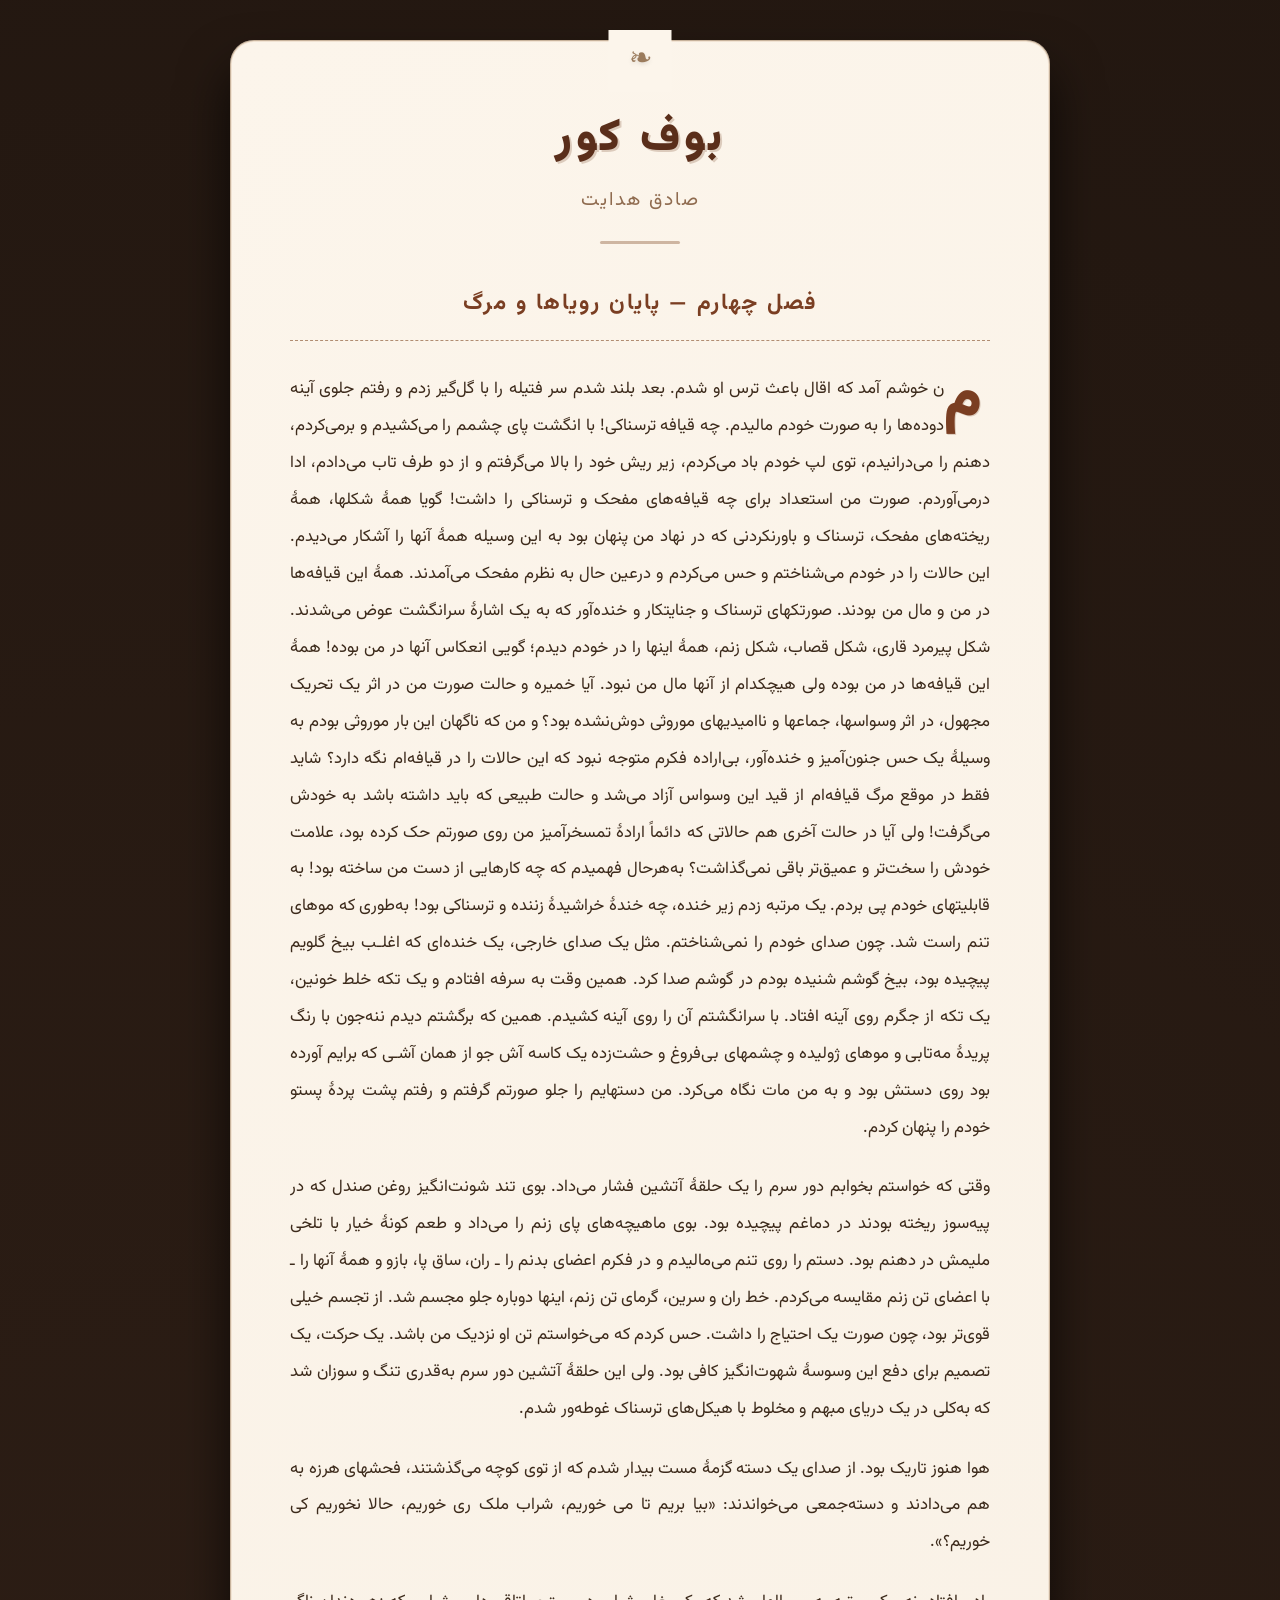
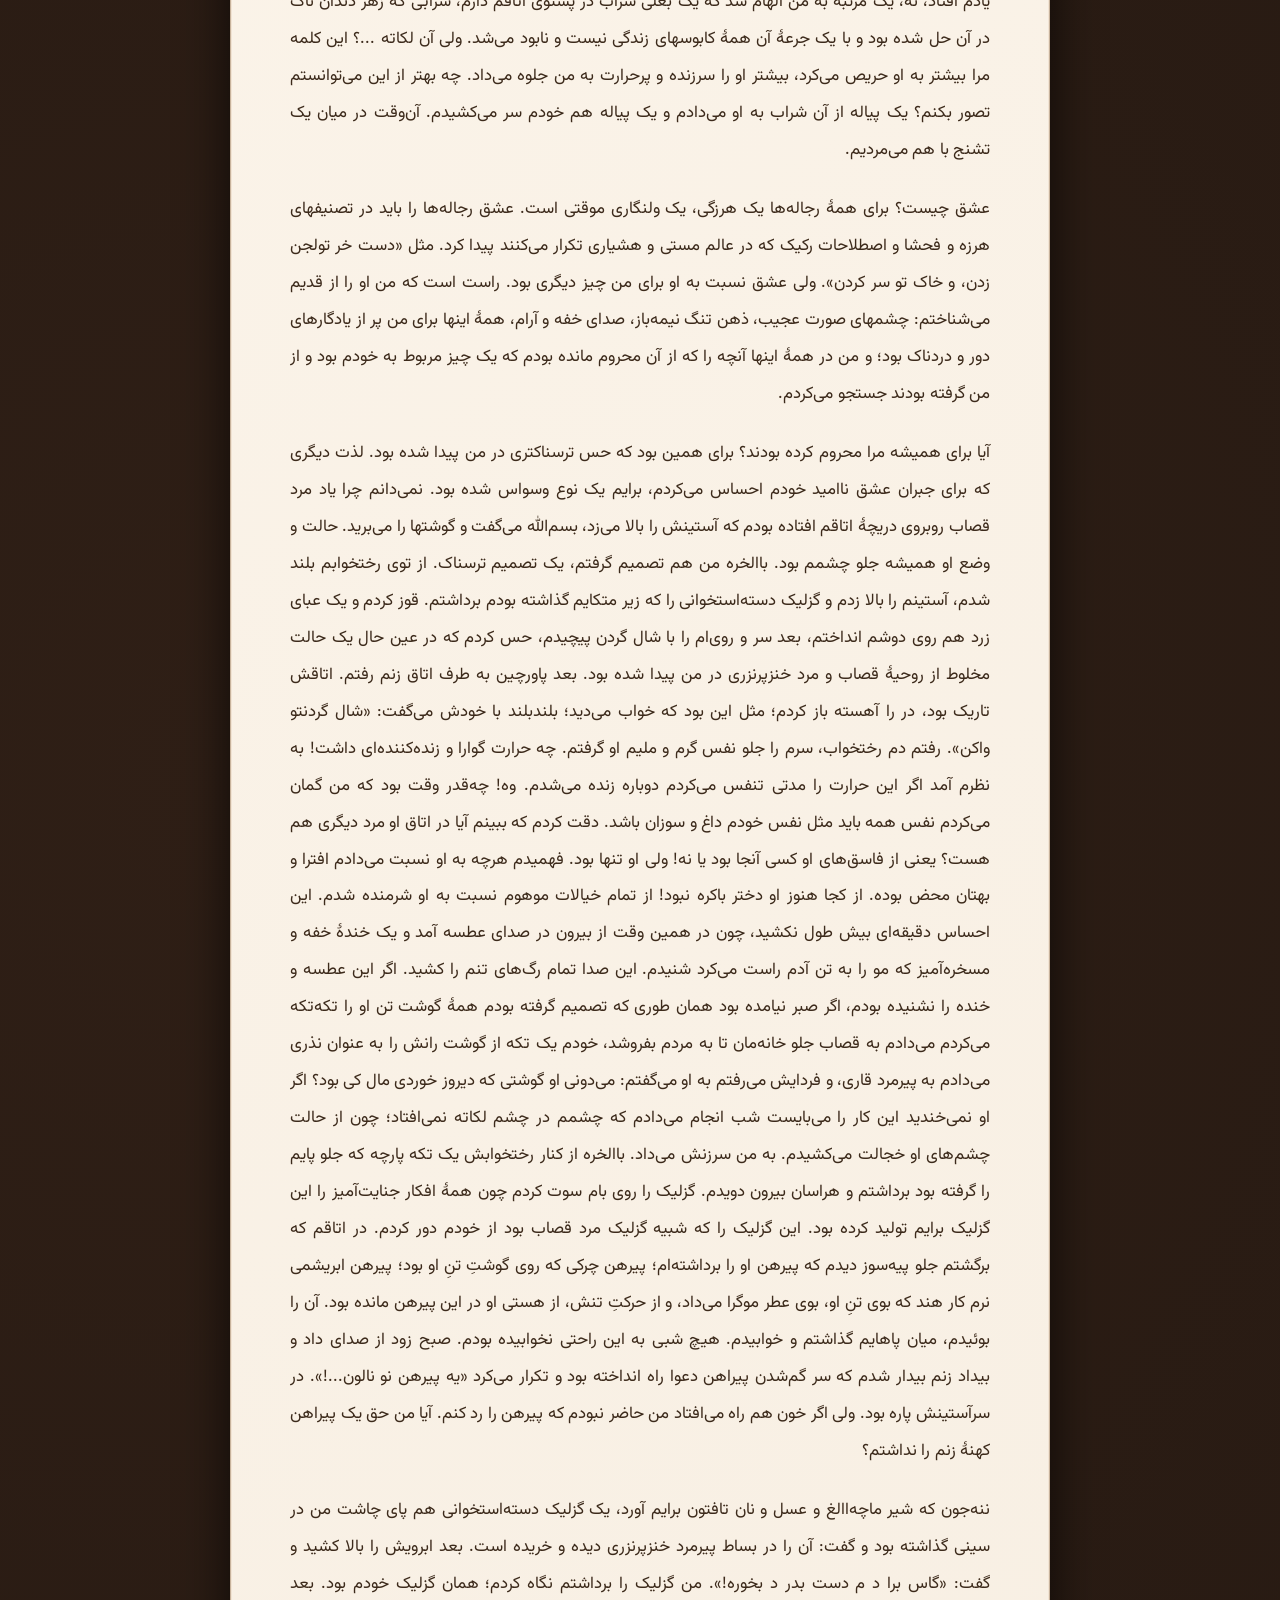
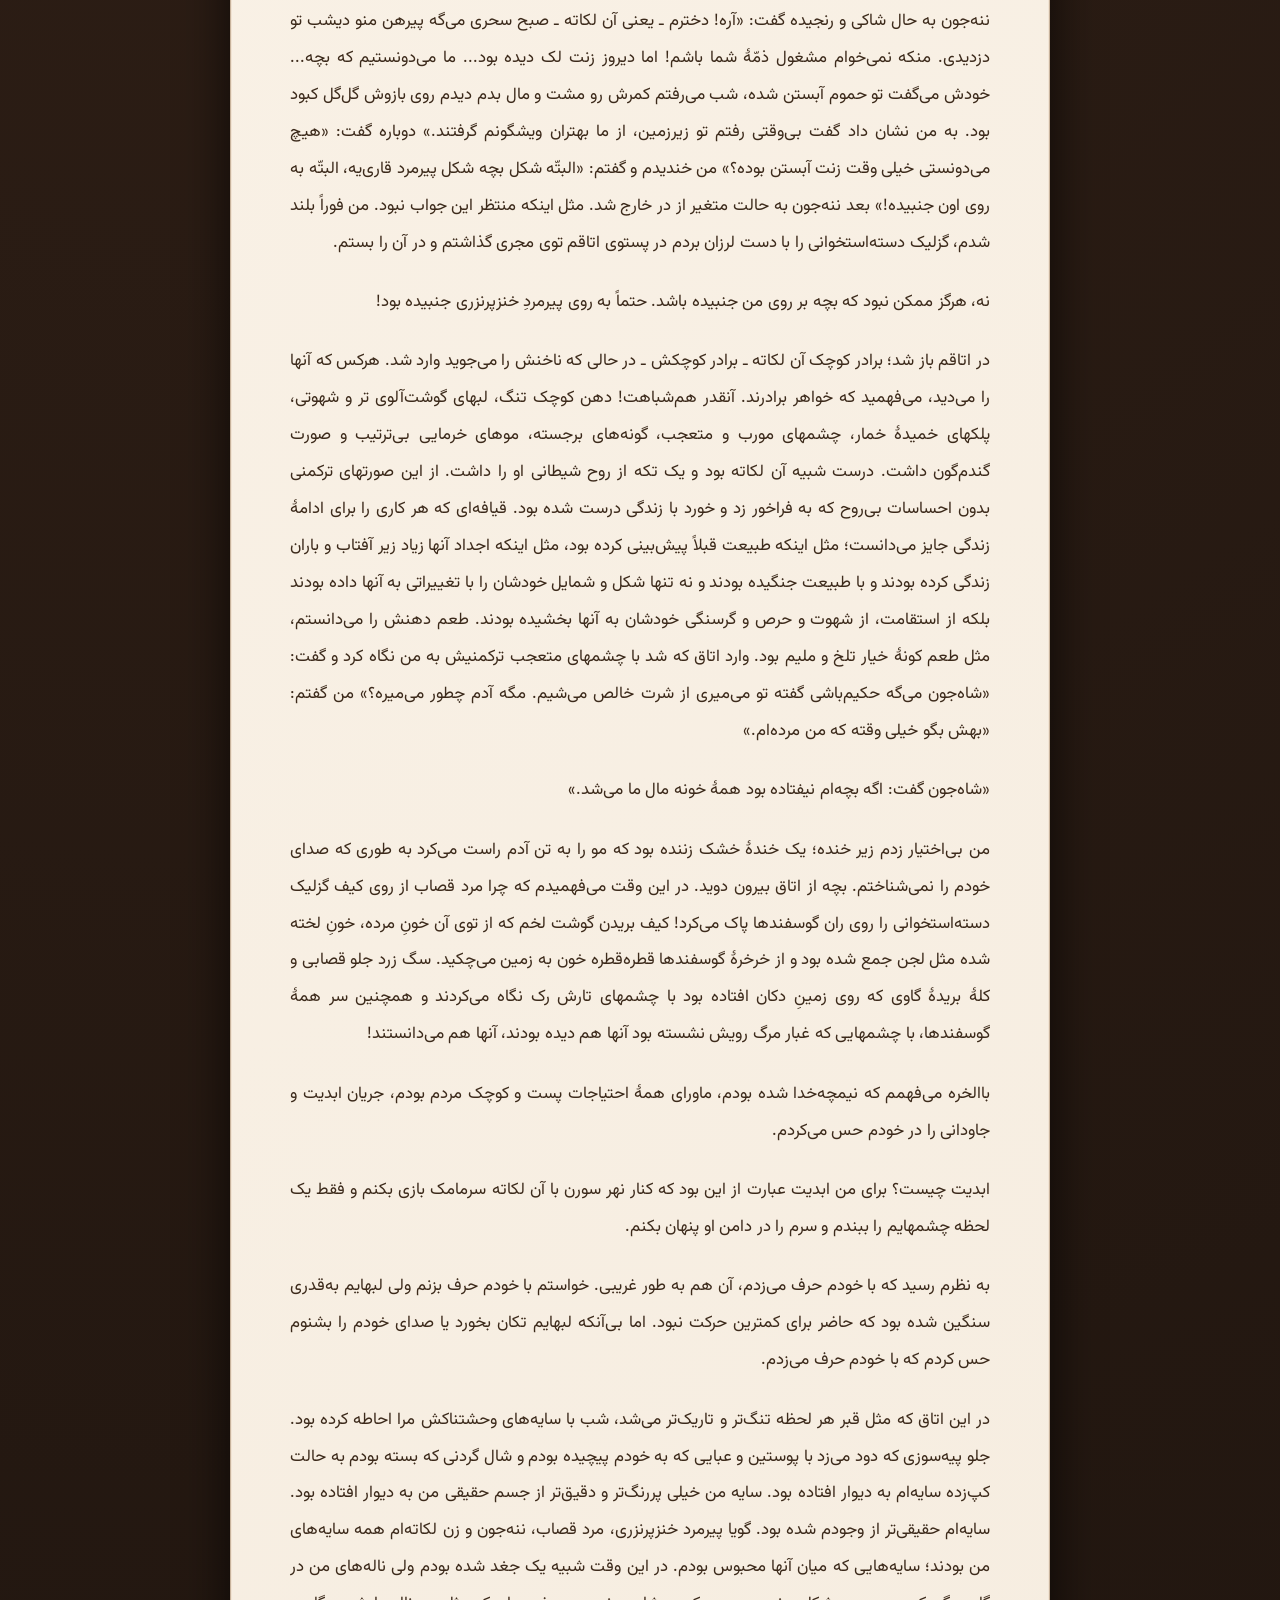
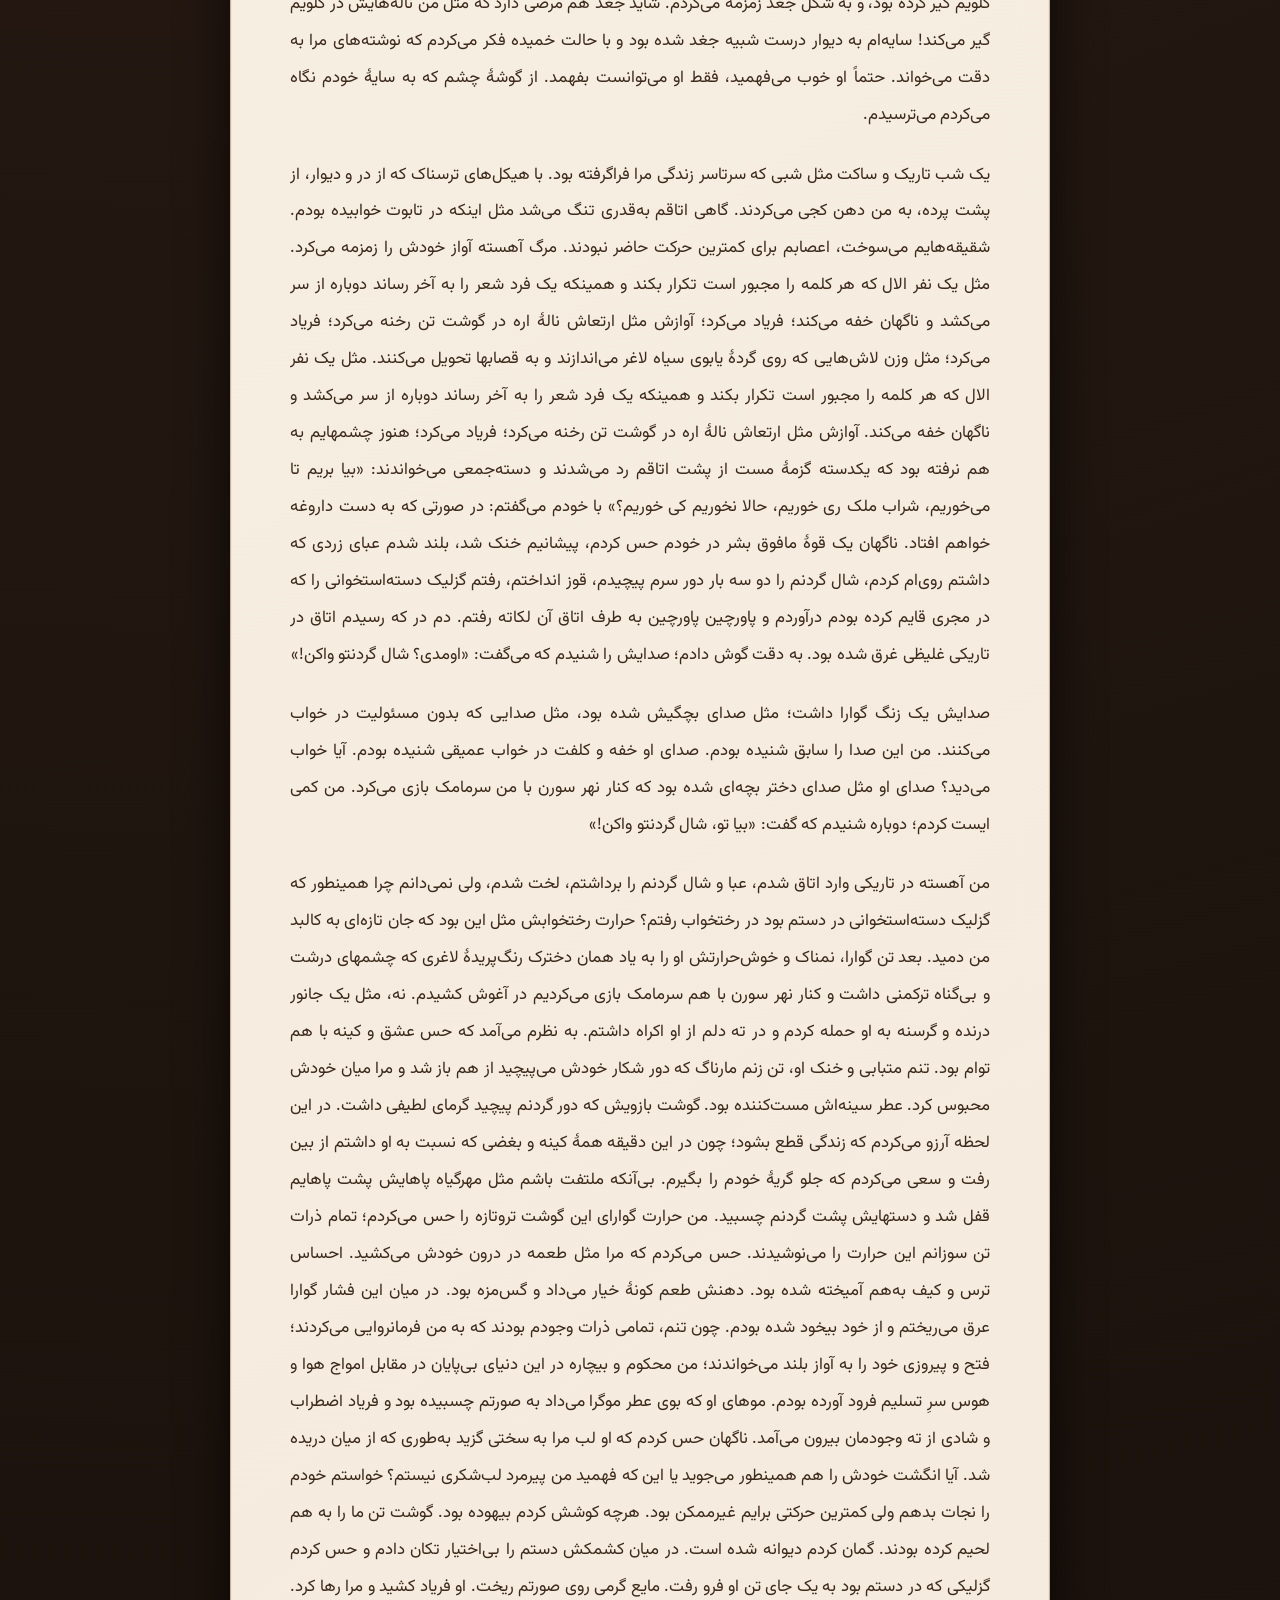
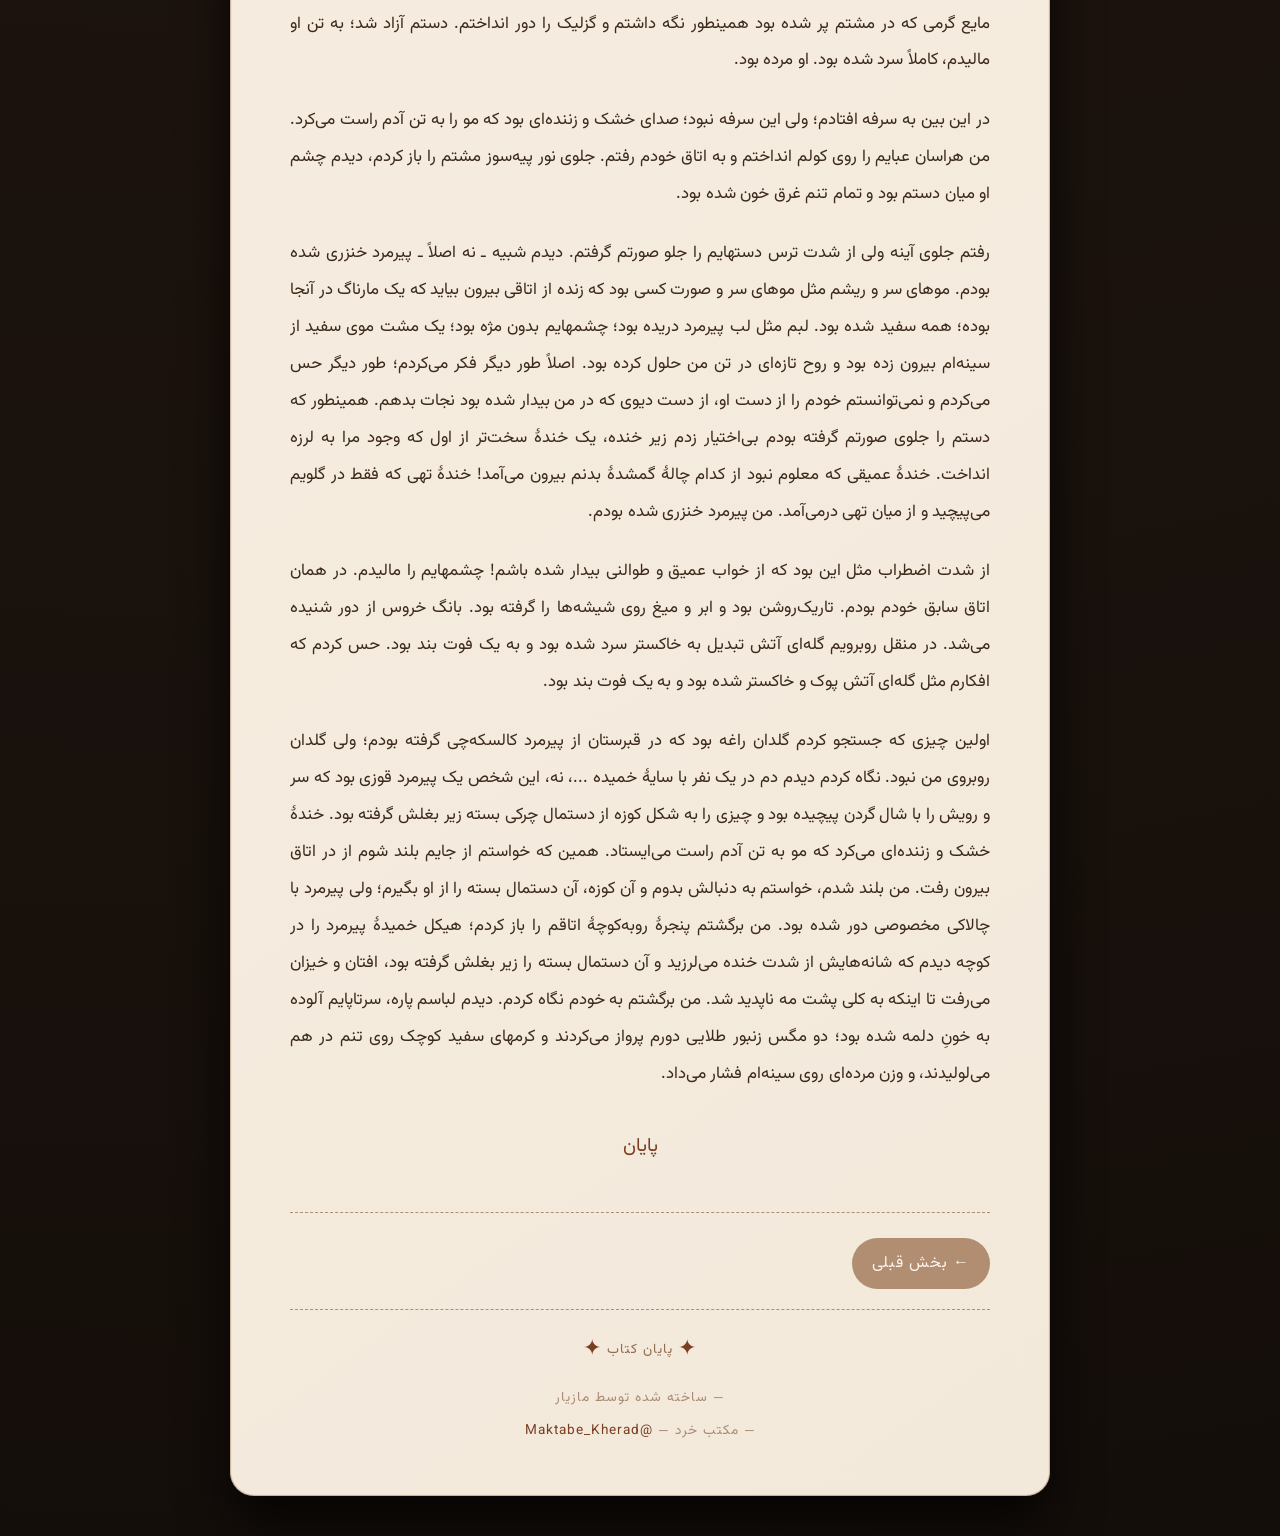
<file: books/boof-e-koor4.html>
<!DOCTYPE html>
<html lang="fa" dir="rtl">
<head>
    <meta charset="UTF-8">
    <meta name="viewport" content="width=device-width, initial-scale=1.0">
    <title>بوف کور | صادق هدایت — بخش چهارم</title>
    <link rel="preconnect" href="https://fonts.googleapis.com">
    <link rel="preconnect" href="https://fonts.gstatic.com" crossorigin>
    <link href="https://fonts.googleapis.com/css2?family=Vazirmatn:wght@300;400;700;900&display=swap" rel="stylesheet">
    <style>
        * { margin: 0; padding: 0; box-sizing: border-box; }
        body {
            background: #1a120e;
            background-image: radial-gradient(circle at 20% 30%, #2f1f16, #140e0a);
            min-height: 100vh;
            display: flex;
            justify-content: center;
            padding: 40px 20px;
            font-family: 'Vazirmatn', Tahoma, sans-serif;
            line-height: 2.2;
            color: #e0d0bc;
        }
        .container {
            max-width: 820px;
            width: 100%;
            background: #fcf5eb;
            background-image: linear-gradient(145deg, #fcf5eb 0%, #f3e9db 100%);
            padding: 50px 60px;
            border-radius: 24px;
            box-shadow: 0 30px 50px rgba(0,0,0,0.7), 0 0 0 1px #c7b29b inset, 0 0 0 2px #f2e4d4 inset;
            color: #3c2a1b;
            position: relative;
        }
        .container::before {
            content: "❧";
            position: absolute;
            top: -10px;
            left: 50%;
            transform: translateX(-50%);
            background: #fcf5eb;
            padding: 0 20px;
            font-size: 28px;
            color: #9b7b5c;
            text-shadow: 0 2px 4px rgba(0,0,0,0.1);
        }
        h1 {
            font-size: 2.8rem;
            font-weight: 900;
            text-align: center;
            color: #5a2e1a;
            letter-spacing: 4px;
            margin-bottom: 0.2rem;
            text-shadow: 2px 2px 0 #dccbbc;
        }
        h1 small {
            display: block;
            font-size: 1.2rem;
            font-weight: 400;
            color: #8f6b4f;
            letter-spacing: 2px;
            margin-top: -10px;
            text-shadow: none;
        }
        .divider {
            width: 80px;
            height: 3px;
            background: #b18d72;
            margin: 20px auto 35px auto;
            border-radius: 10px;
            opacity: 0.6;
        }
        .chapter-title {
            text-align: center;
            font-size: 1.4rem;
            font-weight: 700;
            color: #7a3e22;
            margin-bottom: 30px;
            letter-spacing: 2px;
            border-bottom: 1px dashed #b18d72;
            padding-bottom: 12px;
        }
        p {
            margin-bottom: 1.4rem;
            text-align: justify;
            font-weight: 400;
            font-size: 1.05rem;
            word-spacing: -0.5px;
        }
        .first-letter {
            font-size: 3.8rem;
            font-weight: 900;
            float: right;
            line-height: 0.8;
            margin-right: 8px;
            margin-top: 6px;
            color: #7a3e22;
            text-shadow: 1px 1px 0 #dccbbc;
        }
        .nav-links {
            margin-top: 45px;
            padding-top: 25px;
            border-top: 1px dashed #b18d72;
            text-align: center;
            font-size: 1rem;
            display: flex;
            justify-content: space-between;
            flex-wrap: wrap;
            gap: 15px;
        }
        .nav-links a {
            display: inline-block;
            padding: 8px 20px;
            background: #b18d72;
            color: #fcf5eb;
            text-decoration: none;
            border-radius: 30px;
            font-weight: 400;
            transition: 0.2s;
            letter-spacing: 1px;
        }
        .nav-links a:hover {
            background: #7a3e22;
            transform: scale(1.02);
        }
        .footer-note {
            text-align: center;
            margin-top: 20px;
            padding-top: 15px;
            border-top: 1px dashed #b18d72;
            color: #8f6b4f;
            font-size: 0.85rem;
            letter-spacing: 1px;
        }
        .footer-note span {
            font-size: 1.4rem;
            vertical-align: middle;
            color: #7a3e22;
        }
        .attribution {
            margin-top: 8px;
            font-size: 0.85rem;
            color: #a88b74;
            letter-spacing: 1px;
        }
        .attribution::before {
            content: "— ";
            color: #b18d72;
        }
        .attribution a {
            color: #7a3e22;
            text-decoration: none;
        }
        .attribution a:hover {
            text-decoration: underline;
        }
        @media (max-width: 600px) {
            .container { padding: 25px 18px; }
            h1 { font-size: 2rem; }
            p { font-size: 0.98rem; line-height: 2; }
            .first-letter { font-size: 2.8rem; }
            .nav-links { flex-direction: column; align-items: center; }
        }
        ::-webkit-scrollbar { width: 8px; background: #e8dac6; }
        ::-webkit-scrollbar-thumb { background: #8f6b4f; border-radius: 10px; }
    </style>
</head>
<body>
<div class="container">

    <h1>
        بوف کور
        <small>صادق هدایت</small>
    </h1>
    <div class="divider"></div>

    <div class="chapter-title">فصل چهارم — پایان رویاها و مرگ</div>

    <!-- ====== محتوای صفحات ۷۹ تا ۹۵ ====== -->

    <p><span class="first-letter">م</span>ن خوشم آمد که اقال باعث ترس او شدم. بعد بلند شدم سر فتیله را با گل‌گیر زدم و رفتم جلوی آینه دوده‌ها را به صورت خودم مالیدم. چه قیافه ترسناکی! با انگشت پای چشمم را می‌کشیدم و برمی‌کردم، دهنم را می‌درانیدم، توی لپ خودم باد می‌کردم، زیر ریش خود را بالا می‌گرفتم و از دو طرف تاب می‌دادم، ادا درمی‌آوردم. صورت من استعداد برای چه قیافه‌های مفحک و ترسناکی را داشت! گویا همهٔ شکلها، همهٔ ریخته‌های مفحک، ترسناک و باورنکردنی که در نهاد من پنهان بود به این وسیله همهٔ آنها را آشکار می‌دیدم. این حالات را در خودم می‌شناختم و حس می‌کردم و درعین حال به نظرم مفحک می‌آمدند. همهٔ این قیافه‌ها در من و مال من بودند. صورتکهای ترسناک و جنایتکار و خنده‌آور که به یک اشارهٔ سرانگشت عوض می‌شدند. شکل پیرمرد قاری، شکل قصاب، شکل زنم، همهٔ اینها را در خودم دیدم؛ گویی انعکاس آنها در من بوده! همهٔ این قیافه‌ها در من بوده ولی هیچکدام از آنها مال من نبود. آیا خمیره و حالت صورت من در اثر یک تحریک مجهول، در اثر وسواسها، جماعها و ناامیدیهای موروثی دوش‌نشده بود؟ و من که ناگهان این بار موروثی بودم به وسیلهٔ یک حس جنون‌آمیز و خنده‌آور، بی‌اراده فکرم متوجه نبود که این حالات را در قیافه‌ام نگه دارد؟ شاید فقط در موقع مرگ قیافه‌ام از قید این وسواس آزاد می‌شد و حالت طبیعی که باید داشته باشد به خودش می‌گرفت! ولی آیا در حالت آخری هم حالاتی که دائماً ارادهٔ تمسخرآمیز من روی صورتم حک کرده بود، علامت خودش را سخت‌تر و عمیق‌تر باقی نمی‌گذاشت؟ به‌هرحال فهمیدم که چه کارهایی از دست من ساخته بود! به قابلیتهای خودم پی بردم. یک مرتبه زدم زیر خنده، چه خندهٔ خراشیدهٔ زننده و ترسناکی بود! به‌طوری که موهای تنم راست شد. چون صدای خودم را نمی‌شناختم. مثل یک صدای خارجی، یک خنده‌ای که اغلـب بیخ گلویم پیچیده بود، بیخ گوشم شنیده بودم در گوشم صدا کرد. همین وقت به سرفه افتادم و یک تکه خلط خونین، یک تکه از جگرم روی آینه افتاد. با سرانگشتم آن را روی آینه کشیدم. همین که برگشتم دیدم ننه‌جون با رنگ پریدهٔ مه‌تابی و موهای ژولیده و چشمهای بی‌فروغ و حشت‌زده یک کاسه آش جو از همان آشـی که برایم آورده بود روی دستش بود و به من مات نگاه می‌کرد. من دستهایم را جلو صورتم گرفتم و رفتم پشت پردهٔ پستو خودم را پنهان کردم.</p>

    <p>وقتی که خواستم بخوابم دور سرم را یک حلقهٔ آتشین فشار می‌داد. بوی تند شونت‌انگیز روغن صندل که در پیه‌سوز ریخته بودند در دماغم پیچیده بود. بوی ماهیچه‌های پای زنم را می‌داد و طعم کونهٔ خیار با تلخی ملیمش در دهنم بود. دستم را روی تنم می‌مالیدم و در فکرم اعضای بدنم را ـ ران، ساق پا، بازو و همهٔ آنها را ـ با اعضای تن زنم مقایسه می‌کردم. خط ران و سرین، گرمای تن زنم، اینها دوباره جلو مجسم شد. از تجسم خیلی قوی‌تر بود، چون صورت یک احتیاج را داشت. حس کردم که می‌خواستم تن او نزدیک من باشد. یک حرکت، یک تصمیم برای دفع این وسوسهٔ شهوت‌انگیز کافی بود. ولی این حلقهٔ آتشین دور سرم به‌قدری تنگ و سوزان شد که به‌کلی در یک دریای مبهم و مخلوط با هیکل‌های ترسناک غوطه‌ور شدم.</p>

    <p>هوا هنوز تاریک بود. از صدای یک دسته گزمهٔ مست بیدار شدم که از توی کوچه می‌گذشتند، فحشهای هرزه به هم می‌دادند و دسته‌جمعی می‌خواندند: «بیا بریم تا می خوریم، شراب ملک ری خوریم، حالا نخوریم کی خوریم؟».</p>

    <p>یادم افتاد، نه، یک مرتبه به من الهام شد که یک بغلی شراب در پستوی اتاقم دارم، شرابی که زهر دندان ناگ در آن حل شده بود و با یک جرعهٔ آن همهٔ کابوسهای زندگی نیست و نابود می‌شد. ولی آن لکاته ...؟ این کلمه مرا بیشتر به او حریص می‌کرد، بیشتر او را سرزنده و پرحرارت به من جلوه می‌داد. چه بهتر از این می‌توانستم تصور بکنم؟ یک پیاله از آن شراب به او می‌دادم و یک پیاله هم خودم سر می‌کشیدم. آن‌وقت در میان یک تشنج با هم می‌مردیم.</p>

    <p>عشق چیست؟ برای همهٔ رجاله‌ها یک هرزگی، یک ولنگاری موقتی است. عشق رجاله‌ها را باید در تصنیفهای هرزه و فحشا و اصطلاحات رکیک که در عالم مستی و هشیاری تکرار می‌کنند پیدا کرد. مثل «دست خر تولجن زدن، و خاک تو سر کردن». ولی عشق نسبت به او برای من چیز دیگری بود. راست است که من او را از قدیم می‌شناختم: چشمهای صورت عجیب، ذهن تنگ نیمه‌باز، صدای خفه و آرام، همهٔ اینها برای من پر از یادگارهای دور و دردناک بود؛ و من در همهٔ اینها آنچه را که از آن محروم مانده بودم که یک چیز مربوط به خودم بود و از من گرفته بودند جستجو می‌کردم.</p>

    <p>آیا برای همیشه مرا محروم کرده بودند؟ برای همین بود که حس ترسناکتری در من پیدا شده بود. لذت دیگری که برای جبران عشق ناامید خودم احساس می‌کردم، برایم یک نوع وسواس شده بود. نمی‌دانم چرا یاد مرد قصاب روبروی دریچهٔ اتاقم افتاده بودم که آستینش را بالا می‌زد، بسم‌الله می‌گفت و گوشتها را می‌برید. حالت و وضع او همیشه جلو چشمم بود. با‌الخره من هم تصمیم گرفتم، یک تصمیم ترسناک. از توی رختخوابم بلند شدم، آستینم را بالا زدم و گزلیک دسته‌استخوانی را که زیر متکایم گذاشته بودم برداشتم. قوز کردم و یک عبای زرد هم روی دوشم انداختم، بعد سر و روی‌ام را با شال گردن پیچیدم، حس کردم که در عین حال یک حالت مخلوط از روحیهٔ قصاب و مرد خنزپرنزری در من پیدا شده بود. بعد پاورچین به طرف اتاق زنم رفتم. اتاقش تاریک بود، در را آهسته باز کردم؛ مثل این بود که خواب می‌دید؛ بلندبلند با خودش می‌گفت: «شال گردنتو واکن». رفتم دم رختخواب، سرم را جلو نفس گرم و ملیم او گرفتم. چه حرارت گوارا و زنده‌کننده‌ای داشت! به نظرم آمد اگر این حرارت را مدتی تنفس می‌کردم دوباره زنده می‌شدم. وه! چه‌قدر وقت بود که من گمان می‌کردم نفس همه باید مثل نفس خودم داغ و سوزان باشد. دقت کردم که ببینم آیا در اتاق او مرد دیگری هم هست؟ یعنی از فاسق‌های او کسی آنجا بود یا نه! ولی او تنها بود. فهمیدم هرچه به او نسبت می‌دادم افترا و بهتان محض بوده. از کجا هنوز او دختر باکره نبود! از تمام خیالات موهوم نسبت به او شرمنده شدم. این احساس دقیقه‌ای بیش طول نکشید، چون در همین وقت از بیرون در صدای عطسه آمد و یک خندهٔ خفه و مسخره‌آمیز که مو را به تن آدم راست می‌کرد شنیدم. این صدا تمام رگ‌های تنم را کشید. اگر این عطسه و خنده را نشنیده بودم، اگر صبر نیامده بود همان طوری که تصمیم گرفته بودم همهٔ گوشت تن او را تکه‌تکه می‌کردم می‌دادم به قصاب جلو خانه‌مان تا به مردم بفروشد، خودم یک تکه از گوشت رانش را به عنوان نذری می‌دادم به پیرمرد قاری، و فردایش می‌رفتم به او می‌گفتم: می‌دونی او گوشتی که دیروز خوردی مال کی بود؟ اگر او نمی‌خندید این کار را می‌بایست شب انجام می‌دادم که چشمم در چشم لکاته نمی‌افتاد؛ چون از حالت چشم‌های او خجالت می‌کشیدم. به من سرزنش می‌داد. با‌الخره از کنار رختخوابش یک تکه پارچه که جلو پایم را گرفته بود برداشتم و هراسان بیرون دویدم. گزلیک را روی بام سوت کردم چون همهٔ افکار جنایت‌آمیز را این گزلیک برایم تولید کرده بود. این گزلیک را که شبیه گزلیک مرد قصاب بود از خودم دور کردم. در اتاقم که برگشتم جلو پیه‌سوز دیدم که پیرهن او را برداشته‌ام؛ پیرهن چرکی که روی گوشتِ تنِ او بود؛ پیرهن ابریشمی نرم کار هند که بوی تنِ او، بوی عطر موگرا می‌داد، و از حرکتِ تنش، از هستی او در این پیرهن مانده بود. آن را بوئیدم، میان پاهایم گذاشتم و خوابیدم. هیچ شبی به این راحتی نخوابیده بودم. صبح زود از صدای داد و بیداد زنم بیدار شدم که سر گم‌شدن پیراهن دعوا راه انداخته بود و تکرار می‌کرد «یه پیرهن نو نالون...!». در سرآستینش پاره بود. ولی اگر خون هم راه می‌افتاد من حاضر نبودم که پیرهن را رد کنم. آیا من حق یک پیراهن کهنهٔ زنم را نداشتم؟</p>

    <p>ننه‌جون که شیر ماچه‌االغ و عسل و نان تافتون برایم آورد، یک گزلیک دسته‌استخوانی هم پای چاشت من در سینی گذاشته بود و گفت: آن را در بساط پیرمرد خنزپرنزری دیده و خریده است. بعد ابرویش را بالا کشید و گفت: «گاس برا د م دست بدر د بخوره!». من گزلیک را برداشتم نگاه کردم؛ همان گزلیک خودم بود. بعد ننه‌جون به حال شاکی و رنجیده گفت: «آره! دخترم ـ یعنی آن لکاته ـ صبح سحری می‌گه پیرهن منو دیشب تو دزدیدی. منکه نمی‌خوام مشغول ذمّهٔ شما باشم! اما دیروز زنت لک دیده بود... ما می‌دونستیم که بچه... خودش می‌گفت تو حموم آبستن شده، شب می‌رفتم کمرش رو مشت و مال بدم دیدم روی بازوش گل‌گل کبود بود. به من نشان داد گفت بی‌وقتی رفتم تو زیرزمین، از ما بهتران ویشگونم گرفتند.» دوباره گفت: «هیچ می‌دونستی خیلی وقت زنت آبستن بوده؟» من خندیدم و گفتم: «البتّه شکل بچه شکل پیرمرد قاری‌یه، البتّه به روی اون جنبیده!» بعد ننه‌جون به حالت متغیر از در خارج شد. مثل اینکه منتظر این جواب نبود. من فوراً بلند شدم، گزلیک دسته‌استخوانی را با دست لرزان بردم در پستوی اتاقم توی مجری گذاشتم و در آن را بستم.</p>

    <p>نه، هرگز ممکن نبود که بچه بر روی من جنبیده باشد. حتماً به روی پیرمردِ خنزپرنزری جنبیده بود!</p>

    <p>در اتاقم باز شد؛ برادر کوچک آن لکاته ـ برادر کوچکش ـ در حالی که ناخنش را می‌جوید وارد شد. هرکس که آنها را می‌دید، می‌فهمید که خواهر برادرند. آنقدر هم‌شباهت! دهن کوچک تنگ، لبهای گوشت‌آلوی تر و شهوتی، پلکهای خمیدهٔ خمار، چشمهای مورب و متعجب، گونه‌های برجسته، موهای خرمایی بی‌ترتیب و صورت گندم‌گون داشت. درست شبیه آن لکاته بود و یک تکه از روح شیطانی او را داشت. از این صورتهای ترکمنی بدون احساسات بی‌روح که به فراخور زد و خورد با زندگی درست شده بود. قیافه‌ای که هر کاری را برای ادامهٔ زندگی جایز می‌دانست؛ مثل اینکه طبیعت قبلاً پیش‌بینی کرده بود، مثل اینکه اجداد آنها زیاد زیر آفتاب و باران زندگی کرده بودند و با طبیعت جنگیده بودند و نه تنها شکل و شمایل خودشان را با تغییراتی به آنها داده بودند بلکه از استقامت، از شهوت و حرص و گرسنگی خودشان به آنها بخشیده بودند. طعم دهنش را می‌دانستم، مثل طعم کونهٔ خیار تلخ و ملیم بود. وارد اتاق که شد با چشمهای متعجب ترکمنیش به من نگاه کرد و گفت: «شاه‌جون می‌گه حکیم‌باشی گفته تو می‌میری از شرت خالص می‌شیم. مگه آدم چطور می‌میره؟» من گفتم: «بهش بگو خیلی وقته که من مرده‌ام.»</p>

    <p>«شاه‌جون گفت: اگه بچه‌ام نیفتاده بود همهٔ خونه مال ما می‌شد.»</p>

    <p>من بی‌اختیار زدم زیر خنده؛ یک خندهٔ خشک زننده بود که مو را به تن آدم راست می‌کرد به طوری که صدای خودم را نمی‌شناختم. بچه از اتاق بیرون دوید. در این وقت می‌فهمیدم که چرا مرد قصاب از روی کیف گزلیک دسته‌استخوانی را روی ران گوسفندها پاک می‌کرد! کیف بریدن گوشت لخم که از توی آن خونِ مرده، خونِ لخته شده مثل لجن جمع شده بود و از خرخرهٔ گوسفندها قطره‌قطره خون به زمین می‌چکید. سگ زرد جلو قصابی و کلهٔ بریدهٔ گاوی که روی زمینِ دکان افتاده بود با چشمهای تارش رک نگاه می‌کردند و همچنین سر همهٔ گوسفندها، با چشمهایی که غبار مرگ رویش نشسته بود آنها هم دیده بودند، آنها هم می‌دانستند!</p>

    <p>با‌الخره می‌فهمم که نیمچه‌خدا شده بودم، ماورای همهٔ احتیاجات پست و کوچک مردم بودم، جریان ابدیت و جاودانی را در خودم حس می‌کردم.</p>

    <p>ابدیت چیست؟ برای من ابدیت عبارت از این بود که کنار نهر سورن با آن لکاته سرمامک بازی بکنم و فقط یک لحظه چشمهایم را ببندم و سرم را در دامن او پنهان بکنم.</p>

    <p>به نظرم رسید که با خودم حرف می‌زدم، آن هم به طور غریبی. خواستم با خودم حرف بزنم ولی لبهایم به‌قدری سنگین شده بود که حاضر برای کمترین حرکت نبود. اما بی‌آنکه لبهایم تکان بخورد یا صدای خودم را بشنوم حس کردم که با خودم حرف می‌زدم.</p>

    <p>در این اتاق که مثل قبر هر لحظه تنگ‌تر و تاریک‌تر می‌شد، شب با سایه‌های وحشتناکش مرا احاطه کرده بود. جلو پیه‌سوزی که دود می‌زد با پوستین و عبایی که به خودم پیچیده بودم و شال گردنی که بسته بودم به حالت کپ‌زده سایه‌ام به دیوار افتاده بود. سایه من خیلی پررنگ‌تر و دقیق‌تر از جسم حقیقی من به دیوار افتاده بود. سایه‌ام حقیقی‌تر از وجودم شده بود. گویا پیرمرد خنزپرنزری، مرد قصاب، ننه‌جون و زن لکاته‌ام همه سایه‌های من بودند؛ سایه‌هایی که میان آنها محبوس بودم. در این وقت شبیه یک جغد شده بودم ولی ناله‌های من در گلویم گیر کرده بود، و به شکل جغد زمزمه می‌کردم. شاید جغد هم مرضی دارد که مثل من ناله‌هایش در گلویم گیر می‌کند! سایه‌ام به دیوار درست شبیه جغد شده بود و با حالت خمیده فکر می‌کردم که نوشته‌های مرا به دقت می‌خواند. حتماً او خوب می‌فهمید، فقط او می‌توانست بفهمد. از گوشهٔ چشم که به سایهٔ خودم نگاه می‌کردم می‌ترسیدم.</p>

    <p>یک شب تاریک و ساکت مثل شبی که سرتاسر زندگی مرا فراگرفته بود. با هیکل‌های ترسناک که از در و دیوار، از پشت پرده، به من دهن کجی می‌کردند. گاهی اتاقم به‌قدری تنگ می‌شد مثل اینکه در تابوت خوابیده بودم. شقیقه‌هایم می‌سوخت، اعصابم برای کمترین حرکت حاضر نبودند. مرگ آهسته آواز خودش را زمزمه می‌کرد. مثل یک نفر الال که هر کلمه را مجبور است تکرار بکند و همینکه یک فرد شعر را به آخر رساند دوباره از سر می‌کشد و ناگهان خفه می‌کند؛ فریاد می‌کرد؛ آوازش مثل ارتعاش نالهٔ اره در گوشت تن رخنه می‌کرد؛ فریاد می‌کرد؛ مثل وزن لاش‌هایی که روی گردهٔ یابوی سیاه لاغر می‌اندازند و به قصابها تحویل می‌کنند. مثل یک نفر الال که هر کلمه را مجبور است تکرار بکند و همینکه یک فرد شعر را به آخر رساند دوباره از سر می‌کشد و ناگهان خفه می‌کند. آوازش مثل ارتعاش نالهٔ اره در گوشت تن رخنه می‌کرد؛ فریاد می‌کرد؛ هنوز چشمهایم به هم نرفته بود که یکدسته گزمهٔ مست از پشت اتاقم رد می‌شدند و دسته‌جمعی می‌خواندند: «بیا بریم تا می‌خوریم، شراب ملک ری خوریم، حالا نخوریم کی خوریم؟» با خودم می‌گفتم: در صورتی که به دست داروغه خواهم افتاد. ناگهان یک قوهٔ مافوق بشر در خودم حس کردم، پیشانیم خنک شد، بلند شدم عبای زردی که داشتم روی‌ام کردم، شال گردنم را دو سه بار دور سرم پیچیدم، قوز انداختم، رفتم گزلیک دسته‌استخوانی را که در مجری قایم کرده بودم درآوردم و پاورچین پاورچین به طرف اتاق آن لکاته رفتم. دم در که رسیدم اتاق در تاریکی غلیظی غرق شده بود. به دقت گوش دادم؛ صدایش را شنیدم که می‌گفت: «اومدی؟ شال گردنتو واکن!»</p>

    <p>صدایش یک زنگ گوارا داشت؛ مثل صدای بچگیش شده بود، مثل صدایی که بدون مسئولیت در خواب می‌کنند. من این صدا را سابق شنیده بودم. صدای او خفه و کلفت در خواب عمیقی شنیده بودم. آیا خواب می‌دید؟ صدای او مثل صدای دختر بچه‌ای شده بود که کنار نهر سورن با من سرمامک بازی می‌کرد. من کمی ایست کردم؛ دوباره شنیدم که گفت: «بیا تو، شال گردنتو واکن!»</p>

    <p>من آهسته در تاریکی وارد اتاق شدم، عبا و شال گردنم را برداشتم، لخت شدم، ولی نمی‌دانم چرا همینطور که گزلیک دسته‌استخوانی در دستم بود در رختخواب رفتم؟ حرارت رختخوابش مثل این بود که جان تازه‌ای به کالبد من دمید. بعد تن گوارا، نمناک و خوش‌حرارتش او را به یاد همان دخترک رنگ‌پریدهٔ لاغری که چشمهای درشت و بی‌گناه ترکمنی داشت و کنار نهر سورن با هم سرمامک بازی می‌کردیم در آغوش کشیدم. نه، مثل یک جانور درنده و گرسنه به او حمله کردم و در ته دلم از او اکراه داشتم. به نظرم می‌آمد که حس عشق و کینه با هم توام بود. تنم متبابی و خنک او، تن زنم مارناگ که دور شکار خودش می‌پیچید از هم باز شد و مرا میان خودش محبوس کرد. عطر سینه‌اش مست‌کننده بود. گوشت بازویش که دور گردنم پیچید گرمای لطیفی داشت. در این لحظه آرزو می‌کردم که زندگی قطع بشود؛ چون در این دقیقه همهٔ کینه و بغضی که نسبت به او داشتم از بین رفت و سعی می‌کردم که جلو گریهٔ خودم را بگیرم. بی‌آنکه ملتفت باشم مثل مهرگیاه پاهایش پشت پاهایم قفل شد و دستهایش پشت گردنم چسبید. من حرارت گوارای این گوشت تروتازه را حس می‌کردم؛ تمام ذرات تن سوزانم این حرارت را می‌نوشیدند. حس می‌کردم که مرا مثل طعمه در درون خودش می‌کشید. احساس ترس و کیف به‌هم آمیخته شده بود. دهنش طعم کونهٔ خیار می‌داد و گس‌مزه بود. در میان این فشار گوارا عرق می‌ریختم و از خود بیخود شده بودم. چون تنم، تمامی ذرات وجودم بودند که به من فرمانروایی می‌کردند؛ فتح و پیروزی خود را به آواز بلند می‌خواندند؛ من محکوم و بیچاره در این دنیای بی‌پایان در مقابل امواج هوا و هوس سرِ تسلیم فرود آورده بودم. موهای او که بوی عطر موگرا می‌داد به صورتم چسبیده بود و فریاد اضطراب و شادی از ته وجودمان بیرون می‌آمد. ناگهان حس کردم که او لب مرا به سختی گزید به‌طوری که از میان دریده شد. آیا انگشت خودش را هم همینطور می‌جوید یا این که فهمید من پیرمرد لب‌شکری نیستم؟ خواستم خودم را نجات بدهم ولی کمترین حرکتی برایم غیرممکن بود. هرچه کوشش کردم بیهوده بود. گوشت تن ما را به هم لحیم کرده بودند. گمان کردم دیوانه شده است. در میان کشمکش دستم را بی‌اختیار تکان دادم و حس کردم گزلیکی که در دستم بود به یک جای تن او فرو رفت. مایع گرمی روی صورتم ریخت. او فریاد کشید و مرا رها کرد. مایع گرمی که در مشتم پر شده بود همینطور نگه داشتم و گزلیک را دور انداختم. دستم آزاد شد؛ به تن او مالیدم، کاملاً سرد شده بود. او مرده بود.</p>

    <p>در این بین به سرفه افتادم؛ ولی این سرفه نبود؛ صدای خشک و زننده‌ای بود که مو را به تن آدم راست می‌کرد. من هراسان عبایم را روی کولم انداختم و به اتاق خودم رفتم. جلوی نور پیه‌سوز مشتم را باز کردم، دیدم چشم او میان دستم بود و تمام تنم غرق خون شده بود.</p>

    <p>رفتم جلوی آینه ولی از شدت ترس دستهایم را جلو صورتم گرفتم. دیدم شبیه ـ نه اصلاً ـ پیرمرد خنزری شده بودم. موهای سر و ریشم مثل موهای سر و صورت کسی بود که زنده از اتاقی بیرون بیاید که یک مارناگ در آنجا بوده؛ همه سفید شده بود. لبم مثل لب پیرمرد دریده بود؛ چشمهایم بدون مژه بود؛ یک مشت موی سفید از سینه‌ام بیرون زده بود و روح تازه‌ای در تن من حلول کرده بود. اصلاً طور دیگر فکر می‌کردم؛ طور دیگر حس می‌کردم و نمی‌توانستم خودم را از دست او، از دست دیوی که در من بیدار شده بود نجات بدهم. همینطور که دستم را جلوی صورتم گرفته بودم بی‌اختیار زدم زیر خنده، یک خندهٔ سخت‌تر از اول که وجود مرا به لرزه انداخت. خندهٔ عمیقی که معلوم نبود از کدام چالهٔ گمشدهٔ بدنم بیرون می‌آمد! خندهٔ تهی که فقط در گلویم می‌پیچید و از میان تهی درمی‌آمد. من پیرمرد خنزری شده بودم.</p>

    <p>از شدت اضطراب مثل این بود که از خواب عمیق و طوالنی بیدار شده باشم! چشمهایم را مالیدم. در همان اتاق سابق خودم بودم. تاریک‌روشن بود و ابر و میغ روی شیشه‌ها را گرفته بود. بانگ خروس از دور شنیده می‌شد. در منقل روبرویم گله‌ای آتش تبدیل به خاکستر سرد شده بود و به یک فوت بند بود. حس کردم که افکارم مثل گله‌ای آتش پوک و خاکستر شده بود و به یک فوت بند بود.</p>

    <p>اولین چیزی که جستجو کردم گلدان راغه بود که در قبرستان از پیرمرد کالسکه‌چی گرفته بودم؛ ولی گلدان روبروی من نبود. نگاه کردم دیدم دم در یک نفر با سایهٔ خمیده ...، نه، این شخص یک پیرمرد قوزی بود که سر و رویش را با شال گردن پیچیده بود و چیزی را به شکل کوزه از دستمال چرکی بسته زیر بغلش گرفته بود. خندهٔ خشک و زننده‌ای می‌کرد که مو به تن آدم راست می‌ایستاد. همین که خواستم از جایم بلند شوم از در اتاق بیرون رفت. من بلند شدم، خواستم به دنبالش بدوم و آن کوزه، آن دستمال بسته را از او بگیرم؛ ولی پیرمرد با چالاکی مخصوصی دور شده بود. من برگشتم پنجرهٔ روبه‌کوچهٔ اتاقم را باز کردم؛ هیکل خمیدهٔ پیرمرد را در کوچه دیدم که شانه‌هایش از شدت خنده می‌لرزید و آن دستمال بسته را زیر بغلش گرفته بود، افتان و خیزان می‌رفت تا اینکه به کلی پشت مه ناپدید شد. من برگشتم به خودم نگاه کردم. دیدم لباسم پاره، سرتاپایم آلوده به خونِ دلمه شده بود؛ دو مگس زنبور طلایی دورم پرواز می‌کردند و کرمهای سفید کوچک روی تنم در هم می‌لولیدند، و وزن مرده‌ای روی سینه‌ام فشار می‌داد.</p>

    <p style="text-align:center;font-size:1.2rem;color:#7a3e22;margin-top:2rem;">پایان</p>

    <!-- ====== پایان بخش چهارم و کل کتاب ====== -->

    <div class="nav-links">
        <a href="boof-e-koor3.html">← بخش قبلی</a>
        <span></span>
    </div>

    <div class="footer-note">
        <span>✦</span> پایان کتاب <span>✦</span>
        <div class="attribution">ساخته شده توسط مازیار</div>
        <div class="attribution" style="margin-top:4px;">مکتب خرد — <a href="https://t.me/Maktabe_Kherad" target="_blank">@Maktabe_Kherad</a></div>
    </div>

</div>
</body>
</html>
</file>
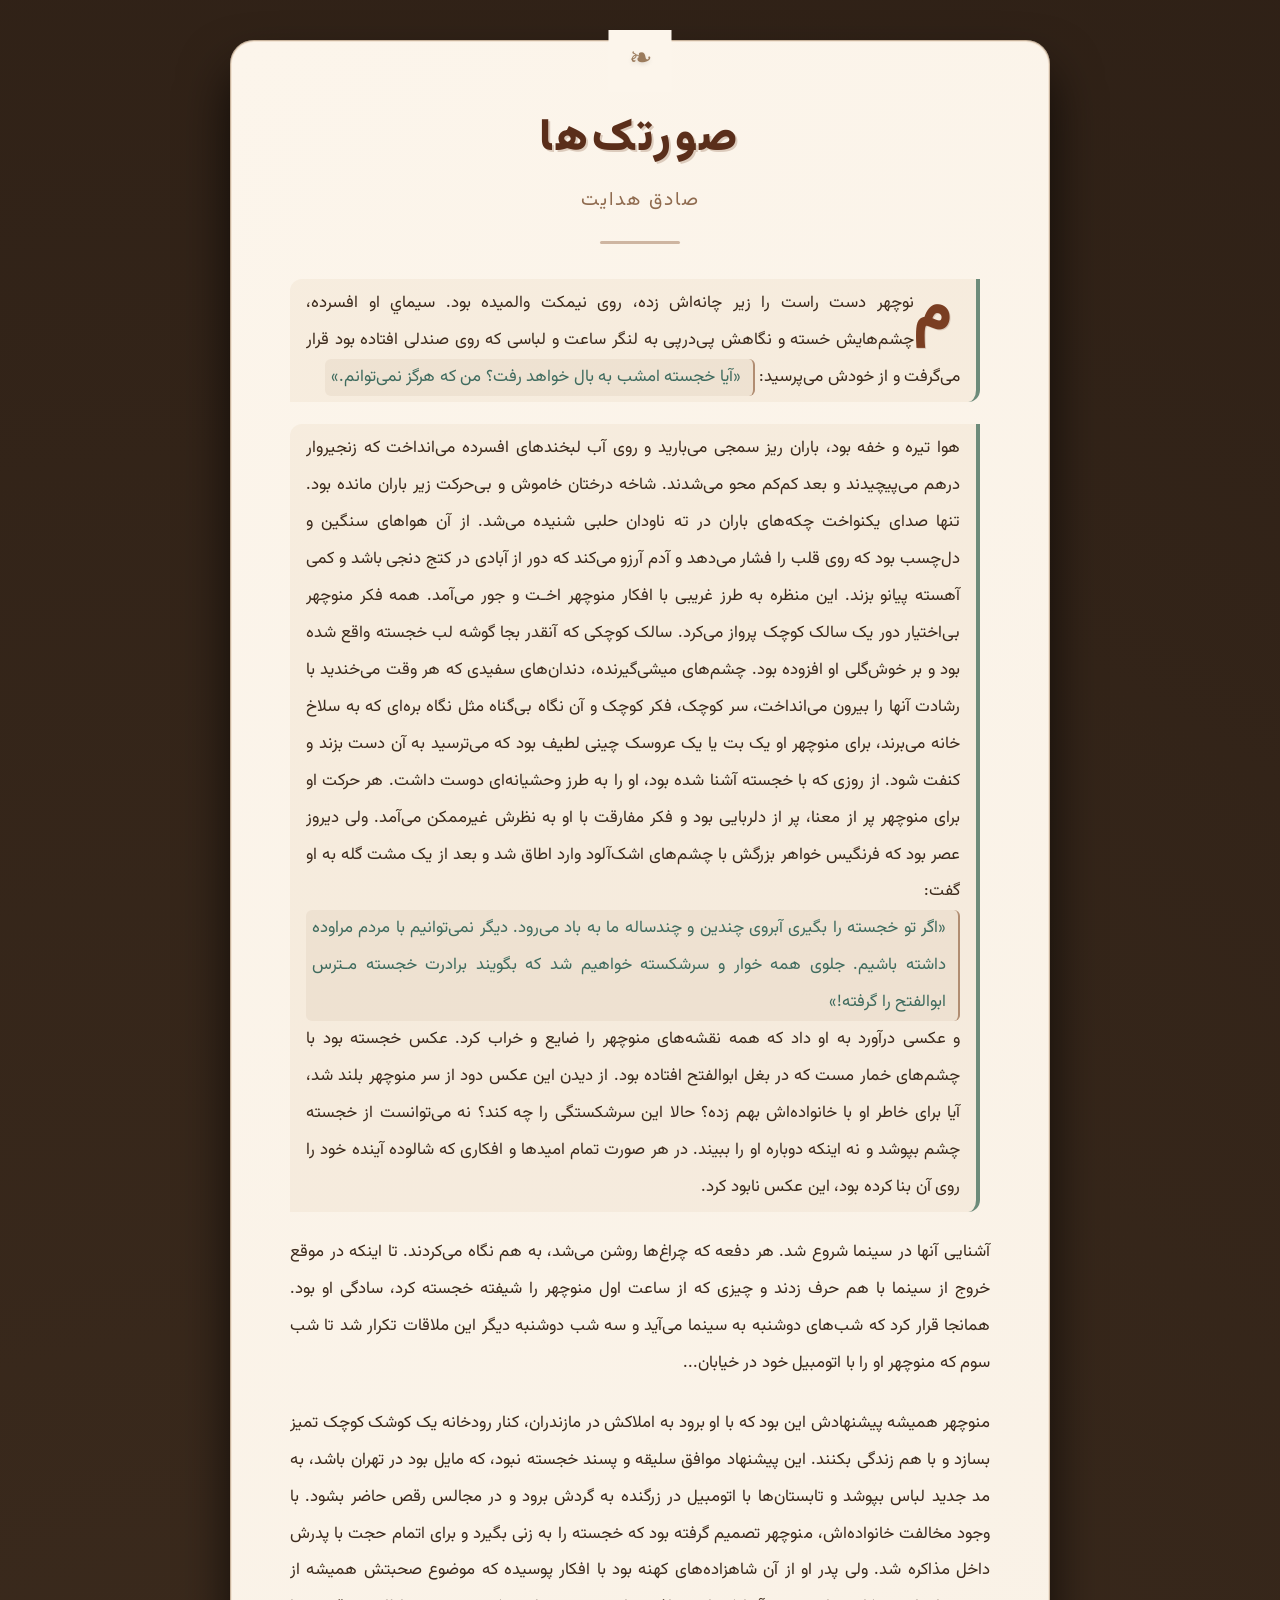
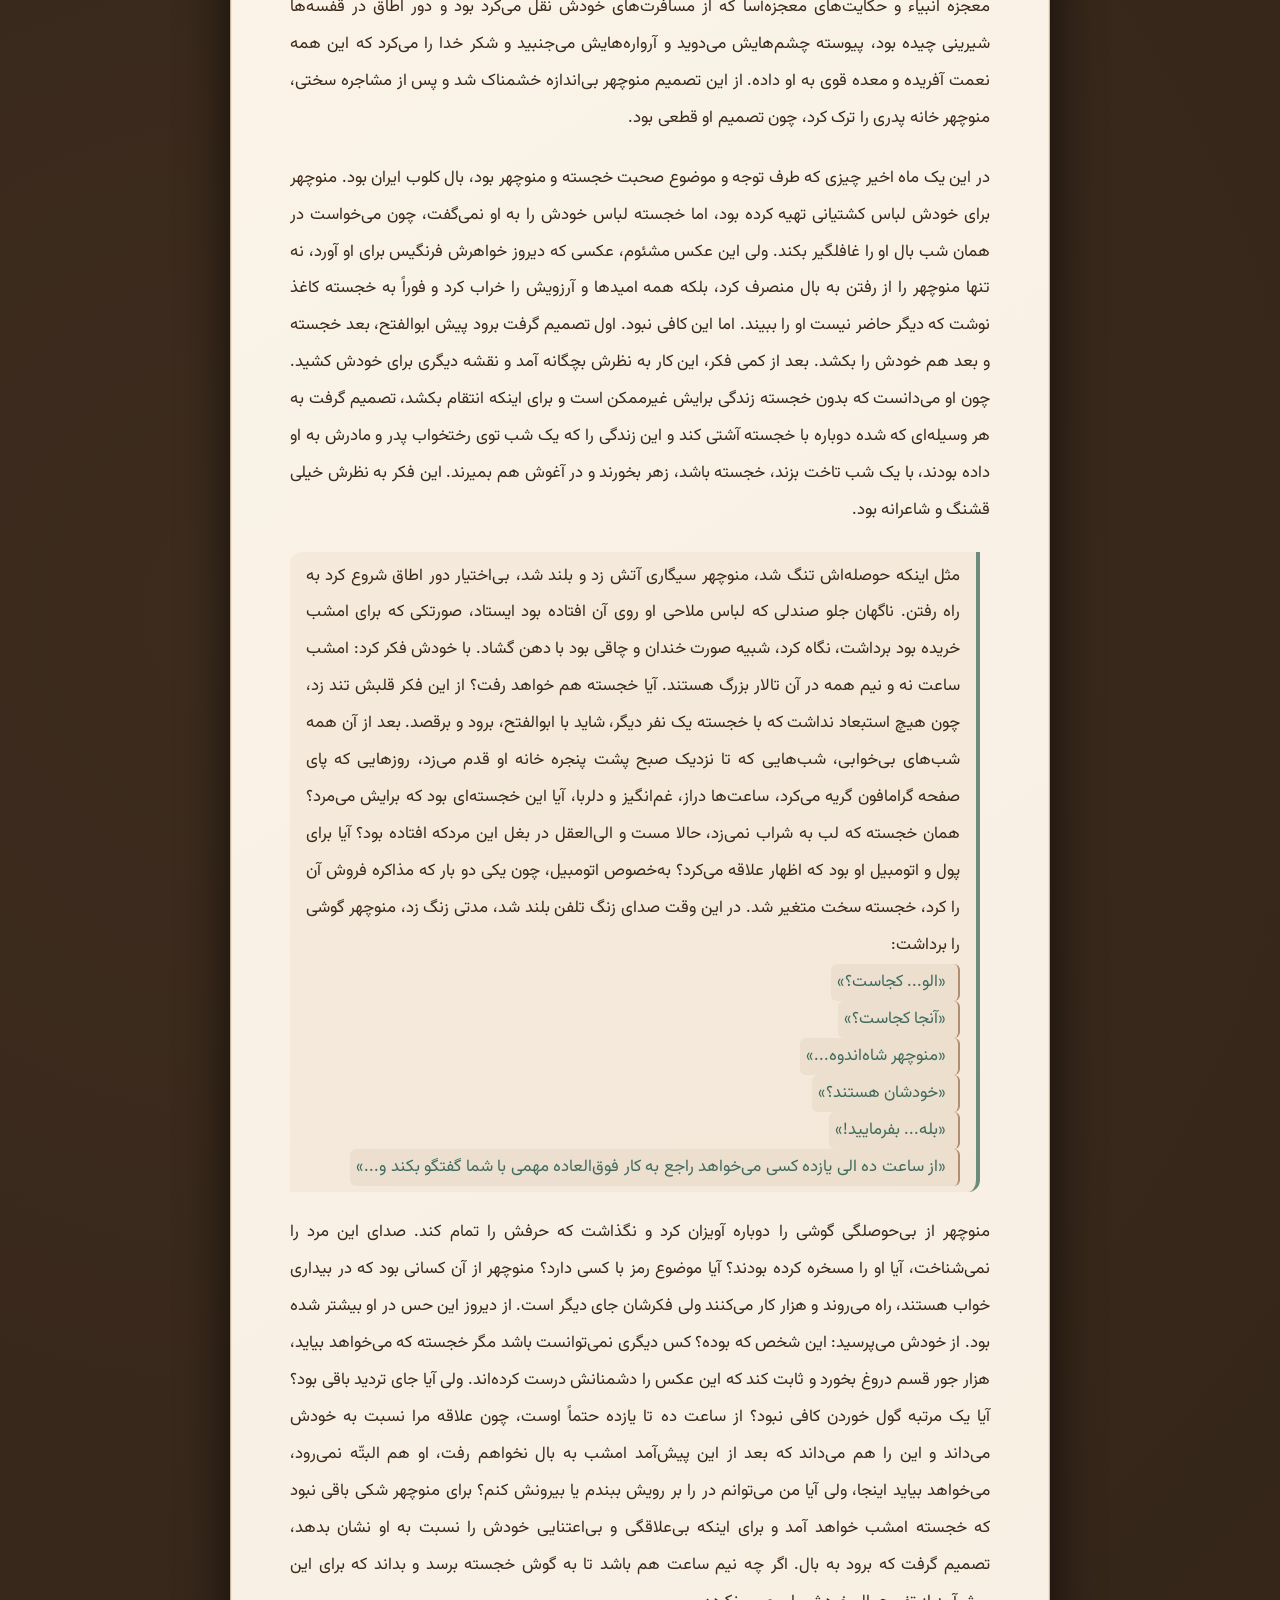
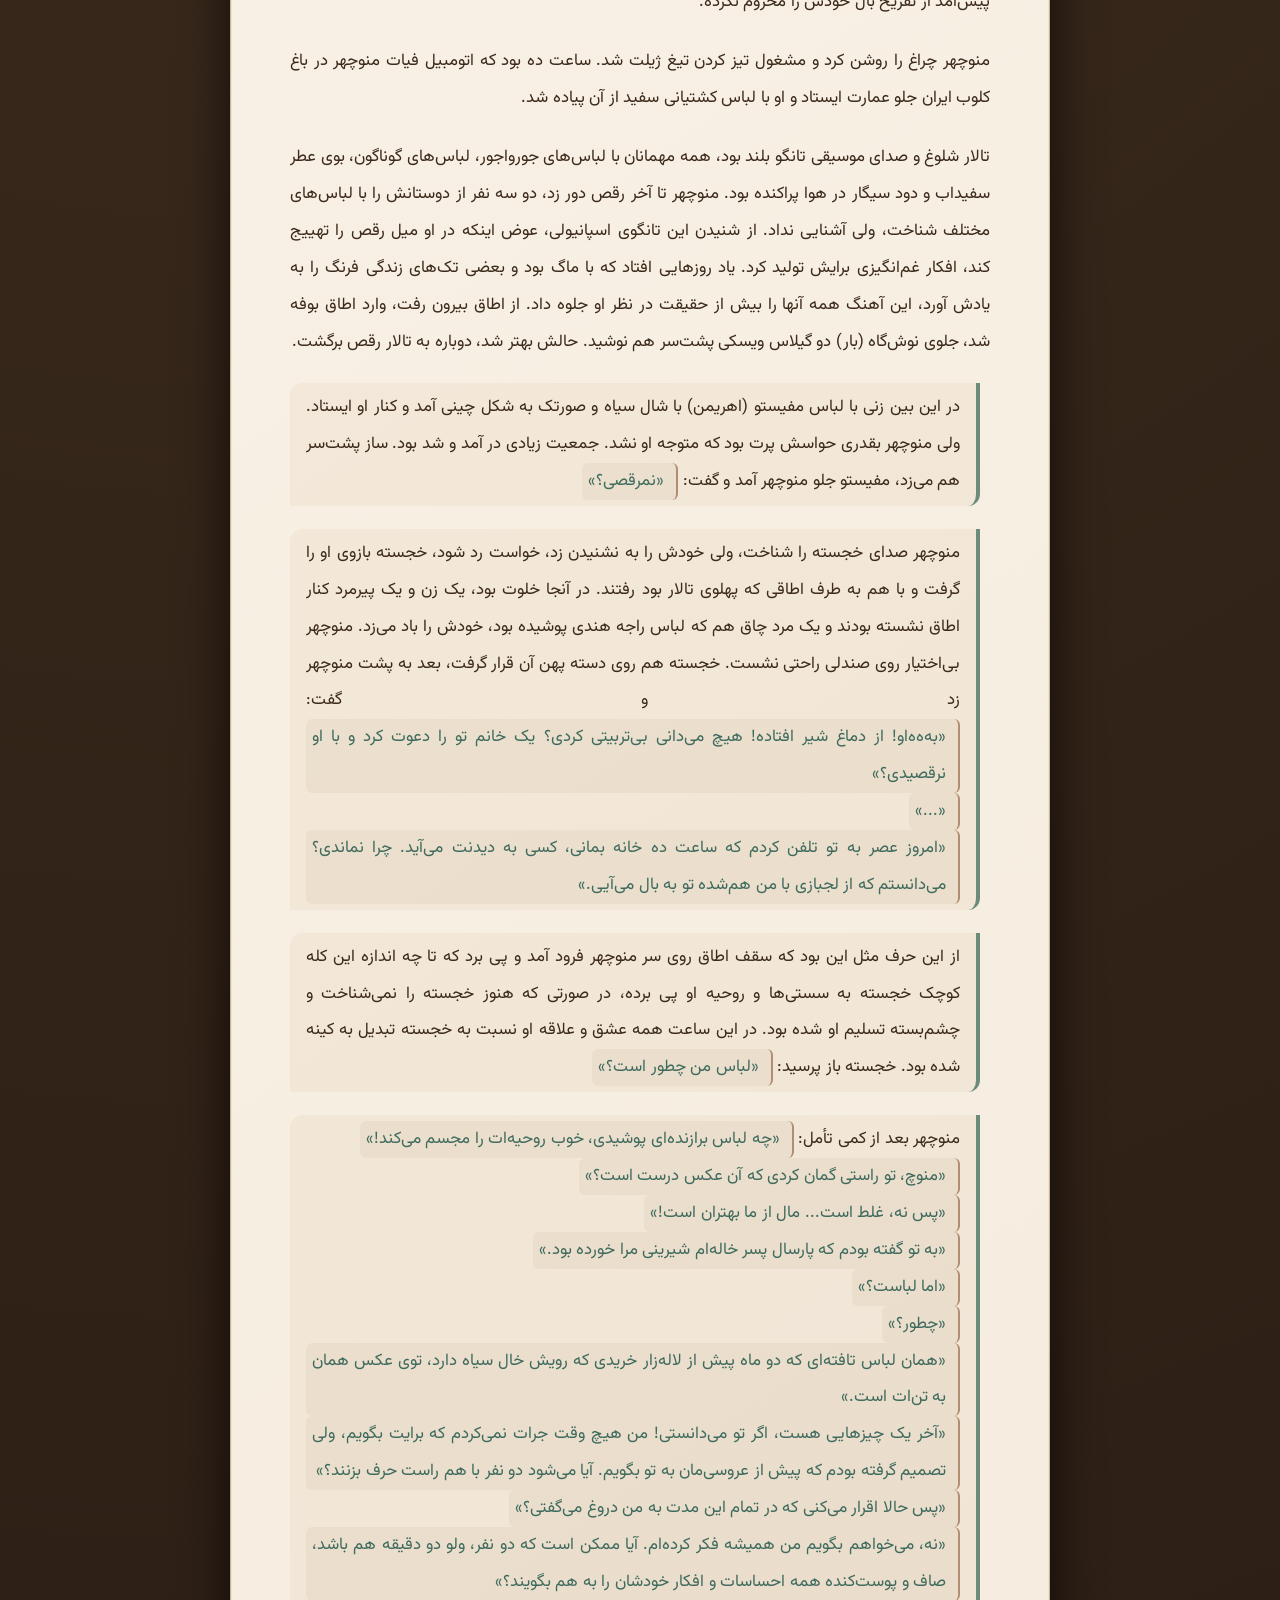
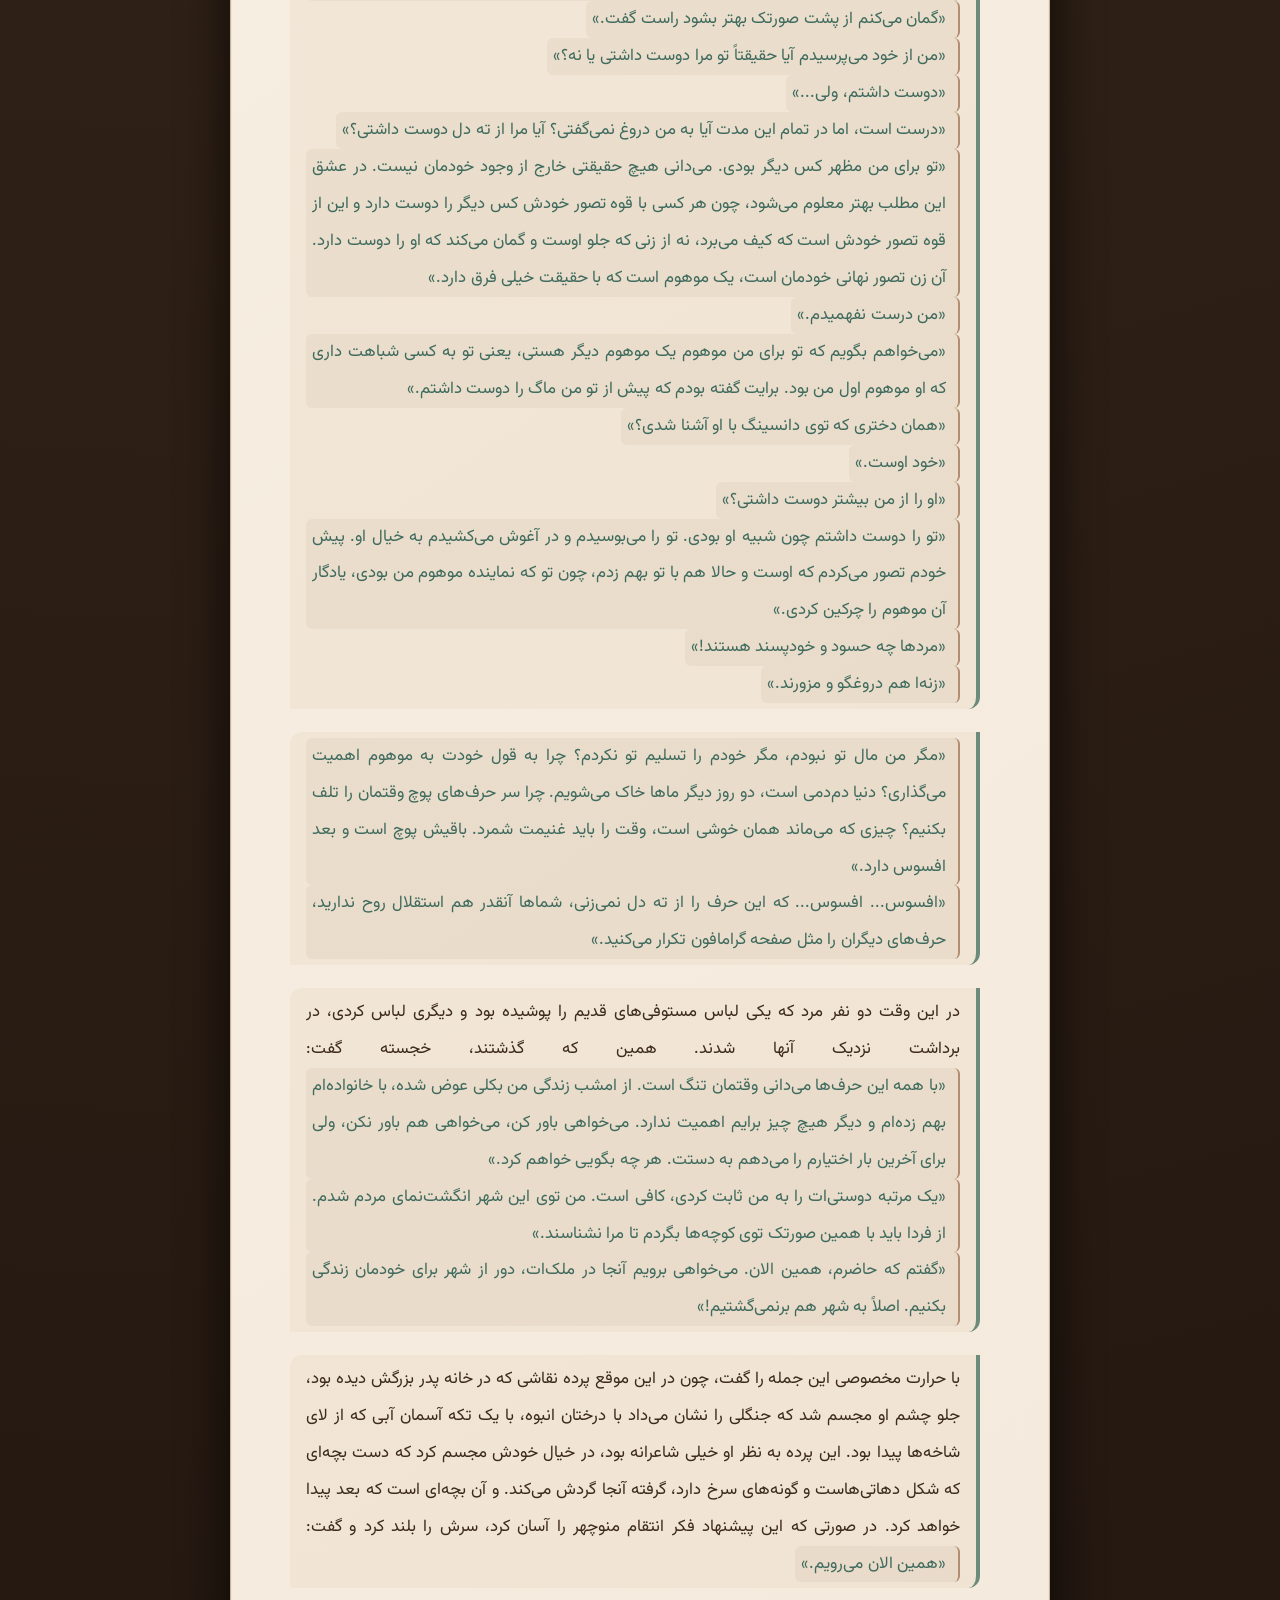
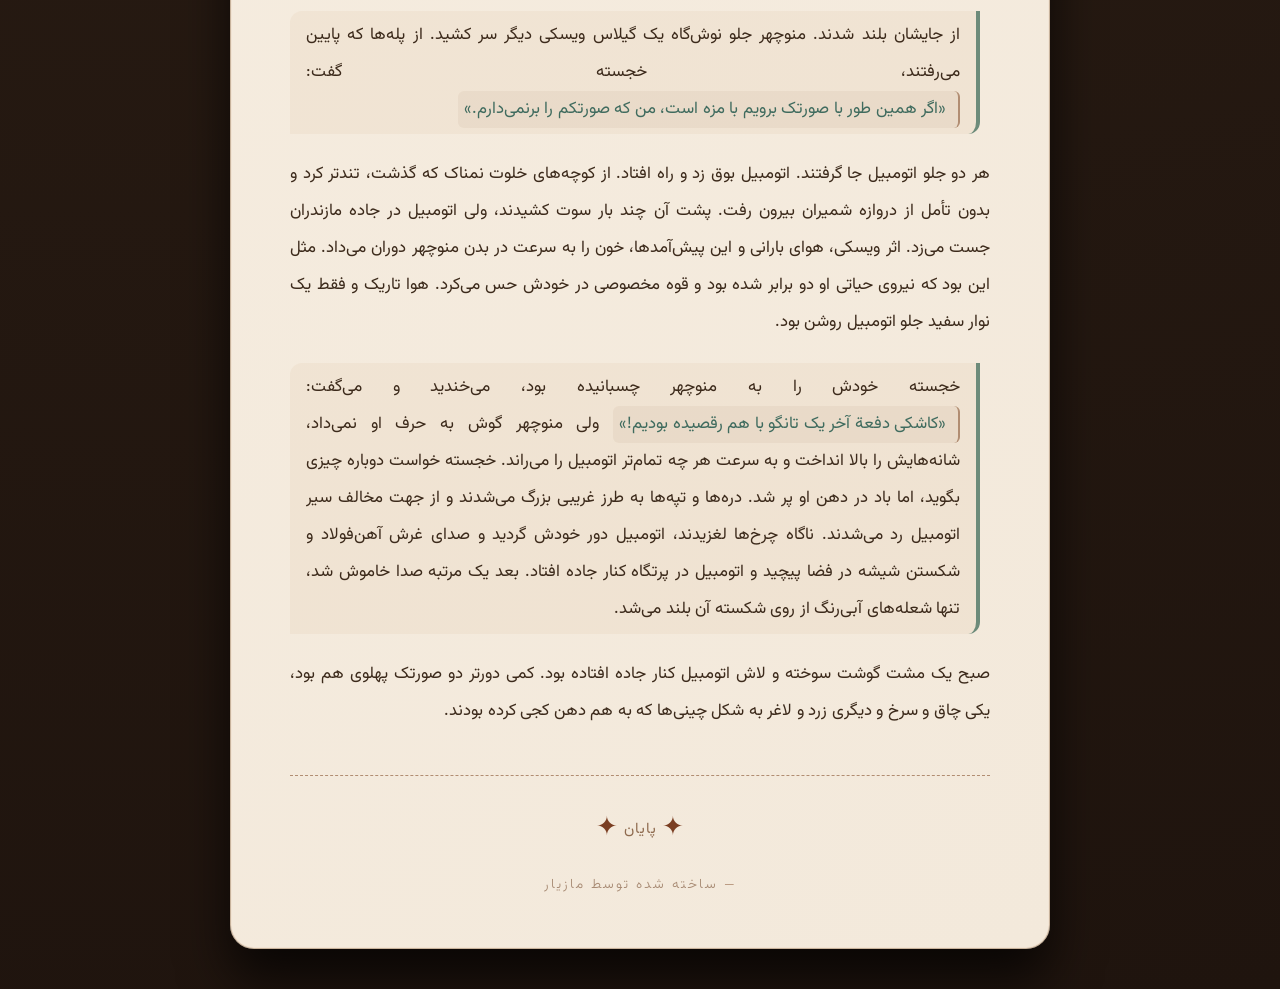
<file: books/sooratakha.html>
<!DOCTYPE html>
<html lang="fa" dir="rtl">
<head>
    <meta charset="UTF-8">
    <meta name="viewport" content="width=device-width, initial-scale=1.0">
    <title>صورتک‌ها | صادق هدایت</title>
    <!-- فونت وزیرمتن از گوگل فونت -->
    <link rel="preconnect" href="https://fonts.googleapis.com">
    <link rel="preconnect" href="https://fonts.gstatic.com" crossorigin>
    <link href="https://fonts.googleapis.com/css2?family=Vazirmatn:wght@300;400;700;900&display=swap" rel="stylesheet">
    <style>
        * {
            margin: 0;
            padding: 0;
            box-sizing: border-box;
        }

        body {
            background-color: #2b1e14;
            background-image: radial-gradient(circle at 20% 30%, #3d2c1e, #1f140e);
            min-height: 100vh;
            display: flex;
            justify-content: center;
            padding: 40px 20px;
            font-family: 'Vazirmatn', 'Tahoma', sans-serif;
            line-height: 2.2;
            color: #e8dac6;
        }

        .container {
            max-width: 820px;
            width: 100%;
            background: #fcf5eb;
            background-image: linear-gradient(145deg, #fcf5eb 0%, #f3e9db 100%);
            padding: 50px 60px;
            border-radius: 24px;
            box-shadow: 0 30px 50px rgba(0, 0, 0, 0.7), 0 0 0 1px #c7b29b inset, 0 0 0 2px #f2e4d4 inset;
            color: #3c2a1b;
            transition: all 0.3s ease;
            position: relative;
        }

        .container::before {
            content: "❧";
            position: absolute;
            top: -10px;
            left: 50%;
            transform: translateX(-50%);
            background: #fcf5eb;
            padding: 0 20px;
            font-size: 28px;
            color: #9b7b5c;
            text-shadow: 0 2px 4px rgba(0,0,0,0.1);
        }

        h1 {
            font-size: 2.8rem;
            font-weight: 900;
            text-align: center;
            color: #5a2e1a;
            letter-spacing: 4px;
            margin-bottom: 0.2rem;
            text-shadow: 2px 2px 0 #dccbbc;
            position: relative;
        }
        h1 small {
            display: block;
            font-size: 1.2rem;
            font-weight: 400;
            color: #8f6b4f;
            letter-spacing: 2px;
            margin-top: -10px;
            text-shadow: none;
        }
        .divider {
            width: 80px;
            height: 3px;
            background: #b18d72;
            margin: 20px auto 35px auto;
            border-radius: 10px;
            opacity: 0.6;
        }

        p {
            margin-bottom: 1.4rem;
            text-align: justify;
            font-weight: 400;
            font-size: 1.05rem;
            word-spacing: -0.5px;
        }

        .first-letter {
            font-size: 3.8rem;
            font-weight: 900;
            float: right;
            line-height: 0.8;
            margin-right: 8px;
            margin-top: 6px;
            color: #7a3e22;
            text-shadow: 1px 1px 0 #dccbbc;
            font-family: 'Vazirmatn', serif;
        }

        .dialog {
            color: #3f6b5e;
            font-weight: 400;
            background: rgba(193, 165, 138, 0.15);
            padding: 0 6px;
            border-radius: 6px;
            border-right: 2px solid #b18d72;
            padding-right: 12px;
            display: inline-block;
        }

        p:has(.dialog) {
            background: rgba(211, 184, 157, 0.15);
            padding: 6px 16px;
            border-radius: 12px 0 12px 0;
            border-right: 4px solid #6d8b7a;
            margin-right: 10px;
        }

        .footer-note {
            text-align: center;
            margin-top: 45px;
            padding-top: 25px;
            border-top: 1px dashed #b18d72;
            color: #8f6b4f;
            font-size: 0.95rem;
            letter-spacing: 1px;
        }
        .footer-note span {
            font-size: 1.6rem;
            vertical-align: middle;
            color: #7a3e22;
        }
        .attribution {
            margin-top: 12px;
            font-size: 0.85rem;
            color: #a88b74;
            letter-spacing: 2px;
            font-weight: 300;
        }
        .attribution::before {
            content: "— ";
            color: #b18d72;
        }

        @media (max-width: 600px) {
            .container {
                padding: 25px 18px;
            }
            h1 {
                font-size: 2rem;
            }
            p {
                font-size: 0.98rem;
                line-height: 2;
            }
            .first-letter {
                font-size: 2.8rem;
            }
        }

        ::-webkit-scrollbar {
            width: 8px;
            background: #e8dac6;
        }
        ::-webkit-scrollbar-thumb {
            background: #8f6b4f;
            border-radius: 10px;
        }
    </style>
</head>
<body>

<div class="container">

    <h1>
        صورتک‌ها
        <small>صادق هدایت</small>
    </h1>
    <div class="divider"></div>

    <!-- شروع متن کامل ویرایش‌شده -->

    <p>
        <span class="first-letter">م</span>نوچهر دست راست را زیر چانه‌اش زده، روی نیمکت والمیده بود. سیماي او افسرده، چشم‌هایش خسته و نگاهش پی‌درپی به لنگر ساعت و لباسی که روی صندلی افتاده بود قرار می‌گرفت و از خودش می‌پرسید:
        <span class="dialog">«آیا خجسته امشب به بال خواهد رفت؟ من که هرگز نمی‌توانم.»</span>
    </p>

    <p>
        هوا تیره و خفه بود، باران ریز سمجی می‌بارید و روی آب لبخندهای افسرده می‌انداخت که زنجیروار درهم می‌پیچیدند و بعد کم‌کم محو می‌شدند. شاخه درختان خاموش و بی‌حرکت زیر باران مانده بود. تنها صدای یکنواخت چکه‌های باران در ته ناودان حلبی شنیده می‌شد. از آن هواهای سنگین و دل‌چسب بود که روی قلب را فشار می‌دهد و آدم آرزو می‌کند که دور از آبادی در کتج دنجی باشد و کمی آهسته پیانو بزند. این منظره به طرز غریبی با افکار منوچهر اخـت و جور می‌آمد. همه فکر منوچهر بی‌اختیار دور یک سالک کوچک پرواز می‌کرد. سالک کوچکی که آنقدر بجا گوشه لب خجسته واقع شده بود و بر خوش‌گلی او افزوده بود. چشم‌های میشی‌گیرنده، دندان‌های سفیدی که هر وقت می‌خندید با رشادت آنها را بیرون می‌انداخت، سر کوچک، فکر کوچک و آن نگاه بی‌گناه مثل نگاه بره‌ای که به سلاخ خانه می‌برند، برای منوچهر او یک بت یا یک عروسک چینی لطیف بود که می‌ترسید به آن دست بزند و کنفت شود. از روزی که با خجسته آشنا شده بود، او را به طرز وحشیانه‌ای دوست داشت. هر حرکت او برای منوچهر پر از معنا، پر از دلربایی بود و فکر مفارقت با او به نظرش غیرممکن می‌آمد. ولی دیروز عصر بود که فرنگیس خواهر بزرگش با چشم‌های اشک‌آلود وارد اطاق شد و بعد از یک مشت گله به او گفت:
        <span class="dialog">«اگر تو خجسته را بگیری آبروی چندین و چندساله ما به باد می‌رود. دیگر نمی‌توانیم با مردم مراوده داشته باشیم. جلوی همه خوار و سرشکسته خواهیم شد که بگویند برادرت خجسته مـترس ابوالفتح را گرفته!»</span>
        و عکسی درآورد به او داد که همه نقشه‌های منوچهر را ضایع و خراب کرد. عکس خجسته بود با چشم‌های خمار مست که در بغل ابوالفتح افتاده بود. از دیدن این عکس دود از سر منوچهر بلند شد، آیا برای خاطر او با خانواده‌اش بهم زده؟ حالا این سرشکستگی را چه کند؟ نه می‌توانست از خجسته چشم بپوشد و نه اینکه دوباره او را ببیند. در هر صورت تمام امیدها و افکاری که شالوده آینده خود را روی آن بنا کرده بود، این عکس نابود کرد.
    </p>

    <p>
        آشنایی آنها در سینما شروع شد. هر دفعه که چراغ‌ها روشن می‌شد، به هم نگاه می‌کردند. تا اینکه در موقع خروج از سینما با هم حرف زدند و چیزی که از ساعت اول منوچهر را شیفته خجسته کرد، سادگی او بود. همانجا قرار کرد که شب‌های دوشنبه به سینما می‌آید و سه شب دوشنبه دیگر این ملاقات تکرار شد تا شب سوم که منوچهر او را با اتومبیل خود در خیابان...
    </p>

    <p>
        منوچهر همیشه پیشنهادش این بود که با او برود به املاکش در مازندران، کنار رودخانه یک کوشک کوچک تمیز بسازد و با هم زندگی بکنند. این پیشنهاد موافق سلیقه و پسند خجسته نبود، که مایل بود در تهران باشد، به مد جدید لباس بپوشد و تابستان‌ها با اتومبیل در زرگنده به گردش برود و در مجالس رقص حاضر بشود. با وجود مخالفت خانواده‌اش، منوچهر تصمیم گرفته بود که خجسته را به زنی بگیرد و برای اتمام حجت با پدرش داخل مذاکره شد. ولی پدر او از آن شاهزاده‌های کهنه بود با افکار پوسیده که موضوع صحبتش همیشه از معجزه انبیاء و حکایت‌های معجزه‌آسا که از مسافرت‌های خودش نقل می‌کرد بود و دور اطاق در قفسه‌ها شیرینی چیده بود، پیوسته چشم‌هایش می‌دوید و آرواره‌هایش می‌جنبید و شکر خدا را می‌کرد که این همه نعمت آفریده و معده قوی به او داده. از این تصمیم منوچهر بی‌اندازه خشمناک شد و پس از مشاجره سختی، منوچهر خانه پدری را ترک کرد، چون تصمیم او قطعی بود.
    </p>

    <p>
        در این یک ماه اخیر چیزی که طرف توجه و موضوع صحبت خجسته و منوچهر بود، بال کلوب ایران بود. منوچهر برای خودش لباس کشتیانی تهیه کرده بود، اما خجسته لباس خودش را به او نمی‌گفت، چون می‌خواست در همان شب بال او را غافلگیر بکند. ولی این عکس مشئوم، عکسی که دیروز خواهرش فرنگیس برای او آورد، نه تنها منوچهر را از رفتن به بال منصرف کرد، بلکه همه امیدها و آرزویش را خراب کرد و فوراً به خجسته کاغذ نوشت که دیگر حاضر نیست او را ببیند. اما این کافی نبود. اول تصمیم گرفت برود پیش ابوالفتح، بعد خجسته و بعد هم خودش را بکشد. بعد از کمی فکر، این کار به نظرش بچگانه آمد و نقشه دیگری برای خودش کشید. چون او می‌دانست که بدون خجسته زندگی برایش غیرممکن است و برای اینکه انتقام بکشد، تصمیم گرفت به هر وسیله‌ای که شده دوباره با خجسته آشتی کند و این زندگی را که یک شب توی رختخواب پدر و مادرش به او داده بودند، با یک شب تاخت بزند، خجسته باشد، زهر بخورند و در آغوش هم بمیرند. این فکر به نظرش خیلی قشنگ و شاعرانه بود.
    </p>

    <p>
        مثل اینکه حوصله‌اش تنگ شد، منوچهر سیگاری آتش زد و بلند شد، بی‌اختیار دور اطاق شروع کرد به راه رفتن. ناگهان جلو صندلی که لباس ملاحی او روی آن افتاده بود ایستاد، صورتکی که برای امشب خریده بود برداشت، نگاه کرد، شبیه صورت خندان و چاقی بود با دهن گشاد. با خودش فکر کرد: امشب ساعت نه و نیم همه در آن تالار بزرگ هستند. آیا خجسته هم خواهد رفت؟ از این فکر قلبش تند زد، چون هیچ استبعاد نداشت که با خجسته یک نفر دیگر، شاید با ابوالفتح، برود و برقصد. بعد از آن همه شب‌های بی‌خوابی، شب‌هایی که تا نزدیک صبح پشت پنجره خانه او قدم می‌زد، روزهایی که پای صفحه گرامافون گریه می‌کرد، ساعت‌ها دراز، غم‌انگیز و دلربا، آیا این خجسته‌ای بود که برایش می‌مرد؟ همان خجسته که لب به شراب نمی‌زد، حالا مست و الی‌العقل در بغل این مردکه افتاده بود؟ آیا برای پول و اتومبیل او بود که اظهار علاقه می‌کرد؟ به‌خصوص اتومبیل، چون یکی دو بار که مذاکره فروش آن را کرد، خجسته سخت متغیر شد. در این وقت صدای زنگ تلفن بلند شد، مدتی زنگ زد، منوچهر گوشی را برداشت: <br>
        <span class="dialog">«الو... کجاست؟»</span><br>
        <span class="dialog">«آنجا کجاست؟»</span><br>
        <span class="dialog">«منوچهر شاه‌اندوه...»</span><br>
        <span class="dialog">«خودشان هستند؟»</span><br>
        <span class="dialog">«بله... بفرمایید!»</span><br>
        <span class="dialog">«از ساعت ده الی یازده کسی می‌خواهد راجع به کار فوق‌العاده مهمی با شما گفتگو بکند و...»</span>
    </p>

    <p>
        منوچهر از بی‌حوصلگی گوشی را دوباره آویزان کرد و نگذاشت که حرفش را تمام کند. صدای این مرد را نمی‌شناخت، آیا او را مسخره کرده بودند؟ آیا موضوع رمز با کسی دارد؟ منوچهر از آن کسانی بود که در بیداری خواب هستند، راه می‌روند و هزار کار می‌کنند ولی فکرشان جای دیگر است. از دیروز این حس در او بیشتر شده بود. از خودش می‌پرسید: این شخص که بوده؟ کس دیگری نمی‌توانست باشد مگر خجسته که می‌خواهد بیاید، هزار جور قسم دروغ بخورد و ثابت کند که این عکس را دشمنانش درست کرده‌اند. ولی آیا جای تردید باقی بود؟ آیا یک مرتبه گول خوردن کافی نبود؟ از ساعت ده تا یازده حتماً اوست، چون علاقه مرا نسبت به خودش می‌داند و این را هم می‌داند که بعد از این پیش‌آمد امشب به بال نخواهم رفت، او هم البتّه نمی‌رود، می‌خواهد بیاید اینجا، ولی آیا من می‌توانم در را بر رویش ببندم یا بیرونش کنم؟ برای منوچهر شکی باقی نبود که خجسته امشب خواهد آمد و برای اینکه بی‌علاقگی و بی‌اعتنایی خودش را نسبت به او نشان بدهد، تصمیم گرفت که برود به بال. اگر چه نیم ساعت هم باشد تا به گوش خجسته برسد و بداند که برای این پیش‌آمد از تفریح بال خودش را محروم نکرده.
    </p>

    <p>
        منوچهر چراغ را روشن کرد و مشغول تیز کردن تیغ ژیلت شد. ساعت ده بود که اتومبیل فیات منوچهر در باغ کلوب ایران جلو عمارت ایستاد و او با لباس کشتیانی سفید از آن پیاده شد.
    </p>

    <p>
        تالار شلوغ و صدای موسیقی تانگو بلند بود، همه مهمانان با لباس‌های جورواجور، لباس‌های گوناگون، بوی عطر سفیداب و دود سیگار در هوا پراکنده بود. منوچهر تا آخر رقص دور زد، دو سه نفر از دوستانش را با لباس‌های مختلف شناخت، ولی آشنایی نداد. از شنیدن این تانگوی اسپانیولی، عوض اینکه در او میل رقص را تهییج کند، افکار غم‌انگیزی برایش تولید کرد. یاد روزهایی افتاد که با ماگ بود و بعضی تک‌های زندگی فرنگ را به یادش آورد، این آهنگ همه آنها را بیش از حقیقت در نظر او جلوه داد. از اطاق بیرون رفت، وارد اطاق بوفه شد، جلوی نوش‌گاه (بار) دو گیلاس ویسکی پشت‌سر هم نوشید. حالش بهتر شد، دوباره به تالار رقص برگشت.
    </p>

    <p>
        در این بین زنی با لباس مفیستو (اهریمن) با شال سیاه و صورتک به شکل چینی آمد و کنار او ایستاد. ولی منوچهر بقدری حواسش پرت بود که متوجه او نشد. جمعیت زیادی در آمد و شد بود. ساز پشت‌سر هم می‌زد، مفیستو جلو منوچهر آمد و گفت:
        <span class="dialog">«نمرقصی؟»</span>
    </p>

    <p>
        منوچهر صدای خجسته را شناخت، ولی خودش را به نشنیدن زد، خواست رد شود، خجسته بازوی او را گرفت و با هم به طرف اطاقی که پهلوی تالار بود رفتند. در آنجا خلوت بود، یک زن و یک پیرمرد کنار اطاق نشسته بودند و یک مرد چاق هم که لباس راجه هندی پوشیده بود، خودش را باد می‌زد. منوچهر بی‌اختیار روی صندلی راحتی نشست. خجسته هم روی دسته پهن آن قرار گرفت، بعد به پشت منوچهر زد و گفت:
        <span class="dialog">«به‌ه‌ه‌او! از دماغ شیر افتاده! هیچ می‌دانی بی‌تربیتی کردی؟ یک خانم تو را دعوت کرد و با او نرقصیدی؟»</span><br>
        <span class="dialog">«...»</span><br>
        <span class="dialog">«امروز عصر به تو تلفن کردم که ساعت ده خانه بمانی، کسی به دیدنت می‌آید. چرا نماندی؟ می‌دانستم که از لجبازی با من هم‌شده تو به بال می‌آیی.»</span>
    </p>

    <p>
        از این حرف مثل این بود که سقف اطاق روی سر منوچهر فرود آمد و پی برد که تا چه اندازه این کله کوچک خجسته به سستی‌ها و روحیه او پی برده، در صورتی که هنوز خجسته را نمی‌شناخت و چشم‌بسته تسلیم او شده بود. در این ساعت همه عشق و علاقه او نسبت به خجسته تبدیل به کینه شده بود. خجسته باز پرسید:
        <span class="dialog">«لباس من چطور است؟»</span>
    </p>

    <p>
        منوچهر بعد از کمی تأمل:
        <span class="dialog">«چه لباس برازنده‌ای پوشیدی، خوب روحیه‌ات را مجسم می‌کند!»</span><br>
        <span class="dialog">«منوچ، تو راستی گمان کردی که آن عکس درست است؟»</span><br>
        <span class="dialog">«پس نه، غلط است... مال از ما بهتران است!»</span><br>
        <span class="dialog">«به تو گفته بودم که پارسال پسر خاله‌ام شیرینی مرا خورده بود.»</span><br>
        <span class="dialog">«اما لباست؟»</span><br>
        <span class="dialog">«چطور؟»</span><br>
        <span class="dialog">«همان لباس تافته‌ای که دو ماه پیش از لاله‌زار خریدی که رویش خال سیاه دارد، توی عکس همان به تن‌ات است.»</span><br>
        <span class="dialog">«آخر یک چیزهایی هست، اگر تو می‌دانستی! من هیچ وقت جرات نمی‌کردم که برایت بگویم، ولی تصمیم گرفته بودم که پیش از عروسی‌مان به تو بگویم. آیا می‌شود دو نفر با هم راست حرف بزنند؟»</span><br>
        <span class="dialog">«پس حالا اقرار می‌کنی که در تمام این مدت به من دروغ می‌گفتی؟»</span><br>
        <span class="dialog">«نه، می‌خواهم بگویم من همیشه فکر کرده‌ام. آیا ممکن است که دو نفر، ولو دو دقیقه هم باشد، صاف و پوست‌کنده همه احساسات و افکار خودشان را به هم بگویند؟»</span><br>
        <span class="dialog">«گمان می‌کنم از پشت صورتک بهتر بشود راست گفت.»</span><br>
        <span class="dialog">«من از خود می‌پرسیدم آیا حقیقتاً تو مرا دوست داشتی یا نه؟»</span><br>
        <span class="dialog">«دوست داشتم، ولی...»</span><br>
        <span class="dialog">«درست است، اما در تمام این مدت آیا به من دروغ نمی‌گفتی؟ آیا مرا از ته دل دوست داشتی؟»</span><br>
        <span class="dialog">«تو برای من مظهر کس دیگر بودی. می‌دانی هیچ حقیقتی خارج از وجود خودمان نیست. در عشق این مطلب بهتر معلوم می‌شود، چون هر کسی با قوه تصور خودش کس دیگر را دوست دارد و این از قوه تصور خودش است که کیف می‌برد، نه از زنی که جلو اوست و گمان می‌کند که او را دوست دارد. آن زن تصور نهانی خودمان است، یک موهوم است که با حقیقت خیلی فرق دارد.»</span><br>
        <span class="dialog">«من درست نفهمیدم.»</span><br>
        <span class="dialog">«می‌خواهم بگویم که تو برای من موهوم یک موهوم دیگر هستی، یعنی تو به کسی شباهت داری که او موهوم اول من بود. برایت گفته بودم که پیش از تو من ماگ را دوست داشتم.»</span><br>
        <span class="dialog">«همان دختری که توی دانسینگ با او آشنا شدی؟»</span><br>
        <span class="dialog">«خود اوست.»</span><br>
        <span class="dialog">«او را از من بیشتر دوست داشتی؟»</span><br>
        <span class="dialog">«تو را دوست داشتم چون شبیه او بودی. تو را می‌بوسیدم و در آغوش می‌کشیدم به خیال او. پیش خودم تصور می‌کردم که اوست و حالا هم با تو بهم زدم، چون تو که نماینده موهوم من بودی، یادگار آن موهوم را چرکین کردی.»</span><br>
        <span class="dialog">«مردها چه حسود و خودپسند هستند!»</span><br>
        <span class="dialog">«زنه‌ا هم دروغگو و مزورند.»</span>
    </p>

    <p>
        <span class="dialog">«مگر من مال تو نبودم، مگر خودم را تسلیم تو نکردم؟ چرا به قول خودت به موهوم اهمیت می‌گذاری؟ دنیا دم‌دمی است، دو روز دیگر ماها خاک می‌شویم. چرا سر حرف‌های پوچ وقتمان را تلف بکنیم؟ چیزی که می‌ماند همان خوشی است، وقت را باید غنیمت شمرد. باقیش پوچ است و بعد افسوس دارد.»</span><br>
        <span class="dialog">«افسوس... افسوس... که این حرف را از ته دل نمی‌زنی، شماها آنقدر هم استقلال روح ندارید، حرف‌های دیگران را مثل صفحه گرامافون تکرار می‌کنید.»</span>
    </p>

    <p>
        در این وقت دو نفر مرد که یکی لباس مستوفی‌های قدیم را پوشیده بود و دیگری لباس کردی، در برداشت نزدیک آنها شدند. همین که گذشتند، خجسته گفت:
        <span class="dialog">«با همه این حرف‌ها می‌دانی وقتمان تنگ است. از امشب زندگی من بکلی عوض شده، با خانواده‌ام بهم زده‌ام و دیگر هیچ چیز برایم اهمیت ندارد. می‌خواهی باور کن، می‌خواهی هم باور نکن، ولی برای آخرین بار اختیارم را می‌دهم به دستت. هر چه بگویی خواهم کرد.»</span><br>
        <span class="dialog">«یک مرتبه دوستی‌ات را به من ثابت کردی، کافی است. من توی این شهر انگشت‌نمای مردم شدم. از فردا باید با همین صورتک توی کوچه‌ها بگردم تا مرا نشناسند.»</span><br>
        <span class="dialog">«گفتم که حاضرم، همین الان. می‌خواهی برویم آنجا در ملک‌ات، دور از شهر برای خودمان زندگی بکنیم. اصلاً به شهر هم برنمی‌گشتیم!»</span>
    </p>

    <p>
        با حرارت مخصوصی این جمله را گفت، چون در این موقع پرده نقاشی که در خانه پدر بزرگش دیده بود، جلو چشم او مجسم شد که جنگلی را نشان می‌داد با درختان انبوه، با یک تکه آسمان آبی که از لای شاخه‌ها پیدا بود. این پرده به نظر او خیلی شاعرانه بود، در خیال خودش مجسم کرد که دست بچه‌ای که شکل دهاتی‌هاست و گونه‌های سرخ دارد، گرفته آنجا گردش می‌کند. و آن بچه‌ای است که بعد پیدا خواهد کرد. در صورتی که این پیشنهاد فکر انتقام منوچهر را آسان کرد، سرش را بلند کرد و گفت:
        <span class="dialog">«همین الان می‌رویم.»</span>
    </p>

    <p>
        از جایشان بلند شدند. منوچهر جلو نوش‌گاه یک گیلاس ویسکی دیگر سر کشید. از پله‌ها که پایین می‌رفتند، خجسته گفت:
        <span class="dialog">«اگر همین طور با صورتک برویم با مزه است، من که صورتکم را برنمی‌دارم.»</span>
    </p>

    <p>
        هر دو جلو اتومبیل جا گرفتند. اتومبیل بوق زد و راه افتاد. از کوچه‌های خلوت نمناک که گذشت، تندتر کرد و بدون تأمل از دروازه شمیران بیرون رفت. پشت آن چند بار سوت کشیدند، ولی اتومبیل در جاده مازندران جست می‌زد. اثر ویسکی، هوای بارانی و این پیش‌آمدها، خون را به سرعت در بدن منوچهر دوران می‌داد. مثل این بود که نیروی حیاتی او دو برابر شده بود و قوه مخصوصی در خودش حس می‌کرد. هوا تاریک و فقط یک نوار سفید جلو اتومبیل روشن بود.
    </p>

    <p>
        خجسته خودش را به منوچهر چسبانیده بود، می‌خندید و می‌گفت:
        <span class="dialog">«کاشکی دفعة آخر یک تانگو با هم رقصیده بودیم!»</span>
        ولی منوچهر گوش به حرف او نمی‌داد، شانه‌هایش را بالا انداخت و به سرعت هر چه تمام‌تر اتومبیل را می‌راند. خجسته خواست دوباره چیزی بگوید، اما باد در دهن او پر شد. دره‌ها و تپه‌ها به طرز غریبی بزرگ می‌شدند و از جهت مخالف سیر اتومبیل رد می‌شدند. ناگاه چرخ‌ها لغزیدند، اتومبیل دور خودش گردید و صدای غرش آهن‌فولاد و شکستن شیشه در فضا پیچید و اتومبیل در پرتگاه کنار جاده افتاد. بعد یک مرتبه صدا خاموش شد، تنها شعله‌های آبی‌رنگ از روی شکسته آن بلند می‌شد.
    </p>

    <p>
        صبح یک مشت گوشت سوخته و لاش اتومبیل کنار جاده افتاده بود. کمی دورتر دو صورتک پهلوی هم بود، یکی چاق و سرخ و دیگری زرد و لاغر به شکل چینی‌ها که به هم دهن کجی کرده بودند.
    </p>

    <!-- پایان داستان + Attribution -->
    <div class="footer-note">
        <span>✦</span> پایان <span>✦</span>
        <div class="attribution">ساخته شده توسط مازیار</div>
    </div>

</div>
</body>
</html>
</file>
<file: fonts/Vazirmatn.css>
@font-face {
    font-family: 'Vazirmatn';
    src: url('Vazirmatn.ttf') format('truetype');
    font-weight: 100 900;
    font-style: normal;
    font-display: swap;
}
</file>
<file: css/style.css>
/* ==================================================
   فایل: style.css
   توضیح: استایل‌های پایه، هدر، فوتر، و تم اصلی
   ================================================== */

/* ----- متغیرها ----- */
:root {
    --color-bg: #1a1410;
    --color-surface: #2c1f18;
    --color-card: #3d2c22;
    --color-gold: #c9a87c;
    --color-gold-light: #e8d5b5;
    --color-cream: #f5ede4;
    --color-text: #f0e6d8;
    --color-text-dark: #2c1f18;
    --shadow-gold: 0 0 30px rgba(201, 168, 124, 0.3);
    --glass-bg: rgba(60, 45, 35, 0.25);
    --glass-border: rgba(201, 168, 124, 0.15);
    --font-primary: 'Vazirmatn', sans-serif;
    --transition-smooth: all 0.4s cubic-bezier(0.25, 0.46, 0.45, 0.94);
    --radius-card: 20px;
}

/* ----- ریست ----- */
* {
    margin: 0;
    padding: 0;
    box-sizing: border-box;
}

html {
    scroll-behavior: smooth;
    direction: rtl;
}

body {
    font-family: var(--font-primary);
    background-color: var(--color-bg);
    color: var(--color-text);
    line-height: 1.8;
    overflow-x: hidden;
}

.container {
    max-width: 1400px;
    margin: 0 auto;
    padding: 0 30px;
}

/* ----- هدر ثابت (Sticky) ----- */
.header {
    position: fixed;
    top: 0;
    left: 0;
    right: 0;
    z-index: 1000;
    padding: 15px 0;
    background: rgba(26, 20, 16, 0.7);
    backdrop-filter: blur(20px);
    -webkit-backdrop-filter: blur(20px);
    border-bottom: 1px solid var(--glass-border);
    transition: var(--transition-smooth);
}

.header.scrolled {
    background: rgba(26, 20, 16, 0.92);
    box-shadow: 0 4px 30px rgba(0, 0, 0, 0.5);
}

.header-container {
    display: flex;
    align-items: center;
    justify-content: space-between;
}

.logo {
    display: flex;
    align-items: center;
    gap: 12px;
}

.logo-img {
    width: 50px;
    height: 50px;
    object-fit: contain;
    filter: drop-shadow(0 0 10px rgba(201, 168, 124, 0.3));
}

.logo-text {
    font-size: 1.8rem;
    font-weight: 700;
    color: var(--color-gold);
    letter-spacing: 2px;
}

/* ----- دکمه‌های شیشه‌ای ----- */
.header-buttons {
    display: flex;
    gap: 15px;
}

.btn-glass {
    display: inline-block;
    padding: 10px 28px;
    background: var(--glass-bg);
    backdrop-filter: blur(10px);
    -webkit-backdrop-filter: blur(10px);
    border: 1px solid var(--glass-border);
    border-radius: 50px;
    color: var(--color-text);
    font-family: var(--font-primary);
    font-size: 0.95rem;
    font-weight: 500;
    text-decoration: none;
    transition: var(--transition-smooth);
    box-shadow: 0 4px 15px rgba(0, 0, 0, 0.2);
}

.btn-glass:hover {
    background: rgba(201, 168, 124, 0.2);
    border-color: var(--color-gold);
    box-shadow: var(--shadow-gold);
    transform: translateY(-2px);
    color: var(--color-gold-light);
}

/* ----- Hero ----- */
.hero {
    position: relative;
    min-height: 100vh;
    display: flex;
    align-items: center;
    justify-content: center;
    text-align: center;
    overflow: hidden;
}

.hero-background {
    position: absolute;
    inset: 0;
    z-index: 0;
    overflow: hidden;
}

.bg-layer {
    position: absolute;
    inset: 0;
    pointer-events: none;
}

.bg-paper {
    background-image: url('../images/background.jpg');
    background-size: cover;
    background-position: center;
    opacity: 0.3;
    filter: blur(2px);
}

.bg-warm-light {
    background: radial-gradient(ellipse at center, rgba(201, 168, 124, 0.15) 0%, transparent 70%);
    animation: pulseLight 8s ease-in-out infinite alternate;
}

.bg-mist {
    background: radial-gradient(ellipse at 30% 50%, rgba(255, 255, 255, 0.03) 0%, transparent 60%);
    animation: mistMove 20s linear infinite;
}

#particles-canvas {
    position: absolute;
    inset: 0;
    width: 100%;
    height: 100%;
    z-index: 1;
}

.hero-content {
    position: relative;
    z-index: 2;
    padding: 120px 20px;
}

.hero-title {
    font-size: clamp(3.5rem, 12vw, 8rem);
    font-weight: 900;
    color: var(--color-gold);
    text-shadow: 0 0 60px rgba(201, 168, 124, 0.2), 0 10px 40px rgba(0, 0, 0, 0.5);
    letter-spacing: 4px;
    margin-bottom: 10px;
    animation: fadeInUp 1.2s ease-out;
}

.hero-subtitle {
    font-size: clamp(1rem, 3vw, 1.8rem);
    color: var(--color-cream);
    opacity: 0.8;
    letter-spacing: 6px;
    animation: fadeInUp 1.2s ease-out 0.3s both;
}

.hero-scroll-indicator {
    margin-top: 60px;
    font-size: 0.9rem;
    color: var(--color-gold-light);
    opacity: 0.6;
    animation: bounceDown 2s infinite;
}

.scroll-arrow {
    width: 20px;
    height: 20px;
    margin: 8px auto 0;
    border-right: 2px solid var(--color-gold);
    border-bottom: 2px solid var(--color-gold);
    transform: rotate(45deg);
    animation: arrowPulse 2s infinite;
}

/* ----- بخش نویسندگان (اصلی) ----- */
.writer-section {
    padding: 100px 0;
    min-height: 100vh;
    display: flex;
    align-items: center;
    border-bottom: 1px solid rgba(201, 168, 124, 0.08);
    transition: var(--transition-smooth);
    opacity: 0;
    transform: translateY(50px);
    filter: blur(4px);
}

.writer-section.visible {
    opacity: 1;
    transform: translateY(0);
    filter: blur(0);
    transition: opacity 0.8s ease, transform 0.8s ease, filter 0.8s ease;
}

.writer-container {
    display: grid;
    grid-template-columns: 1fr 1.5fr;
    gap: 60px;
    align-items: center;
}

.writer-image {
    position: relative;
    overflow: hidden;
    border-radius: var(--radius-card);
    box-shadow: 0 20px 60px rgba(0, 0, 0, 0.6);
    transition: var(--transition-smooth);
}

.writer-image img {
    width: 100%;
    height: auto;
    display: block;
    transition: transform 0.6s ease;
}

.writer-section:hover .writer-image img {
    transform: scale(1.05);
}

.writer-section:hover .writer-image {
    box-shadow: 0 30px 80px rgba(201, 168, 124, 0.25), 0 0 60px rgba(201, 168, 124, 0.1);
}

.writer-info {
    display: flex;
    flex-direction: column;
    gap: 15px;
}

.writer-name {
    font-size: 2.8rem;
    font-weight: 700;
    color: var(--color-gold);
    transition: var(--transition-smooth);
}

.writer-section:hover .writer-name {
    text-shadow: 0 0 30px rgba(201, 168, 124, 0.4);
}

.writer-dates {
    font-size: 1.1rem;
    color: var(--color-gold-light);
    opacity: 0.7;
}

.writer-bio {
    font-size: 1.05rem;
    line-height: 2;
    color: var(--color-text);
    opacity: 0.9;
    max-width: 600px;
}

.writer-books {
    margin-top: 20px;
}

.writer-books h3 {
    font-size: 1.2rem;
    color: var(--color-gold);
    margin-bottom: 15px;
    font-weight: 500;
}

.books-grid {
    display: grid;
    grid-template-columns: repeat(auto-fill, minmax(120px, 1fr));
    gap: 20px;
    margin-bottom: 20px;
}

.book-card {
    background: var(--color-card);
    border-radius: 14px;
    padding: 10px;
    text-align: center;
    transition: var(--transition-smooth);
    cursor: pointer;
    border: 1px solid transparent;
}

.book-card:hover {
    transform: translateY(-8px) scale(1.02);
    box-shadow: 0 20px 40px rgba(0, 0, 0, 0.4), 0 0 30px rgba(201, 168, 124, 0.15);
    border-color: var(--color-gold);
}

.book-card img {
    width: 100%;
    aspect-ratio: 2/3;
    object-fit: cover;
    border-radius: 8px;
    margin-bottom: 8px;
    transition: transform 0.4s ease;
}

.book-card:hover img {
    transform: scale(1.04);
}

.book-title {
    font-size: 0.9rem;
    font-weight: 500;
    color: var(--color-cream);
}

.book-year {
    font-size: 0.75rem;
    color: var(--color-gold-light);
    opacity: 0.6;
}

.btn-writer-page {
    display: inline-block;
    margin-top: 25px;
    padding: 14px 40px;
    background: transparent;
    border: 1px solid var(--color-gold);
    border-radius: 50px;
    color: var(--color-gold);
    font-family: var(--font-primary);
    font-size: 1rem;
    font-weight: 500;
    text-decoration: none;
    transition: var(--transition-smooth);
    align-self: flex-start;
}

.btn-writer-page:hover {
    background: var(--color-gold);
    color: var(--color-bg);
    box-shadow: 0 0 40px rgba(201, 168, 124, 0.3);
    transform: translateY(-3px);
}

/* ----- فوتر ----- */
.footer {
    padding: 40px 0;
    text-align: center;
    border-top: 1px solid rgba(201, 168, 124, 0.08);
    color: var(--color-text);
    opacity: 0.6;
    font-size: 0.9rem;
}

/* ----- ریسپانسیو ----- */
@media (max-width: 1024px) {
    .writer-container {
        grid-template-columns: 1fr;
        gap: 40px;
    }
    .writer-info {
        text-align: center;
        align-items: center;
    }
    .writer-bio {
        max-width: 100%;
    }
    .btn-writer-page {
        align-self: center;
    }
    .header-container {
        flex-wrap: wrap;
        gap: 10px;
        justify-content: center;
    }
}

@media (max-width: 768px) {
    .hero-title {
        font-size: 3rem;
    }
    .logo-text {
        font-size: 1.2rem;
    }
    .btn-glass {
        padding: 8px 16px;
        font-size: 0.8rem;
    }
    .writer-section {
        padding: 60px 0;
    }
    .writer-name {
        font-size: 2rem;
    }
    .books-grid {
        grid-template-columns: repeat(auto-fill, minmax(100px, 1fr));
    }
}

@media (max-width: 480px) {
    .header-buttons {
        flex-direction: column;
        gap: 8px;
        width: 100%;
    }
    .btn-glass {
        text-align: center;
    }
    .hero-title {
        font-size: 2.4rem;
    }
}
</file>
<file: css/writers.css>
/* ==================================================
   فایل: writers.css
   توضیح: استایل‌های صفحات اختصاصی نویسندگان
   ================================================== */

.writer-page {
    padding-top: 120px;
    padding-bottom: 80px;
    min-height: 100vh;
    background: radial-gradient(ellipse at top, rgba(44, 31, 24, 0.8), var(--color-bg));
}

.writer-page-container {
    max-width: 1100px;
    margin: 0 auto;
}

.btn-back {
    display: inline-block;
    margin-bottom: 40px;
    padding: 10px 30px;
    background: var(--glass-bg);
    backdrop-filter: blur(8px);
    border: 1px solid var(--glass-border);
    border-radius: 50px;
    color: var(--color-text);
    text-decoration: none;
    font-family: var(--font-primary);
    transition: var(--transition-smooth);
}

.btn-back:hover {
    background: rgba(201, 168, 124, 0.15);
    border-color: var(--color-gold);
    transform: translateX(-5px);
}

.writer-profile {
    display: grid;
    grid-template-columns: 1fr 2fr;
    gap: 50px;
    margin-bottom: 60px;
    background: rgba(60, 45, 35, 0.2);
    backdrop-filter: blur(10px);
    border-radius: var(--radius-card);
    padding: 40px;
    border: 1px solid rgba(201, 168, 124, 0.1);
}

.writer-portrait img {
    width: 100%;
    border-radius: var(--radius-card);
    box-shadow: 0 20px 60px rgba(0, 0, 0, 0.5);
    transition: var(--transition-smooth);
}

.writer-portrait img:hover {
    transform: scale(1.02);
    box-shadow: 0 30px 80px rgba(201, 168, 124, 0.2);
}

.writer-details h1 {
    font-size: 3rem;
    color: var(--color-gold);
    margin-bottom: 5px;
}

.writer-details .dates {
    font-size: 1.1rem;
    color: var(--color-gold-light);
    opacity: 0.7;
    margin-bottom: 20px;
}

.full-bio p {
    font-size: 1.05rem;
    line-height: 2;
    color: var(--color-text);
    opacity: 0.9;
}

.works-list {
    margin-top: 30px;
}

.works-list h2 {
    font-size: 1.5rem;
    color: var(--color-gold);
    margin-bottom: 15px;
}

.works-list ul {
    list-style: none;
    padding: 0;
    display: flex;
    flex-wrap: wrap;
    gap: 10px 25px;
}

.works-list ul li {
    position: relative;
    padding-right: 20px;
    color: var(--color-cream);
    font-size: 1rem;
}

.works-list ul li::before {
    content: "•";
    position: absolute;
    right: 0;
    color: var(--color-gold);
}

/* گالری جلد */
.book-gallery {
    margin-top: 60px;
}

.book-gallery h2 {
    font-size: 1.8rem;
    color: var(--color-gold);
    margin-bottom: 30px;
    text-align: center;
}

.gallery-grid {
    display: grid;
    grid-template-columns: repeat(auto-fill, minmax(180px, 1fr));
    gap: 25px;
}

.gallery-grid img {
    width: 100%;
    aspect-ratio: 2/3;
    object-fit: cover;
    border-radius: 12px;
    box-shadow: 0 10px 30px rgba(0, 0, 0, 0.4);
    transition: var(--transition-smooth);
    border: 1px solid rgba(201, 168, 124, 0.1);
}

.gallery-grid img:hover {
    transform: scale(1.05) rotate(-1deg);
    box-shadow: 0 20px 50px rgba(201, 168, 124, 0.2);
    border-color: var(--color-gold);
}

/* نقل قول‌ها */
.quotes-section {
    margin-top: 60px;
    padding: 40px;
    background: rgba(60, 45, 35, 0.15);
    backdrop-filter: blur(8px);
    border-radius: var(--radius-card);
    border: 1px solid rgba(201, 168, 124, 0.08);
}

.quotes-section h2 {
    font-size: 1.8rem;
    color: var(--color-gold);
    text-align: center;
    margin-bottom: 30px;
}

blockquote {
    font-size: 1.2rem;
    line-height: 2;
    color: var(--color-gold-light);
    padding: 20px 30px;
    margin-bottom: 20px;
    border-right: 4px solid var(--color-gold);
    background: rgba(0, 0, 0, 0.2);
    border-radius: 8px;
    font-style: italic;
    transition: var(--transition-smooth);
}

blockquote:hover {
    background: rgba(201, 168, 124, 0.05);
    border-right-color: var(--color-gold-light);
}

/* ریسپانسیو */
@media (max-width: 992px) {
    .writer-profile {
        grid-template-columns: 1fr;
        text-align: center;
        padding: 30px;
    }
    .writer-details h1 {
        font-size: 2.4rem;
    }
    .works-list ul {
        justify-content: center;
    }
    .works-list ul li {
        padding-right: 0;
    }
    .works-list ul li::before {
        display: none;
    }
    .quotes-section {
        padding: 25px;
    }
}

@media (max-width: 600px) {
    .writer-profile {
        padding: 20px;
    }
    .gallery-grid {
        grid-template-columns: repeat(auto-fill, minmax(130px, 1fr));
    }
    blockquote {
        font-size: 1rem;
        padding: 15px;
    }
}
</file>
<file: css/animation.css>
/* ==================================================
   فایل: animation.css
   توضیح: انیمیشن‌های کلیدی، keyframes و افکت‌های حرکتی
   ================================================== */

/* ----- Fade In / Slide Up (برای سکشن‌ها) ----- */
@keyframes fadeInUp {
    from {
        opacity: 0;
        transform: translateY(60px);
        filter: blur(6px);
    }
    to {
        opacity: 1;
        transform: translateY(0);
        filter: blur(0);
    }
}

/* ----- نبض نور گرم ----- */
@keyframes pulseLight {
    0% {
        opacity: 0.4;
        transform: scale(1);
    }
    100% {
        opacity: 0.9;
        transform: scale(1.2);
    }
}

/* ----- حرکت مه ----- */
@keyframes mistMove {
    0% {
        transform: translateX(0) scale(1);
    }
    50% {
        transform: translateX(5%) scale(1.1);
    }
    100% {
        transform: translateX(0) scale(1);
    }
}

/* ----- فلش پایین (اسکرول) ----- */
@keyframes bounceDown {
    0%, 100% {
        transform: translateY(0);
        opacity: 0.6;
    }
    50% {
        transform: translateY(12px);
        opacity: 1;
    }
}

@keyframes arrowPulse {
    0%, 100% {
        opacity: 0.3;
    }
    50% {
        opacity: 1;
    }
}

/* ----- گلد گلو (هاور کارت) ----- */
@keyframes goldGlow {
    0% {
        box-shadow: 0 0 20px rgba(201, 168, 124, 0.2);
    }
    50% {
        box-shadow: 0 0 60px rgba(201, 168, 124, 0.5), 0 0 120px rgba(201, 168, 124, 0.2);
    }
    100% {
        box-shadow: 0 0 20px rgba(201, 168, 124, 0.2);
    }
}

.writer-section:hover .writer-image {
    animation: goldGlow 2s infinite;
}

/* ----- ذرات (Particles) توسط JS مدیریت می‌شوند، ولی استایل پایه ----- */
.particle {
    position: absolute;
    border-radius: 50%;
    background: rgba(201, 168, 124, 0.2);
    pointer-events: none;
    animation: floatParticle linear infinite;
}

@keyframes floatParticle {
    0% {
        transform: translateY(0) translateX(0) scale(0.5);
        opacity: 0;
    }
    20% {
        opacity: 0.8;
    }
    80% {
        opacity: 0.8;
    }
    100% {
        transform: translateY(-200px) translateX(50px) scale(1.2);
        opacity: 0;
    }
}

/* ----- تایپینگ افکت (اختیاری) ----- */
.typing-cursor {
    display: inline-block;
    width: 3px;
    height: 1.2em;
    background: var(--color-gold);
    margin-right: 4px;
    vertical-align: text-bottom;
    animation: blink 0.8s step-end infinite;
}

@keyframes blink {
    0%, 100% {
        opacity: 1;
    }
    50% {
        opacity: 0;
    }
}

/* ----- اسکرول پروگرس بار (اختیاری) ----- */
.scroll-progress {
    position: fixed;
    top: 0;
    left: 0;
    height: 3px;
    background: linear-gradient(to left, var(--color-gold), var(--color-gold-light));
    z-index: 9999;
    width: 0%;
    transition: width 0.1s linear;
}

/* ----- ریسپانسیو انیمیشن‌ها (کاهش برای موبایل) ----- */
@media (prefers-reduced-motion: reduce) {
    * {
        animation-duration: 0.01ms !important;
        animation-iteration-count: 1 !important;
        transition-duration: 0.01ms !important;
    }
}
</file>
